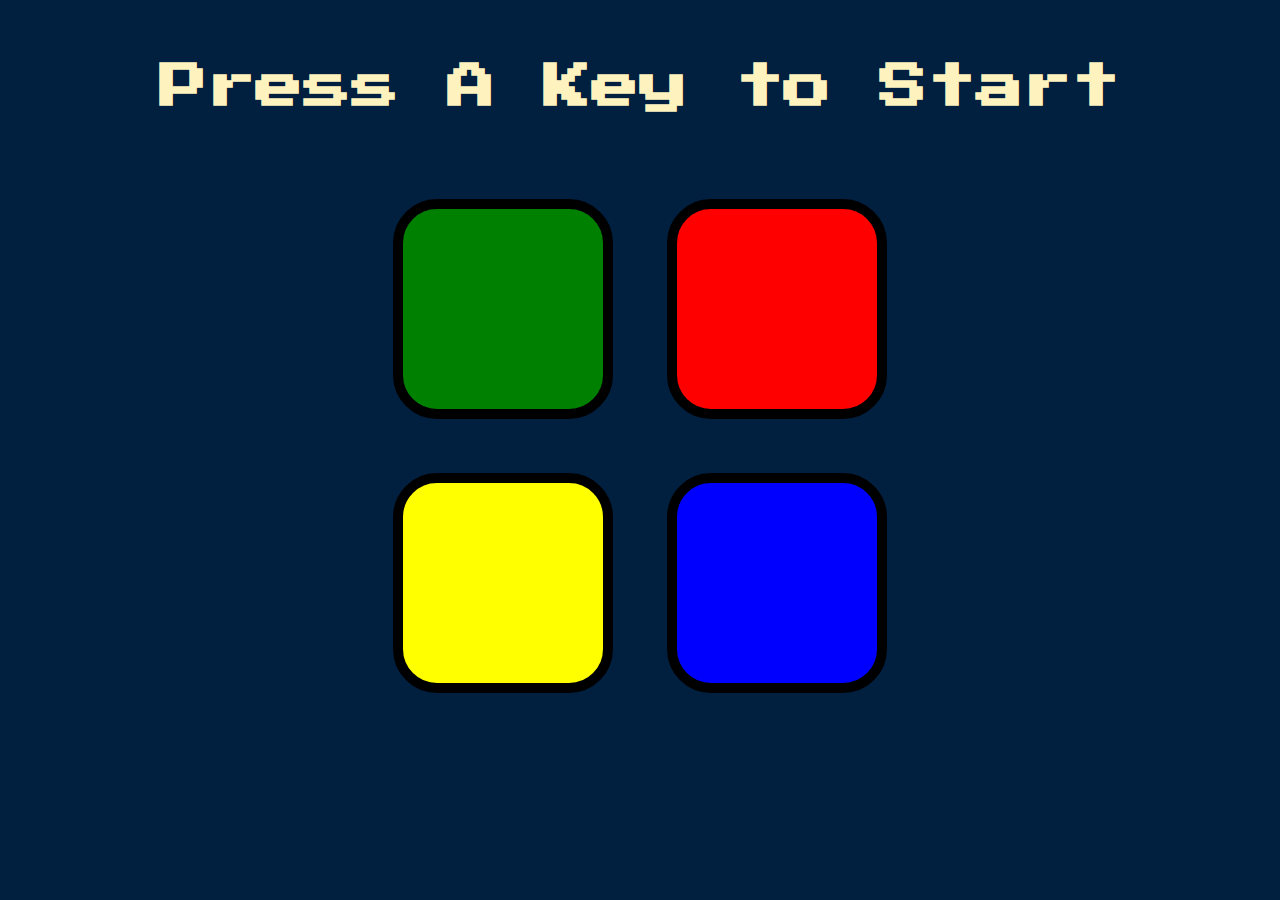
<file: Simon Game/index.html>
<!DOCTYPE html>
<html lang="en" dir="ltr">

<head>
  <meta charset="utf-8">
  <title>Simon</title>
  <link rel="stylesheet" href="styles.css">
  <link href="https://fonts.googleapis.com/css?family=Press+Start+2P" rel="stylesheet">
</head>

<body>
  <h1 id="level-title">Press A Key to Start</h1>
  <div class="container">
    <div class="row">

      <div type="button" id="green" class="btn green">

      </div>

      <div type="button" id="red" class="btn red">

      </div>
    </div>

    <div class="row">

      <div type="button" id="yellow" class="btn yellow">

      </div>
      <div type="button" id="blue" class="btn blue">

      </div>

    </div>

  </div>



<script src="https://ajax.googleapis.com/ajax/libs/jquery/3.4.1/jquery.min.js"></script>
<script src="game.js"></script>
</body>

</html>
</file>
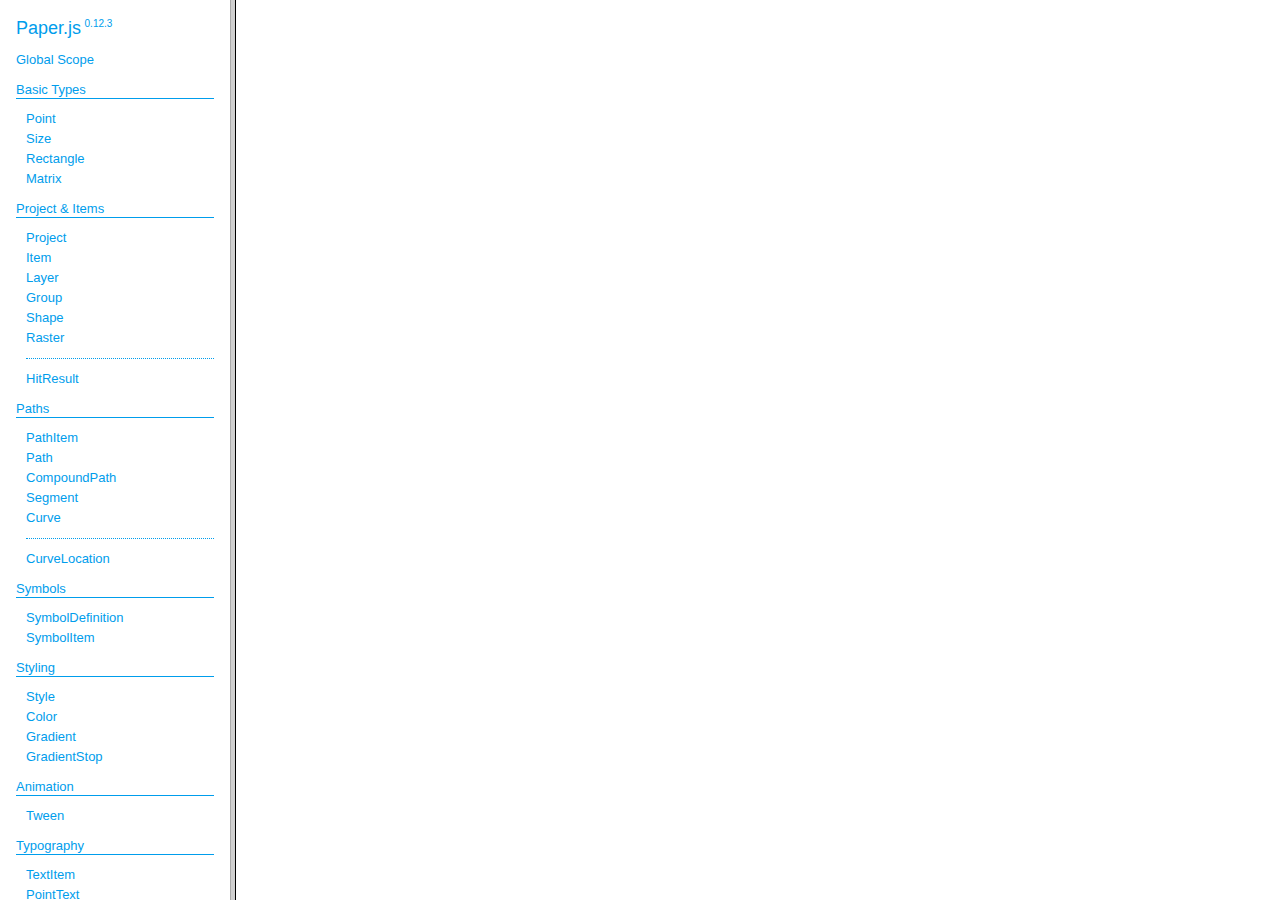
<file: patatap/paperjs-v0.12.3/docs/index.html>
<!DOCTYPE html>
<html>
<head>
<meta charset="UTF-8">
<title>Paper.js v0.12.3</title>
</head>
<frameset cols="230,*">
<frame src="classes/index.html" name="packageListFrame" title="All Packages">
<frame src="about:blank" name="class-frame" title="Class and interface descriptions">
</frameset>
</html>
</file>
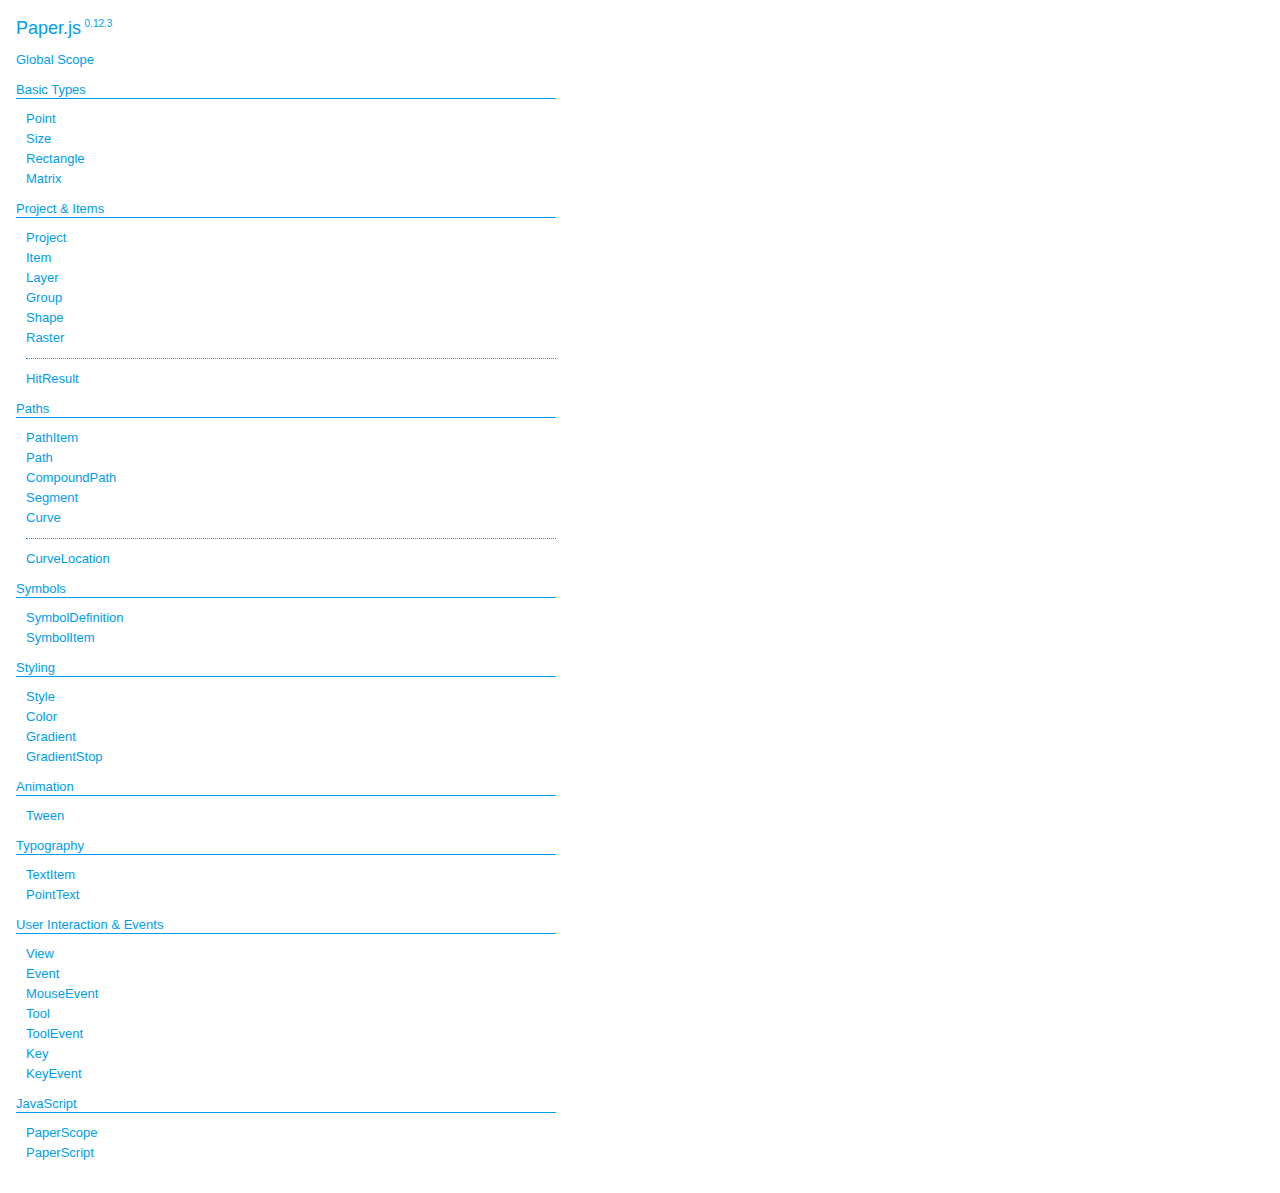
<file: patatap/paperjs-v0.12.3/docs/classes/index.html>
<!DOCTYPE html>
<html>
<head>
<meta charset="UTF-8">
<title>Paper.js v0.12.3</title>
<base target="class-frame">
<link href="../assets/css/docs.css" rel="stylesheet" type="text/css">
</head>
<body class="reference">
<div class="reference-index">
<h1>Paper.js<span class="version">0.12.3</span></h1>
<ul class="reference-classes"><li><a href="../classes/global.html">Global Scope</a></li>
<li>
<h2>Basic Types</h2>
<ul>
<li><a href="../classes/Point.html">Point</a></li>
<li><a href="../classes/Size.html">Size</a></li>
<li><a href="../classes/Rectangle.html">Rectangle</a></li>
<li><a href="../classes/Matrix.html">Matrix</a></li>
</ul>
<li>
<h2>Project & Items</h2>
<ul>
<li><a href="../classes/Project.html">Project</a></li>
<li><a href="../classes/Item.html">Item</a></li>
<li><a href="../classes/Layer.html">Layer</a></li>
<li><a href="../classes/Group.html">Group</a></li>
<li><a href="../classes/Shape.html">Shape</a></li>
<li><a href="../classes/Raster.html">Raster</a></li>
<li><hr /></li>
<li><a href="../classes/HitResult.html">HitResult</a></li>
</ul>
<li>
<h2>Paths</h2>
<ul>
<li><a href="../classes/PathItem.html">PathItem</a></li>
<li><a href="../classes/Path.html">Path</a></li>
<li><a href="../classes/CompoundPath.html">CompoundPath</a></li>
<li><a href="../classes/Segment.html">Segment</a></li>
<li><a href="../classes/Curve.html">Curve</a></li>
<li><hr /></li>
<li><a href="../classes/CurveLocation.html">CurveLocation</a></li>
</ul>
<li>
<h2>Symbols</h2>
<ul>
<li><a href="../classes/SymbolDefinition.html">SymbolDefinition</a></li>
<li><a href="../classes/SymbolItem.html">SymbolItem</a></li>
</ul>
<li>
<h2>Styling</h2>
<ul>
<li><a href="../classes/Style.html">Style</a></li>
<li><a href="../classes/Color.html">Color</a></li>
<li><a href="../classes/Gradient.html">Gradient</a></li>
<li><a href="../classes/GradientStop.html">GradientStop</a></li>
</ul>
<li>
<h2>Animation</h2>
<ul>
<li><a href="../classes/Tween.html">Tween</a></li>
</ul>
<li>
<h2>Typography</h2>
<ul>
<li><a href="../classes/TextItem.html">TextItem</a></li>
<li><a href="../classes/PointText.html">PointText</a></li>
</ul>
<li>
<h2>User Interaction & Events</h2>
<ul>
<li><a href="../classes/View.html">View</a></li>
<li><a href="../classes/Event.html">Event</a></li>
<li><a href="../classes/MouseEvent.html">MouseEvent</a></li>
<li><a href="../classes/Tool.html">Tool</a></li>
<li><a href="../classes/ToolEvent.html">ToolEvent</a></li>
<li><a href="../classes/Key.html">Key</a></li>
<li><a href="../classes/KeyEvent.html">KeyEvent</a></li>
</ul>
<li>
<h2>JavaScript</h2>
<ul>
<li><a href="../classes/PaperScope.html">PaperScope</a></li>
<li><a href="../classes/PaperScript.html">PaperScript</a></li>
</ul>
</ul>
</body>
</html>
</file>
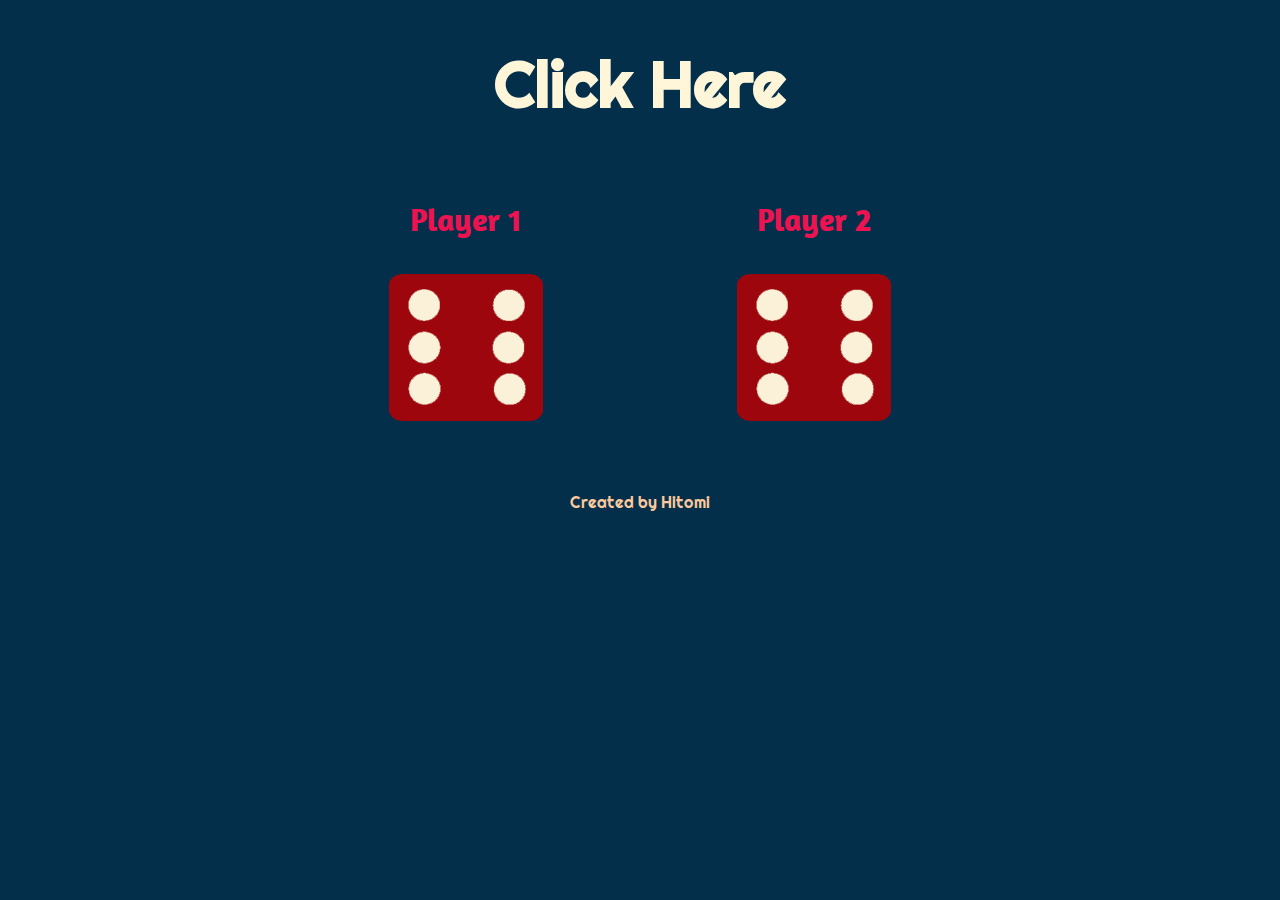
<file: Dice Game/diceGame.html>
<!DOCTYPE html>
<html>
<head>
	<meta charset="utf-8">
	<title>Dice Game</title>

	<link rel="stylesheet" type="text/css" href="style.css">
	<link href="https://fonts.googleapis.com/css?family=Amaranth|Righteous&display=swap" rel="stylesheet">
</head>
<body>
	<div class="container">
		<h1>Click Here</h1>
		<h2></h2>
		<div class="dice">
			<p class="dice1">Player 1</p>
			<img src="images/dice6.png" alt="" class="img1">
		</div>
		<div class="dice">
			<p class="dice2">Player 2</p>
			<img src="images/dice6.png" alt="" class="img2">
		</div>
	</div>

	<footer>
		Created by Hitomi
	</footer>


<script src="index.js"></script>
</body>
</html>
</file>
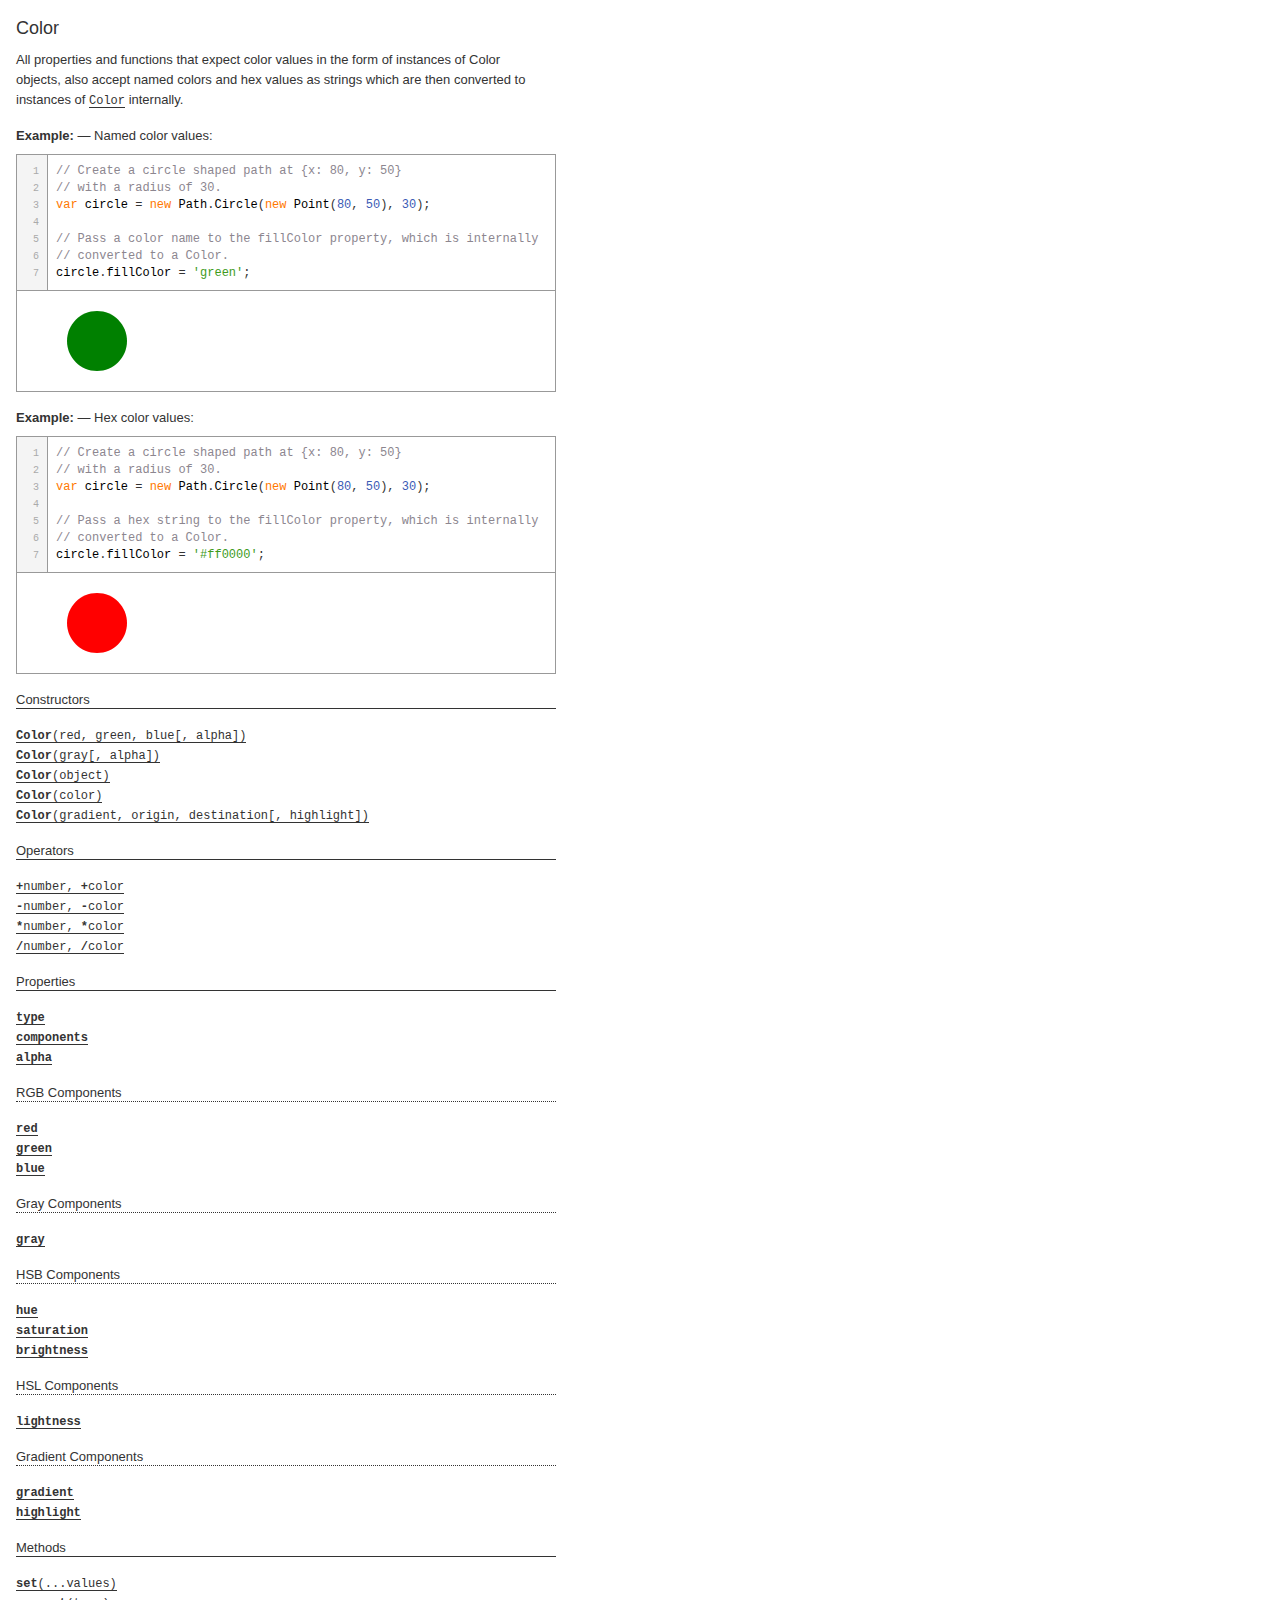
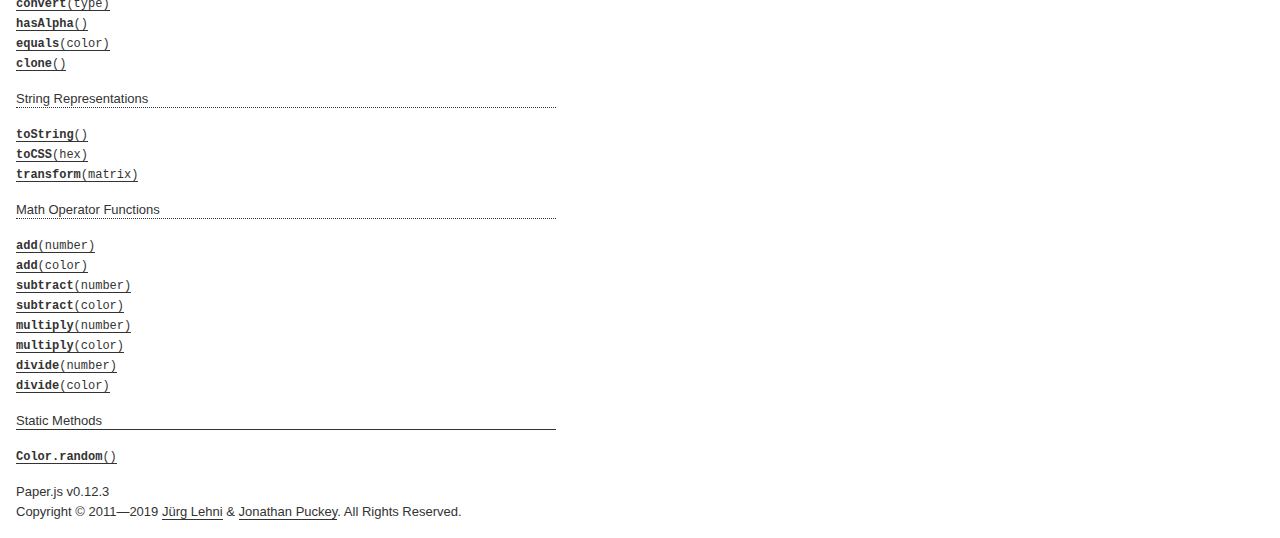
<file: patatap/paperjs-v0.12.3/docs/classes/Color.html>
<!DOCTYPE html>
<html>
<head>
<meta charset="UTF-8">
<title>Color</title>
<base target="class-frame">
<link href="../assets/css/docs.css" rel="stylesheet" type="text/css">
<script src="../assets/js/paper.js"></script>
<script src="../assets/js/jquery.js"></script>
<script src="../assets/js/codemirror.js"></script>
<script src="../assets/js/docs.js"></script>
</head>
<body>
<article class="reference"> 
<div class="reference-class">
<h1>Color</h1>

<p>All properties and functions that expect color values in the form of instances of Color objects, also accept named colors and hex values as strings which are then converted to instances of <a href="../classes/Color.html"><tt>Color</tt></a> internally.</p>
<h4>Example:<span class="description">Named color values:</span></h4>

<div class="paperscript split">

<div class="buttons">
<div class="button run">Run</div>
</div>

<script type="text/paperscript" canvas="canvas-0">
// Create a circle shaped path at {x: 80, y: 50}
// with a radius of 30.
var circle = new Path.Circle(new Point(80, 50), 30);

// Pass a color name to the fillColor property, which is internally
// converted to a Color.
circle.fillColor = 'green';
</script>
<div class="canvas"><canvas width="516" height="100" id="canvas-0"></canvas></div>
</div>


<h4>Example:<span class="description">Hex color values:</span></h4>

<div class="paperscript split">

<div class="buttons">
<div class="button run">Run</div>
</div>

<script type="text/paperscript" canvas="canvas-1">
// Create a circle shaped path at {x: 80, y: 50}
// with a radius of 30.
var circle = new Path.Circle(new Point(80, 50), 30);

// Pass a hex string to the fillColor property, which is internally
// converted to a Color.
circle.fillColor = '#ff0000';
</script>
<div class="canvas"><canvas width="516" height="100" id="canvas-1"></canvas></div>
</div>


</div>

<!-- =============================== constructors ========================== -->
<div class="reference-members">
	<h2>Constructors</h2>
	
		
<div id="color-red-green-blue" class="member">
<div class="member-link">
<a name="color-red-green-blue" href="#color-red-green-blue"><tt><b>Color</b>(red, green, blue[, alpha])</tt></a>
</div>
<div class="member-description hidden">
<div class="member-text">
    <p>Creates a RGB Color object.</p>
    
    
<ul class="member-list">
	<h4>Parameters:</h4>
	
	<li>
<tt>red:</tt> 
<tt>Number</tt>
&mdash;&nbsp;the amount of red in the color as a value between  <code>0</code> and <code>1</code>

</li>
	
	<li>
<tt>green:</tt> 
<tt>Number</tt>
&mdash;&nbsp;the amount of green in the color as a value  between <code>0</code> and <code>1</code>

</li>
	
	<li>
<tt>blue:</tt> 
<tt>Number</tt>
&mdash;&nbsp;the amount of blue in the color as a value  between <code>0</code> and <code>1</code>

</li>
	
	<li>
<tt>alpha:</tt> 
<tt>Number</tt>
&mdash;&nbsp;the alpha of the color as a value between <code>0</code>  and <code>1</code>
&mdash;&nbsp;optional
</li>
	
</ul>

    
	<ul class="member-list">
		<h4>Returns:</h4>
		
			<li>
<tt><a href="../classes/Color.html"><tt>Color</tt></a></tt>
</li>

		
	</ul>



    
    <h4>Example:<span class="description">Creating a RGB Color:</span></h4>

<div class="paperscript split">

<div class="buttons">
<div class="button run">Run</div>
</div>

<script type="text/paperscript" canvas="canvas-2">
// Create a circle shaped path at {x: 80, y: 50}
// with a radius of 30:
var circle = new Path.Circle(new Point(80, 50), 30);

// 100% red, 0% blue, 50% blue:
circle.fillColor = new Color(1, 0, 0.5);
</script>
<div class="canvas"><canvas width="516" height="100" id="canvas-2"></canvas></div>
</div>


</div>
</div>
</div>
	
		
<div id="color-gray" class="member">
<div class="member-link">
<a name="color-gray" href="#color-gray"><tt><b>Color</b>(gray[, alpha])</tt></a>
</div>
<div class="member-description hidden">
<div class="member-text">
    <p>Creates a gray Color object.</p>
    
    
<ul class="member-list">
	<h4>Parameters:</h4>
	
	<li>
<tt>gray:</tt> 
<tt>Number</tt>
&mdash;&nbsp;the amount of gray in the color as a value  between <code>0</code> and <code>1</code>

</li>
	
	<li>
<tt>alpha:</tt> 
<tt>Number</tt>
&mdash;&nbsp;the alpha of the color as a value between <code>0</code>  and <code>1</code>
&mdash;&nbsp;optional
</li>
	
</ul>

    
	<ul class="member-list">
		<h4>Returns:</h4>
		
			<li>
<tt><a href="../classes/Color.html"><tt>Color</tt></a></tt>
</li>

		
	</ul>



    
    <h4>Example:<span class="description">Creating a gray Color:</span></h4>

<div class="paperscript split">

<div class="buttons">
<div class="button run">Run</div>
</div>

<script type="text/paperscript" canvas="canvas-3">
// Create a circle shaped path at {x: 80, y: 50}
// with a radius of 30:
var circle = new Path.Circle(new Point(80, 50), 30);

// Create a GrayColor with 50% gray:
circle.fillColor = new Color(0.5);
</script>
<div class="canvas"><canvas width="516" height="100" id="canvas-3"></canvas></div>
</div>


</div>
</div>
</div>
	
		
<div id="color-object" class="member">
<div class="member-link">
<a name="color-object" href="#color-object"><tt><b>Color</b>(object)</tt></a>
</div>
<div class="member-description hidden">
<div class="member-text">
    <p>Creates a HSB, HSL or gradient Color object from the properties of the provided object:</p>
    <ul class="member-list">
<h4>Options:</h4>
<li><tt>hsb.hue: <tt>Number</tt></tt> &mdash; the hue of the color as a value in degrees  between <code>0</code> and <code>360</code></li>
<li><tt>hsb.saturation: <tt>Number</tt></tt> &mdash; the saturation of the color as a  value between <code>0</code> and <code>1</code></li>
<li><tt>hsb.brightness: <tt>Number</tt></tt> &mdash; the brightness of the color as a  value between <code>0</code> and <code>1</code></li>
<li><tt>hsb.alpha: <tt>Number</tt></tt> &mdash; the alpha of the color as a value between  <code>0</code> and <code>1</code></li>
<li><tt>hsl.hue: <tt>Number</tt></tt> &mdash; the hue of the color as a value in degrees  between <code>0</code> and <code>360</code></li>
<li><tt>hsl.saturation: <tt>Number</tt></tt> &mdash; the saturation of the color as a  value between <code>0</code> and <code>1</code></li>
<li><tt>hsl.lightness: <tt>Number</tt></tt> &mdash; the lightness of the color as a value  between <code>0</code> and <code>1</code><br></li>
<li><tt>hsl.alpha: <tt>Number</tt></tt> &mdash; the alpha of the color as a value between  <code>0</code> and <code>1</code></li>
<li><tt>gradient.gradient: <a href="../classes/Gradient.html"><tt>Gradient</tt></a></tt> &mdash; the gradient object that  describes the color stops and type of gradient to be used</li>
<li><tt>gradient.origin: <a href="../classes/Point.html"><tt>Point</tt></a></tt> &mdash; the origin point of the gradient</li>
<li><tt>gradient.destination: <a href="../classes/Point.html"><tt>Point</tt></a></tt> &mdash; the destination point of the  gradient</li>
<li><tt>gradient.stops: Array of <a href="../classes/GradientStop.html"><tt>GradientStop</tt></a> objects</tt> &mdash; the gradient stops describing  the gradient, as an alternative to providing a gradient object</li>
<li><tt>gradient.radial: <tt>Boolean</tt></tt> &mdash; controls whether the gradient is  radial, as an alternative to providing a gradient object</li>
</ul>
    
<ul class="member-list">
	<h4>Parameters:</h4>
	
	<li>
<tt>object:</tt> 
<tt>Object</tt>
&mdash;&nbsp;an object describing the components and properties of the color

</li>
	
</ul>

    
	<ul class="member-list">
		<h4>Returns:</h4>
		
			<li>
<tt><a href="../classes/Color.html"><tt>Color</tt></a></tt>
</li>

		
	</ul>



    
    <h4>Example:<span class="description">Creating a HSB Color:</span></h4>

<div class="paperscript split">

<div class="buttons">
<div class="button run">Run</div>
</div>

<script type="text/paperscript" canvas="canvas-4">
// Create a circle shaped path at {x: 80, y: 50}
// with a radius of 30:
var circle = new Path.Circle(new Point(80, 50), 30);

// Create an HSB Color with a hue of 90 degrees, a saturation
// 100% and a brightness of 100%:
circle.fillColor = { hue: 90, saturation: 1, brightness: 1 };
</script>
<div class="canvas"><canvas width="516" height="100" id="canvas-4"></canvas></div>
</div>


<h4>Example:<span class="description">Creating a HSL Color:</span></h4>

<div class="paperscript split">

<div class="buttons">
<div class="button run">Run</div>
</div>

<script type="text/paperscript" canvas="canvas-5">
// Create a circle shaped path at {x: 80, y: 50}
// with a radius of 30:
var circle = new Path.Circle(new Point(80, 50), 30);

// Create an HSL Color with a hue of 90 degrees, a saturation
// 100% and a lightness of 50%:
circle.fillColor = { hue: 90, saturation: 1, lightness: 0.5 };
</script>
<div class="canvas"><canvas width="516" height="100" id="canvas-5"></canvas></div>
</div>


<h4>Example:<span class="description">Creating a gradient color from an object literal:</span></h4>

<div class="paperscript split">

<div class="buttons">
<div class="button run">Run</div>
</div>

<script type="text/paperscript" canvas="canvas-6">
// Define two points which we will be using to construct
// the path and to position the gradient color:
var topLeft = view.center - [80, 80];
var bottomRight = view.center + [80, 80];

var path = new Path.Rectangle({
 topLeft: topLeft,
 bottomRight: bottomRight,
 // Fill the path with a gradient of three color stops
 // that runs between the two points we defined earlier:
 fillColor: {
     stops: ['yellow', 'red', 'blue'],
     origin: topLeft,
     destination: bottomRight
 }
});
</script>
<div class="canvas"><canvas width="516" height="200" id="canvas-6"></canvas></div>
</div>


</div>
</div>
</div>
	
		
<div id="color-color" class="member">
<div class="member-link">
<a name="color-color" href="#color-color"><tt><b>Color</b>(color)</tt></a>
</div>
<div class="member-description hidden">
<div class="member-text">
    <p>Creates a Color object from a CSS string. All common CSS color string formats are supported: - Named colors (e.g. <code>&#39;red&#39;</code>, <code>&#39;fuchsia&#39;</code>, …) - Hex strings (<code>&#39;#ffff00&#39;</code>, <code>&#39;#ff0&#39;</code>, …) - RGB strings (<code>&#39;rgb(255, 128, 0)&#39;</code>, <code>&#39;rgba(255, 128, 0, 0.5)&#39;</code>, …) - HSL strings (<code>&#39;hsl(180deg, 20%, 50%)&#39;</code>,  <code>&#39;hsla(3.14rad, 20%, 50%, 0.5)&#39;</code>, …)</p>
    
    
<ul class="member-list">
	<h4>Parameters:</h4>
	
	<li>
<tt>color:</tt> 
<tt>String</tt>
&mdash;&nbsp;the color&rsquo;s CSS string representation

</li>
	
</ul>

    
	<ul class="member-list">
		<h4>Returns:</h4>
		
			<li>
<tt><a href="../classes/Color.html"><tt>Color</tt></a></tt>
</li>

		
	</ul>



    
    <h4>Example:</h4>

<div class="paperscript split">

<div class="buttons">
<div class="button run">Run</div>
</div>

<script type="text/paperscript" canvas="canvas-7">
var circle = new Path.Circle({
    center: [80, 50],
    radius: 30,
    fillColor: new Color('rgba(255, 255, 0, 0.5)')
});
</script>
<div class="canvas"><canvas width="516" height="100" id="canvas-7"></canvas></div>
</div>


</div>
</div>
</div>
	
		
<div id="color-gradient-origin-destination" class="member">
<div class="member-link">
<a name="color-gradient-origin-destination" href="#color-gradient-origin-destination"><tt><b>Color</b>(gradient, origin, destination[, highlight])</tt></a>
</div>
<div class="member-description hidden">
<div class="member-text">
    <p>Creates a gradient Color object.</p>
    
    
<ul class="member-list">
	<h4>Parameters:</h4>
	
	<li>
<tt>gradient:</tt> 
<a href="../classes/Gradient.html"><tt>Gradient</tt></a>


</li>
	
	<li>
<tt>origin:</tt> 
<a href="../classes/Point.html"><tt>Point</tt></a>


</li>
	
	<li>
<tt>destination:</tt> 
<a href="../classes/Point.html"><tt>Point</tt></a>


</li>
	
	<li>
<tt>highlight:</tt> 
<a href="../classes/Point.html"><tt>Point</tt></a>

&mdash;&nbsp;optional
</li>
	
</ul>

    
	<ul class="member-list">
		<h4>Returns:</h4>
		
			<li>
<tt><a href="../classes/Color.html"><tt>Color</tt></a></tt>
</li>

		
	</ul>



    
    <h4>Example:<span class="description">Applying a linear gradient color containing evenly distributed color stops:</span></h4>

<div class="paperscript split">

<div class="buttons">
<div class="button run">Run</div>
</div>

<script type="text/paperscript" canvas="canvas-8">
// Define two points which we will be using to construct
// the path and to position the gradient color:
var topLeft = view.center - [80, 80];
var bottomRight = view.center + [80, 80];

// Create a rectangle shaped path between
// the topLeft and bottomRight points:
var path = new Path.Rectangle(topLeft, bottomRight);

// Create the gradient, passing it an array of colors to be converted
// to evenly distributed color stops:
var gradient = new Gradient(['yellow', 'red', 'blue']);

// Have the gradient color run between the topLeft and
// bottomRight points we defined earlier:
var gradientColor = new Color(gradient, topLeft, bottomRight);

// Set the fill color of the path to the gradient color:
path.fillColor = gradientColor;
</script>
<div class="canvas"><canvas width="516" height="200" id="canvas-8"></canvas></div>
</div>


<h4>Example:<span class="description">Applying a radial gradient color containing unevenly distributed color stops:</span></h4>

<div class="paperscript split">

<div class="buttons">
<div class="button run">Run</div>
</div>

<script type="text/paperscript" canvas="canvas-9">
// Create a circle shaped path at the center of the view
// with a radius of 80:
var path = new Path.Circle({
    center: view.center,
    radius: 80
});

// The stops array: yellow mixes with red between 0 and 15%,
// 15% to 30% is pure red, red mixes with black between 30% to 100%:
var stops = [
    ['yellow', 0],
    ['red', 0.15],
    ['red', 0.3],
    ['black', 0.9]
];

// Create a radial gradient using the color stops array:
var gradient = new Gradient(stops, true);

// We will use the center point of the circle shaped path as
// the origin point for our gradient color
var from = path.position;

// The destination point of the gradient color will be the
// center point of the path + 80pt in horizontal direction:
var to = path.position + [80, 0];

// Create the gradient color:
var gradientColor = new Color(gradient, from, to);

// Set the fill color of the path to the gradient color:
path.fillColor = gradientColor;
</script>
<div class="canvas"><canvas width="516" height="200" id="canvas-9"></canvas></div>
</div>


</div>
</div>
</div>
	
</div>



<!-- ================================ operators ============================ -->
	<div class="reference-members">
		<h2>Operators</h2>
		
			<div id="add" class="member">
<div class="member-link">
<a name="add" href="#add"><tt><tt><b>+</b>number</tt>, <tt><b>+</b>color</tt></tt></a>
</div>
<div class="member-description hidden">


	<div class="member-text">
		<p>Returns the addition of the supplied value to both coordinates of the color as a new color. The object itself is not modified!</p>
		
<ul class="member-list">
	<h4>Parameters:</h4>
	
	<li>
<tt>number:</tt> 
<tt>Number</tt>
&mdash;&nbsp;the number to add

</li>
	
</ul>

		
	<ul class="member-list">
		<h4>Returns:</h4>
		
			<li>
<tt><a href="../classes/Color.html"><tt>Color</tt></a></tt>&nbsp;&mdash;&nbsp;the addition of the color and the value as a new color
</li>

		
	</ul>



		
		<h4>Example:</h4>


<pre><code>var color = new Color(0.5, 1, 1);
var result = color + 1;
console.log(result); // { red: 1, blue: 1, green: 1 }</code></pre>

	</div>



	<div class="member-text">
		<p>Returns the addition of the supplied color to the color as a new color. The object itself is not modified!</p>
		
<ul class="member-list">
	<h4>Parameters:</h4>
	
	<li>
<tt>color:</tt> 
<a href="../classes/Color.html"><tt>Color</tt></a>
&mdash;&nbsp;the color to add

</li>
	
</ul>

		
	<ul class="member-list">
		<h4>Returns:</h4>
		
			<li>
<tt><a href="../classes/Color.html"><tt>Color</tt></a></tt>&nbsp;&mdash;&nbsp;the addition of the two colors as a new color
</li>

		
	</ul>



		
		<h4>Example:</h4>


<pre><code>var color1 = new Color(0, 1, 1);
var color2 = new Color(1, 0, 0);
var result = color1 + color2;
console.log(result); // { red: 1, blue: 1, green: 1 }</code></pre>

	</div>


</div>
</div>

		
			<div id="subtract" class="member">
<div class="member-link">
<a name="subtract" href="#subtract"><tt><tt><b>-</b>number</tt>, <tt><b>-</b>color</tt></tt></a>
</div>
<div class="member-description hidden">


	<div class="member-text">
		<p>Returns the subtraction of the supplied value to both coordinates of the color as a new color. The object itself is not modified!</p>
		
<ul class="member-list">
	<h4>Parameters:</h4>
	
	<li>
<tt>number:</tt> 
<tt>Number</tt>
&mdash;&nbsp;the number to subtract

</li>
	
</ul>

		
	<ul class="member-list">
		<h4>Returns:</h4>
		
			<li>
<tt><a href="../classes/Color.html"><tt>Color</tt></a></tt>&nbsp;&mdash;&nbsp;the subtraction of the color and the value as a new color
</li>

		
	</ul>



		
		<h4>Example:</h4>


<pre><code>var color = new Color(0.5, 1, 1);
var result = color - 1;
console.log(result); // { red: 0, blue: 0, green: 0 }</code></pre>

	</div>



	<div class="member-text">
		<p>Returns the subtraction of the supplied color to the color as a new color. The object itself is not modified!</p>
		
<ul class="member-list">
	<h4>Parameters:</h4>
	
	<li>
<tt>color:</tt> 
<a href="../classes/Color.html"><tt>Color</tt></a>
&mdash;&nbsp;the color to subtract

</li>
	
</ul>

		
	<ul class="member-list">
		<h4>Returns:</h4>
		
			<li>
<tt><a href="../classes/Color.html"><tt>Color</tt></a></tt>&nbsp;&mdash;&nbsp;the subtraction of the two colors as a new color
</li>

		
	</ul>



		
		<h4>Example:</h4>


<pre><code>var color1 = new Color(0, 1, 1);
var color2 = new Color(1, 0, 0);
var result = color1 - color2;
console.log(result); // { red: 0, blue: 1, green: 1 }</code></pre>

	</div>


</div>
</div>

		
			<div id="multiply" class="member">
<div class="member-link">
<a name="multiply" href="#multiply"><tt><tt><b>*</b>number</tt>, <tt><b>*</b>color</tt></tt></a>
</div>
<div class="member-description hidden">


	<div class="member-text">
		<p>Returns the multiplication of the supplied value to both coordinates of the color as a new color. The object itself is not modified!</p>
		
<ul class="member-list">
	<h4>Parameters:</h4>
	
	<li>
<tt>number:</tt> 
<tt>Number</tt>
&mdash;&nbsp;the number to multiply

</li>
	
</ul>

		
	<ul class="member-list">
		<h4>Returns:</h4>
		
			<li>
<tt><a href="../classes/Color.html"><tt>Color</tt></a></tt>&nbsp;&mdash;&nbsp;the multiplication of the color and the value as a new color
</li>

		
	</ul>



		
		<h4>Example:</h4>


<pre><code>var color = new Color(0.5, 1, 1);
var result = color * 0.5;
console.log(result); // { red: 0.25, blue: 0.5, green: 0.5 }</code></pre>

	</div>



	<div class="member-text">
		<p>Returns the multiplication of the supplied color to the color as a new color. The object itself is not modified!</p>
		
<ul class="member-list">
	<h4>Parameters:</h4>
	
	<li>
<tt>color:</tt> 
<a href="../classes/Color.html"><tt>Color</tt></a>
&mdash;&nbsp;the color to multiply

</li>
	
</ul>

		
	<ul class="member-list">
		<h4>Returns:</h4>
		
			<li>
<tt><a href="../classes/Color.html"><tt>Color</tt></a></tt>&nbsp;&mdash;&nbsp;the multiplication of the two colors as a new color
</li>

		
	</ul>



		
		<h4>Example:</h4>


<pre><code>var color1 = new Color(0, 1, 1);
var color2 = new Color(0.5, 0, 0.5);
var result = color1 * color2;
console.log(result); // { red: 0, blue: 0, green: 0.5 }</code></pre>

	</div>


</div>
</div>

		
			<div id="divide" class="member">
<div class="member-link">
<a name="divide" href="#divide"><tt><tt><b>/</b>number</tt>, <tt><b>/</b>color</tt></tt></a>
</div>
<div class="member-description hidden">


	<div class="member-text">
		<p>Returns the division of the supplied value to both coordinates of the color as a new color. The object itself is not modified!</p>
		
<ul class="member-list">
	<h4>Parameters:</h4>
	
	<li>
<tt>number:</tt> 
<tt>Number</tt>
&mdash;&nbsp;the number to divide

</li>
	
</ul>

		
	<ul class="member-list">
		<h4>Returns:</h4>
		
			<li>
<tt><a href="../classes/Color.html"><tt>Color</tt></a></tt>&nbsp;&mdash;&nbsp;the division of the color and the value as a new color
</li>

		
	</ul>



		
		<h4>Example:</h4>


<pre><code>var color = new Color(0.5, 1, 1);
var result = color / 2;
console.log(result); // { red: 0.25, blue: 0.5, green: 0.5 }</code></pre>

	</div>



	<div class="member-text">
		<p>Returns the division of the supplied color to the color as a new color. The object itself is not modified!</p>
		
<ul class="member-list">
	<h4>Parameters:</h4>
	
	<li>
<tt>color:</tt> 
<a href="../classes/Color.html"><tt>Color</tt></a>
&mdash;&nbsp;the color to divide

</li>
	
</ul>

		
	<ul class="member-list">
		<h4>Returns:</h4>
		
			<li>
<tt><a href="../classes/Color.html"><tt>Color</tt></a></tt>&nbsp;&mdash;&nbsp;the division of the two colors as a new color
</li>

		
	</ul>



		
		<h4>Example:</h4>


<pre><code>var color1 = new Color(0, 1, 1);
var color2 = new Color(0.5, 0, 0.5);
var result = color1 / color2;
console.log(result); // { red: 0, blue: 0, green: 1 }</code></pre>

	</div>


</div>
</div>

		
	</div>



<!-- ================================ properties =========================== -->
	<div class="reference-members">
		<h2>Properties</h2>
		
			
<div id="type" class="member">
<div class="member-link">
<a name="type" href="#type"><tt><b>type</b></tt></a>
</div>
<div class="member-description hidden">

<div class="member-text">
	<p>The type of the color as a string.</p>
	
	
	
	<ul class="member-list">
		<h4>Type:</h4>
		<li>
			<tt>String</tt>
		</li>
	</ul>
    
	
	<h4>Example:</h4>


<pre><code>var color = new Color(1, 0, 0);
console.log(color.type); // 'rgb'</code></pre>

</div>

</div>
</div>
		
			
<div id="components" class="member">
<div class="member-link">
<a name="components" href="#components"><tt><b>components</b></tt></a>
</div>
<div class="member-description hidden">

<div class="member-text">
	<p>The color components that define the color, including the alpha value if defined.</p>
	
		<p>Read only.</p>
	
	
	
	<ul class="member-list">
		<h4>Type:</h4>
		<li>
			Array of <tt>Numbers</tt>
		</li>
	</ul>
    
	
	
</div>

</div>
</div>
		
			
<div id="alpha" class="member">
<div class="member-link">
<a name="alpha" href="#alpha"><tt><b>alpha</b></tt></a>
</div>
<div class="member-description hidden">

<div class="member-text">
	<p>The color&rsquo;s alpha value as a number between <code>0</code> and <code>1</code>. All colors of the different subclasses support alpha values.</p>
	
	
	
		<ul class="member-list">
			<h4>Default:</h4>
			<li><tt>1</tt></li>
		</ul>
	
	<ul class="member-list">
		<h4>Type:</h4>
		<li>
			<tt>Number</tt>
		</li>
	</ul>
    
	
	<h4>Example:<span class="description">A filled path with a half transparent stroke:</span></h4>

<div class="paperscript split">

<div class="buttons">
<div class="button run">Run</div>
</div>

<script type="text/paperscript" canvas="canvas-10">
var circle = new Path.Circle(new Point(80, 50), 30);

// Fill the circle with red and give it a 20pt green stroke:
circle.style = {
 fillColor: 'red',
 strokeColor: 'green',
 strokeWidth: 20
};

// Make the stroke half transparent:
circle.strokeColor.alpha = 0.5;
</script>
<div class="canvas"><canvas width="516" height="100" id="canvas-10"></canvas></div>
</div>


</div>

</div>
</div>
		
			
	<h3>RGB Components</h3>

<div id="red" class="member">
<div class="member-link">
<a name="red" href="#red"><tt><b>red</b></tt></a>
</div>
<div class="member-description hidden">

<div class="member-text">
	<p>The amount of red in the color as a value between <code>0</code> and <code>1</code>.</p>
	
	
	
	<ul class="member-list">
		<h4>Type:</h4>
		<li>
			<tt>Number</tt>
		</li>
	</ul>
    
	
	<h4>Example:<span class="description">Changing the amount of red in a color:</span></h4>

<div class="paperscript split">

<div class="buttons">
<div class="button run">Run</div>
</div>

<script type="text/paperscript" canvas="canvas-11">
var circle = new Path.Circle(new Point(80, 50), 30);
circle.fillColor = 'blue';

// Blue + red = purple:
circle.fillColor.red = 1;
</script>
<div class="canvas"><canvas width="516" height="100" id="canvas-11"></canvas></div>
</div>


</div>

</div>
</div>
		
			
<div id="green" class="member">
<div class="member-link">
<a name="green" href="#green"><tt><b>green</b></tt></a>
</div>
<div class="member-description hidden">

<div class="member-text">
	<p>The amount of green in the color as a value between <code>0</code> and <code>1</code>.</p>
	
	
	
	<ul class="member-list">
		<h4>Type:</h4>
		<li>
			<tt>Number</tt>
		</li>
	</ul>
    
	
	<h4>Example:<span class="description">Changing the amount of green in a color:</span></h4>

<div class="paperscript split">

<div class="buttons">
<div class="button run">Run</div>
</div>

<script type="text/paperscript" canvas="canvas-12">
var circle = new Path.Circle(new Point(80, 50), 30);

// First we set the fill color to red:
circle.fillColor = 'red';

// Red + green = yellow:
circle.fillColor.green = 1;
</script>
<div class="canvas"><canvas width="516" height="100" id="canvas-12"></canvas></div>
</div>


</div>

</div>
</div>
		
			
<div id="blue" class="member">
<div class="member-link">
<a name="blue" href="#blue"><tt><b>blue</b></tt></a>
</div>
<div class="member-description hidden">

<div class="member-text">
	<p>The amount of blue in the color as a value between <code>0</code> and <code>1</code>.</p>
	
	
	
	<ul class="member-list">
		<h4>Type:</h4>
		<li>
			<tt>Number</tt>
		</li>
	</ul>
    
	
	<h4>Example:<span class="description">Changing the amount of blue in a color:</span></h4>

<div class="paperscript split">

<div class="buttons">
<div class="button run">Run</div>
</div>

<script type="text/paperscript" canvas="canvas-13">
var circle = new Path.Circle(new Point(80, 50), 30);

// First we set the fill color to red:
circle.fillColor = 'red';

// Red + blue = purple:
circle.fillColor.blue = 1;
</script>
<div class="canvas"><canvas width="516" height="100" id="canvas-13"></canvas></div>
</div>


</div>

</div>
</div>
		
			
	<h3>Gray Components</h3>

<div id="gray" class="member">
<div class="member-link">
<a name="gray" href="#gray"><tt><b>gray</b></tt></a>
</div>
<div class="member-description hidden">

<div class="member-text">
	<p>The amount of gray in the color as a value between <code>0</code> and <code>1</code>.</p>
	
	
	
	<ul class="member-list">
		<h4>Type:</h4>
		<li>
			<tt>Number</tt>
		</li>
	</ul>
    
	
	
</div>

</div>
</div>
		
			
	<h3>HSB Components</h3>

<div id="hue" class="member">
<div class="member-link">
<a name="hue" href="#hue"><tt><b>hue</b></tt></a>
</div>
<div class="member-description hidden">

<div class="member-text">
	<p>The hue of the color as a value in degrees between <code>0</code> and <code>360</code>.</p>
	
	
	
	<ul class="member-list">
		<h4>Type:</h4>
		<li>
			<tt>Number</tt>
		</li>
	</ul>
    
	
	<h4>Example:<span class="description">Changing the hue of a color:</span></h4>

<div class="paperscript split">

<div class="buttons">
<div class="button run">Run</div>
</div>

<script type="text/paperscript" canvas="canvas-14">
var circle = new Path.Circle(new Point(80, 50), 30);
circle.fillColor = 'red';
circle.fillColor.hue += 30;
</script>
<div class="canvas"><canvas width="516" height="100" id="canvas-14"></canvas></div>
</div>


<h4>Example:<span class="description">Hue cycling:</span></h4>

<div class="paperscript split">

<div class="buttons">
<div class="button run">Run</div>
</div>

<script type="text/paperscript" canvas="canvas-15">
// Create a rectangle shaped path, using the dimensions
// of the view:
var path = new Path.Rectangle(view.bounds);
path.fillColor = 'red';

function onFrame(event) {
 path.fillColor.hue += 0.5;
}
</script>
<div class="canvas"><canvas width="516" height="100" id="canvas-15"></canvas></div>
</div>


</div>

</div>
</div>
		
			
<div id="saturation" class="member">
<div class="member-link">
<a name="saturation" href="#saturation"><tt><b>saturation</b></tt></a>
</div>
<div class="member-description hidden">

<div class="member-text">
	<p>The saturation of the color as a value between <code>0</code> and <code>1</code>.</p>
	
	
	
	<ul class="member-list">
		<h4>Type:</h4>
		<li>
			<tt>Number</tt>
		</li>
	</ul>
    
	
	
</div>

</div>
</div>
		
			
<div id="brightness" class="member">
<div class="member-link">
<a name="brightness" href="#brightness"><tt><b>brightness</b></tt></a>
</div>
<div class="member-description hidden">

<div class="member-text">
	<p>The brightness of the color as a value between <code>0</code> and <code>1</code>.</p>
	
	
	
	<ul class="member-list">
		<h4>Type:</h4>
		<li>
			<tt>Number</tt>
		</li>
	</ul>
    
	
	
</div>

</div>
</div>
		
			
	<h3>HSL Components</h3>

<div id="lightness" class="member">
<div class="member-link">
<a name="lightness" href="#lightness"><tt><b>lightness</b></tt></a>
</div>
<div class="member-description hidden">

<div class="member-text">
	<p>The lightness of the color as a value between <code>0</code> and <code>1</code>.</p>
<p>Note that all other components are shared with HSB.</p>
	
	
	
	<ul class="member-list">
		<h4>Type:</h4>
		<li>
			<tt>Number</tt>
		</li>
	</ul>
    
	
	
</div>

</div>
</div>
		
			
	<h3>Gradient Components</h3>

<div id="gradient" class="member">
<div class="member-link">
<a name="gradient" href="#gradient"><tt><b>gradient</b></tt></a>
</div>
<div class="member-description hidden">

<div class="member-text">
	<p>The gradient object describing the type of gradient and the stops.</p>
	
	
	
	<ul class="member-list">
		<h4>Type:</h4>
		<li>
			<a href="../classes/Gradient.html"><tt>Gradient</tt></a>
		</li>
	</ul>
    
	
	
</div>

</div>
</div>
		
			
<div id="highlight" class="member">
<div class="member-link">
<a name="highlight" href="#highlight"><tt><b>highlight</b></tt></a>
</div>
<div class="member-description hidden">

<div class="member-text">
	<p>The highlight point of the gradient.</p>
	
	
	
	<ul class="member-list">
		<h4>Type:</h4>
		<li>
			<a href="../classes/Point.html"><tt>Point</tt></a>
		</li>
	</ul>
    
	
	<h4>Example:<span class="description">Create a circle shaped path at the center of the view, using 40% of the height of the view as its radius and fill it with a radial gradient color:</span></h4>

<div class="paperscript split">

<div class="buttons">
<div class="button run">Run</div>
</div>

<script type="text/paperscript" canvas="canvas-16">
var path = new Path.Circle({
 center: view.center,
 radius: view.bounds.height * 0.4
});

path.fillColor = {
 gradient: {
     stops: ['yellow', 'red', 'black'],
     radial: true
 },
 origin: path.position,
 destination: path.bounds.rightCenter
};

function onMouseMove(event) {
 // Set the origin highlight of the path's gradient color
 // to the position of the mouse:
 path.fillColor.highlight = event.point;
}
</script>
<div class="canvas"><canvas width="516" height="300" id="canvas-16"></canvas></div>
</div>


</div>

</div>
</div>
		
	</div>





<!-- ============================== methods ================================ -->
	<div class="reference-members">
		<h2>Methods</h2>
		
	
<div id="set-values" class="member">
<div class="member-link">
<a name="set-values" href="#set-values"><tt><b>set</b>(...values)</tt></a>
</div>
<div class="member-description hidden">
<div class="member-text">
	<p>Sets the color to the passed values. Note that any sequence of parameters that is supported by the various <a href="../classes/Color.html"><tt>Color</tt></a>() constructors also work for calls of <code>set()</code>.</p>
    
	
<ul class="member-list">
	<h4>Parameters:</h4>
	
	<li>
<tt>values:</tt> 
<tt>any value</tt>


</li>
	
</ul>

	
	<ul class="member-list">
		<h4>Returns:</h4>
		
			<li>
<tt><a href="../classes/Color.html"><tt>Color</tt></a></tt>
</li>

		
	</ul>



	
	
</div>
</div>
</div>

	
<div id="convert-type" class="member">
<div class="member-link">
<a name="convert-type" href="#convert-type"><tt><b>convert</b>(type)</tt></a>
</div>
<div class="member-description hidden">
<div class="member-text">
	<p>Converts the color to another type.</p>
    
	
<ul class="member-list">
	<h4>Parameters:</h4>
	
	<li>
<tt>type:</tt> 
<tt>String</tt>
&mdash;&nbsp;the color type to convert to. Possible values: <tt>&lsquo;rgb&rsquo;</tt>, <tt>&lsquo;gray&rsquo;</tt>, <tt>&lsquo;hsb&rsquo;</tt>, <tt>&lsquo;hsl&rsquo;</tt>

</li>
	
</ul>

	
	<ul class="member-list">
		<h4>Returns:</h4>
		
			<li>
<tt><a href="../classes/Color.html"><tt>Color</tt></a></tt>&nbsp;&mdash;&nbsp;the converted color as a new instance
</li>

		
	</ul>



	
	
</div>
</div>
</div>

	
<div id="hasalpha" class="member">
<div class="member-link">
<a name="hasalpha" href="#hasalpha"><tt><b>hasAlpha</b>()</tt></a>
</div>
<div class="member-description hidden">
<div class="member-text">
	<p>Checks if the color has an alpha value.</p>
    
	
	
	<ul class="member-list">
		<h4>Returns:</h4>
		
			<li>
<tt><tt>Boolean</tt></tt>&nbsp;&mdash;&nbsp;<tt>true</tt> if the color has an alpha value, <tt>false</tt> otherwise
</li>

		
	</ul>



	
	
</div>
</div>
</div>

	
<div id="equals-color" class="member">
<div class="member-link">
<a name="equals-color" href="#equals-color"><tt><b>equals</b>(color)</tt></a>
</div>
<div class="member-description hidden">
<div class="member-text">
	<p>Checks if the component color values of the color are the same as those of the supplied one.</p>
    
	
<ul class="member-list">
	<h4>Parameters:</h4>
	
	<li>
<tt>color:</tt> 
<a href="../classes/Color.html"><tt>Color</tt></a>
&mdash;&nbsp;the color to compare with

</li>
	
</ul>

	
	<ul class="member-list">
		<h4>Returns:</h4>
		
			<li>
<tt><tt>Boolean</tt></tt>&nbsp;&mdash;&nbsp;<tt>true</tt> if the colors are the same, <tt>false</tt> otherwise
</li>

		
	</ul>



	
	
</div>
</div>
</div>

	
<div id="clone" class="member">
<div class="member-link">
<a name="clone" href="#clone"><tt><b>clone</b>()</tt></a>
</div>
<div class="member-description hidden">
<div class="member-text">
	
    
	
	
	<ul class="member-list">
		<h4>Returns:</h4>
		
			<li>
<tt><a href="../classes/Color.html"><tt>Color</tt></a></tt>&nbsp;&mdash;&nbsp;a copy of the color object
</li>

		
	</ul>



	
	
</div>
</div>
</div>

	
<h3>String Representations</h3>

<div id="tostring" class="member">
<div class="member-link">
<a name="tostring" href="#tostring"><tt><b>toString</b>()</tt></a>
</div>
<div class="member-description hidden">
<div class="member-text">
	
    
	
	
	<ul class="member-list">
		<h4>Returns:</h4>
		
			<li>
<tt><tt>String</tt></tt>&nbsp;&mdash;&nbsp;a string representation of the color
</li>

		
	</ul>



	
	
</div>
</div>
</div>

	
<div id="tocss-hex" class="member">
<div class="member-link">
<a name="tocss-hex" href="#tocss-hex"><tt><b>toCSS</b>(hex)</tt></a>
</div>
<div class="member-description hidden">
<div class="member-text">
	<p>Returns the color as a CSS string.</p>
    
	
<ul class="member-list">
	<h4>Parameters:</h4>
	
	<li>
<tt>hex:</tt> 
<tt>Boolean</tt>
&mdash;&nbsp;whether to return the color in hexadecimal representation or as a CSS RGB / RGBA string.

</li>
	
</ul>

	
	<ul class="member-list">
		<h4>Returns:</h4>
		
			<li>
<tt><tt>String</tt></tt>&nbsp;&mdash;&nbsp;a CSS string representation of the color
</li>

		
	</ul>



	
	
</div>
</div>
</div>

	
<div id="transform-matrix" class="member">
<div class="member-link">
<a name="transform-matrix" href="#transform-matrix"><tt><b>transform</b>(matrix)</tt></a>
</div>
<div class="member-description hidden">
<div class="member-text">
	<p>Transform the gradient color by the specified matrix.</p>
    
	
<ul class="member-list">
	<h4>Parameters:</h4>
	
	<li>
<tt>matrix:</tt> 
<a href="../classes/Matrix.html"><tt>Matrix</tt></a>
&mdash;&nbsp;the matrix to transform the gradient color by

</li>
	
</ul>

	


	
	
</div>
</div>
</div>


		
			<h3>Math Operator Functions</h3>
			
				
	
<div id="add-number" class="member">
<div class="member-link">
<a name="add-number" href="#add-number"><tt><b>add</b>(number)</tt></a>
</div>
<div class="member-description hidden">
<div class="member-text">
	<p>Returns the addition of the supplied value to both coordinates of the color as a new color. The object itself is not modified!</p>
    
	
<ul class="member-list">
	<h4>Parameters:</h4>
	
	<li>
<tt>number:</tt> 
<tt>Number</tt>
&mdash;&nbsp;the number to add

</li>
	
</ul>

	
	<ul class="member-list">
		<h4>Returns:</h4>
		
			<li>
<tt><a href="../classes/Color.html"><tt>Color</tt></a></tt>&nbsp;&mdash;&nbsp;the addition of the color and the value as a new color
</li>

		
	</ul>



	
	<h4>Example:</h4>


<pre><code>var color = new Color(0.5, 1, 1);
var result = color + 1;
console.log(result); // { red: 1, blue: 1, green: 1 }</code></pre>

</div>
</div>
</div>

	
<div id="add-color" class="member">
<div class="member-link">
<a name="add-color" href="#add-color"><tt><b>add</b>(color)</tt></a>
</div>
<div class="member-description hidden">
<div class="member-text">
	<p>Returns the addition of the supplied color to the color as a new color. The object itself is not modified!</p>
    
	
<ul class="member-list">
	<h4>Parameters:</h4>
	
	<li>
<tt>color:</tt> 
<a href="../classes/Color.html"><tt>Color</tt></a>
&mdash;&nbsp;the color to add

</li>
	
</ul>

	
	<ul class="member-list">
		<h4>Returns:</h4>
		
			<li>
<tt><a href="../classes/Color.html"><tt>Color</tt></a></tt>&nbsp;&mdash;&nbsp;the addition of the two colors as a new color
</li>

		
	</ul>



	
	<h4>Example:</h4>


<pre><code>var color1 = new Color(0, 1, 1);
var color2 = new Color(1, 0, 0);
var result = color1 + color2;
console.log(result); // { red: 1, blue: 1, green: 1 }</code></pre>

</div>
</div>
</div>


			
				
	
<div id="subtract-number" class="member">
<div class="member-link">
<a name="subtract-number" href="#subtract-number"><tt><b>subtract</b>(number)</tt></a>
</div>
<div class="member-description hidden">
<div class="member-text">
	<p>Returns the subtraction of the supplied value to both coordinates of the color as a new color. The object itself is not modified!</p>
    
	
<ul class="member-list">
	<h4>Parameters:</h4>
	
	<li>
<tt>number:</tt> 
<tt>Number</tt>
&mdash;&nbsp;the number to subtract

</li>
	
</ul>

	
	<ul class="member-list">
		<h4>Returns:</h4>
		
			<li>
<tt><a href="../classes/Color.html"><tt>Color</tt></a></tt>&nbsp;&mdash;&nbsp;the subtraction of the color and the value as a new color
</li>

		
	</ul>



	
	<h4>Example:</h4>


<pre><code>var color = new Color(0.5, 1, 1);
var result = color - 1;
console.log(result); // { red: 0, blue: 0, green: 0 }</code></pre>

</div>
</div>
</div>

	
<div id="subtract-color" class="member">
<div class="member-link">
<a name="subtract-color" href="#subtract-color"><tt><b>subtract</b>(color)</tt></a>
</div>
<div class="member-description hidden">
<div class="member-text">
	<p>Returns the subtraction of the supplied color to the color as a new color. The object itself is not modified!</p>
    
	
<ul class="member-list">
	<h4>Parameters:</h4>
	
	<li>
<tt>color:</tt> 
<a href="../classes/Color.html"><tt>Color</tt></a>
&mdash;&nbsp;the color to subtract

</li>
	
</ul>

	
	<ul class="member-list">
		<h4>Returns:</h4>
		
			<li>
<tt><a href="../classes/Color.html"><tt>Color</tt></a></tt>&nbsp;&mdash;&nbsp;the subtraction of the two colors as a new color
</li>

		
	</ul>



	
	<h4>Example:</h4>


<pre><code>var color1 = new Color(0, 1, 1);
var color2 = new Color(1, 0, 0);
var result = color1 - color2;
console.log(result); // { red: 0, blue: 1, green: 1 }</code></pre>

</div>
</div>
</div>


			
				
	
<div id="multiply-number" class="member">
<div class="member-link">
<a name="multiply-number" href="#multiply-number"><tt><b>multiply</b>(number)</tt></a>
</div>
<div class="member-description hidden">
<div class="member-text">
	<p>Returns the multiplication of the supplied value to both coordinates of the color as a new color. The object itself is not modified!</p>
    
	
<ul class="member-list">
	<h4>Parameters:</h4>
	
	<li>
<tt>number:</tt> 
<tt>Number</tt>
&mdash;&nbsp;the number to multiply

</li>
	
</ul>

	
	<ul class="member-list">
		<h4>Returns:</h4>
		
			<li>
<tt><a href="../classes/Color.html"><tt>Color</tt></a></tt>&nbsp;&mdash;&nbsp;the multiplication of the color and the value as a new color
</li>

		
	</ul>



	
	<h4>Example:</h4>


<pre><code>var color = new Color(0.5, 1, 1);
var result = color * 0.5;
console.log(result); // { red: 0.25, blue: 0.5, green: 0.5 }</code></pre>

</div>
</div>
</div>

	
<div id="multiply-color" class="member">
<div class="member-link">
<a name="multiply-color" href="#multiply-color"><tt><b>multiply</b>(color)</tt></a>
</div>
<div class="member-description hidden">
<div class="member-text">
	<p>Returns the multiplication of the supplied color to the color as a new color. The object itself is not modified!</p>
    
	
<ul class="member-list">
	<h4>Parameters:</h4>
	
	<li>
<tt>color:</tt> 
<a href="../classes/Color.html"><tt>Color</tt></a>
&mdash;&nbsp;the color to multiply

</li>
	
</ul>

	
	<ul class="member-list">
		<h4>Returns:</h4>
		
			<li>
<tt><a href="../classes/Color.html"><tt>Color</tt></a></tt>&nbsp;&mdash;&nbsp;the multiplication of the two colors as a new color
</li>

		
	</ul>



	
	<h4>Example:</h4>


<pre><code>var color1 = new Color(0, 1, 1);
var color2 = new Color(0.5, 0, 0.5);
var result = color1 * color2;
console.log(result); // { red: 0, blue: 0, green: 0.5 }</code></pre>

</div>
</div>
</div>


			
				
	
<div id="divide-number" class="member">
<div class="member-link">
<a name="divide-number" href="#divide-number"><tt><b>divide</b>(number)</tt></a>
</div>
<div class="member-description hidden">
<div class="member-text">
	<p>Returns the division of the supplied value to both coordinates of the color as a new color. The object itself is not modified!</p>
    
	
<ul class="member-list">
	<h4>Parameters:</h4>
	
	<li>
<tt>number:</tt> 
<tt>Number</tt>
&mdash;&nbsp;the number to divide

</li>
	
</ul>

	
	<ul class="member-list">
		<h4>Returns:</h4>
		
			<li>
<tt><a href="../classes/Color.html"><tt>Color</tt></a></tt>&nbsp;&mdash;&nbsp;the division of the color and the value as a new color
</li>

		
	</ul>



	
	<h4>Example:</h4>


<pre><code>var color = new Color(0.5, 1, 1);
var result = color / 2;
console.log(result); // { red: 0.25, blue: 0.5, green: 0.5 }</code></pre>

</div>
</div>
</div>

	
<div id="divide-color" class="member">
<div class="member-link">
<a name="divide-color" href="#divide-color"><tt><b>divide</b>(color)</tt></a>
</div>
<div class="member-description hidden">
<div class="member-text">
	<p>Returns the division of the supplied color to the color as a new color. The object itself is not modified!</p>
    
	
<ul class="member-list">
	<h4>Parameters:</h4>
	
	<li>
<tt>color:</tt> 
<a href="../classes/Color.html"><tt>Color</tt></a>
&mdash;&nbsp;the color to divide

</li>
	
</ul>

	
	<ul class="member-list">
		<h4>Returns:</h4>
		
			<li>
<tt><a href="../classes/Color.html"><tt>Color</tt></a></tt>&nbsp;&mdash;&nbsp;the division of the two colors as a new color
</li>

		
	</ul>



	
	<h4>Example:</h4>


<pre><code>var color1 = new Color(0, 1, 1);
var color2 = new Color(0.5, 0, 0.5);
var result = color1 / color2;
console.log(result); // { red: 0, blue: 0, green: 1 }</code></pre>

</div>
</div>
</div>


			
		
	</div>


	<div class="reference-members">
		<h2>Static Methods</h2>
		
			
<div id="random" class="member">
<div class="member-link">
<a name="random" href="#random"><tt><b>Color.random</b>()</tt></a>
</div>
<div class="member-description hidden">
<div class="member-text">
	<p>Returns a color object with random <a href="../classes/Color.html#red"><tt>red</tt></a>, <a href="../classes/Color.html#green"><tt>green</tt></a> and <a href="../classes/Color.html#blue"><tt>blue</tt></a> values between <code>0</code> and <code>1</code>.</p>
    
	
	
	<ul class="member-list">
		<h4>Returns:</h4>
		
			<li>
<tt><a href="../classes/Color.html"><tt>Color</tt></a></tt>&nbsp;&mdash;&nbsp;the newly created color object
</li>

		
	</ul>



	
	<h4>Example:</h4>

<div class="paperscript split">

<div class="buttons">
<div class="button run">Run</div>
</div>

<script type="text/paperscript" canvas="canvas-17">
var circle = new Path.Circle(view.center, 50);
// Set a random color as circle fill color.
circle.fillColor = Color.random();
</script>
<div class="canvas"><canvas width="516" height="100" id="canvas-17"></canvas></div>
</div>


</div>
</div>
</div>
		
	</div>



<!-- =========================== copyright notice ========================== -->
<p class="footer">
Paper.js v0.12.3<br>
Copyright &#169; 2011—2019 <a href="http://www.lehni.org" target="_blank">J&uuml;rg Lehni</a> &amp; <a href="http://www.jonathanpuckey.com" target="_blank">Jonathan Puckey</a>. All Rights Reserved.</p>
<div class="content-end"></div>


</article>
</body>
</file>
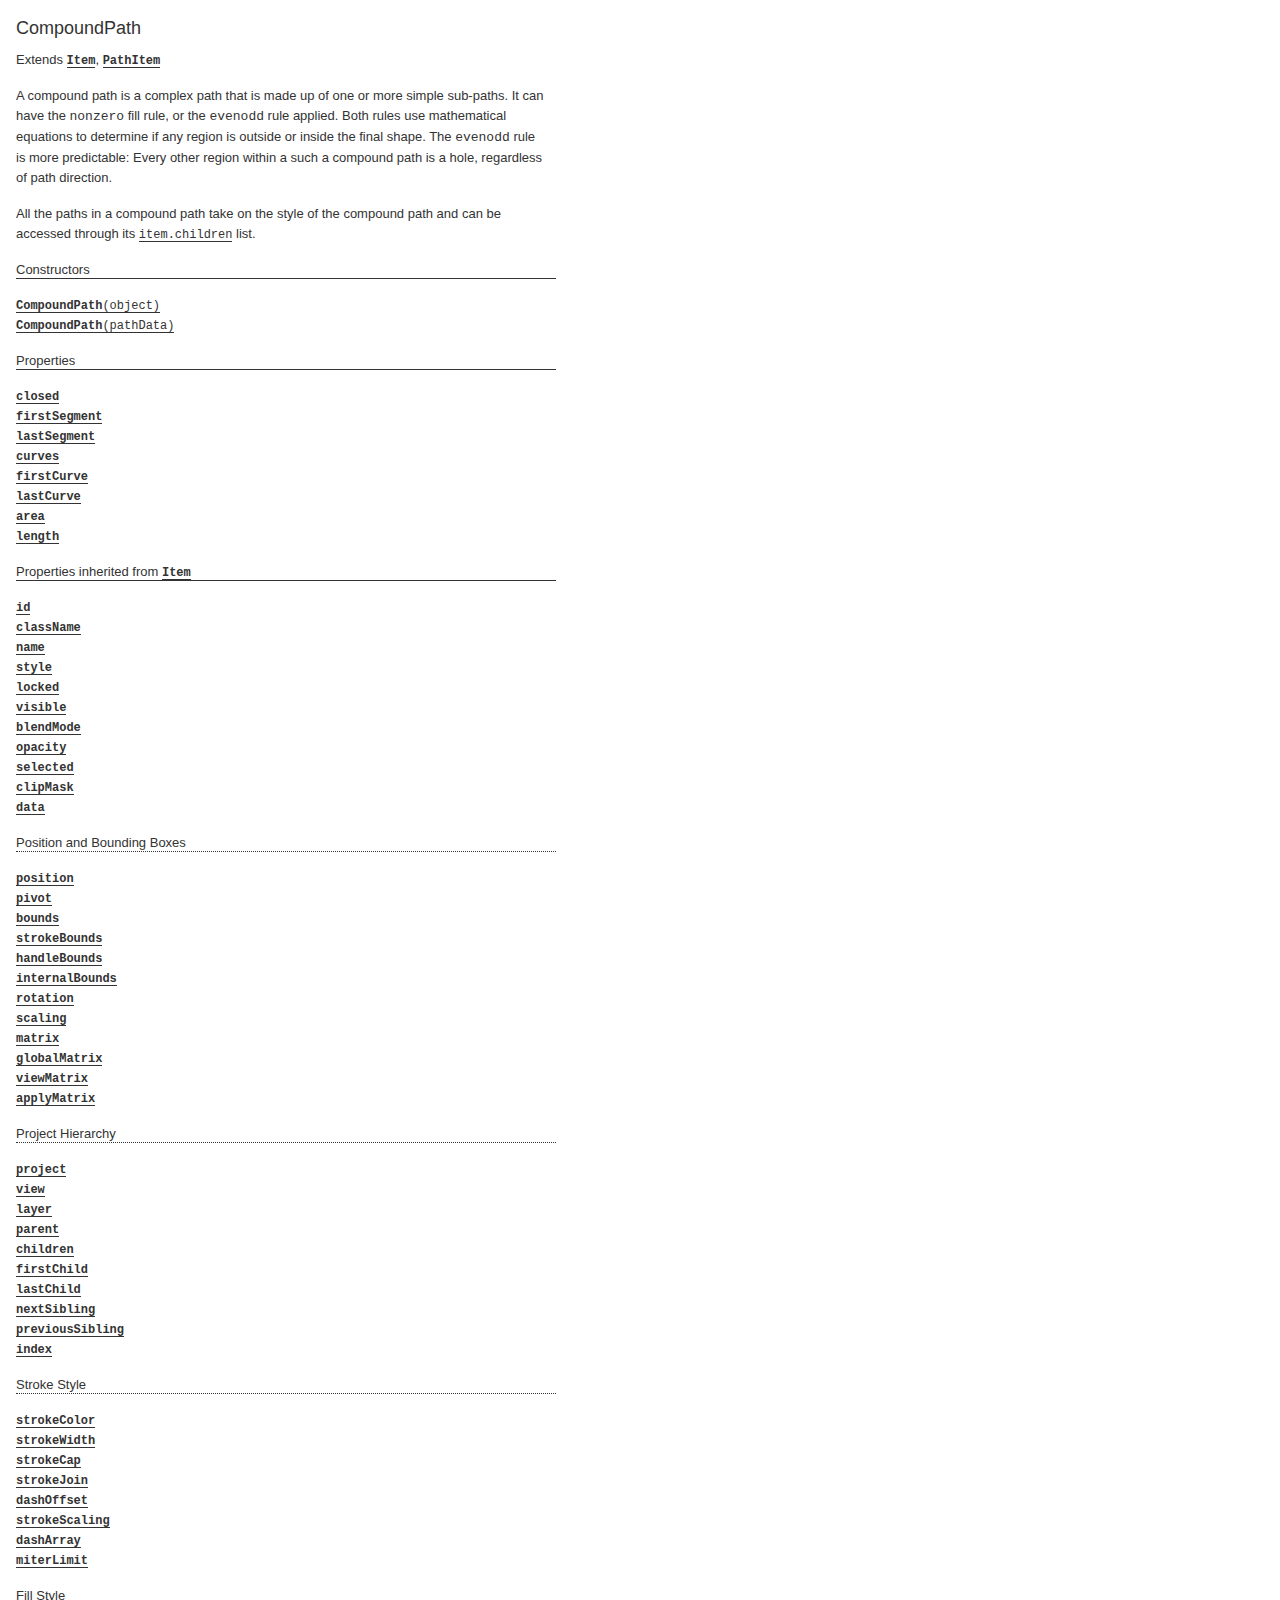
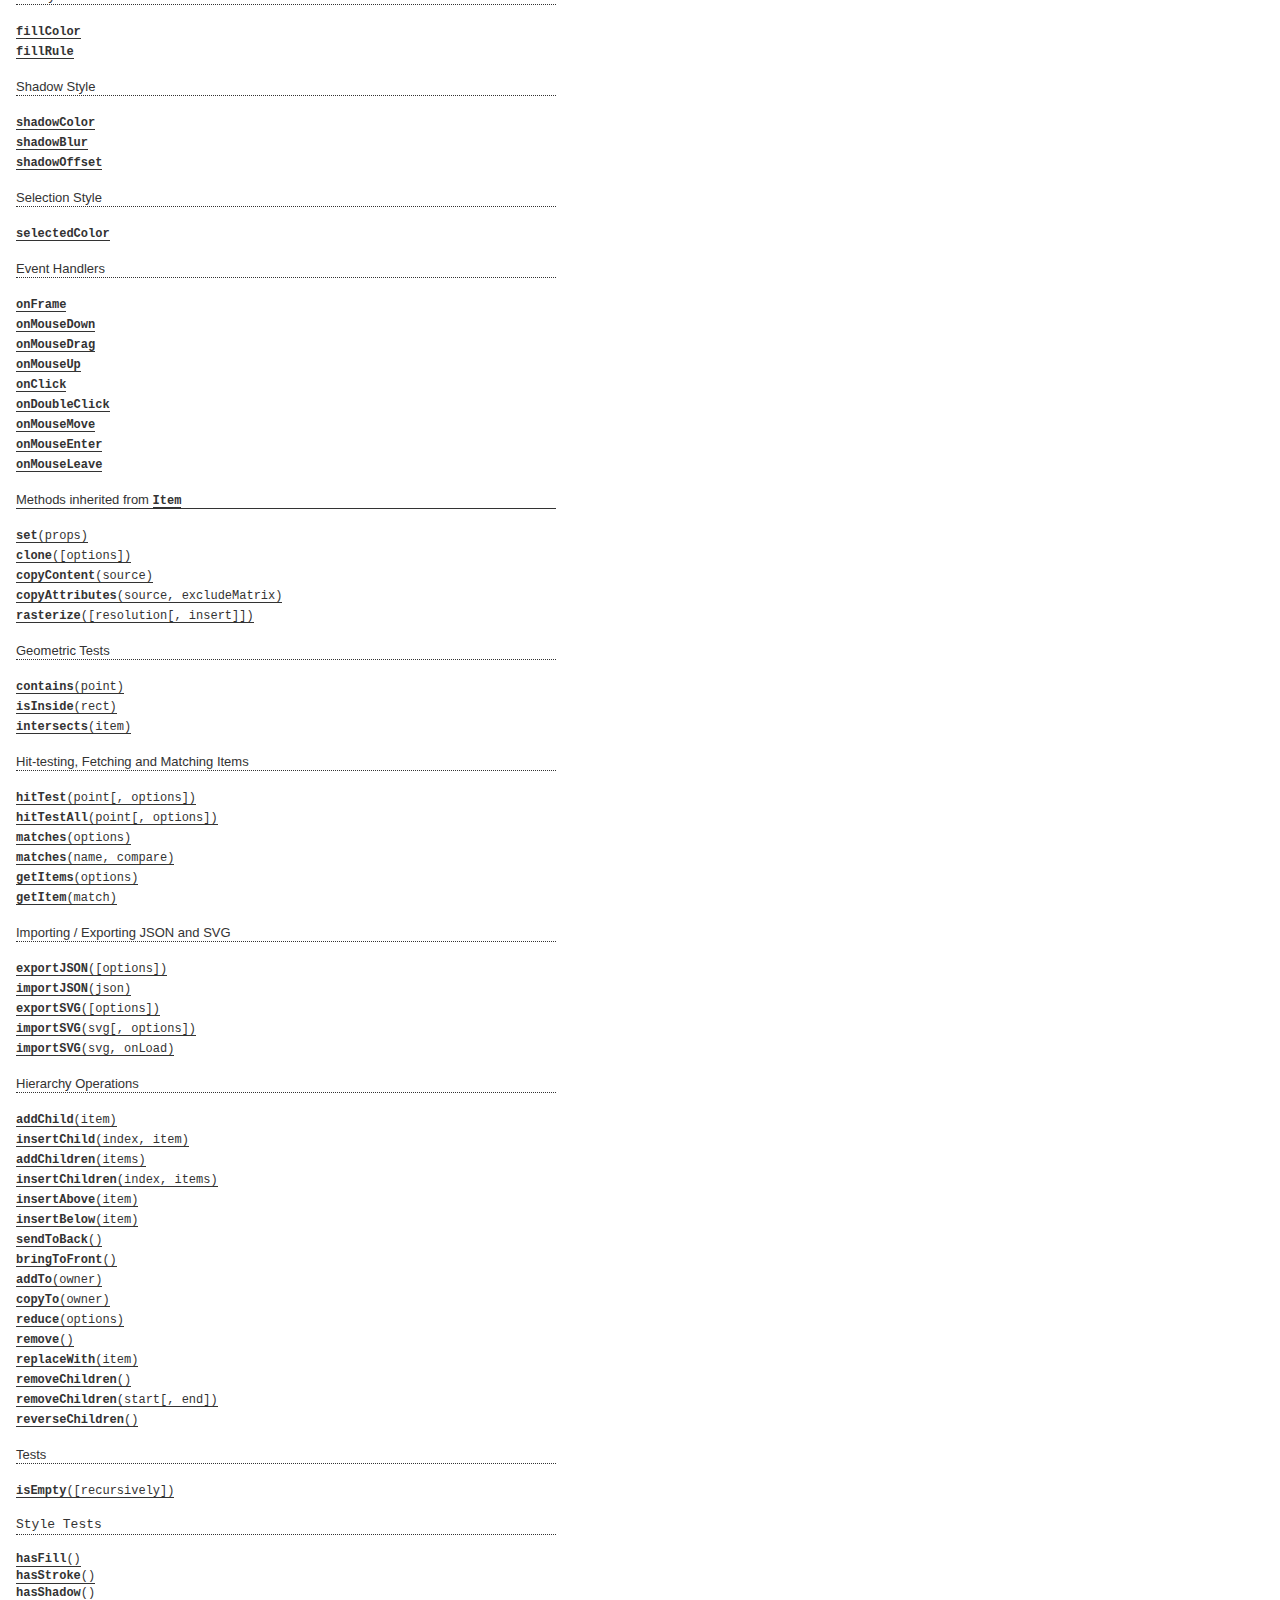
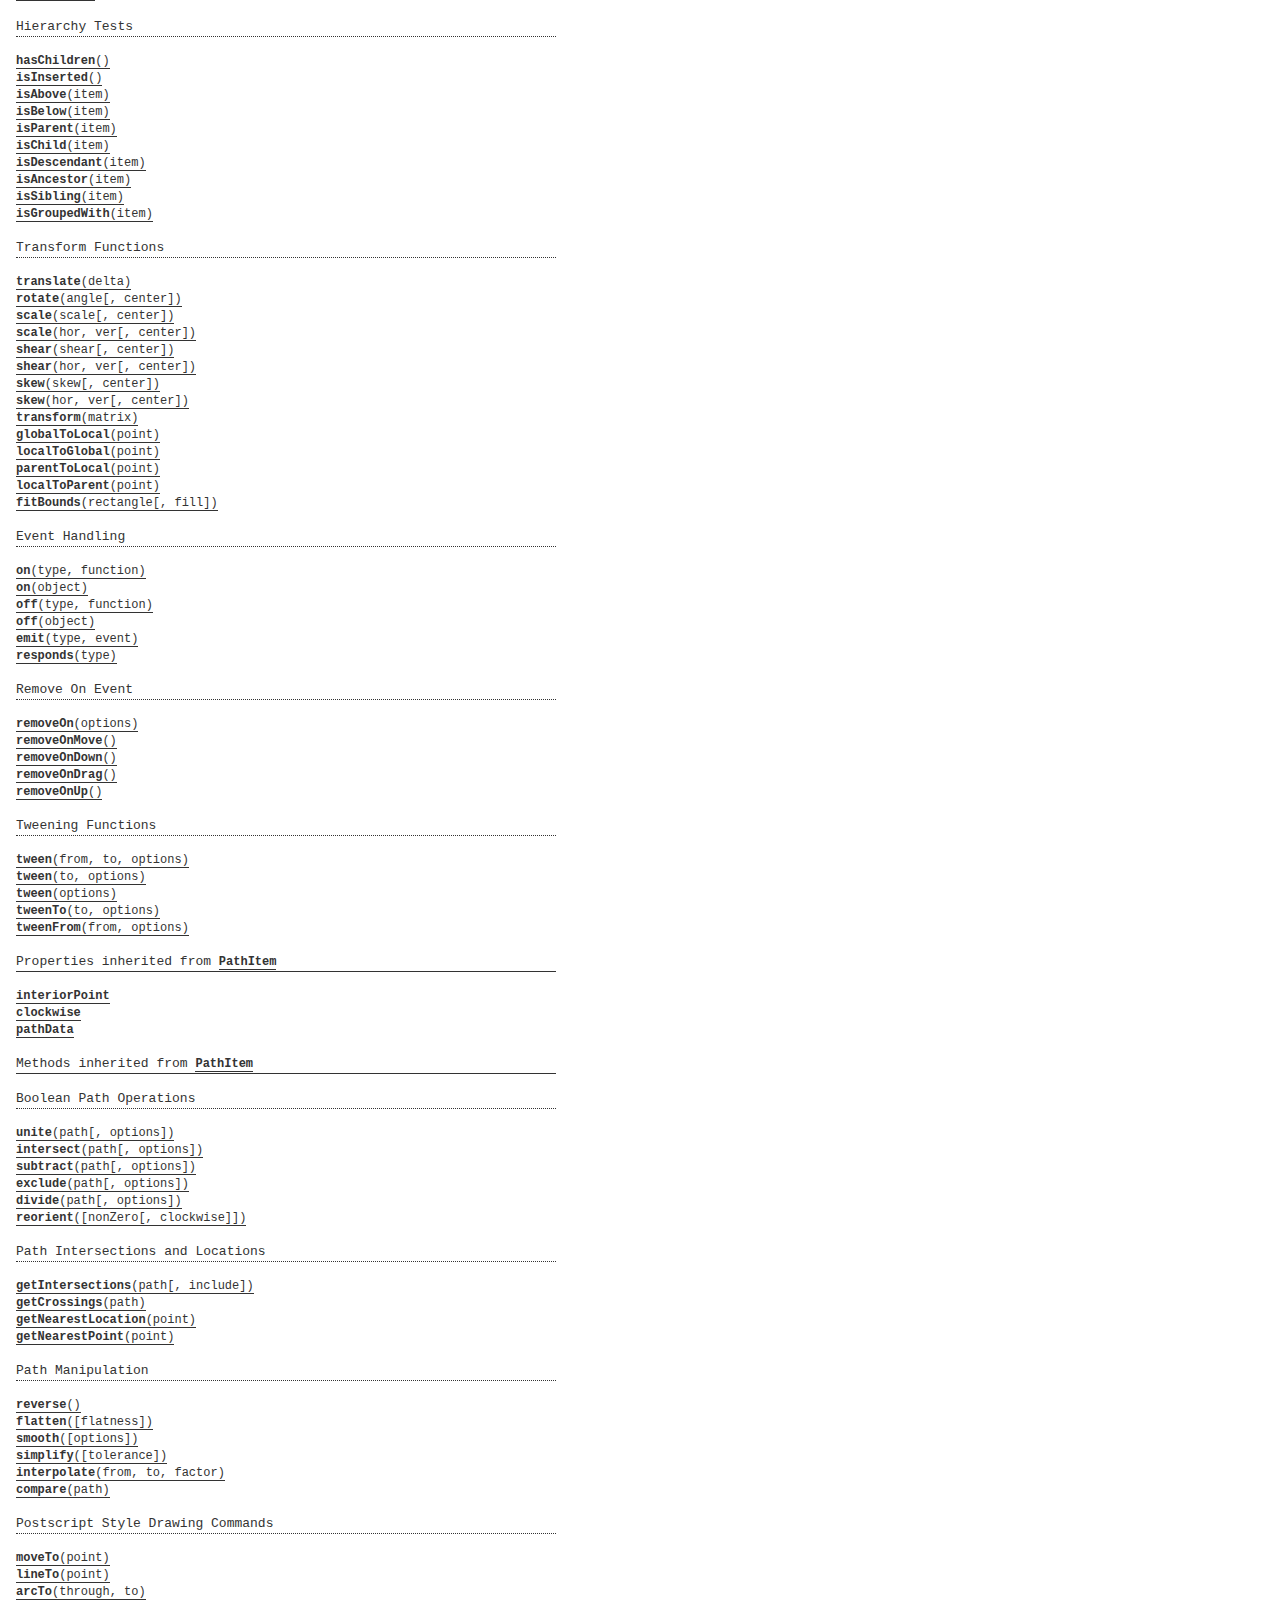
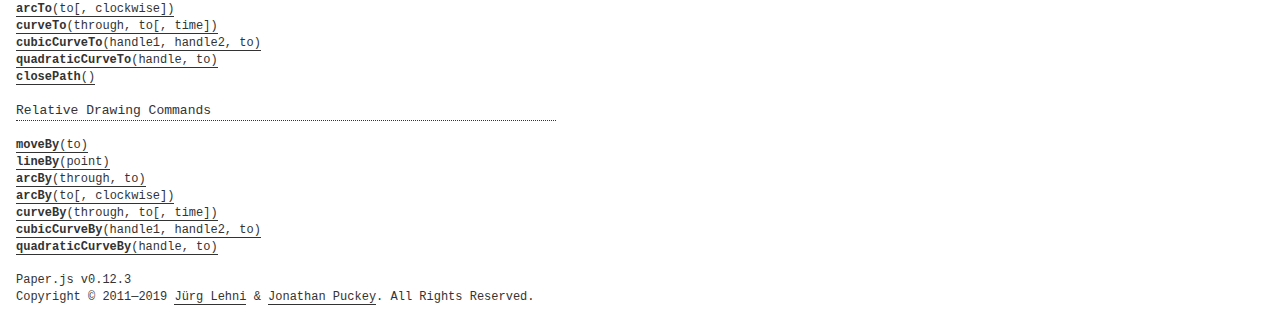
<file: patatap/paperjs-v0.12.3/docs/classes/CompoundPath.html>
<!DOCTYPE html>
<html>
<head>
<meta charset="UTF-8">
<title>CompoundPath</title>
<base target="class-frame">
<link href="../assets/css/docs.css" rel="stylesheet" type="text/css">
<script src="../assets/js/paper.js"></script>
<script src="../assets/js/jquery.js"></script>
<script src="../assets/js/codemirror.js"></script>
<script src="../assets/js/docs.js"></script>
</head>
<body>
<article class="reference"> 
<div class="reference-class">
<h1>CompoundPath</h1>

<p> Extends <b><a href="../classes/Item.html"><tt>Item</tt></a></b>, <b><a href="../classes/PathItem.html"><tt>PathItem</tt></a></b></p>

<p>A compound path is a complex path that is made up of one or more simple sub-paths. It can have the <code>nonzero</code> fill rule, or the <code>evenodd</code> rule applied. Both rules use mathematical equations to determine if any region is outside or inside the final shape. The <code>evenodd</code> rule is more predictable: Every other region within a such a compound path is a hole, regardless of path direction.</p>
<p>All the paths in a compound path take on the style of the compound path and can be accessed through its <a href="../classes/Item.html#children"><tt>item.children</tt></a> list.</p>

</div>

<!-- =============================== constructors ========================== -->
<div class="reference-members">
	<h2>Constructors</h2>
	
		
<div id="compoundpath-object" class="member">
<div class="member-link">
<a name="compoundpath-object" href="#compoundpath-object"><tt><b>CompoundPath</b>(object)</tt></a>
</div>
<div class="member-description hidden">
<div class="member-text">
    <p>Creates a new compound path item from an object description and places it at the top of the active layer.</p>
    
    
<ul class="member-list">
	<h4>Parameters:</h4>
	
	<li>
<tt>object:</tt> 
<tt>Object</tt>
&mdash;&nbsp;an object containing properties to be set on the  path

</li>
	
</ul>

    
	<ul class="member-list">
		<h4>Returns:</h4>
		
			<li>
<tt><a href="../classes/CompoundPath.html"><tt>CompoundPath</tt></a></tt>&nbsp;&mdash;&nbsp;the newly created path
</li>

		
	</ul>



    
    <h4>Example:</h4>

<div class="paperscript split">

<div class="buttons">
<div class="button run">Run</div>
</div>

<script type="text/paperscript" canvas="canvas-0">
var path = new CompoundPath({
    children: [
        new Path.Circle({
            center: new Point(50, 50),
            radius: 30
        }),
        new Path.Circle({
            center: new Point(50, 50),
            radius: 10
        })
    ],
    fillColor: 'black',
    selected: true
});
</script>
<div class="canvas"><canvas width="516" height="100" id="canvas-0"></canvas></div>
</div>


</div>
</div>
</div>
	
		
<div id="compoundpath-pathData" class="member">
<div class="member-link">
<a name="compoundpath-pathData" href="#compoundpath-pathData"><tt><b>CompoundPath</b>(pathData)</tt></a>
</div>
<div class="member-description hidden">
<div class="member-text">
    <p>Creates a new compound path item from SVG path-data and places it at the top of the active layer.</p>
    
    
<ul class="member-list">
	<h4>Parameters:</h4>
	
	<li>
<tt>pathData:</tt> 
<tt>String</tt>
&mdash;&nbsp;the SVG path-data that describes the geometry of this path

</li>
	
</ul>

    
	<ul class="member-list">
		<h4>Returns:</h4>
		
			<li>
<tt><a href="../classes/CompoundPath.html"><tt>CompoundPath</tt></a></tt>&nbsp;&mdash;&nbsp;the newly created path
</li>

		
	</ul>



    
    <h4>Example:</h4>

<div class="paperscript split">

<div class="buttons">
<div class="button run">Run</div>
</div>

<script type="text/paperscript" canvas="canvas-1">
var pathData = 'M20,50c0,-16.56854 13.43146,-30 30,-30c16.56854,0 30,13.43146 30,30c0,16.56854 -13.43146,30 -30,30c-16.56854,0 -30,-13.43146 -30,-30z M50,60c5.52285,0 10,-4.47715 10,-10c0,-5.52285 -4.47715,-10 -10,-10c-5.52285,0 -10,4.47715 -10,10c0,5.52285 4.47715,10 10,10z';
var path = new CompoundPath(pathData);
path.fillColor = 'black';
</script>
<div class="canvas"><canvas width="516" height="100" id="canvas-1"></canvas></div>
</div>


</div>
</div>
</div>
	
</div>





<!-- ================================ properties =========================== -->
	<div class="reference-members">
		<h2>Properties</h2>
		
			
<div id="closed" class="member">
<div class="member-link">
<a name="closed" href="#closed"><tt><b>closed</b></tt></a>
</div>
<div class="member-description hidden">

<div class="member-text">
	<p>Specifies whether the compound-path is fully closed, meaning all its contained sub-paths are closed path.</p>
	
	
	
	<ul class="member-list">
		<h4>Type:</h4>
		<li>
			<tt>Boolean</tt>
		</li>
	</ul>
    
	
	<ul class="member-list">
		<h4>See also:</h4>
		
			<li><tt><a href="../classes/Path.html#closed"><tt>path.closed</tt></a></tt></li>
		
	</ul>

	
</div>

</div>
</div>
		
			
<div id="firstsegment" class="member">
<div class="member-link">
<a name="firstsegment" href="#firstsegment"><tt><b>firstSegment</b></tt></a>
</div>
<div class="member-description hidden">

<div class="member-text">
	<p>The first Segment contained within the compound-path, a short-cut to calling <a href="../classes/Path.html#firstsegment"><tt>path.firstSegment</tt></a> on <a href="../classes/Item.html#firstchild"><tt>item.firstChild</tt></a>.</p>
	
		<p>Read only.</p>
	
	
	
	<ul class="member-list">
		<h4>Type:</h4>
		<li>
			<a href="../classes/Segment.html"><tt>Segment</tt></a>
		</li>
	</ul>
    
	
	
</div>

</div>
</div>
		
			
<div id="lastsegment" class="member">
<div class="member-link">
<a name="lastsegment" href="#lastsegment"><tt><b>lastSegment</b></tt></a>
</div>
<div class="member-description hidden">

<div class="member-text">
	<p>The last Segment contained within the compound-path, a short-cut to calling <a href="../classes/Path.html#lastsegment"><tt>path.lastSegment</tt></a> on <a href="../classes/Item.html#lastchild"><tt>item.lastChild</tt></a>.</p>
	
		<p>Read only.</p>
	
	
	
	<ul class="member-list">
		<h4>Type:</h4>
		<li>
			<a href="../classes/Segment.html"><tt>Segment</tt></a>
		</li>
	</ul>
    
	
	
</div>

</div>
</div>
		
			
<div id="curves" class="member">
<div class="member-link">
<a name="curves" href="#curves"><tt><b>curves</b></tt></a>
</div>
<div class="member-description hidden">

<div class="member-text">
	<p>All the curves contained within the compound-path, from all its child <a href="../classes/Path.html"><tt>Path</tt></a> items.</p>
	
		<p>Read only.</p>
	
	
	
	<ul class="member-list">
		<h4>Type:</h4>
		<li>
			Array of <a href="../classes/Curve.html"><tt>Curve</tt></a> objects
		</li>
	</ul>
    
	
	
</div>

</div>
</div>
		
			
<div id="firstcurve" class="member">
<div class="member-link">
<a name="firstcurve" href="#firstcurve"><tt><b>firstCurve</b></tt></a>
</div>
<div class="member-description hidden">

<div class="member-text">
	<p>The first Curve contained within the compound-path, a short-cut to calling <a href="../classes/Path.html#firstcurve"><tt>path.firstCurve</tt></a> on <a href="../classes/Item.html#firstchild"><tt>item.firstChild</tt></a>.</p>
	
		<p>Read only.</p>
	
	
	
	<ul class="member-list">
		<h4>Type:</h4>
		<li>
			<a href="../classes/Curve.html"><tt>Curve</tt></a>
		</li>
	</ul>
    
	
	
</div>

</div>
</div>
		
			
<div id="lastcurve" class="member">
<div class="member-link">
<a name="lastcurve" href="#lastcurve"><tt><b>lastCurve</b></tt></a>
</div>
<div class="member-description hidden">

<div class="member-text">
	<p>The last Curve contained within the compound-path, a short-cut to calling <a href="../classes/Path.html#lastcurve"><tt>path.lastCurve</tt></a> on <a href="../classes/Item.html#lastchild"><tt>item.lastChild</tt></a>.</p>
	
		<p>Read only.</p>
	
	
	
	<ul class="member-list">
		<h4>Type:</h4>
		<li>
			<a href="../classes/Curve.html"><tt>Curve</tt></a>
		</li>
	</ul>
    
	
	
</div>

</div>
</div>
		
			
<div id="area" class="member">
<div class="member-link">
<a name="area" href="#area"><tt><b>area</b></tt></a>
</div>
<div class="member-description hidden">

<div class="member-text">
	<p>The area that the compound-path&rsquo;s geometry is covering, calculated by getting the <a href="../classes/Path.html#area"><tt>path.area</tt></a> of each sub-path and it adding up. Note that self-intersecting paths and sub-paths of different orientation can result in areas that cancel each other out.</p>
	
		<p>Read only.</p>
	
	
	
	<ul class="member-list">
		<h4>Type:</h4>
		<li>
			<tt>Number</tt>
		</li>
	</ul>
    
	
	
</div>

</div>
</div>
		
			
<div id="length" class="member">
<div class="member-link">
<a name="length" href="#length"><tt><b>length</b></tt></a>
</div>
<div class="member-description hidden">

<div class="member-text">
	<p>The total length of all sub-paths in this compound-path, calculated by getting the <a href="../classes/Path.html#length"><tt>path.length</tt></a> of each sub-path and it adding up.</p>
	
		<p>Read only.</p>
	
	
	
	<ul class="member-list">
		<h4>Type:</h4>
		<li>
			<tt>Number</tt>
		</li>
	</ul>
    
	
	
</div>

</div>
</div>
		
	</div>








<!-- =========================== inherited properties ====================== -->
<div class="reference-members"><h2>Properties inherited from <a href="../classes/Item.html"><tt>Item</tt></a></h2>

	
<div id="id" class="member">
<div class="member-link">
<a name="id" href="#id"><tt><b>id</b></tt></a>
</div>
<div class="member-description hidden">

<div class="member-text">
	<p>The unique id of the item.</p>
	
		<p>Read only.</p>
	
	
	
	<ul class="member-list">
		<h4>Type:</h4>
		<li>
			<tt>Number</tt>
		</li>
	</ul>
    
	
	
</div>

</div>
</div>

	
<div id="classname" class="member">
<div class="member-link">
<a name="classname" href="#classname"><tt><b>className</b></tt></a>
</div>
<div class="member-description hidden">

<div class="member-text">
	<p>The class name of the item as a string.</p>
	
	
		<ul class="member-list">
			<h4>Values:</h4>
			<li><tt>'Group'</tt>, <tt>'Layer'</tt>, <tt>'Path'</tt>, <tt>'CompoundPath'</tt>, <tt>'Shape'</tt>, <tt>'Raster'</tt>, <tt>'SymbolItem'</tt>, <tt>'PointText'</tt></li>
		</ul>
	
	
	<ul class="member-list">
		<h4>Type:</h4>
		<li>
			<tt>String</tt>
		</li>
	</ul>
    
	
	
</div>

</div>
</div>

	
<div id="name" class="member">
<div class="member-link">
<a name="name" href="#name"><tt><b>name</b></tt></a>
</div>
<div class="member-description hidden">

<div class="member-text">
	<p>The name of the item. If the item has a name, it can be accessed by name through its parent&rsquo;s children list.</p>
	
	
	
	<ul class="member-list">
		<h4>Type:</h4>
		<li>
			<tt>String</tt>
		</li>
	</ul>
    
	
	<h4>Example:</h4>

<div class="paperscript split">

<div class="buttons">
<div class="button run">Run</div>
</div>

<script type="text/paperscript" canvas="canvas-2">
var path = new Path.Circle({
    center: [80, 50],
    radius: 35
});
// Set the name of the path:
path.name = 'example';

// Create a group and add path to it as a child:
var group = new Group();
group.addChild(path);

// The path can be accessed by name:
group.children['example'].fillColor = 'red';
</script>
<div class="canvas"><canvas width="516" height="100" id="canvas-2"></canvas></div>
</div>


</div>

</div>
</div>

	
<div id="style" class="member">
<div class="member-link">
<a name="style" href="#style"><tt><b>style</b></tt></a>
</div>
<div class="member-description hidden">

<div class="member-text">
	<p>The path style of the item.</p>
	
	
	
	<ul class="member-list">
		<h4>Type:</h4>
		<li>
			<a href="../classes/Style.html"><tt>Style</tt></a>
		</li>
	</ul>
    
	
	<h4>Example:<span class="description">Applying several styles to an item in one go, by passing an object to its style property:</span></h4>

<div class="paperscript split">

<div class="buttons">
<div class="button run">Run</div>
</div>

<script type="text/paperscript" canvas="canvas-3">
var circle = new Path.Circle({
    center: [80, 50],
    radius: 30
});
circle.style = {
    fillColor: 'blue',
    strokeColor: 'red',
    strokeWidth: 5
};
</script>
<div class="canvas"><canvas width="516" height="100" id="canvas-3"></canvas></div>
</div>


<h4>Example:<span class="description">Copying the style of another item:</span></h4>

<div class="paperscript split">

<div class="buttons">
<div class="button run">Run</div>
</div>

<script type="text/paperscript" canvas="canvas-4">
var path = new Path.Circle({
    center: [50, 50],
    radius: 30,
    fillColor: 'red'
});

var path2 = new Path.Circle({
    center: new Point(180, 50),
    radius: 20
});

// Copy the path style of path:
path2.style = path.style;
</script>
<div class="canvas"><canvas width="516" height="100" id="canvas-4"></canvas></div>
</div>


<h4>Example:<span class="description">Applying the same style object to multiple items:</span></h4>

<div class="paperscript split">

<div class="buttons">
<div class="button run">Run</div>
</div>

<script type="text/paperscript" canvas="canvas-5">
var myStyle = {
    fillColor: 'red',
    strokeColor: 'blue',
    strokeWidth: 4
};

var path = new Path.Circle({
    center: [50, 50],
    radius: 30
});
path.style = myStyle;

var path2 = new Path.Circle({
    center: new Point(150, 50),
    radius: 20
});
path2.style = myStyle;
</script>
<div class="canvas"><canvas width="516" height="100" id="canvas-5"></canvas></div>
</div>


</div>

</div>
</div>

	
<div id="locked" class="member">
<div class="member-link">
<a name="locked" href="#locked"><tt><b>locked</b></tt></a>
</div>
<div class="member-description hidden">

<div class="member-text">
	<p>Specifies whether the item is locked. When set to <code>true</code>, item interactions with the mouse are disabled.</p>
	
	
	
		<ul class="member-list">
			<h4>Default:</h4>
			<li><tt>false</tt></li>
		</ul>
	
	<ul class="member-list">
		<h4>Type:</h4>
		<li>
			<tt>Boolean</tt>
		</li>
	</ul>
    
	
	<h4>Example:</h4>

<div class="paperscript split">

<div class="buttons">
<div class="button run">Run</div>
</div>

<script type="text/paperscript" canvas="canvas-6">
var unlockedItem = new Path.Circle({
    center: view.center - [35, 0],
    radius: 30,
    fillColor: 'springgreen',
    onMouseDown: function() {
        this.fillColor = Color.random();
    }
});

var lockedItem = new Path.Circle({
    center: view.center + [35, 0],
    radius: 30,
    fillColor: 'crimson',
    locked: true,
    // This event won't be triggered because the item is locked.
    onMouseDown: function() {
        this.fillColor = Color.random();
    }
});

new PointText({
    content: 'Click on both circles to see which one is locked.',
    point: view.center - [0, 35],
    justification: 'center'
});
</script>
<div class="canvas"><canvas width="516" height="100" id="canvas-6"></canvas></div>
</div>


</div>

</div>
</div>

	
<div id="visible" class="member">
<div class="member-link">
<a name="visible" href="#visible"><tt><b>visible</b></tt></a>
</div>
<div class="member-description hidden">

<div class="member-text">
	<p>Specifies whether the item is visible. When set to <code>false</code>, the item won&rsquo;t be drawn.</p>
	
	
	
		<ul class="member-list">
			<h4>Default:</h4>
			<li><tt>true</tt></li>
		</ul>
	
	<ul class="member-list">
		<h4>Type:</h4>
		<li>
			<tt>Boolean</tt>
		</li>
	</ul>
    
	
	<h4>Example:<span class="description">Hiding an item:</span></h4>

<div class="paperscript split">

<div class="buttons">
<div class="button run">Run</div>
</div>

<script type="text/paperscript" canvas="canvas-7">
var path = new Path.Circle({
    center: [50, 50],
    radius: 20,
    fillColor: 'red'
});

// Hide the path:
path.visible = false;
</script>
<div class="canvas"><canvas width="516" height="100" id="canvas-7"></canvas></div>
</div>


</div>

</div>
</div>

	
<div id="blendmode" class="member">
<div class="member-link">
<a name="blendmode" href="#blendmode"><tt><b>blendMode</b></tt></a>
</div>
<div class="member-description hidden">

<div class="member-text">
	<p>The blend mode with which the item is composited onto the canvas. Both the standard canvas compositing modes, as well as the new CSS blend modes are supported. If blend-modes cannot be rendered natively, they are emulated. Be aware that emulation can have an impact on performance.</p>
	
	
		<ul class="member-list">
			<h4>Values:</h4>
			<li><tt>'normal'</tt>, <tt>'multiply'</tt>, <tt>'screen'</tt>, <tt>'overlay'</tt>, <tt>'soft-light'</tt>, <tt>'hard-
    light'</tt>, <tt>'color-dodge'</tt>, <tt>'color-burn'</tt>, <tt>'darken'</tt>, <tt>'lighten'</tt>, <tt>'difference'</tt>, <tt>'exclusion'</tt>, <tt>'hue'</tt>, <tt>'saturation'</tt>, <tt>'luminosity'</tt>, <tt>'color'</tt>, <tt>'add'</tt>, <tt>'subtract'</tt>, <tt>'average'</tt>, <tt>'pin-light'</tt>, <tt>'negation'</tt>, <tt>'source-over'</tt>, <tt>'source-in'</tt>, <tt>'source-out'</tt>, <tt>'source-atop'</tt>, <tt>'destination-over'</tt>, <tt>'destination-in'</tt>, <tt>'destination-out'</tt>, <tt>'destination-atop'</tt>, <tt>'lighter'</tt>, <tt>'darker'</tt>, <tt>'copy'</tt>, <tt>'xor'</tt></li>
		</ul>
	
	
		<ul class="member-list">
			<h4>Default:</h4>
			<li><tt>'normal'</tt></li>
		</ul>
	
	<ul class="member-list">
		<h4>Type:</h4>
		<li>
			<tt>String</tt>
		</li>
	</ul>
    
	
	<h4>Example:<span class="description">Setting an item's blend mode:</span></h4>

<div class="paperscript split">

<div class="buttons">
<div class="button run">Run</div>
</div>

<script type="text/paperscript" canvas="canvas-8">
// Create a white rectangle in the background
// with the same dimensions as the view:
var background = new Path.Rectangle(view.bounds);
background.fillColor = 'white';

var circle = new Path.Circle({
    center: [80, 50],
    radius: 35,
    fillColor: 'red'
});

var circle2 = new Path.Circle({
    center: new Point(120, 50),
    radius: 35,
    fillColor: 'blue'
});

// Set the blend mode of circle2:
circle2.blendMode = 'multiply';
</script>
<div class="canvas"><canvas width="516" height="100" id="canvas-8"></canvas></div>
</div>


</div>

</div>
</div>

	
<div id="opacity" class="member">
<div class="member-link">
<a name="opacity" href="#opacity"><tt><b>opacity</b></tt></a>
</div>
<div class="member-description hidden">

<div class="member-text">
	<p>The opacity of the item as a value between <code>0</code> and <code>1</code>.</p>
	
	
	
		<ul class="member-list">
			<h4>Default:</h4>
			<li><tt>1</tt></li>
		</ul>
	
	<ul class="member-list">
		<h4>Type:</h4>
		<li>
			<tt>Number</tt>
		</li>
	</ul>
    
	
	<h4>Example:<span class="description">Making an item 50% transparent:</span></h4>

<div class="paperscript split">

<div class="buttons">
<div class="button run">Run</div>
</div>

<script type="text/paperscript" canvas="canvas-9">
var circle = new Path.Circle({
    center: [80, 50],
    radius: 35,
    fillColor: 'red'
});

var circle2 = new Path.Circle({
    center: new Point(120, 50),
    radius: 35,
    fillColor: 'blue',
    strokeColor: 'green',
    strokeWidth: 10
});

// Make circle2 50% transparent:
circle2.opacity = 0.5;
</script>
<div class="canvas"><canvas width="516" height="100" id="canvas-9"></canvas></div>
</div>


</div>

</div>
</div>

	
<div id="selected" class="member">
<div class="member-link">
<a name="selected" href="#selected"><tt><b>selected</b></tt></a>
</div>
<div class="member-description hidden">

<div class="member-text">
	<p>Specifies whether the item is selected. This will also return <code>true</code> for <a href="../classes/Group.html"><tt>Group</tt></a> items if they are partially selected, e.g. groups containing selected or partially selected paths.</p>
<p>Paper.js draws the visual outlines of selected items on top of your project. This can be useful for debugging, as it allows you to see the construction of paths, position of path curves, individual segment points and bounding boxes of symbol and raster items.</p>
	
	
	
		<ul class="member-list">
			<h4>Default:</h4>
			<li><tt>false</tt></li>
		</ul>
	
	<ul class="member-list">
		<h4>Type:</h4>
		<li>
			<tt>Boolean</tt>
		</li>
	</ul>
    
	
	<ul class="member-list">
		<h4>See also:</h4>
		
			<li><tt><a href="../classes/Project.html#selecteditems"><tt>project.selectedItems</tt></a></tt></li>
		
			<li><tt><a href="../classes/Segment.html#selected"><tt>segment.selected</tt></a></tt></li>
		
			<li><tt><a href="../classes/Curve.html#selected"><tt>curve.selected</tt></a></tt></li>
		
			<li><tt><a href="../classes/Point.html#selected"><tt>point.selected</tt></a></tt></li>
		
	</ul>

	<h4>Example:<span class="description">Selecting an item:</span></h4>

<div class="paperscript split">

<div class="buttons">
<div class="button run">Run</div>
</div>

<script type="text/paperscript" canvas="canvas-10">
var path = new Path.Circle({
    center: [80, 50],
    radius: 35
});
path.selected = true; // Select the path
</script>
<div class="canvas"><canvas width="516" height="100" id="canvas-10"></canvas></div>
</div>


</div>

</div>
</div>

	
<div id="clipmask" class="member">
<div class="member-link">
<a name="clipmask" href="#clipmask"><tt><b>clipMask</b></tt></a>
</div>
<div class="member-description hidden">

<div class="member-text">
	<p>Specifies whether the item defines a clip mask. This can only be set on paths and compound paths, and only if the item is already contained within a clipping group.</p>
	
	
	
		<ul class="member-list">
			<h4>Default:</h4>
			<li><tt>false</tt></li>
		</ul>
	
	<ul class="member-list">
		<h4>Type:</h4>
		<li>
			<tt>Boolean</tt>
		</li>
	</ul>
    
	
	
</div>

</div>
</div>

	
<div id="data" class="member">
<div class="member-link">
<a name="data" href="#data"><tt><b>data</b></tt></a>
</div>
<div class="member-description hidden">

<div class="member-text">
	<p>A plain javascript object which can be used to store arbitrary data on the item.</p>
	
	
	
	<ul class="member-list">
		<h4>Type:</h4>
		<li>
			<tt>Object</tt>
		</li>
	</ul>
    
	
	<h4>Example:</h4>


<pre><code>var path = new Path();
path.data.remember = 'milk';</code></pre>

<h4>Example:</h4>


<pre><code>var path = new Path();
path.data.malcolm = new Point(20, 30);
console.log(path.data.malcolm.x); // 20</code></pre>

<h4>Example:</h4>


<pre><code>var path = new Path();
path.data = {
    home: 'Omicron Theta',
    found: 2338,
    pets: ['Spot']
};
console.log(path.data.pets.length); // 1</code></pre>

<h4>Example:</h4>


<pre><code>var path = new Path({
    data: {
        home: 'Omicron Theta',
        found: 2338,
        pets: ['Spot']
    }
});
console.log(path.data.pets.length); // 1</code></pre>

</div>

</div>
</div>

	
	<h3>Position and Bounding Boxes</h3>

<div id="position" class="member">
<div class="member-link">
<a name="position" href="#position"><tt><b>position</b></tt></a>
</div>
<div class="member-description hidden">

<div class="member-text">
	<p>The item&rsquo;s position within the parent item&rsquo;s coordinate system. By default, this is the <a href="../classes/Rectangle.html#center"><tt>rectangle.center</tt></a> of the item&rsquo;s <a href="../classes/Item.html#bounds"><tt>bounds</tt></a> rectangle.</p>
	
	
	
	<ul class="member-list">
		<h4>Type:</h4>
		<li>
			<a href="../classes/Point.html"><tt>Point</tt></a>
		</li>
	</ul>
    
	
	<h4>Example:<span class="description">Changing the position of a path:</span></h4>

<div class="paperscript split">

<div class="buttons">
<div class="button run">Run</div>
</div>

<script type="text/paperscript" canvas="canvas-11">
// Create a circle at position { x: 10, y: 10 }
var circle = new Path.Circle({
    center: new Point(10, 10),
    radius: 10,
    fillColor: 'red'
});

// Move the circle to { x: 20, y: 20 }
circle.position = new Point(20, 20);

// Move the circle 100 points to the right and 50 points down
circle.position += new Point(100, 50);
</script>
<div class="canvas"><canvas width="516" height="100" id="canvas-11"></canvas></div>
</div>


<h4>Example:<span class="description">Changing the x coordinate of an item's position:</span></h4>

<div class="paperscript split">

<div class="buttons">
<div class="button run">Run</div>
</div>

<script type="text/paperscript" canvas="canvas-12">
// Create a circle at position { x: 20, y: 20 }
var circle = new Path.Circle({
    center: new Point(20, 20),
    radius: 10,
    fillColor: 'red'
});

// Move the circle 100 points to the right
circle.position.x += 100;
</script>
<div class="canvas"><canvas width="516" height="100" id="canvas-12"></canvas></div>
</div>


</div>

</div>
</div>

	
<div id="pivot" class="member">
<div class="member-link">
<a name="pivot" href="#pivot"><tt><b>pivot</b></tt></a>
</div>
<div class="member-description hidden">

<div class="member-text">
	<p>The item&rsquo;s pivot point specified in the item coordinate system, defining the point around which all transformations are hinging. This is also the reference point for <a href="../classes/Item.html#position"><tt>position</tt></a>. By default, it is set to <code>null</code>, meaning the <a href="../classes/Rectangle.html#center"><tt>rectangle.center</tt></a> of the item&rsquo;s <a href="../classes/Item.html#bounds"><tt>bounds</tt></a> rectangle is used as pivot.</p>
	
	
	
		<ul class="member-list">
			<h4>Default:</h4>
			<li><tt>null</tt></li>
		</ul>
	
	<ul class="member-list">
		<h4>Type:</h4>
		<li>
			<a href="../classes/Point.html"><tt>Point</tt></a>
		</li>
	</ul>
    
	
	
</div>

</div>
</div>

	
<div id="bounds" class="member">
<div class="member-link">
<a name="bounds" href="#bounds"><tt><b>bounds</b></tt></a>
</div>
<div class="member-description hidden">

<div class="member-text">
	<p>The bounding rectangle of the item excluding stroke width.</p>
	
	
	
	<ul class="member-list">
		<h4>Type:</h4>
		<li>
			<a href="../classes/Rectangle.html"><tt>Rectangle</tt></a>
		</li>
	</ul>
    
	
	
</div>

</div>
</div>

	
<div id="strokebounds" class="member">
<div class="member-link">
<a name="strokebounds" href="#strokebounds"><tt><b>strokeBounds</b></tt></a>
</div>
<div class="member-description hidden">

<div class="member-text">
	<p>The bounding rectangle of the item including stroke width.</p>
	
	
	
	<ul class="member-list">
		<h4>Type:</h4>
		<li>
			<a href="../classes/Rectangle.html"><tt>Rectangle</tt></a>
		</li>
	</ul>
    
	
	
</div>

</div>
</div>

	
<div id="handlebounds" class="member">
<div class="member-link">
<a name="handlebounds" href="#handlebounds"><tt><b>handleBounds</b></tt></a>
</div>
<div class="member-description hidden">

<div class="member-text">
	<p>The bounding rectangle of the item including handles.</p>
	
	
	
	<ul class="member-list">
		<h4>Type:</h4>
		<li>
			<a href="../classes/Rectangle.html"><tt>Rectangle</tt></a>
		</li>
	</ul>
    
	
	
</div>

</div>
</div>

	
<div id="internalbounds" class="member">
<div class="member-link">
<a name="internalbounds" href="#internalbounds"><tt><b>internalBounds</b></tt></a>
</div>
<div class="member-description hidden">

<div class="member-text">
	<p>The bounding rectangle of the item without any matrix transformations.</p>
<p>Typical use case would be drawing a frame around the object where you want to draw something of the same size, position, rotation, and scaling, like a selection frame.</p>
	
	
	
	<ul class="member-list">
		<h4>Type:</h4>
		<li>
			<a href="../classes/Rectangle.html"><tt>Rectangle</tt></a>
		</li>
	</ul>
    
	
	
</div>

</div>
</div>

	
<div id="rotation" class="member">
<div class="member-link">
<a name="rotation" href="#rotation"><tt><b>rotation</b></tt></a>
</div>
<div class="member-description hidden">

<div class="member-text">
	<p>The current rotation angle of the item, as described by its <a href="../classes/Item.html#matrix"><tt>matrix</tt></a>. Please note that this only returns meaningful values for items with <a href="../classes/Item.html#applymatrix"><tt>applyMatrix</tt></a> set to <code>false</code>, meaning they do not directly bake transformations into their content.</p>
	
	
	
	<ul class="member-list">
		<h4>Type:</h4>
		<li>
			<tt>Number</tt>
		</li>
	</ul>
    
	
	
</div>

</div>
</div>

	
<div id="scaling" class="member">
<div class="member-link">
<a name="scaling" href="#scaling"><tt><b>scaling</b></tt></a>
</div>
<div class="member-description hidden">

<div class="member-text">
	<p>The current scale factor of the item, as described by its <a href="../classes/Item.html#matrix"><tt>matrix</tt></a>. Please note that this only returns meaningful values for items with <a href="../classes/Item.html#applymatrix"><tt>applyMatrix</tt></a> set to <code>false</code>, meaning they do not directly bake transformations into their content.</p>
	
	
	
	<ul class="member-list">
		<h4>Type:</h4>
		<li>
			<a href="../classes/Point.html"><tt>Point</tt></a>
		</li>
	</ul>
    
	
	
</div>

</div>
</div>

	
<div id="matrix" class="member">
<div class="member-link">
<a name="matrix" href="#matrix"><tt><b>matrix</b></tt></a>
</div>
<div class="member-description hidden">

<div class="member-text">
	<p>The item&rsquo;s transformation matrix, defining position and dimensions in relation to its parent item in which it is contained.</p>
	
	
	
	<ul class="member-list">
		<h4>Type:</h4>
		<li>
			<a href="../classes/Matrix.html"><tt>Matrix</tt></a>
		</li>
	</ul>
    
	
	
</div>

</div>
</div>

	
<div id="globalmatrix" class="member">
<div class="member-link">
<a name="globalmatrix" href="#globalmatrix"><tt><b>globalMatrix</b></tt></a>
</div>
<div class="member-description hidden">

<div class="member-text">
	<p>The item&rsquo;s global transformation matrix in relation to the global project coordinate space. Note that the view&rsquo;s transformations resulting from zooming and panning are not factored in.</p>
	
		<p>Read only.</p>
	
	
	
	<ul class="member-list">
		<h4>Type:</h4>
		<li>
			<a href="../classes/Matrix.html"><tt>Matrix</tt></a>
		</li>
	</ul>
    
	
	
</div>

</div>
</div>

	
<div id="viewmatrix" class="member">
<div class="member-link">
<a name="viewmatrix" href="#viewmatrix"><tt><b>viewMatrix</b></tt></a>
</div>
<div class="member-description hidden">

<div class="member-text">
	<p>The item&rsquo;s global matrix in relation to the view coordinate space. This means that the view&rsquo;s transformations resulting from zooming and panning are factored in.</p>
	
		<p>Read only.</p>
	
	
	
	<ul class="member-list">
		<h4>Type:</h4>
		<li>
			<a href="../classes/Matrix.html"><tt>Matrix</tt></a>
		</li>
	</ul>
    
	
	
</div>

</div>
</div>

	
<div id="applymatrix" class="member">
<div class="member-link">
<a name="applymatrix" href="#applymatrix"><tt><b>applyMatrix</b></tt></a>
</div>
<div class="member-description hidden">

<div class="member-text">
	<p>Controls whether the transformations applied to the item (e.g. through <a href="../classes/Item.html#transform-matrix"><tt>transform(matrix)</tt></a>, <a href="../classes/Item.html#rotate-angle"><tt>rotate(angle)</tt></a>, <a href="../classes/Item.html#scale-scale"><tt>scale(scale)</tt></a>, etc.) are stored in its <a href="../classes/Item.html#matrix"><tt>matrix</tt></a> property, or whether they are directly applied to its contents or children (passed on to the segments in <a href="../classes/Path.html"><tt>Path</tt></a> items, the children of <a href="../classes/Group.html"><tt>Group</tt></a> items, etc.).</p>
	
	
	
		<ul class="member-list">
			<h4>Default:</h4>
			<li><tt>true</tt></li>
		</ul>
	
	<ul class="member-list">
		<h4>Type:</h4>
		<li>
			<tt>Boolean</tt>
		</li>
	</ul>
    
	
	
</div>

</div>
</div>

	
	<h3>Project Hierarchy</h3>

<div id="project" class="member">
<div class="member-link">
<a name="project" href="#project"><tt><b>project</b></tt></a>
</div>
<div class="member-description hidden">

<div class="member-text">
	<p>The project that this item belongs to.</p>
	
		<p>Read only.</p>
	
	
	
	<ul class="member-list">
		<h4>Type:</h4>
		<li>
			<a href="../classes/Project.html"><tt>Project</tt></a>
		</li>
	</ul>
    
	
	
</div>

</div>
</div>

	
<div id="view" class="member">
<div class="member-link">
<a name="view" href="#view"><tt><b>view</b></tt></a>
</div>
<div class="member-description hidden">

<div class="member-text">
	<p>The view that this item belongs to.</p>
	
		<p>Read only.</p>
	
	
	
	<ul class="member-list">
		<h4>Type:</h4>
		<li>
			<a href="../classes/View.html"><tt>View</tt></a>
		</li>
	</ul>
    
	
	
</div>

</div>
</div>

	
<div id="layer" class="member">
<div class="member-link">
<a name="layer" href="#layer"><tt><b>layer</b></tt></a>
</div>
<div class="member-description hidden">

<div class="member-text">
	<p>The layer that this item is contained within.</p>
	
		<p>Read only.</p>
	
	
	
	<ul class="member-list">
		<h4>Type:</h4>
		<li>
			<a href="../classes/Layer.html"><tt>Layer</tt></a>
		</li>
	</ul>
    
	
	
</div>

</div>
</div>

	
<div id="parent" class="member">
<div class="member-link">
<a name="parent" href="#parent"><tt><b>parent</b></tt></a>
</div>
<div class="member-description hidden">

<div class="member-text">
	<p>The item that this item is contained within.</p>
	
	
	
	<ul class="member-list">
		<h4>Type:</h4>
		<li>
			<a href="../classes/Item.html"><tt>Item</tt></a>
		</li>
	</ul>
    
	
	<h4>Example:</h4>


<pre><code>var path = new Path();

// New items are placed in the active layer:
console.log(path.parent == project.activeLayer); // true

var group = new Group();
group.addChild(path);

// Now the parent of the path has become the group:
console.log(path.parent == group); // true</code></pre>

<h4>Example:<span class="description">Setting the parent of the item to another item</span></h4>


<pre><code>var path = new Path();

// New items are placed in the active layer:
console.log(path.parent == project.activeLayer); // true

var group = new Group();
path.parent = group;

// Now the parent of the path has become the group:
console.log(path.parent == group); // true

// The path is now contained in the children list of group:
console.log(group.children[0] == path); // true</code></pre>

<h4>Example:<span class="description">Setting the parent of an item in the constructor</span></h4>


<pre><code>var group = new Group();

var path = new Path({
    parent: group
});

// The parent of the path is the group:
console.log(path.parent == group); // true

// The path is contained in the children list of group:
console.log(group.children[0] == path); // true</code></pre>

</div>

</div>
</div>

	
<div id="children" class="member">
<div class="member-link">
<a name="children" href="#children"><tt><b>children</b></tt></a>
</div>
<div class="member-description hidden">

<div class="member-text">
	<p>The children items contained within this item. Items that define a <a href="../classes/Item.html#name"><tt>name</tt></a> can also be accessed by name.</p>
<p><b>Please note:</b> The children array should not be modified directly using array functions. To remove single items from the children list, use <a href="../classes/Item.html#remove"><tt>item.remove</tt></a>(), to remove all items from the children list, use <a href="../classes/Item.html#removechildren"><tt>item.removeChildren</tt></a>(). To add items to the children list, use <a href="../classes/Item.html#addchild-item"><tt>item.addChild(item)</tt></a> or <a href="../classes/Item.html#insertchild-index-item"><tt>item.insertChild(index, item)</tt></a>.</p>
	
	
	
	<ul class="member-list">
		<h4>Type:</h4>
		<li>
			Array of <a href="../classes/Item.html"><tt>Item</tt></a> objects
		</li>
	</ul>
    
	
	<h4>Example:<span class="description">Accessing items in the children array:</span></h4>

<div class="paperscript split">

<div class="buttons">
<div class="button run">Run</div>
</div>

<script type="text/paperscript" canvas="canvas-13">
var path = new Path.Circle({
    center: [80, 50],
    radius: 35
});

// Create a group and move the path into it:
var group = new Group();
group.addChild(path);

// Access the path through the group's children array:
group.children[0].fillColor = 'red';
</script>
<div class="canvas"><canvas width="516" height="100" id="canvas-13"></canvas></div>
</div>


<h4>Example:<span class="description">Accessing children by name:</span></h4>

<div class="paperscript split">

<div class="buttons">
<div class="button run">Run</div>
</div>

<script type="text/paperscript" canvas="canvas-14">
var path = new Path.Circle({
    center: [80, 50],
    radius: 35
});
// Set the name of the path:
path.name = 'example';

// Create a group and move the path into it:
var group = new Group();
group.addChild(path);

// The path can be accessed by name:
group.children['example'].fillColor = 'orange';
</script>
<div class="canvas"><canvas width="516" height="100" id="canvas-14"></canvas></div>
</div>


<h4>Example:<span class="description">Passing an array of items to item.children:</span></h4>

<div class="paperscript split">

<div class="buttons">
<div class="button run">Run</div>
</div>

<script type="text/paperscript" canvas="canvas-15">
var path = new Path.Circle({
    center: [80, 50],
    radius: 35
});

var group = new Group();
group.children = [path];

// The path is the first child of the group:
group.firstChild.fillColor = 'green';
</script>
<div class="canvas"><canvas width="516" height="100" id="canvas-15"></canvas></div>
</div>


</div>

</div>
</div>

	
<div id="firstchild" class="member">
<div class="member-link">
<a name="firstchild" href="#firstchild"><tt><b>firstChild</b></tt></a>
</div>
<div class="member-description hidden">

<div class="member-text">
	<p>The first item contained within this item. This is a shortcut for accessing <code>item.children[0]</code>.</p>
	
		<p>Read only.</p>
	
	
	
	<ul class="member-list">
		<h4>Type:</h4>
		<li>
			<a href="../classes/Item.html"><tt>Item</tt></a>
		</li>
	</ul>
    
	
	
</div>

</div>
</div>

	
<div id="lastchild" class="member">
<div class="member-link">
<a name="lastchild" href="#lastchild"><tt><b>lastChild</b></tt></a>
</div>
<div class="member-description hidden">

<div class="member-text">
	<p>The last item contained within this item.This is a shortcut for accessing <code>item.children[item.children.length - 1]</code>.</p>
	
		<p>Read only.</p>
	
	
	
	<ul class="member-list">
		<h4>Type:</h4>
		<li>
			<a href="../classes/Item.html"><tt>Item</tt></a>
		</li>
	</ul>
    
	
	
</div>

</div>
</div>

	
<div id="nextsibling" class="member">
<div class="member-link">
<a name="nextsibling" href="#nextsibling"><tt><b>nextSibling</b></tt></a>
</div>
<div class="member-description hidden">

<div class="member-text">
	<p>The next item on the same level as this item.</p>
	
		<p>Read only.</p>
	
	
	
	<ul class="member-list">
		<h4>Type:</h4>
		<li>
			<a href="../classes/Item.html"><tt>Item</tt></a>
		</li>
	</ul>
    
	
	
</div>

</div>
</div>

	
<div id="previoussibling" class="member">
<div class="member-link">
<a name="previoussibling" href="#previoussibling"><tt><b>previousSibling</b></tt></a>
</div>
<div class="member-description hidden">

<div class="member-text">
	<p>The previous item on the same level as this item.</p>
	
		<p>Read only.</p>
	
	
	
	<ul class="member-list">
		<h4>Type:</h4>
		<li>
			<a href="../classes/Item.html"><tt>Item</tt></a>
		</li>
	</ul>
    
	
	
</div>

</div>
</div>

	
<div id="index" class="member">
<div class="member-link">
<a name="index" href="#index"><tt><b>index</b></tt></a>
</div>
<div class="member-description hidden">

<div class="member-text">
	<p>The index of this item within the list of its parent&rsquo;s children.</p>
	
		<p>Read only.</p>
	
	
	
	<ul class="member-list">
		<h4>Type:</h4>
		<li>
			<tt>Number</tt>
		</li>
	</ul>
    
	
	
</div>

</div>
</div>

	
	<h3>Stroke Style</h3>

<div id="strokecolor" class="member">
<div class="member-link">
<a name="strokecolor" href="#strokecolor"><tt><b>strokeColor</b></tt></a>
</div>
<div class="member-description hidden">

<div class="member-text">
	<p>The color of the stroke.</p>
	
	
	
	<ul class="member-list">
		<h4>Type:</h4>
		<li>
			<a href="../classes/Color.html"><tt>Color</tt></a>
		</li>
	</ul>
    
	
	<h4>Example:<span class="description">Setting the stroke color of a path:</span></h4>

<div class="paperscript split">

<div class="buttons">
<div class="button run">Run</div>
</div>

<script type="text/paperscript" canvas="canvas-16">
// Create a circle shaped path at { x: 80, y: 50 }
// with a radius of 35:
var circle = new Path.Circle({
    center: [80, 50],
    radius: 35
});

// Set its stroke color to RGB red:
circle.strokeColor = new Color(1, 0, 0);
</script>
<div class="canvas"><canvas width="516" height="100" id="canvas-16"></canvas></div>
</div>


</div>

</div>
</div>

	
<div id="strokewidth" class="member">
<div class="member-link">
<a name="strokewidth" href="#strokewidth"><tt><b>strokeWidth</b></tt></a>
</div>
<div class="member-description hidden">

<div class="member-text">
	<p>The width of the stroke.</p>
	
	
	
	<ul class="member-list">
		<h4>Type:</h4>
		<li>
			<tt>Number</tt>
		</li>
	</ul>
    
	
	<h4>Example:<span class="description">Setting an item's stroke width:</span></h4>

<div class="paperscript split">

<div class="buttons">
<div class="button run">Run</div>
</div>

<script type="text/paperscript" canvas="canvas-17">
// Create a circle shaped path at { x: 80, y: 50 }
// with a radius of 35:
var circle = new Path.Circle({
    center: [80, 50],
    radius: 35,
    strokeColor: 'red'
});

// Set its stroke width to 10:
circle.strokeWidth = 10;
</script>
<div class="canvas"><canvas width="516" height="100" id="canvas-17"></canvas></div>
</div>


</div>

</div>
</div>

	
<div id="strokecap" class="member">
<div class="member-link">
<a name="strokecap" href="#strokecap"><tt><b>strokeCap</b></tt></a>
</div>
<div class="member-description hidden">

<div class="member-text">
	<p>The shape to be used at the beginning and end of open <a href="../classes/Path.html"><tt>Path</tt></a> items, when they have a stroke.</p>
	
	
		<ul class="member-list">
			<h4>Values:</h4>
			<li><tt>'round'</tt>, <tt>'square'</tt>, <tt>'butt'</tt></li>
		</ul>
	
	
		<ul class="member-list">
			<h4>Default:</h4>
			<li><tt>'butt'</tt></li>
		</ul>
	
	<ul class="member-list">
		<h4>Type:</h4>
		<li>
			<tt>String</tt>
		</li>
	</ul>
    
	
	<h4>Example:<span class="description">A look at the different stroke caps:</span></h4>

<div class="paperscript split">

<div class="buttons">
<div class="button run">Run</div>
</div>

<script type="text/paperscript" canvas="canvas-18">
var line = new Path({
    segments: [[80, 50], [420, 50]],
    strokeColor: 'black',
    strokeWidth: 20,
    selected: true
});

// Set the stroke cap of the line to be round:
line.strokeCap = 'round';

// Copy the path and set its stroke cap to be square:
var line2 = line.clone();
line2.position.y += 50;
line2.strokeCap = 'square';

// Make another copy and set its stroke cap to be butt:
var line2 = line.clone();
line2.position.y += 100;
line2.strokeCap = 'butt';
</script>
<div class="canvas"><canvas width="516" height="200" id="canvas-18"></canvas></div>
</div>


</div>

</div>
</div>

	
<div id="strokejoin" class="member">
<div class="member-link">
<a name="strokejoin" href="#strokejoin"><tt><b>strokeJoin</b></tt></a>
</div>
<div class="member-description hidden">

<div class="member-text">
	<p>The shape to be used at the segments and corners of <a href="../classes/Path.html"><tt>Path</tt></a> items when they have a stroke.</p>
	
	
		<ul class="member-list">
			<h4>Values:</h4>
			<li><tt>'miter'</tt>, <tt>'round'</tt>, <tt>'bevel'</tt></li>
		</ul>
	
	
		<ul class="member-list">
			<h4>Default:</h4>
			<li><tt>'miter'</tt></li>
		</ul>
	
	<ul class="member-list">
		<h4>Type:</h4>
		<li>
			<tt>String</tt>
		</li>
	</ul>
    
	
	<h4>Example:<span class="description">A look at the different stroke joins:</span></h4>

<div class="paperscript split">

<div class="buttons">
<div class="button run">Run</div>
</div>

<script type="text/paperscript" canvas="canvas-19">
var path = new Path({
    segments: [[80, 100], [120, 40], [160, 100]],
    strokeColor: 'black',
    strokeWidth: 20,
    // Select the path, in order to see where the stroke is formed:
    selected: true
});

var path2 = path.clone();
path2.position.x += path2.bounds.width * 1.5;
path2.strokeJoin = 'round';

var path3 = path2.clone();
path3.position.x += path3.bounds.width * 1.5;
path3.strokeJoin = 'bevel';
</script>
<div class="canvas"><canvas width="516" height="120" id="canvas-19"></canvas></div>
</div>


</div>

</div>
</div>

	
<div id="dashoffset" class="member">
<div class="member-link">
<a name="dashoffset" href="#dashoffset"><tt><b>dashOffset</b></tt></a>
</div>
<div class="member-description hidden">

<div class="member-text">
	<p>The dash offset of the stroke.</p>
	
	
	
		<ul class="member-list">
			<h4>Default:</h4>
			<li><tt>0</tt></li>
		</ul>
	
	<ul class="member-list">
		<h4>Type:</h4>
		<li>
			<tt>Number</tt>
		</li>
	</ul>
    
	
	
</div>

</div>
</div>

	
<div id="strokescaling" class="member">
<div class="member-link">
<a name="strokescaling" href="#strokescaling"><tt><b>strokeScaling</b></tt></a>
</div>
<div class="member-description hidden">

<div class="member-text">
	<p>Specifies whether the stroke is to be drawn taking the current affine transformation into account (the default behavior), or whether it should appear as a non-scaling stroke.</p>
	
	
	
		<ul class="member-list">
			<h4>Default:</h4>
			<li><tt>true</tt></li>
		</ul>
	
	<ul class="member-list">
		<h4>Type:</h4>
		<li>
			<tt>Boolean</tt>
		</li>
	</ul>
    
	
	
</div>

</div>
</div>

	
<div id="dasharray" class="member">
<div class="member-link">
<a name="dasharray" href="#dasharray"><tt><b>dashArray</b></tt></a>
</div>
<div class="member-description hidden">

<div class="member-text">
	<p>Specifies an array containing the dash and gap lengths of the stroke.</p>
	
	
	
		<ul class="member-list">
			<h4>Default:</h4>
			<li><tt>[]</tt></li>
		</ul>
	
	<ul class="member-list">
		<h4>Type:</h4>
		<li>
			Array of <tt>Numbers</tt>
		</li>
	</ul>
    
	
	<h4>Example:</h4>

<div class="paperscript split">

<div class="buttons">
<div class="button run">Run</div>
</div>

<script type="text/paperscript" canvas="canvas-20">
var path = new Path.Circle({
    center: [80, 50],
    radius: 40,
    strokeWidth: 2,
    strokeColor: 'black'
});

// Set the dashed stroke to [10pt dash, 4pt gap]:
path.dashArray = [10, 4];
</script>
<div class="canvas"><canvas width="516" height="100" id="canvas-20"></canvas></div>
</div>


</div>

</div>
</div>

	
<div id="miterlimit" class="member">
<div class="member-link">
<a name="miterlimit" href="#miterlimit"><tt><b>miterLimit</b></tt></a>
</div>
<div class="member-description hidden">

<div class="member-text">
	<p>The miter limit of the stroke. When two line segments meet at a sharp angle and miter joins have been specified for <a href="../classes/Item.html#strokejoin"><tt>item.strokeJoin</tt></a>, it is possible for the miter to extend far beyond the <a href="../classes/Item.html#strokewidth"><tt>item.strokeWidth</tt></a> of the path. The miterLimit imposes a limit on the ratio of the miter length to the <a href="../classes/Item.html#strokewidth"><tt>item.strokeWidth</tt></a>.</p>
	
	
	
		<ul class="member-list">
			<h4>Default:</h4>
			<li><tt>10</tt></li>
		</ul>
	
	<ul class="member-list">
		<h4>Type:</h4>
		<li>
			<tt>Number</tt>
		</li>
	</ul>
    
	
	
</div>

</div>
</div>

	
	<h3>Fill Style</h3>

<div id="fillcolor" class="member">
<div class="member-link">
<a name="fillcolor" href="#fillcolor"><tt><b>fillColor</b></tt></a>
</div>
<div class="member-description hidden">

<div class="member-text">
	<p>The fill color of the item.</p>
	
	
	
	<ul class="member-list">
		<h4>Type:</h4>
		<li>
			<a href="../classes/Color.html"><tt>Color</tt></a>
		</li>
	</ul>
    
	
	<h4>Example:<span class="description">Setting the fill color of a path to red:</span></h4>

<div class="paperscript split">

<div class="buttons">
<div class="button run">Run</div>
</div>

<script type="text/paperscript" canvas="canvas-21">
// Create a circle shaped path at { x: 80, y: 50 }
// with a radius of 35:
var circle = new Path.Circle({
    center: [80, 50],
    radius: 35
});

// Set the fill color of the circle to RGB red:
circle.fillColor = new Color(1, 0, 0);
</script>
<div class="canvas"><canvas width="516" height="100" id="canvas-21"></canvas></div>
</div>


</div>

</div>
</div>

	
<div id="fillrule" class="member">
<div class="member-link">
<a name="fillrule" href="#fillrule"><tt><b>fillRule</b></tt></a>
</div>
<div class="member-description hidden">

<div class="member-text">
	<p>The fill-rule with which the shape gets filled. Please note that only modern browsers support fill-rules other than <code>&#39;nonzero&#39;</code>.</p>
	
	
		<ul class="member-list">
			<h4>Values:</h4>
			<li><tt>'nonzero'</tt>, <tt>'evenodd'</tt></li>
		</ul>
	
	
		<ul class="member-list">
			<h4>Default:</h4>
			<li><tt>'nonzero'</tt></li>
		</ul>
	
	<ul class="member-list">
		<h4>Type:</h4>
		<li>
			<tt>String</tt>
		</li>
	</ul>
    
	
	
</div>

</div>
</div>

	
	<h3>Shadow Style</h3>

<div id="shadowcolor" class="member">
<div class="member-link">
<a name="shadowcolor" href="#shadowcolor"><tt><b>shadowColor</b></tt></a>
</div>
<div class="member-description hidden">

<div class="member-text">
	<p>The shadow color.</p>
	
	
	
	<ul class="member-list">
		<h4>Type:</h4>
		<li>
			<a href="../classes/Color.html"><tt>Color</tt></a>
		</li>
	</ul>
    
	
	<h4>Example:<span class="description">Creating a circle with a black shadow:</span></h4>

<div class="paperscript split">

<div class="buttons">
<div class="button run">Run</div>
</div>

<script type="text/paperscript" canvas="canvas-22">
var circle = new Path.Circle({
    center: [80, 50],
    radius: 35,
    fillColor: 'white',
    // Set the shadow color of the circle to RGB black:
    shadowColor: new Color(0, 0, 0),
    // Set the shadow blur radius to 12:
    shadowBlur: 12,
    // Offset the shadow by { x: 5, y: 5 }
    shadowOffset: new Point(5, 5)
});
</script>
<div class="canvas"><canvas width="516" height="100" id="canvas-22"></canvas></div>
</div>


</div>

</div>
</div>

	
<div id="shadowblur" class="member">
<div class="member-link">
<a name="shadowblur" href="#shadowblur"><tt><b>shadowBlur</b></tt></a>
</div>
<div class="member-description hidden">

<div class="member-text">
	<p>The shadow&rsquo;s blur radius.</p>
	
	
	
		<ul class="member-list">
			<h4>Default:</h4>
			<li><tt>0</tt></li>
		</ul>
	
	<ul class="member-list">
		<h4>Type:</h4>
		<li>
			<tt>Number</tt>
		</li>
	</ul>
    
	
	
</div>

</div>
</div>

	
<div id="shadowoffset" class="member">
<div class="member-link">
<a name="shadowoffset" href="#shadowoffset"><tt><b>shadowOffset</b></tt></a>
</div>
<div class="member-description hidden">

<div class="member-text">
	<p>The shadow&rsquo;s offset.</p>
	
	
	
		<ul class="member-list">
			<h4>Default:</h4>
			<li><tt>0</tt></li>
		</ul>
	
	<ul class="member-list">
		<h4>Type:</h4>
		<li>
			<a href="../classes/Point.html"><tt>Point</tt></a>
		</li>
	</ul>
    
	
	
</div>

</div>
</div>

	
	<h3>Selection Style</h3>

<div id="selectedcolor" class="member">
<div class="member-link">
<a name="selectedcolor" href="#selectedcolor"><tt><b>selectedColor</b></tt></a>
</div>
<div class="member-description hidden">

<div class="member-text">
	<p>The color the item is highlighted with when selected. If the item does not specify its own color, the color defined by its layer is used instead.</p>
	
	
	
	<ul class="member-list">
		<h4>Type:</h4>
		<li>
			<a href="../classes/Color.html"><tt>Color</tt></a>
		</li>
	</ul>
    
	
	
</div>

</div>
</div>

	
	<h3>Event Handlers</h3>

<div id="onframe" class="member">
<div class="member-link">
<a name="onframe" href="#onframe"><tt><b>onFrame</b></tt></a>
</div>
<div class="member-description hidden">

<div class="member-text">
	<p>Item level handler function to be called on each frame of an animation. The function receives an event object which contains information about the frame event:</p>
	
	
	
	<ul class="member-list">
		<h4>Type:</h4>
		<li>
			<tt>Function</tt>
		</li>
	</ul>
    <ul class="member-list">
<h4>Options:</h4>
<li><tt>event.count: <tt>Number</tt></tt> &mdash; the number of times the frame event was  fired</li>
<li><tt>event.time: <tt>Number</tt></tt> &mdash; the total amount of time passed since the  first frame event in seconds</li>
<li><tt>event.delta: <tt>Number</tt></tt> &mdash; the time passed in seconds since the last  frame event</li>
</ul>
	
	<ul class="member-list">
		<h4>See also:</h4>
		
			<li><tt><a href="../classes/View.html#onframe"><tt>view.onFrame</tt></a></tt></li>
		
	</ul>

	<h4>Example:<span class="description">Creating an animation:</span></h4>

<div class="paperscript split">

<div class="buttons">
<div class="button run">Run</div>
</div>

<script type="text/paperscript" canvas="canvas-23">
// Create a rectangle shaped path with its top left point at:
// {x: 50, y: 25} and a size of {width: 50, height: 50}
var path = new Path.Rectangle(new Point(50, 25), new Size(50, 50));
path.fillColor = 'black';

path.onFrame = function(event) {
    // Every frame, rotate the path by 3 degrees:
    this.rotate(3);
}
</script>
<div class="canvas"><canvas width="516" height="100" id="canvas-23"></canvas></div>
</div>


</div>

</div>
</div>

	
<div id="onmousedown" class="member">
<div class="member-link">
<a name="onmousedown" href="#onmousedown"><tt><b>onMouseDown</b></tt></a>
</div>
<div class="member-description hidden">

<div class="member-text">
	<p>The function to be called when the mouse button is pushed down on the item. The function receives a <a href="../classes/MouseEvent.html"><tt>MouseEvent</tt></a> object which contains information about the mouse event. Note that such mouse events bubble up the scene graph hierarchy and will reach the view, unless they are stopped with <a href="../classes/Event.html#stoppropagation"><tt>event.stopPropagation</tt></a>() or by returning <code>false</code> from the handler.</p>
	
	
	
	<ul class="member-list">
		<h4>Type:</h4>
		<li>
			<tt>Function</tt>
		</li>
	</ul>
    
	
	<ul class="member-list">
		<h4>See also:</h4>
		
			<li><tt><a href="../classes/View.html#onmousedown"><tt>view.onMouseDown</tt></a></tt></li>
		
	</ul>

	<h4>Example:<span class="description">Press the mouse button down on the circle shaped path, to make it red:</span></h4>

<div class="paperscript split">

<div class="buttons">
<div class="button run">Run</div>
</div>

<script type="text/paperscript" canvas="canvas-24">
// Create a circle shaped path at the center of the view:
var path = new Path.Circle({
    center: view.center,
    radius: 25,
    fillColor: 'black'
});

// When the mouse is pressed on the item,
// set its fill color to red:
path.onMouseDown = function(event) {
    this.fillColor = 'red';
}
</script>
<div class="canvas"><canvas width="516" height="100" id="canvas-24"></canvas></div>
</div>


<h4>Example:<span class="description">Press the mouse on the circle shaped paths to remove them:</span></h4>

<div class="paperscript split">

<div class="buttons">
<div class="button run">Run</div>
</div>

<script type="text/paperscript" canvas="canvas-25">
// Loop 30 times:
for (var i = 0; i < 30; i++) {
    // Create a circle shaped path at a random position
    // in the view:
    var path = new Path.Circle({
        center: Point.random() * view.size,
        radius: 25,
        fillColor: 'black',
        strokeColor: 'white'
    });

    // When the mouse is pressed on the item, remove it:
    path.onMouseDown = function(event) {
        this.remove();
    }
}
</script>
<div class="canvas"><canvas width="516" height="100" id="canvas-25"></canvas></div>
</div>


</div>

</div>
</div>

	
<div id="onmousedrag" class="member">
<div class="member-link">
<a name="onmousedrag" href="#onmousedrag"><tt><b>onMouseDrag</b></tt></a>
</div>
<div class="member-description hidden">

<div class="member-text">
	<p>The function to be called when the mouse position changes while the mouse is being dragged over the item. The function receives a <a href="../classes/MouseEvent.html"><tt>MouseEvent</tt></a> object which contains information about the mouse event. Note that such mouse events bubble up the scene graph hierarchy and will reach the view, unless they are stopped with <a href="../classes/Event.html#stoppropagation"><tt>event.stopPropagation</tt></a>() or by returning <code>false</code> from the handler.</p>
	
	
	
	<ul class="member-list">
		<h4>Type:</h4>
		<li>
			<tt>Function</tt>
		</li>
	</ul>
    
	
	<ul class="member-list">
		<h4>See also:</h4>
		
			<li><tt><a href="../classes/View.html#onmousedrag"><tt>view.onMouseDrag</tt></a></tt></li>
		
	</ul>

	<h4>Example:<span class="description">Press and drag the mouse on the blue circle to move it:</span></h4>

<div class="paperscript split">

<div class="buttons">
<div class="button run">Run</div>
</div>

<script type="text/paperscript" canvas="canvas-26">
// Create a circle shaped path at the center of the view:
var path = new Path.Circle({
    center: view.center,
    radius: 50,
    fillColor: 'blue'
});

// Install a drag event handler that moves the path along.
path.onMouseDrag = function(event) {
    path.position += event.delta;
}
</script>
<div class="canvas"><canvas width="516" height="240" id="canvas-26"></canvas></div>
</div>


</div>

</div>
</div>

	
<div id="onmouseup" class="member">
<div class="member-link">
<a name="onmouseup" href="#onmouseup"><tt><b>onMouseUp</b></tt></a>
</div>
<div class="member-description hidden">

<div class="member-text">
	<p>The function to be called when the mouse button is released over the item. The function receives a <a href="../classes/MouseEvent.html"><tt>MouseEvent</tt></a> object which contains information about the mouse event. Note that such mouse events bubble up the scene graph hierarchy and will reach the view, unless they are stopped with <a href="../classes/Event.html#stoppropagation"><tt>event.stopPropagation</tt></a>() or by returning <code>false</code> from the handler.</p>
	
	
	
	<ul class="member-list">
		<h4>Type:</h4>
		<li>
			<tt>Function</tt>
		</li>
	</ul>
    
	
	<ul class="member-list">
		<h4>See also:</h4>
		
			<li><tt><a href="../classes/View.html#onmouseup"><tt>view.onMouseUp</tt></a></tt></li>
		
	</ul>

	<h4>Example:<span class="description">Release the mouse button over the circle shaped path, to make it red:</span></h4>

<div class="paperscript split">

<div class="buttons">
<div class="button run">Run</div>
</div>

<script type="text/paperscript" canvas="canvas-27">
// Create a circle shaped path at the center of the view:
var path = new Path.Circle({
    center: view.center,
    radius: 25,
    fillColor: 'black'
});

// When the mouse is released over the item,
// set its fill color to red:
path.onMouseUp = function(event) {
    this.fillColor = 'red';
}
</script>
<div class="canvas"><canvas width="516" height="100" id="canvas-27"></canvas></div>
</div>


</div>

</div>
</div>

	
<div id="onclick" class="member">
<div class="member-link">
<a name="onclick" href="#onclick"><tt><b>onClick</b></tt></a>
</div>
<div class="member-description hidden">

<div class="member-text">
	<p>The function to be called when the mouse clicks on the item. The function receives a <a href="../classes/MouseEvent.html"><tt>MouseEvent</tt></a> object which contains information about the mouse event. Note that such mouse events bubble up the scene graph hierarchy and will reach the view, unless they are stopped with <a href="../classes/Event.html#stoppropagation"><tt>event.stopPropagation</tt></a>() or by returning <code>false</code> from the handler.</p>
	
	
	
	<ul class="member-list">
		<h4>Type:</h4>
		<li>
			<tt>Function</tt>
		</li>
	</ul>
    
	
	<ul class="member-list">
		<h4>See also:</h4>
		
			<li><tt><a href="../classes/View.html#onclick"><tt>view.onClick</tt></a></tt></li>
		
	</ul>

	<h4>Example:<span class="description">Click on the circle shaped path, to make it red:</span></h4>

<div class="paperscript split">

<div class="buttons">
<div class="button run">Run</div>
</div>

<script type="text/paperscript" canvas="canvas-28">
// Create a circle shaped path at the center of the view:
var path = new Path.Circle({
    center: view.center,
    radius: 25,
    fillColor: 'black'
});

// When the mouse is clicked on the item,
// set its fill color to red:
path.onClick = function(event) {
    this.fillColor = 'red';
}
</script>
<div class="canvas"><canvas width="516" height="100" id="canvas-28"></canvas></div>
</div>


<h4>Example:<span class="description">Click on the circle shaped paths to remove them:</span></h4>

<div class="paperscript split">

<div class="buttons">
<div class="button run">Run</div>
</div>

<script type="text/paperscript" canvas="canvas-29">
// Loop 30 times:
for (var i = 0; i < 30; i++) {
    // Create a circle shaped path at a random position
    // in the view:
    var path = new Path.Circle({
        center: Point.random() * view.size,
        radius: 25,
        fillColor: 'black',
        strokeColor: 'white'
    });

    // When the mouse clicks on the item, remove it:
    path.onClick = function(event) {
        this.remove();
    }
}
</script>
<div class="canvas"><canvas width="516" height="100" id="canvas-29"></canvas></div>
</div>


</div>

</div>
</div>

	
<div id="ondoubleclick" class="member">
<div class="member-link">
<a name="ondoubleclick" href="#ondoubleclick"><tt><b>onDoubleClick</b></tt></a>
</div>
<div class="member-description hidden">

<div class="member-text">
	<p>The function to be called when the mouse double clicks on the item. The function receives a <a href="../classes/MouseEvent.html"><tt>MouseEvent</tt></a> object which contains information about the mouse event. Note that such mouse events bubble up the scene graph hierarchy and will reach the view, unless they are stopped with <a href="../classes/Event.html#stoppropagation"><tt>event.stopPropagation</tt></a>() or by returning <code>false</code> from the handler.</p>
	
	
	
	<ul class="member-list">
		<h4>Type:</h4>
		<li>
			<tt>Function</tt>
		</li>
	</ul>
    
	
	<ul class="member-list">
		<h4>See also:</h4>
		
			<li><tt><a href="../classes/View.html#ondoubleclick"><tt>view.onDoubleClick</tt></a></tt></li>
		
	</ul>

	<h4>Example:<span class="description">Double click on the circle shaped path, to make it red:</span></h4>

<div class="paperscript split">

<div class="buttons">
<div class="button run">Run</div>
</div>

<script type="text/paperscript" canvas="canvas-30">
// Create a circle shaped path at the center of the view:
var path = new Path.Circle({
    center: view.center,
    radius: 25,
    fillColor: 'black'
});

// When the mouse is double clicked on the item,
// set its fill color to red:
path.onDoubleClick = function(event) {
    this.fillColor = 'red';
}
</script>
<div class="canvas"><canvas width="516" height="100" id="canvas-30"></canvas></div>
</div>


<h4>Example:<span class="description">Double click on the circle shaped paths to remove them:</span></h4>

<div class="paperscript split">

<div class="buttons">
<div class="button run">Run</div>
</div>

<script type="text/paperscript" canvas="canvas-31">
// Loop 30 times:
for (var i = 0; i < 30; i++) {
    // Create a circle shaped path at a random position
    // in the view:
    var path = new Path.Circle({
        center: Point.random() * view.size,
        radius: 25,
        fillColor: 'black',
        strokeColor: 'white'
    });

    // When the mouse is double clicked on the item, remove it:
    path.onDoubleClick = function(event) {
        this.remove();
    }
}
</script>
<div class="canvas"><canvas width="516" height="100" id="canvas-31"></canvas></div>
</div>


</div>

</div>
</div>

	
<div id="onmousemove" class="member">
<div class="member-link">
<a name="onmousemove" href="#onmousemove"><tt><b>onMouseMove</b></tt></a>
</div>
<div class="member-description hidden">

<div class="member-text">
	<p>The function to be called repeatedly while the mouse moves over the item. The function receives a <a href="../classes/MouseEvent.html"><tt>MouseEvent</tt></a> object which contains information about the mouse event. Note that such mouse events bubble up the scene graph hierarchy and will reach the view, unless they are stopped with <a href="../classes/Event.html#stoppropagation"><tt>event.stopPropagation</tt></a>() or by returning <code>false</code> from the handler.</p>
	
	
	
	<ul class="member-list">
		<h4>Type:</h4>
		<li>
			<tt>Function</tt>
		</li>
	</ul>
    
	
	<ul class="member-list">
		<h4>See also:</h4>
		
			<li><tt><a href="../classes/View.html#onmousemove"><tt>view.onMouseMove</tt></a></tt></li>
		
	</ul>

	<h4>Example:<span class="description">Move over the circle shaped path, to change its opacity:</span></h4>

<div class="paperscript split">

<div class="buttons">
<div class="button run">Run</div>
</div>

<script type="text/paperscript" canvas="canvas-32">
// Create a circle shaped path at the center of the view:
    var path = new Path.Circle({
    center: view.center,
    radius: 25,
    fillColor: 'black'
    });

// When the mouse moves on top of the item, set its opacity
// to a random value between 0 and 1:
path.onMouseMove = function(event) {
    this.opacity = Math.random();
}
</script>
<div class="canvas"><canvas width="516" height="100" id="canvas-32"></canvas></div>
</div>


</div>

</div>
</div>

	
<div id="onmouseenter" class="member">
<div class="member-link">
<a name="onmouseenter" href="#onmouseenter"><tt><b>onMouseEnter</b></tt></a>
</div>
<div class="member-description hidden">

<div class="member-text">
	<p>The function to be called when the mouse moves over the item. This function will only be called again, once the mouse moved outside of the item first. The function receives a <a href="../classes/MouseEvent.html"><tt>MouseEvent</tt></a> object which contains information about the mouse event. Note that such mouse events bubble up the scene graph hierarchy and will reach the view, unless they are stopped with <a href="../classes/Event.html#stoppropagation"><tt>event.stopPropagation</tt></a>() or by returning <code>false</code> from the handler.</p>
	
	
	
	<ul class="member-list">
		<h4>Type:</h4>
		<li>
			<tt>Function</tt>
		</li>
	</ul>
    
	
	<ul class="member-list">
		<h4>See also:</h4>
		
			<li><tt><a href="../classes/View.html#onmouseenter"><tt>view.onMouseEnter</tt></a></tt></li>
		
	</ul>

	<h4>Example:<span class="description">When you move the mouse over the item, its fill color is set to red. When you move the mouse outside again, its fill color is set back to black.</span></h4>

<div class="paperscript split">

<div class="buttons">
<div class="button run">Run</div>
</div>

<script type="text/paperscript" canvas="canvas-33">
// Create a circle shaped path at the center of the view:
var path = new Path.Circle({
    center: view.center,
    radius: 25,
    fillColor: 'black'
});

// When the mouse enters the item, set its fill color to red:
path.onMouseEnter = function(event) {
    this.fillColor = 'red';
}

// When the mouse leaves the item, set its fill color to black:
path.onMouseLeave = function(event) {
    this.fillColor = 'black';
}
</script>
<div class="canvas"><canvas width="516" height="100" id="canvas-33"></canvas></div>
</div>


<h4>Example:<span class="description">When you click the mouse, you create new circle shaped items. When you move the mouse over the item, its fill color is set to red. When you move the mouse outside again, its fill color is set back to black.</span></h4>

<div class="paperscript split">

<div class="buttons">
<div class="button run">Run</div>
</div>

<script type="text/paperscript" canvas="canvas-34">
function enter(event) {
    this.fillColor = 'red';
}

function leave(event) {
    this.fillColor = 'black';
}

// When the mouse is pressed:
function onMouseDown(event) {
    // Create a circle shaped path at the position of the mouse:
    var path = new Path.Circle(event.point, 25);
    path.fillColor = 'black';

    // When the mouse enters the item, set its fill color to red:
    path.onMouseEnter = enter;

    // When the mouse leaves the item, set its fill color to black:
    path.onMouseLeave = leave;
}
</script>
<div class="canvas"><canvas width="516" height="100" id="canvas-34"></canvas></div>
</div>


</div>

</div>
</div>

	
<div id="onmouseleave" class="member">
<div class="member-link">
<a name="onmouseleave" href="#onmouseleave"><tt><b>onMouseLeave</b></tt></a>
</div>
<div class="member-description hidden">

<div class="member-text">
	<p>The function to be called when the mouse moves out of the item. The function receives a <a href="../classes/MouseEvent.html"><tt>MouseEvent</tt></a> object which contains information about the mouse event. Note that such mouse events bubble up the scene graph hierarchy and will reach the view, unless they are stopped with <a href="../classes/Event.html#stoppropagation"><tt>event.stopPropagation</tt></a>() or by returning <code>false</code> from the handler.</p>
	
	
	
	<ul class="member-list">
		<h4>Type:</h4>
		<li>
			<tt>Function</tt>
		</li>
	</ul>
    
	
	<ul class="member-list">
		<h4>See also:</h4>
		
			<li><tt><a href="../classes/View.html#onmouseleave"><tt>view.onMouseLeave</tt></a></tt></li>
		
	</ul>

	<h4>Example:<span class="description">Move the mouse over the circle shaped path and then move it out of it again to set its fill color to red:</span></h4>

<div class="paperscript split">

<div class="buttons">
<div class="button run">Run</div>
</div>

<script type="text/paperscript" canvas="canvas-35">
// Create a circle shaped path at the center of the view:
var path = new Path.Circle({
    center: view.center,
    radius: 25,
    fillColor: 'black'
});

// When the mouse leaves the item, set its fill color to red:
path.onMouseLeave = function(event) {
    this.fillColor = 'red';
}
</script>
<div class="canvas"><canvas width="516" height="100" id="canvas-35"></canvas></div>
</div>


</div>

</div>
</div>

</div>


<!-- =========================== inherited methods ========================= -->
<div class="reference-members"><h2>Methods inherited from <a href="../classes/Item.html"><tt>Item</tt></a></h2>

	
<div id="set-props" class="member">
<div class="member-link">
<a name="set-props" href="#set-props"><tt><b>set</b>(props)</tt></a>
</div>
<div class="member-description hidden">
<div class="member-text">
	<p>Sets the properties of the passed object literal on this item to the values defined in the object literal, if the item has property of the given name (or a setter defined for it).</p>
    
	
<ul class="member-list">
	<h4>Parameters:</h4>
	
	<li>
<tt>props:</tt> 
<tt>Object</tt>


</li>
	
</ul>

	
	<ul class="member-list">
		<h4>Returns:</h4>
		
			<li>
<tt><a href="../classes/Item.html"><tt>Item</tt></a></tt>&nbsp;&mdash;&nbsp;the item itself
</li>

		
	</ul>



	
	<h4>Example:<span class="description">Setting properties through an object literal</span></h4>

<div class="paperscript split">

<div class="buttons">
<div class="button run">Run</div>
</div>

<script type="text/paperscript" canvas="canvas-36">
var circle = new Path.Circle({
    center: [80, 50],
    radius: 35
});

circle.set({
    strokeColor: 'red',
    strokeWidth: 10,
    fillColor: 'black',
    selected: true
});
</script>
<div class="canvas"><canvas width="516" height="100" id="canvas-36"></canvas></div>
</div>


</div>
</div>
</div>

	
<div id="clone" class="member">
<div class="member-link">
<a name="clone" href="#clone"><tt><b>clone</b>([options])</tt></a>
</div>
<div class="member-description hidden">
<div class="member-text">
	<p>Clones the item within the same project and places the copy above the item.</p>
    <ul class="member-list">
<h4>Options:</h4>
<li><tt>insert: undefined</tt> &mdash; specifies whether the copy should be  inserted into the scene graph. When set to <code>true</code>, it is inserted  above the original &mdash;&nbsp;default: <tt>true</tt></li>
<li><tt>deep: undefined</tt> &mdash; specifies whether the item&rsquo;s children should also be  cloned &mdash;&nbsp;default: <tt>true</tt></li>
</ul>
	
<ul class="member-list">
	<h4>Parameters:</h4>
	
	<li>
<tt>options:</tt> 
<tt>Object</tt>

&mdash;&nbsp;optional, default: <tt>{ insert: true, deep: true }</tt>
</li>
	
</ul>

	
	<ul class="member-list">
		<h4>Returns:</h4>
		
			<li>
<tt><a href="../classes/Item.html"><tt>Item</tt></a></tt>&nbsp;&mdash;&nbsp;the newly cloned item
</li>

		
	</ul>



	
	<h4>Example:<span class="description">Cloning items:</span></h4>

<div class="paperscript split">

<div class="buttons">
<div class="button run">Run</div>
</div>

<script type="text/paperscript" canvas="canvas-37">
var circle = new Path.Circle({
    center: [50, 50],
    radius: 10,
    fillColor: 'red'
});

// Make 20 copies of the circle:
for (var i = 0; i < 20; i++) {
    var copy = circle.clone();

    // Distribute the copies horizontally, so we can see them:
    copy.position.x += i * copy.bounds.width;
}
</script>
<div class="canvas"><canvas width="516" height="100" id="canvas-37"></canvas></div>
</div>


</div>
</div>
</div>

	
<div id="copycontent-source" class="member">
<div class="member-link">
<a name="copycontent-source" href="#copycontent-source"><tt><b>copyContent</b>(source)</tt></a>
</div>
<div class="member-description hidden">
<div class="member-text">
	<p>Copies the content of the specified item over to this item.</p>
    
	
<ul class="member-list">
	<h4>Parameters:</h4>
	
	<li>
<tt>source:</tt> 
<a href="../classes/Item.html"><tt>Item</tt></a>
&mdash;&nbsp;the item to copy the content from

</li>
	
</ul>

	


	
	
</div>
</div>
</div>

	
<div id="copyattributes-source-excludeMatrix" class="member">
<div class="member-link">
<a name="copyattributes-source-excludeMatrix" href="#copyattributes-source-excludeMatrix"><tt><b>copyAttributes</b>(source, excludeMatrix)</tt></a>
</div>
<div class="member-description hidden">
<div class="member-text">
	<p>Copies all attributes of the specified item over to this item. This includes its style, visibility, matrix, pivot, blend-mode, opacity, selection state, data, name, etc.</p>
    
	
<ul class="member-list">
	<h4>Parameters:</h4>
	
	<li>
<tt>source:</tt> 
<a href="../classes/Item.html"><tt>Item</tt></a>
&mdash;&nbsp;the item to copy the attributes from

</li>
	
	<li>
<tt>excludeMatrix:</tt> 
<tt>Boolean</tt>
&mdash;&nbsp;whether to exclude the transformation matrix when copying all attributes

</li>
	
</ul>

	


	
	
</div>
</div>
</div>

	
<div id="rasterize" class="member">
<div class="member-link">
<a name="rasterize" href="#rasterize"><tt><b>rasterize</b>([resolution[, insert]])</tt></a>
</div>
<div class="member-description hidden">
<div class="member-text">
	<p>Rasterizes the item into a newly created Raster object. The item itself is not removed after rasterization.</p>
    
	
<ul class="member-list">
	<h4>Parameters:</h4>
	
	<li>
<tt>resolution:</tt> 
<tt>Number</tt>
&mdash;&nbsp;the resolution of the raster  in pixels per inch (DPI). If not specified, the value of  <code>view.resolution</code> is used.
&mdash;&nbsp;optional, default: <tt>view.resolution</tt>
</li>
	
	<li>
<tt>insert:</tt> 
<tt>Boolean</tt>
&mdash;&nbsp;specifies whether the raster should be  inserted into the scene graph. When set to <code>true</code>, it is inserted  above the original
&mdash;&nbsp;optional, default: <tt>true</tt>
</li>
	
</ul>

	
	<ul class="member-list">
		<h4>Returns:</h4>
		
			<li>
<tt><a href="../classes/Raster.html"><tt>Raster</tt></a></tt>&nbsp;&mdash;&nbsp;the newly created raster item
</li>

		
	</ul>



	
	<h4>Example:<span class="description">Rasterizing an item:</span></h4>

<div class="paperscript split">

<div class="buttons">
<div class="button run">Run</div>
</div>

<script type="text/paperscript" canvas="canvas-38">
var circle = new Path.Circle({
    center: [50, 50],
    radius: 5,
    fillColor: 'red'
});

// Create a rasterized version of the path:
var raster = circle.rasterize();

// Move it 100pt to the right:
raster.position.x += 100;

// Scale the path and the raster by 300%, so we can compare them:
circle.scale(5);
raster.scale(5);
</script>
<div class="canvas"><canvas width="516" height="100" id="canvas-38"></canvas></div>
</div>


</div>
</div>
</div>

	
<h3>Geometric Tests</h3>

<div id="contains-point" class="member">
<div class="member-link">
<a name="contains-point" href="#contains-point"><tt><b>contains</b>(point)</tt></a>
</div>
<div class="member-description hidden">
<div class="member-text">
	<p>Checks whether the item&rsquo;s geometry contains the given point.</p>
    
	
<ul class="member-list">
	<h4>Parameters:</h4>
	
	<li>
<tt>point:</tt> 
<a href="../classes/Point.html"><tt>Point</tt></a>
&mdash;&nbsp;the point to check for

</li>
	
</ul>

	
	<ul class="member-list">
		<h4>Returns:</h4>
		
			<li>
<tt><tt>Boolean</tt></tt>
</li>

		
	</ul>



	
	<h4>Example:<span class="description">Click within and outside the star below Create a star shaped path:</span></h4>

<div class="paperscript split">

<div class="buttons">
<div class="button run">Run</div>
</div>

<script type="text/paperscript" canvas="canvas-39">
var path = new Path.Star({
    center: [50, 50],
    points: 12,
    radius1: 20,
    radius2: 40,
    fillColor: 'black'
});

// Whenever the user presses the mouse:
function onMouseDown(event) {
    // If the position of the mouse is within the path,
    // set its fill color to red, otherwise set it to
    // black:
    if (path.contains(event.point)) {
        path.fillColor = 'red';
    } else {
        path.fillColor = 'black';
    }
}
</script>
<div class="canvas"><canvas width="516" height="100" id="canvas-39"></canvas></div>
</div>


</div>
</div>
</div>

	
<div id="isinside-rect" class="member">
<div class="member-link">
<a name="isinside-rect" href="#isinside-rect"><tt><b>isInside</b>(rect)</tt></a>
</div>
<div class="member-description hidden">
<div class="member-text">
	
    
	
<ul class="member-list">
	<h4>Parameters:</h4>
	
	<li>
<tt>rect:</tt> 
<a href="../classes/Rectangle.html"><tt>Rectangle</tt></a>
&mdash;&nbsp;the rectangle to check against

</li>
	
</ul>

	
	<ul class="member-list">
		<h4>Returns:</h4>
		
			<li>
<tt><tt>Boolean</tt></tt>
</li>

		
	</ul>



	
	
</div>
</div>
</div>

	
<div id="intersects-item" class="member">
<div class="member-link">
<a name="intersects-item" href="#intersects-item"><tt><b>intersects</b>(item)</tt></a>
</div>
<div class="member-description hidden">
<div class="member-text">
	
    
	
<ul class="member-list">
	<h4>Parameters:</h4>
	
	<li>
<tt>item:</tt> 
<a href="../classes/Item.html"><tt>Item</tt></a>
&mdash;&nbsp;the item to check against

</li>
	
</ul>

	
	<ul class="member-list">
		<h4>Returns:</h4>
		
			<li>
<tt><tt>Boolean</tt></tt>
</li>

		
	</ul>



	
	
</div>
</div>
</div>

	
<h3>Hit-testing, Fetching and Matching Items</h3>

<div id="hittest-point" class="member">
<div class="member-link">
<a name="hittest-point" href="#hittest-point"><tt><b>hitTest</b>(point[, options])</tt></a>
</div>
<div class="member-description hidden">
<div class="member-text">
	<p>Performs a hit-test on the item and its children (if it is a <a href="../classes/Group.html"><tt>Group</tt></a> or <a href="../classes/Layer.html"><tt>Layer</tt></a>) at the location of the specified point, returning the first found hit.</p>
<p>The options object allows you to control the specifics of the hit- test and may contain a combination of the following values:</p>
    <ul class="member-list">
<h4>Options:</h4>
<li><tt>options.tolerance: <tt>Number</tt></tt> &mdash; the tolerance of the hit-test &mdash;&nbsp;default: <tt><a href="../classes/PaperScope.html#settings"><tt>paperScope.settings</tt></a>.hitTolerance</tt></li>
<li><tt>options.class: <tt>Function</tt></tt> &mdash; only hit-test against a specific item  class, or any of its sub-classes, by providing the constructor  function against which an <code>instanceof</code> check is performed:  <tt>Group</tt>, <tt>Layer</tt>, <tt>Path</tt>, <tt>CompoundPath</tt>, <tt>Shape</tt>, <tt>Raster</tt>, <tt>SymbolItem</tt>, <tt>PointText</tt>, &hellip;</li>
<li><tt>options.match: <tt>Function</tt></tt> &mdash; a match function to be called for each  found hit result: Return <code>true</code> to return the result, <code>false</code> to keep  searching</li>
<li><tt>options.fill: <tt>Boolean</tt></tt> &mdash; hit-test the fill of items &mdash;&nbsp;default: <tt>true</tt></li>
<li><tt>options.stroke: <tt>Boolean</tt></tt> &mdash; hit-test the stroke of path  items, taking into account the setting of stroke color and width &mdash;&nbsp;default: <tt>true</tt></li>
<li><tt>options.segments: <tt>Boolean</tt></tt> &mdash; hit-test for <a href="../classes/Segment.html#point"><tt>segment.point</tt></a> of <a href="../classes/Path.html"><tt>Path</tt></a> items &mdash;&nbsp;default: <tt>true</tt></li>
<li><tt>options.curves: <tt>Boolean</tt></tt> &mdash; hit-test the curves of path items,  without taking the stroke color or width into account</li>
<li><tt>options.handles: <tt>Boolean</tt></tt> &mdash; hit-test for the handles (<a href="../classes/Segment.html#handlein"><tt>segment.handleIn</tt></a> / <a href="../classes/Segment.html#handleout"><tt>segment.handleOut</tt></a>) of path segments.</li>
<li><tt>options.ends: <tt>Boolean</tt></tt> &mdash; only hit-test for the first or last  segment points of open path items</li>
<li><tt>options.position: <tt>Boolean</tt></tt> &mdash; hit-test the <a href="../classes/Item.html#position"><tt>item.position</tt></a> of  of items, which depends on the setting of <a href="../classes/Item.html#pivot"><tt>item.pivot</tt></a></li>
<li><tt>options.center: <tt>Boolean</tt></tt> &mdash; hit-test the <a href="../classes/Rectangle.html#center"><tt>rectangle.center</tt></a> of  the bounding rectangle of items (<a href="../classes/Item.html#bounds"><tt>item.bounds</tt></a>)</li>
<li><tt>options.bounds: <tt>Boolean</tt></tt> &mdash; hit-test the corners and side-centers of  the bounding rectangle of items (<a href="../classes/Item.html#bounds"><tt>item.bounds</tt></a>)</li>
<li><tt>options.guides: <tt>Boolean</tt></tt> &mdash; hit-test items that have <tt>Item#guide</tt> set to <code>true</code></li>
<li><tt>options.selected: <tt>Boolean</tt></tt> &mdash; only hit selected items</li>
</ul>
	
<ul class="member-list">
	<h4>Parameters:</h4>
	
	<li>
<tt>point:</tt> 
<a href="../classes/Point.html"><tt>Point</tt></a>
&mdash;&nbsp;the point where the hit-test should be performed  (in global coordinates system).

</li>
	
	<li>
<tt>options:</tt> 
<tt>Object</tt>

&mdash;&nbsp;optional, default: <tt>{ fill: true, stroke: true, segments: true,  tolerance: settings.hitTolerance }</tt>
</li>
	
</ul>

	
	<ul class="member-list">
		<h4>Returns:</h4>
		
			<li>
<tt><a href="../classes/HitResult.html"><tt>HitResult</tt></a></tt>&nbsp;&mdash;&nbsp;a hit result object describing what exactly was hit  or <code>null</code> if nothing was hit
</li>

		
	</ul>



	
	
</div>
</div>
</div>

	
<div id="hittestall-point" class="member">
<div class="member-link">
<a name="hittestall-point" href="#hittestall-point"><tt><b>hitTestAll</b>(point[, options])</tt></a>
</div>
<div class="member-description hidden">
<div class="member-text">
	<p>Performs a hit-test on the item and its children (if it is a <a href="../classes/Group.html"><tt>Group</tt></a> or <a href="../classes/Layer.html"><tt>Layer</tt></a>) at the location of the specified point, returning all found hits.</p>
<p>The options object allows you to control the specifics of the hit- test. See <a href="../classes/Item.html#hittest-point"><tt>hitTest(point[, options])</tt></a> for a list of all options.</p>
    
	
<ul class="member-list">
	<h4>Parameters:</h4>
	
	<li>
<tt>point:</tt> 
<a href="../classes/Point.html"><tt>Point</tt></a>
&mdash;&nbsp;the point where the hit-test should be performed  (in global coordinates system).

</li>
	
	<li>
<tt>options:</tt> 
<tt>Object</tt>

&mdash;&nbsp;optional, default: <tt>{ fill: true, stroke: true, segments: true,  tolerance: settings.hitTolerance }</tt>
</li>
	
</ul>

	
	<ul class="member-list">
		<h4>Returns:</h4>
		
			<li>
<tt>Array of <a href="../classes/HitResult.html"><tt>HitResult</tt></a> objects</tt>&nbsp;&mdash;&nbsp;hit result objects for all hits, describing what  exactly was hit or <code>null</code> if nothing was hit
</li>

		
	</ul>



	
	<ul class="member-list">
		<h4>See also:</h4>
		
			<li><tt><a href="../classes/Item.html#hittest-point"><tt>hitTest(point[, options])</tt></a>;</tt></li>
		
	</ul>

	
</div>
</div>
</div>

	
<div id="matches-options" class="member">
<div class="member-link">
<a name="matches-options" href="#matches-options"><tt><b>matches</b>(options)</tt></a>
</div>
<div class="member-description hidden">
<div class="member-text">
	<p>Checks whether the item matches the criteria described by the given object, by iterating over all of its properties and matching against their values through <a href="../classes/Item.html#matches-name-compare"><tt>matches(name, compare)</tt></a>.</p>
<p>See <a href="../classes/Project.html#getitems-options"><tt>project.getItems(options)</tt></a> for a selection of illustrated examples.</p>
    
	
<ul class="member-list">
	<h4>Parameters:</h4>
	
	<li>
<tt>options:</tt> 
<tt>Object</tt>⟋<tt>Function</tt>
&mdash;&nbsp;the criteria to match against

</li>
	
</ul>

	
	<ul class="member-list">
		<h4>Returns:</h4>
		
			<li>
<tt><tt>Boolean</tt></tt>&nbsp;&mdash;&nbsp;<tt>true</tt> if the item matches all the criteria, <tt>false</tt> otherwise
</li>

		
	</ul>



	
	<ul class="member-list">
		<h4>See also:</h4>
		
			<li><tt><a href="../classes/Item.html#getitems-options"><tt>getItems(options)</tt></a></tt></li>
		
	</ul>

	
</div>
</div>
</div>

	
<div id="matches-name-compare" class="member">
<div class="member-link">
<a name="matches-name-compare" href="#matches-name-compare"><tt><b>matches</b>(name, compare)</tt></a>
</div>
<div class="member-description hidden">
<div class="member-text">
	<p>Checks whether the item matches the given criteria. Extended matching is possible by providing a compare function or a regular expression. Matching points, colors only work as a comparison of the full object, not partial matching (e.g. only providing the x-coordinate to match all points with that x-value). Partial matching does work for <a href="../classes/Item.html#data"><tt>item.data</tt></a>.</p>
<p>See <a href="../classes/Project.html#getitems-options"><tt>project.getItems(options)</tt></a> for a selection of illustrated examples.</p>
    
	
<ul class="member-list">
	<h4>Parameters:</h4>
	
	<li>
<tt>name:</tt> 
<tt>String</tt>
&mdash;&nbsp;the name of the state to match against

</li>
	
	<li>
<tt>compare:</tt> 
<tt>Object</tt>
&mdash;&nbsp;the value, function or regular expression to compare against

</li>
	
</ul>

	
	<ul class="member-list">
		<h4>Returns:</h4>
		
			<li>
<tt><tt>Boolean</tt></tt>&nbsp;&mdash;&nbsp;<tt>true</tt> if the item matches the state, <tt>false</tt> otherwise
</li>

		
	</ul>



	
	<ul class="member-list">
		<h4>See also:</h4>
		
			<li><tt><a href="../classes/Item.html#getitems-options"><tt>getItems(options)</tt></a></tt></li>
		
	</ul>

	
</div>
</div>
</div>

	
<div id="getitems-options" class="member">
<div class="member-link">
<a name="getitems-options" href="#getitems-options"><tt><b>getItems</b>(options)</tt></a>
</div>
<div class="member-description hidden">
<div class="member-text">
	<p>Fetch the descendants (children or children of children) of this item that match the properties in the specified object. Extended matching is possible by providing a compare function or regular expression. Matching points, colors only work as a comparison of the full object, not partial matching (e.g. only providing the x- coordinate to match all points with that x-value). Partial matching does work for <a href="../classes/Item.html#data"><tt>item.data</tt></a>.</p>
<p>Matching items against a rectangular area is also possible, by setting either <code>options.inside</code> or <code>options.overlapping</code> to a rectangle describing the area in which the items either have to be fully or partly contained.</p>
<p>See <a href="../classes/Project.html#getitems-options"><tt>project.getItems(options)</tt></a> for a selection of illustrated examples.</p>
    <ul class="member-list">
<h4>Options:</h4>
<li><tt>options.recursive: <tt>Boolean</tt></tt> &mdash; whether to loop recursively  through all children, or stop at the current level &mdash;&nbsp;default: <tt>true</tt></li>
<li><tt>options.match: <tt>Function</tt></tt> &mdash; a match function to be called for each  item, allowing the definition of more flexible item checks that are  not bound to properties. If no other match properties are defined,  this function can also be passed instead of the <code>options</code> object</li>
<li><tt>options.class: <tt>Function</tt></tt> &mdash; the constructor function of the item type  to match against</li>
<li><tt>options.inside: <a href="../classes/Rectangle.html"><tt>Rectangle</tt></a></tt> &mdash; the rectangle in which the items need to  be fully contained</li>
<li><tt>options.overlapping: <a href="../classes/Rectangle.html"><tt>Rectangle</tt></a></tt> &mdash; the rectangle with which the items  need to at least partly overlap</li>
</ul>
	
<ul class="member-list">
	<h4>Parameters:</h4>
	
	<li>
<tt>options:</tt> 
<tt>Object</tt>⟋<tt>Function</tt>
&mdash;&nbsp;the criteria to match against

</li>
	
</ul>

	
	<ul class="member-list">
		<h4>Returns:</h4>
		
			<li>
<tt>Array of <a href="../classes/Item.html"><tt>Item</tt></a> objects</tt>&nbsp;&mdash;&nbsp;the list of matching descendant items
</li>

		
	</ul>



	
	<ul class="member-list">
		<h4>See also:</h4>
		
			<li><tt><a href="../classes/Item.html#matches-options"><tt>matches(options)</tt></a></tt></li>
		
	</ul>

	
</div>
</div>
</div>

	
<div id="getitem-match" class="member">
<div class="member-link">
<a name="getitem-match" href="#getitem-match"><tt><b>getItem</b>(match)</tt></a>
</div>
<div class="member-description hidden">
<div class="member-text">
	<p>Fetch the first descendant (child or child of child) of this item that matches the properties in the specified object. Extended matching is possible by providing a compare function or regular expression. Matching points, colors only work as a comparison of the full object, not partial matching (e.g. only providing the x- coordinate to match all points with that x-value). Partial matching does work for <a href="../classes/Item.html#data"><tt>item.data</tt></a>. See <a href="../classes/Project.html#getitems-match"><tt>project.getItems(match)</tt></a> for a selection of illustrated examples.</p>
    
	
<ul class="member-list">
	<h4>Parameters:</h4>
	
	<li>
<tt>match:</tt> 
<tt>Object</tt>⟋<tt>Function</tt>
&mdash;&nbsp;the criteria to match against

</li>
	
</ul>

	
	<ul class="member-list">
		<h4>Returns:</h4>
		
			<li>
<tt><a href="../classes/Item.html"><tt>Item</tt></a></tt>&nbsp;&mdash;&nbsp;the first descendant item matching the given criteria
</li>

		
	</ul>



	
	<ul class="member-list">
		<h4>See also:</h4>
		
			<li><tt><a href="../classes/Item.html#getitems-match"><tt>getItems(match)</tt></a></tt></li>
		
	</ul>

	
</div>
</div>
</div>

	
<h3>Importing / Exporting JSON and SVG</h3>

<div id="exportjson" class="member">
<div class="member-link">
<a name="exportjson" href="#exportjson"><tt><b>exportJSON</b>([options])</tt></a>
</div>
<div class="member-description hidden">
<div class="member-text">
	<p>Exports (serializes) the item with its content and child items to a JSON data string.</p>
    <ul class="member-list">
<h4>Options:</h4>
<li><tt>options.asString: <tt>Boolean</tt></tt> &mdash; whether the JSON is returned as  a <code>Object</code> or a <code>String</code> &mdash;&nbsp;default: <tt>true</tt></li>
<li><tt>options.precision: <tt>Number</tt></tt> &mdash; the amount of fractional digits in  numbers used in JSON data &mdash;&nbsp;default: <tt>5</tt></li>
</ul>
	
<ul class="member-list">
	<h4>Parameters:</h4>
	
	<li>
<tt>options:</tt> 
<tt>Object</tt>
&mdash;&nbsp;the serialization options
&mdash;&nbsp;optional
</li>
	
</ul>

	
	<ul class="member-list">
		<h4>Returns:</h4>
		
			<li>
<tt><tt>String</tt></tt>&nbsp;&mdash;&nbsp;the exported JSON data
</li>

		
	</ul>



	
	
</div>
</div>
</div>

	
<div id="importjson-json" class="member">
<div class="member-link">
<a name="importjson-json" href="#importjson-json"><tt><b>importJSON</b>(json)</tt></a>
</div>
<div class="member-description hidden">
<div class="member-text">
	<p>Imports (deserializes) the stored JSON data into this item. If the data describes an item of the same class or a parent class of the item, the data is imported into the item itself. If not, the imported item is added to this item&rsquo;s <a href="../classes/Item.html#children"><tt>item.children</tt></a> list. Note that not all type of items can have children.</p>
    
	
<ul class="member-list">
	<h4>Parameters:</h4>
	
	<li>
<tt>json:</tt> 
<tt>String</tt>
&mdash;&nbsp;the JSON data to import from

</li>
	
</ul>

	
	<ul class="member-list">
		<h4>Returns:</h4>
		
			<li>
<tt><a href="../classes/Item.html"><tt>Item</tt></a></tt>
</li>

		
	</ul>



	
	
</div>
</div>
</div>

	
<div id="exportsvg" class="member">
<div class="member-link">
<a name="exportsvg" href="#exportsvg"><tt><b>exportSVG</b>([options])</tt></a>
</div>
<div class="member-description hidden">
<div class="member-text">
	<p>Exports the item with its content and child items as an SVG DOM.</p>
    <ul class="member-list">
<h4>Options:</h4>
<li><tt>options.bounds: <tt>String</tt>⟋<a href="../classes/Rectangle.html"><tt>Rectangle</tt></a></tt> &mdash; the bounds of the area  to export, either as a string (<tt>&lsquo;view&rsquo;</tt>, <tt>content&rsquo;</tt>), or a  <a href="../classes/Rectangle.html"><tt>Rectangle</tt></a> object: <code>&#39;view&#39;</code> uses the view bounds,  <code>&#39;content&#39;</code> uses the stroke bounds of all content &mdash;&nbsp;default: <tt>&lsquo;view&rsquo;</tt></li>
<li><tt>options.matrix: <a href="../classes/Matrix.html"><tt>Matrix</tt></a></tt> &mdash; the matrix with which  to transform the exported content: If <code>options.bounds</code> is set to  <code>&#39;view&#39;</code>, <code>paper.view.matrix</code> is used, for all other settings of  <code>options.bounds</code> the identity matrix is used. &mdash;&nbsp;default: <tt>paper.view.matrix</tt></li>
<li><tt>options.asString: <tt>Boolean</tt></tt> &mdash; whether a SVG node or a  <code>String</code> is to be returned &mdash;&nbsp;default: <tt>false</tt></li>
<li><tt>options.precision: <tt>Number</tt></tt> &mdash; the amount of fractional digits in  numbers used in SVG data &mdash;&nbsp;default: <tt>5</tt></li>
<li><tt>options.matchShapes: <tt>Boolean</tt></tt> &mdash; whether path items should  tried to be converted to SVG shape items (rect, circle, ellipse,  line, polyline, polygon), if their geometries match &mdash;&nbsp;default: <tt>false</tt></li>
<li><tt>options.embedImages: <tt>Boolean</tt></tt> &mdash; whether raster images should  be embedded as base64 data inlined in the xlink:href attribute, or  kept as a link to their external URL. &mdash;&nbsp;default: <tt>true</tt></li>
</ul>
	
<ul class="member-list">
	<h4>Parameters:</h4>
	
	<li>
<tt>options:</tt> 
<tt>Object</tt>
&mdash;&nbsp;the export options
&mdash;&nbsp;optional
</li>
	
</ul>

	
	<ul class="member-list">
		<h4>Returns:</h4>
		
			<li>
<tt><tt>SVGElement</tt>⟋<tt>String</tt></tt>&nbsp;&mdash;&nbsp;the item converted to an SVG node or a <code>String</code> depending on <code>option.asString</code> value
</li>

		
	</ul>



	
	
</div>
</div>
</div>

	
<div id="importsvg-svg" class="member">
<div class="member-link">
<a name="importsvg-svg" href="#importsvg-svg"><tt><b>importSVG</b>(svg[, options])</tt></a>
</div>
<div class="member-description hidden">
<div class="member-text">
	<p>Converts the provided SVG content into Paper.js items and adds them to the this item&rsquo;s children list. Note that the item is not cleared first. You can call <a href="../classes/Item.html#removechildren"><tt>item.removeChildren</tt></a>() to do so.</p>
    <ul class="member-list">
<h4>Options:</h4>
<li><tt>options.expandShapes: <tt>Boolean</tt></tt> &mdash; whether imported shape  items should be expanded to path items &mdash;&nbsp;default: <tt>false</tt></li>
<li><tt>options.onLoad: <tt>Function</tt></tt> &mdash; the callback function to call once the  SVG content is loaded from the given URL receiving two arguments: the  converted <code>item</code> and the original <code>svg</code> data as a string. Only  required when loading from external resources.</li>
<li><tt>options.onError: <tt>Function</tt></tt> &mdash; the callback function to call if an  error occurs during loading. Only required when loading from external  resources.</li>
<li><tt>options.insert: <tt>Boolean</tt></tt> &mdash; whether the imported items should  be added to the item that <code>importSVG()</code> is called on &mdash;&nbsp;default: <tt>true</tt></li>
<li><tt>options.applyMatrix: <tt>Boolean</tt></tt> &mdash; whether the imported items should have their transformation  matrices applied to their contents or not &mdash;&nbsp;default: <tt><a href="../classes/PaperScope.html#settings"><tt>paperScope.settings</tt></a>.applyMatrix</tt></li>
</ul>
	
<ul class="member-list">
	<h4>Parameters:</h4>
	
	<li>
<tt>svg:</tt> 
<tt>SVGElement</tt>⟋<tt>String</tt>
&mdash;&nbsp;the SVG content to import, either as a SVG  DOM node, a string containing SVG content, or a string describing the  URL of the SVG file to fetch.

</li>
	
	<li>
<tt>options:</tt> 
<tt>Object</tt>
&mdash;&nbsp;the import options
&mdash;&nbsp;optional
</li>
	
</ul>

	
	<ul class="member-list">
		<h4>Returns:</h4>
		
			<li>
<tt><a href="../classes/Item.html"><tt>Item</tt></a></tt>&nbsp;&mdash;&nbsp;the newly created Paper.js item containing the converted  SVG content
</li>

		
	</ul>



	
	
</div>
</div>
</div>

	
<div id="importsvg-svg-onLoad" class="member">
<div class="member-link">
<a name="importsvg-svg-onLoad" href="#importsvg-svg-onLoad"><tt><b>importSVG</b>(svg, onLoad)</tt></a>
</div>
<div class="member-description hidden">
<div class="member-text">
	<p>Imports the provided external SVG file, converts it into Paper.js items and adds them to the this item&rsquo;s children list. Note that the item is not cleared first. You can call <a href="../classes/Item.html#removechildren"><tt>item.removeChildren</tt></a>() to do so.</p>
    
	
<ul class="member-list">
	<h4>Parameters:</h4>
	
	<li>
<tt>svg:</tt> 
<tt>SVGElement</tt>⟋<tt>String</tt>
&mdash;&nbsp;the URL of the SVG file to fetch.

</li>
	
	<li>
<tt>onLoad:</tt> 
<tt>Function</tt>
&mdash;&nbsp;the callback function to call once the SVG  content is loaded from the given URL receiving two arguments: the  converted <code>item</code> and the original <code>svg</code> data as a string. Only  required when loading from external files.

</li>
	
</ul>

	
	<ul class="member-list">
		<h4>Returns:</h4>
		
			<li>
<tt><a href="../classes/Item.html"><tt>Item</tt></a></tt>&nbsp;&mdash;&nbsp;the newly created Paper.js item containing the converted  SVG content
</li>

		
	</ul>



	
	
</div>
</div>
</div>

	
<h3>Hierarchy Operations</h3>

<div id="addchild-item" class="member">
<div class="member-link">
<a name="addchild-item" href="#addchild-item"><tt><b>addChild</b>(item)</tt></a>
</div>
<div class="member-description hidden">
<div class="member-text">
	<p>Adds the specified item as a child of this item at the end of the its <a href="../classes/Item.html#children"><tt>children</tt></a> list. You can use this function for groups, compound paths and layers.</p>
    
	
<ul class="member-list">
	<h4>Parameters:</h4>
	
	<li>
<tt>item:</tt> 
<a href="../classes/Item.html"><tt>Item</tt></a>
&mdash;&nbsp;the item to be added as a child

</li>
	
</ul>

	
	<ul class="member-list">
		<h4>Returns:</h4>
		
			<li>
<tt><a href="../classes/Item.html"><tt>Item</tt></a></tt>&nbsp;&mdash;&nbsp;the added item, or <code>null</code> if adding was not possible
</li>

		
	</ul>



	
	
</div>
</div>
</div>

	
<div id="insertchild-index-item" class="member">
<div class="member-link">
<a name="insertchild-index-item" href="#insertchild-index-item"><tt><b>insertChild</b>(index, item)</tt></a>
</div>
<div class="member-description hidden">
<div class="member-text">
	<p>Inserts the specified item as a child of this item at the specified index in its <a href="../classes/Item.html#children"><tt>children</tt></a> list. You can use this function for groups, compound paths and layers.</p>
    
	
<ul class="member-list">
	<h4>Parameters:</h4>
	
	<li>
<tt>index:</tt> 
<tt>Number</tt>
&mdash;&nbsp;the index at which to insert the item

</li>
	
	<li>
<tt>item:</tt> 
<a href="../classes/Item.html"><tt>Item</tt></a>
&mdash;&nbsp;the item to be inserted as a child

</li>
	
</ul>

	
	<ul class="member-list">
		<h4>Returns:</h4>
		
			<li>
<tt><a href="../classes/Item.html"><tt>Item</tt></a></tt>&nbsp;&mdash;&nbsp;the inserted item, or <code>null</code> if inserting was not possible
</li>

		
	</ul>



	
	
</div>
</div>
</div>

	
<div id="addchildren-items" class="member">
<div class="member-link">
<a name="addchildren-items" href="#addchildren-items"><tt><b>addChildren</b>(items)</tt></a>
</div>
<div class="member-description hidden">
<div class="member-text">
	<p>Adds the specified items as children of this item at the end of the its children list. You can use this function for groups, compound paths and layers.</p>
    
	
<ul class="member-list">
	<h4>Parameters:</h4>
	
	<li>
<tt>items:</tt> 
Array of <a href="../classes/Item.html"><tt>Item</tt></a> objects
&mdash;&nbsp;the items to be added as children

</li>
	
</ul>

	
	<ul class="member-list">
		<h4>Returns:</h4>
		
			<li>
<tt>Array of <a href="../classes/Item.html"><tt>Item</tt></a> objects</tt>&nbsp;&mdash;&nbsp;the added items, or <code>null</code> if adding was not possible
</li>

		
	</ul>



	
	
</div>
</div>
</div>

	
<div id="insertchildren-index-items" class="member">
<div class="member-link">
<a name="insertchildren-index-items" href="#insertchildren-index-items"><tt><b>insertChildren</b>(index, items)</tt></a>
</div>
<div class="member-description hidden">
<div class="member-text">
	<p>Inserts the specified items as children of this item at the specified index in its <a href="../classes/Item.html#children"><tt>children</tt></a> list. You can use this function for groups, compound paths and layers.</p>
    
	
<ul class="member-list">
	<h4>Parameters:</h4>
	
	<li>
<tt>index:</tt> 
<tt>Number</tt>


</li>
	
	<li>
<tt>items:</tt> 
Array of <a href="../classes/Item.html"><tt>Item</tt></a> objects
&mdash;&nbsp;the items to be appended as children

</li>
	
</ul>

	
	<ul class="member-list">
		<h4>Returns:</h4>
		
			<li>
<tt>Array of <a href="../classes/Item.html"><tt>Item</tt></a> objects</tt>&nbsp;&mdash;&nbsp;the inserted items, or <code>null</code> if inserted was not  possible
</li>

		
	</ul>



	
	
</div>
</div>
</div>

	
<div id="insertabove-item" class="member">
<div class="member-link">
<a name="insertabove-item" href="#insertabove-item"><tt><b>insertAbove</b>(item)</tt></a>
</div>
<div class="member-description hidden">
<div class="member-text">
	<p>Inserts this item above the specified item.</p>
    
	
<ul class="member-list">
	<h4>Parameters:</h4>
	
	<li>
<tt>item:</tt> 
<a href="../classes/Item.html"><tt>Item</tt></a>
&mdash;&nbsp;the item above which it should be inserted

</li>
	
</ul>

	
	<ul class="member-list">
		<h4>Returns:</h4>
		
			<li>
<tt><a href="../classes/Item.html"><tt>Item</tt></a></tt>&nbsp;&mdash;&nbsp;the inserted item, or <code>null</code> if inserting was not possible
</li>

		
	</ul>



	
	
</div>
</div>
</div>

	
<div id="insertbelow-item" class="member">
<div class="member-link">
<a name="insertbelow-item" href="#insertbelow-item"><tt><b>insertBelow</b>(item)</tt></a>
</div>
<div class="member-description hidden">
<div class="member-text">
	<p>Inserts this item below the specified item.</p>
    
	
<ul class="member-list">
	<h4>Parameters:</h4>
	
	<li>
<tt>item:</tt> 
<a href="../classes/Item.html"><tt>Item</tt></a>
&mdash;&nbsp;the item below which it should be inserted

</li>
	
</ul>

	
	<ul class="member-list">
		<h4>Returns:</h4>
		
			<li>
<tt><a href="../classes/Item.html"><tt>Item</tt></a></tt>&nbsp;&mdash;&nbsp;the inserted item, or <code>null</code> if inserting was not possible
</li>

		
	</ul>



	
	
</div>
</div>
</div>

	
<div id="sendtoback" class="member">
<div class="member-link">
<a name="sendtoback" href="#sendtoback"><tt><b>sendToBack</b>()</tt></a>
</div>
<div class="member-description hidden">
<div class="member-text">
	<p>Sends this item to the back of all other items within the same parent.</p>
    
	
	


	
	
</div>
</div>
</div>

	
<div id="bringtofront" class="member">
<div class="member-link">
<a name="bringtofront" href="#bringtofront"><tt><b>bringToFront</b>()</tt></a>
</div>
<div class="member-description hidden">
<div class="member-text">
	<p>Brings this item to the front of all other items within the same parent.</p>
    
	
	


	
	
</div>
</div>
</div>

	
<div id="addto-owner" class="member">
<div class="member-link">
<a name="addto-owner" href="#addto-owner"><tt><b>addTo</b>(owner)</tt></a>
</div>
<div class="member-description hidden">
<div class="member-text">
	<p>Adds it to the specified owner, which can be either a <a href="../classes/Item.html"><tt>Item</tt></a> or a <a href="../classes/Project.html"><tt>Project</tt></a>.</p>
    
	
<ul class="member-list">
	<h4>Parameters:</h4>
	
	<li>
<tt>owner:</tt> 
<a href="../classes/Project.html"><tt>Project</tt></a>⟋<a href="../classes/Layer.html"><tt>Layer</tt></a>⟋<a href="../classes/Group.html"><tt>Group</tt></a>⟋<a href="../classes/CompoundPath.html"><tt>CompoundPath</tt></a>
&mdash;&nbsp;the item or project to add the item to

</li>
	
</ul>

	
	<ul class="member-list">
		<h4>Returns:</h4>
		
			<li>
<tt><a href="../classes/Item.html"><tt>Item</tt></a></tt>&nbsp;&mdash;&nbsp;the item itself, if it was successfully added
</li>

		
	</ul>



	
	
</div>
</div>
</div>

	
<div id="copyto-owner" class="member">
<div class="member-link">
<a name="copyto-owner" href="#copyto-owner"><tt><b>copyTo</b>(owner)</tt></a>
</div>
<div class="member-description hidden">
<div class="member-text">
	<p>Clones the item and adds it to the specified owner, which can be either a <a href="../classes/Item.html"><tt>Item</tt></a> or a <a href="../classes/Project.html"><tt>Project</tt></a>.</p>
    
	
<ul class="member-list">
	<h4>Parameters:</h4>
	
	<li>
<tt>owner:</tt> 
<a href="../classes/Project.html"><tt>Project</tt></a>⟋<a href="../classes/Layer.html"><tt>Layer</tt></a>⟋<a href="../classes/Group.html"><tt>Group</tt></a>⟋<a href="../classes/CompoundPath.html"><tt>CompoundPath</tt></a>
&mdash;&nbsp;the item or project to copy the item to

</li>
	
</ul>

	
	<ul class="member-list">
		<h4>Returns:</h4>
		
			<li>
<tt><a href="../classes/Item.html"><tt>Item</tt></a></tt>&nbsp;&mdash;&nbsp;the new copy of the item, if it was successfully added
</li>

		
	</ul>



	
	
</div>
</div>
</div>

	
<div id="reduce-options" class="member">
<div class="member-link">
<a name="reduce-options" href="#reduce-options"><tt><b>reduce</b>(options)</tt></a>
</div>
<div class="member-description hidden">
<div class="member-text">
	<p>If this is a group, layer or compound-path with only one child-item, the child-item is moved outside and the parent is erased. Otherwise, the item itself is returned unmodified.</p>
    
	
<ul class="member-list">
	<h4>Parameters:</h4>
	
	<li>
<tt>options:</tt> 



</li>
	
</ul>

	
	<ul class="member-list">
		<h4>Returns:</h4>
		
			<li>
<tt><a href="../classes/Item.html"><tt>Item</tt></a></tt>&nbsp;&mdash;&nbsp;the reduced item
</li>

		
	</ul>



	
	
</div>
</div>
</div>

	
<div id="remove" class="member">
<div class="member-link">
<a name="remove" href="#remove"><tt><b>remove</b>()</tt></a>
</div>
<div class="member-description hidden">
<div class="member-text">
	<p>Removes the item and all its children from the project. The item is not destroyed and can be inserted again after removal.</p>
    
	
	
	<ul class="member-list">
		<h4>Returns:</h4>
		
			<li>
<tt><tt>Boolean</tt></tt>&nbsp;&mdash;&nbsp;<tt>true</tt> if the item was removed, <tt>false</tt> otherwise
</li>

		
	</ul>



	
	
</div>
</div>
</div>

	
<div id="replacewith-item" class="member">
<div class="member-link">
<a name="replacewith-item" href="#replacewith-item"><tt><b>replaceWith</b>(item)</tt></a>
</div>
<div class="member-description hidden">
<div class="member-text">
	<p>Replaces this item with the provided new item which will takes its place in the project hierarchy instead.</p>
    
	
<ul class="member-list">
	<h4>Parameters:</h4>
	
	<li>
<tt>item:</tt> 
<a href="../classes/Item.html"><tt>Item</tt></a>
&mdash;&nbsp;the item that will replace this item

</li>
	
</ul>

	
	<ul class="member-list">
		<h4>Returns:</h4>
		
			<li>
<tt><tt>Boolean</tt></tt>&nbsp;&mdash;&nbsp;<tt>true</tt> if the item was replaced, <tt>false</tt> otherwise
</li>

		
	</ul>



	
	
</div>
</div>
</div>

	
<div id="removechildren" class="member">
<div class="member-link">
<a name="removechildren" href="#removechildren"><tt><b>removeChildren</b>()</tt></a>
</div>
<div class="member-description hidden">
<div class="member-text">
	<p>Removes all of the item&rsquo;s <a href="../classes/Item.html#children"><tt>children</tt></a> (if any).</p>
    
	
	
	<ul class="member-list">
		<h4>Returns:</h4>
		
			<li>
<tt>Array of <a href="../classes/Item.html"><tt>Item</tt></a> objects</tt>&nbsp;&mdash;&nbsp;an array containing the removed items
</li>

		
	</ul>



	
	
</div>
</div>
</div>

	
<div id="removechildren-start" class="member">
<div class="member-link">
<a name="removechildren-start" href="#removechildren-start"><tt><b>removeChildren</b>(start[, end])</tt></a>
</div>
<div class="member-description hidden">
<div class="member-text">
	<p>Removes the children from the specified <code>start</code> index to and excluding the <code>end</code> index from the parent&rsquo;s <a href="../classes/Item.html#children"><tt>children</tt></a> array.</p>
    
	
<ul class="member-list">
	<h4>Parameters:</h4>
	
	<li>
<tt>start:</tt> 
<tt>Number</tt>
&mdash;&nbsp;the beginning index, inclusive

</li>
	
	<li>
<tt>end:</tt> 
<tt>Number</tt>
&mdash;&nbsp;the ending index, exclusive
&mdash;&nbsp;optional, default: <tt>children.length</tt>
</li>
	
</ul>

	
	<ul class="member-list">
		<h4>Returns:</h4>
		
			<li>
<tt>Array of <a href="../classes/Item.html"><tt>Item</tt></a> objects</tt>&nbsp;&mdash;&nbsp;an array containing the removed items
</li>

		
	</ul>



	
	
</div>
</div>
</div>

	
<div id="reversechildren" class="member">
<div class="member-link">
<a name="reversechildren" href="#reversechildren"><tt><b>reverseChildren</b>()</tt></a>
</div>
<div class="member-description hidden">
<div class="member-text">
	<p>Reverses the order of the item&rsquo;s children</p>
    
	
	


	
	
</div>
</div>
</div>

	
<h3>Tests</h3>

<div id="isempty" class="member">
<div class="member-link">
<a name="isempty" href="#isempty"><tt><b>isEmpty</b>([recursively])</tt></a>
</div>
<div class="member-description hidden">
<div class="member-text">
	<p>Specifies whether the item has any content or not. The meaning of what content is differs from type to type. For example, a <a href="../classes/Group.html"><tt>Group</tt></a> with no children, a <a href="../classes/TextItem.html"><tt>TextItem</tt></a> with no text content and a <a href="../classes/Path.html"><tt>Path</tt></a> with no segments all are considered empty.</p>
    
	
<ul class="member-list">
	<h4>Parameters:</h4>
	
	<li>
<tt>recursively:</tt> 
<tt>Boolean</tt>
&mdash;&nbsp;whether an item with children should be considered empty if all its descendants are empty
&mdash;&nbsp;optional, default: <tt>false</tt>
</li>
	
</ul>

	
	<ul class="member-list">
		<h4>Returns:</h4>
		
			<li>
<tt>Boolean
</li>

		
	</ul>



	
	
</div>
</div>
</div>

	
<h3>Style Tests</h3>

<div id="hasfill" class="member">
<div class="member-link">
<a name="hasfill" href="#hasfill"><tt><b>hasFill</b>()</tt></a>
</div>
<div class="member-description hidden">
<div class="member-text">
	<p>Checks whether the item has a fill.</p>
    
	
	
	<ul class="member-list">
		<h4>Returns:</h4>
		
			<li>
<tt><tt>Boolean</tt></tt>&nbsp;&mdash;&nbsp;<tt>true</tt> if the item has a fill, <tt>false</tt> otherwise
</li>

		
	</ul>



	
	
</div>
</div>
</div>

	
<div id="hasstroke" class="member">
<div class="member-link">
<a name="hasstroke" href="#hasstroke"><tt><b>hasStroke</b>()</tt></a>
</div>
<div class="member-description hidden">
<div class="member-text">
	<p>Checks whether the item has a stroke.</p>
    
	
	
	<ul class="member-list">
		<h4>Returns:</h4>
		
			<li>
<tt><tt>Boolean</tt></tt>&nbsp;&mdash;&nbsp;<tt>true</tt> if the item has a stroke, <tt>false</tt> otherwise
</li>

		
	</ul>



	
	
</div>
</div>
</div>

	
<div id="hasshadow" class="member">
<div class="member-link">
<a name="hasshadow" href="#hasshadow"><tt><b>hasShadow</b>()</tt></a>
</div>
<div class="member-description hidden">
<div class="member-text">
	<p>Checks whether the item has a shadow.</p>
    
	
	
	<ul class="member-list">
		<h4>Returns:</h4>
		
			<li>
<tt><tt>Boolean</tt></tt>&nbsp;&mdash;&nbsp;<tt>true</tt> if the item has a shadow, <tt>false</tt> otherwise
</li>

		
	</ul>



	
	
</div>
</div>
</div>

	
<h3>Hierarchy Tests</h3>

<div id="haschildren" class="member">
<div class="member-link">
<a name="haschildren" href="#haschildren"><tt><b>hasChildren</b>()</tt></a>
</div>
<div class="member-description hidden">
<div class="member-text">
	<p>Checks if the item contains any children items.</p>
    
	
	
	<ul class="member-list">
		<h4>Returns:</h4>
		
			<li>
<tt><tt>Boolean</tt></tt>&nbsp;&mdash;&nbsp;<tt>true</tt> it has one or more children, <tt>false</tt> otherwise
</li>

		
	</ul>



	
	
</div>
</div>
</div>

	
<div id="isinserted" class="member">
<div class="member-link">
<a name="isinserted" href="#isinserted"><tt><b>isInserted</b>()</tt></a>
</div>
<div class="member-description hidden">
<div class="member-text">
	<p>Checks whether the item and all its parents are inserted into scene graph or not.</p>
    
	
	
	<ul class="member-list">
		<h4>Returns:</h4>
		
			<li>
<tt><tt>Boolean</tt></tt>&nbsp;&mdash;&nbsp;<tt>true</tt> if the item is inserted into the scene graph, <tt>false</tt> otherwise
</li>

		
	</ul>



	
	
</div>
</div>
</div>

	
<div id="isabove-item" class="member">
<div class="member-link">
<a name="isabove-item" href="#isabove-item"><tt><b>isAbove</b>(item)</tt></a>
</div>
<div class="member-description hidden">
<div class="member-text">
	<p>Checks if this item is above the specified item in the stacking order of the project.</p>
    
	
<ul class="member-list">
	<h4>Parameters:</h4>
	
	<li>
<tt>item:</tt> 
<a href="../classes/Item.html"><tt>Item</tt></a>
&mdash;&nbsp;the item to check against

</li>
	
</ul>

	
	<ul class="member-list">
		<h4>Returns:</h4>
		
			<li>
<tt><tt>Boolean</tt></tt>&nbsp;&mdash;&nbsp;<tt>true</tt> if it is above the specified item, <tt>false</tt> otherwise
</li>

		
	</ul>



	
	
</div>
</div>
</div>

	
<div id="isbelow-item" class="member">
<div class="member-link">
<a name="isbelow-item" href="#isbelow-item"><tt><b>isBelow</b>(item)</tt></a>
</div>
<div class="member-description hidden">
<div class="member-text">
	<p>Checks if the item is below the specified item in the stacking order of the project.</p>
    
	
<ul class="member-list">
	<h4>Parameters:</h4>
	
	<li>
<tt>item:</tt> 
<a href="../classes/Item.html"><tt>Item</tt></a>
&mdash;&nbsp;the item to check against

</li>
	
</ul>

	
	<ul class="member-list">
		<h4>Returns:</h4>
		
			<li>
<tt><tt>Boolean</tt></tt>&nbsp;&mdash;&nbsp;<tt>true</tt> if it is below the specified item, <tt>false</tt> otherwise
</li>

		
	</ul>



	
	
</div>
</div>
</div>

	
<div id="isparent-item" class="member">
<div class="member-link">
<a name="isparent-item" href="#isparent-item"><tt><b>isParent</b>(item)</tt></a>
</div>
<div class="member-description hidden">
<div class="member-text">
	<p>Checks whether the specified item is the parent of the item.</p>
    
	
<ul class="member-list">
	<h4>Parameters:</h4>
	
	<li>
<tt>item:</tt> 
<a href="../classes/Item.html"><tt>Item</tt></a>
&mdash;&nbsp;the item to check against

</li>
	
</ul>

	
	<ul class="member-list">
		<h4>Returns:</h4>
		
			<li>
<tt><tt>Boolean</tt></tt>&nbsp;&mdash;&nbsp;<tt>true</tt> if it is the parent of the item, <tt>false</tt> otherwise
</li>

		
	</ul>



	
	
</div>
</div>
</div>

	
<div id="ischild-item" class="member">
<div class="member-link">
<a name="ischild-item" href="#ischild-item"><tt><b>isChild</b>(item)</tt></a>
</div>
<div class="member-description hidden">
<div class="member-text">
	<p>Checks whether the specified item is a child of the item.</p>
    
	
<ul class="member-list">
	<h4>Parameters:</h4>
	
	<li>
<tt>item:</tt> 
<a href="../classes/Item.html"><tt>Item</tt></a>
&mdash;&nbsp;the item to check against

</li>
	
</ul>

	
	<ul class="member-list">
		<h4>Returns:</h4>
		
			<li>
<tt><tt>Boolean</tt></tt>&nbsp;&mdash;&nbsp;<tt>true</tt> it is a child of the item, <tt>false</tt> otherwise
</li>

		
	</ul>



	
	
</div>
</div>
</div>

	
<div id="isdescendant-item" class="member">
<div class="member-link">
<a name="isdescendant-item" href="#isdescendant-item"><tt><b>isDescendant</b>(item)</tt></a>
</div>
<div class="member-description hidden">
<div class="member-text">
	<p>Checks if the item is contained within the specified item.</p>
    
	
<ul class="member-list">
	<h4>Parameters:</h4>
	
	<li>
<tt>item:</tt> 
<a href="../classes/Item.html"><tt>Item</tt></a>
&mdash;&nbsp;the item to check against

</li>
	
</ul>

	
	<ul class="member-list">
		<h4>Returns:</h4>
		
			<li>
<tt><tt>Boolean</tt></tt>&nbsp;&mdash;&nbsp;<tt>true</tt> if it is inside the specified item, <tt>false</tt> otherwise
</li>

		
	</ul>



	
	
</div>
</div>
</div>

	
<div id="isancestor-item" class="member">
<div class="member-link">
<a name="isancestor-item" href="#isancestor-item"><tt><b>isAncestor</b>(item)</tt></a>
</div>
<div class="member-description hidden">
<div class="member-text">
	<p>Checks if the item is an ancestor of the specified item.</p>
    
	
<ul class="member-list">
	<h4>Parameters:</h4>
	
	<li>
<tt>item:</tt> 
<a href="../classes/Item.html"><tt>Item</tt></a>
&mdash;&nbsp;the item to check against

</li>
	
</ul>

	
	<ul class="member-list">
		<h4>Returns:</h4>
		
			<li>
<tt><tt>Boolean</tt></tt>&nbsp;&mdash;&nbsp;<tt>true</tt> if the item is an ancestor of the specified item, <tt>false</tt> otherwise
</li>

		
	</ul>



	
	
</div>
</div>
</div>

	
<div id="issibling-item" class="member">
<div class="member-link">
<a name="issibling-item" href="#issibling-item"><tt><b>isSibling</b>(item)</tt></a>
</div>
<div class="member-description hidden">
<div class="member-text">
	<p>Checks if the item is an a sibling of the specified item.</p>
    
	
<ul class="member-list">
	<h4>Parameters:</h4>
	
	<li>
<tt>item:</tt> 
<a href="../classes/Item.html"><tt>Item</tt></a>
&mdash;&nbsp;the item to check against

</li>
	
</ul>

	
	<ul class="member-list">
		<h4>Returns:</h4>
		
			<li>
<tt><tt>Boolean</tt></tt>&nbsp;&mdash;&nbsp;<tt>true</tt> if the item is aa sibling of the specified item, <tt>false</tt> otherwise
</li>

		
	</ul>



	
	
</div>
</div>
</div>

	
<div id="isgroupedwith-item" class="member">
<div class="member-link">
<a name="isgroupedwith-item" href="#isgroupedwith-item"><tt><b>isGroupedWith</b>(item)</tt></a>
</div>
<div class="member-description hidden">
<div class="member-text">
	<p>Checks whether the item is grouped with the specified item.</p>
    
	
<ul class="member-list">
	<h4>Parameters:</h4>
	
	<li>
<tt>item:</tt> 
<a href="../classes/Item.html"><tt>Item</tt></a>


</li>
	
</ul>

	
	<ul class="member-list">
		<h4>Returns:</h4>
		
			<li>
<tt><tt>Boolean</tt></tt>&nbsp;&mdash;&nbsp;<tt>true</tt> if the items are grouped together, <tt>false</tt> otherwise
</li>

		
	</ul>



	
	
</div>
</div>
</div>

	
<h3>Transform Functions</h3>

<div id="translate-delta" class="member">
<div class="member-link">
<a name="translate-delta" href="#translate-delta"><tt><b>translate</b>(delta)</tt></a>
</div>
<div class="member-description hidden">
<div class="member-text">
	<p>Translates (moves) the item by the given offset views.</p>
    
	
<ul class="member-list">
	<h4>Parameters:</h4>
	
	<li>
<tt>delta:</tt> 
<a href="../classes/Point.html"><tt>Point</tt></a>
&mdash;&nbsp;the offset to translate the item by

</li>
	
</ul>

	


	
	
</div>
</div>
</div>

	
<div id="rotate-angle" class="member">
<div class="member-link">
<a name="rotate-angle" href="#rotate-angle"><tt><b>rotate</b>(angle[, center])</tt></a>
</div>
<div class="member-description hidden">
<div class="member-text">
	<p>Rotates the item by a given angle around the given center point.</p>
<p>Angles are oriented clockwise and measured in degrees.</p>
    
	
<ul class="member-list">
	<h4>Parameters:</h4>
	
	<li>
<tt>angle:</tt> 
<tt>Number</tt>
&mdash;&nbsp;the rotation angle

</li>
	
	<li>
<tt>center:</tt> 
<a href="../classes/Point.html"><tt>Point</tt></a>

&mdash;&nbsp;optional, default: <tt><a href="../classes/Item.html#position"><tt>item.position</tt></a></tt>
</li>
	
</ul>

	


	
	<ul class="member-list">
		<h4>See also:</h4>
		
			<li><tt><a href="../classes/Matrix.html#rotate-angle"><tt>matrix.rotate(angle[, center])</tt></a></tt></li>
		
	</ul>

	<h4>Example:<span class="description">Rotating an item:</span></h4>

<div class="paperscript split">

<div class="buttons">
<div class="button run">Run</div>
</div>

<script type="text/paperscript" canvas="canvas-40">
// Create a rectangle shaped path with its top left
// point at {x: 80, y: 25} and a size of {width: 50, height: 50}:
var path = new Path.Rectangle(new Point(80, 25), new Size(50, 50));
path.fillColor = 'black';

// Rotate the path by 30 degrees:
path.rotate(30);
</script>
<div class="canvas"><canvas width="516" height="100" id="canvas-40"></canvas></div>
</div>


<h4>Example:<span class="description">Rotating an item around a specific point:</span></h4>

<div class="paperscript split">

<div class="buttons">
<div class="button run">Run</div>
</div>

<script type="text/paperscript" canvas="canvas-41">
// Create a rectangle shaped path with its top left
// point at {x: 175, y: 50} and a size of {width: 100, height: 100}:
var topLeft = new Point(175, 50);
var size = new Size(100, 100);
var path = new Path.Rectangle(topLeft, size);
path.fillColor = 'black';

// Draw a circle shaped path in the center of the view,
// to show the rotation point:
var circle = new Path.Circle({
    center: view.center,
    radius: 5,
    fillColor: 'white'
});

// Each frame rotate the path 3 degrees around the center point
// of the view:
function onFrame(event) {
    path.rotate(3, view.center);
}
</script>
<div class="canvas"><canvas width="516" height="200" id="canvas-41"></canvas></div>
</div>


</div>
</div>
</div>

	
<div id="scale-scale" class="member">
<div class="member-link">
<a name="scale-scale" href="#scale-scale"><tt><b>scale</b>(scale[, center])</tt></a>
</div>
<div class="member-description hidden">
<div class="member-text">
	<p>Scales the item by the given value from its center point, or optionally from a supplied point.</p>
    
	
<ul class="member-list">
	<h4>Parameters:</h4>
	
	<li>
<tt>scale:</tt> 
<tt>Number</tt>
&mdash;&nbsp;the scale factor

</li>
	
	<li>
<tt>center:</tt> 
<a href="../classes/Point.html"><tt>Point</tt></a>

&mdash;&nbsp;optional, default: <tt><a href="../classes/Item.html#position"><tt>item.position</tt></a></tt>
</li>
	
</ul>

	


	
	<h4>Example:<span class="description">Scaling an item from its center point:</span></h4>

<div class="paperscript split">

<div class="buttons">
<div class="button run">Run</div>
</div>

<script type="text/paperscript" canvas="canvas-42">
// Create a circle shaped path at { x: 80, y: 50 }
// with a radius of 20:
var circle = new Path.Circle({
    center: [80, 50],
    radius: 20,
    fillColor: 'red'
});

// Scale the path by 150% from its center point
circle.scale(1.5);
</script>
<div class="canvas"><canvas width="516" height="100" id="canvas-42"></canvas></div>
</div>


<h4>Example:<span class="description">Scaling an item from a specific point:</span></h4>

<div class="paperscript split">

<div class="buttons">
<div class="button run">Run</div>
</div>

<script type="text/paperscript" canvas="canvas-43">
// Create a circle shaped path at { x: 80, y: 50 }
// with a radius of 20:
var circle = new Path.Circle({
    center: [80, 50],
    radius: 20,
    fillColor: 'red'
});

// Scale the path 150% from its bottom left corner
circle.scale(1.5, circle.bounds.bottomLeft);
</script>
<div class="canvas"><canvas width="516" height="100" id="canvas-43"></canvas></div>
</div>


</div>
</div>
</div>

	
<div id="scale-hor-ver" class="member">
<div class="member-link">
<a name="scale-hor-ver" href="#scale-hor-ver"><tt><b>scale</b>(hor, ver[, center])</tt></a>
</div>
<div class="member-description hidden">
<div class="member-text">
	<p>Scales the item by the given values from its center point, or optionally from a supplied point.</p>
    
	
<ul class="member-list">
	<h4>Parameters:</h4>
	
	<li>
<tt>hor:</tt> 
<tt>Number</tt>
&mdash;&nbsp;the horizontal scale factor

</li>
	
	<li>
<tt>ver:</tt> 
<tt>Number</tt>
&mdash;&nbsp;the vertical scale factor

</li>
	
	<li>
<tt>center:</tt> 
<a href="../classes/Point.html"><tt>Point</tt></a>

&mdash;&nbsp;optional, default: <tt><a href="../classes/Item.html#position"><tt>item.position</tt></a></tt>
</li>
	
</ul>

	


	
	<h4>Example:<span class="description">Scaling an item horizontally by 300%:</span></h4>

<div class="paperscript split">

<div class="buttons">
<div class="button run">Run</div>
</div>

<script type="text/paperscript" canvas="canvas-44">
// Create a circle shaped path at { x: 100, y: 50 }
// with a radius of 20:
var circle = new Path.Circle({
    center: [100, 50],
    radius: 20,
    fillColor: 'red'
});

// Scale the path horizontally by 300%
circle.scale(3, 1);
</script>
<div class="canvas"><canvas width="516" height="100" id="canvas-44"></canvas></div>
</div>


</div>
</div>
</div>

	
<div id="shear-shear" class="member">
<div class="member-link">
<a name="shear-shear" href="#shear-shear"><tt><b>shear</b>(shear[, center])</tt></a>
</div>
<div class="member-description hidden">
<div class="member-text">
	<p>Shears the item by the given value from its center point, or optionally by a supplied point.</p>
    
	
<ul class="member-list">
	<h4>Parameters:</h4>
	
	<li>
<tt>shear:</tt> 
<a href="../classes/Point.html"><tt>Point</tt></a>
&mdash;&nbsp;the horziontal and vertical shear factors as a point

</li>
	
	<li>
<tt>center:</tt> 
<a href="../classes/Point.html"><tt>Point</tt></a>

&mdash;&nbsp;optional, default: <tt><a href="../classes/Item.html#position"><tt>item.position</tt></a></tt>
</li>
	
</ul>

	


	
	<ul class="member-list">
		<h4>See also:</h4>
		
			<li><tt><a href="../classes/Matrix.html#shear-shear"><tt>matrix.shear(shear[, center])</tt></a></tt></li>
		
	</ul>

	
</div>
</div>
</div>

	
<div id="shear-hor-ver" class="member">
<div class="member-link">
<a name="shear-hor-ver" href="#shear-hor-ver"><tt><b>shear</b>(hor, ver[, center])</tt></a>
</div>
<div class="member-description hidden">
<div class="member-text">
	<p>Shears the item by the given values from its center point, or optionally by a supplied point.</p>
    
	
<ul class="member-list">
	<h4>Parameters:</h4>
	
	<li>
<tt>hor:</tt> 
<tt>Number</tt>
&mdash;&nbsp;the horizontal shear factor

</li>
	
	<li>
<tt>ver:</tt> 
<tt>Number</tt>
&mdash;&nbsp;the vertical shear factor

</li>
	
	<li>
<tt>center:</tt> 
<a href="../classes/Point.html"><tt>Point</tt></a>

&mdash;&nbsp;optional, default: <tt><a href="../classes/Item.html#position"><tt>item.position</tt></a></tt>
</li>
	
</ul>

	


	
	<ul class="member-list">
		<h4>See also:</h4>
		
			<li><tt><a href="../classes/Matrix.html#shear-hor-ver"><tt>matrix.shear(hor, ver[, center])</tt></a></tt></li>
		
	</ul>

	
</div>
</div>
</div>

	
<div id="skew-skew" class="member">
<div class="member-link">
<a name="skew-skew" href="#skew-skew"><tt><b>skew</b>(skew[, center])</tt></a>
</div>
<div class="member-description hidden">
<div class="member-text">
	<p>Skews the item by the given angles from its center point, or optionally by a supplied point.</p>
    
	
<ul class="member-list">
	<h4>Parameters:</h4>
	
	<li>
<tt>skew:</tt> 
<a href="../classes/Point.html"><tt>Point</tt></a>
&mdash;&nbsp;the horziontal and vertical skew angles in degrees

</li>
	
	<li>
<tt>center:</tt> 
<a href="../classes/Point.html"><tt>Point</tt></a>

&mdash;&nbsp;optional, default: <tt><a href="../classes/Item.html#position"><tt>item.position</tt></a></tt>
</li>
	
</ul>

	


	
	<ul class="member-list">
		<h4>See also:</h4>
		
			<li><tt><a href="../classes/Matrix.html#shear-skew"><tt>matrix.shear(skew[, center])</tt></a></tt></li>
		
	</ul>

	
</div>
</div>
</div>

	
<div id="skew-hor-ver" class="member">
<div class="member-link">
<a name="skew-hor-ver" href="#skew-hor-ver"><tt><b>skew</b>(hor, ver[, center])</tt></a>
</div>
<div class="member-description hidden">
<div class="member-text">
	<p>Skews the item by the given angles from its center point, or optionally by a supplied point.</p>
    
	
<ul class="member-list">
	<h4>Parameters:</h4>
	
	<li>
<tt>hor:</tt> 
<tt>Number</tt>
&mdash;&nbsp;the horizontal skew angle in degrees

</li>
	
	<li>
<tt>ver:</tt> 
<tt>Number</tt>
&mdash;&nbsp;the vertical sskew angle in degrees

</li>
	
	<li>
<tt>center:</tt> 
<a href="../classes/Point.html"><tt>Point</tt></a>

&mdash;&nbsp;optional, default: <tt><a href="../classes/Item.html#position"><tt>item.position</tt></a></tt>
</li>
	
</ul>

	


	
	<ul class="member-list">
		<h4>See also:</h4>
		
			<li><tt><a href="../classes/Matrix.html#shear-hor-ver"><tt>matrix.shear(hor, ver[, center])</tt></a></tt></li>
		
	</ul>

	
</div>
</div>
</div>

	
<div id="transform-matrix" class="member">
<div class="member-link">
<a name="transform-matrix" href="#transform-matrix"><tt><b>transform</b>(matrix)</tt></a>
</div>
<div class="member-description hidden">
<div class="member-text">
	<p>Transform the item.</p>
    
	
<ul class="member-list">
	<h4>Parameters:</h4>
	
	<li>
<tt>matrix:</tt> 
<a href="../classes/Matrix.html"><tt>Matrix</tt></a>
&mdash;&nbsp;the matrix by which the item shall be transformed

</li>
	
</ul>

	


	
	
</div>
</div>
</div>

	
<div id="globaltolocal-point" class="member">
<div class="member-link">
<a name="globaltolocal-point" href="#globaltolocal-point"><tt><b>globalToLocal</b>(point)</tt></a>
</div>
<div class="member-description hidden">
<div class="member-text">
	<p>Converts the specified point from global project coordinate space to the item&rsquo;s own local coordinate space.</p>
    
	
<ul class="member-list">
	<h4>Parameters:</h4>
	
	<li>
<tt>point:</tt> 
<a href="../classes/Point.html"><tt>Point</tt></a>
&mdash;&nbsp;the point to be transformed

</li>
	
</ul>

	
	<ul class="member-list">
		<h4>Returns:</h4>
		
			<li>
<tt><a href="../classes/Point.html"><tt>Point</tt></a></tt>&nbsp;&mdash;&nbsp;the transformed point as a new instance
</li>

		
	</ul>



	
	
</div>
</div>
</div>

	
<div id="localtoglobal-point" class="member">
<div class="member-link">
<a name="localtoglobal-point" href="#localtoglobal-point"><tt><b>localToGlobal</b>(point)</tt></a>
</div>
<div class="member-description hidden">
<div class="member-text">
	<p>Converts the specified point from the item&rsquo;s own local coordinate space to the global project coordinate space.</p>
    
	
<ul class="member-list">
	<h4>Parameters:</h4>
	
	<li>
<tt>point:</tt> 
<a href="../classes/Point.html"><tt>Point</tt></a>
&mdash;&nbsp;the point to be transformed

</li>
	
</ul>

	
	<ul class="member-list">
		<h4>Returns:</h4>
		
			<li>
<tt><a href="../classes/Point.html"><tt>Point</tt></a></tt>&nbsp;&mdash;&nbsp;the transformed point as a new instance
</li>

		
	</ul>



	
	
</div>
</div>
</div>

	
<div id="parenttolocal-point" class="member">
<div class="member-link">
<a name="parenttolocal-point" href="#parenttolocal-point"><tt><b>parentToLocal</b>(point)</tt></a>
</div>
<div class="member-description hidden">
<div class="member-text">
	<p>Converts the specified point from the parent&rsquo;s coordinate space to item&rsquo;s own local coordinate space.</p>
    
	
<ul class="member-list">
	<h4>Parameters:</h4>
	
	<li>
<tt>point:</tt> 
<a href="../classes/Point.html"><tt>Point</tt></a>
&mdash;&nbsp;the point to be transformed

</li>
	
</ul>

	
	<ul class="member-list">
		<h4>Returns:</h4>
		
			<li>
<tt><a href="../classes/Point.html"><tt>Point</tt></a></tt>&nbsp;&mdash;&nbsp;the transformed point as a new instance
</li>

		
	</ul>



	
	
</div>
</div>
</div>

	
<div id="localtoparent-point" class="member">
<div class="member-link">
<a name="localtoparent-point" href="#localtoparent-point"><tt><b>localToParent</b>(point)</tt></a>
</div>
<div class="member-description hidden">
<div class="member-text">
	<p>Converts the specified point from the item&rsquo;s own local coordinate space to the parent&rsquo;s coordinate space.</p>
    
	
<ul class="member-list">
	<h4>Parameters:</h4>
	
	<li>
<tt>point:</tt> 
<a href="../classes/Point.html"><tt>Point</tt></a>
&mdash;&nbsp;the point to be transformed

</li>
	
</ul>

	
	<ul class="member-list">
		<h4>Returns:</h4>
		
			<li>
<tt><a href="../classes/Point.html"><tt>Point</tt></a></tt>&nbsp;&mdash;&nbsp;the transformed point as a new instance
</li>

		
	</ul>



	
	
</div>
</div>
</div>

	
<div id="fitbounds-rectangle" class="member">
<div class="member-link">
<a name="fitbounds-rectangle" href="#fitbounds-rectangle"><tt><b>fitBounds</b>(rectangle[, fill])</tt></a>
</div>
<div class="member-description hidden">
<div class="member-text">
	<p>Transform the item so that its <a href="../classes/Item.html#bounds"><tt>bounds</tt></a> fit within the specified rectangle, without changing its aspect ratio.</p>
    
	
<ul class="member-list">
	<h4>Parameters:</h4>
	
	<li>
<tt>rectangle:</tt> 
<a href="../classes/Rectangle.html"><tt>Rectangle</tt></a>


</li>
	
	<li>
<tt>fill:</tt> 
<tt>Boolean</tt>

&mdash;&nbsp;optional, default: <tt>false</tt>
</li>
	
</ul>

	


	
	<h4>Example:<span class="description">Fitting an item to the bounding rectangle of another item's bounding rectangle:</span></h4>

<div class="paperscript split">

<div class="buttons">
<div class="button run">Run</div>
</div>

<script type="text/paperscript" canvas="canvas-45">
// Create a rectangle shaped path with its top left corner
// at {x: 80, y: 25} and a size of {width: 75, height: 50}:
var path = new Path.Rectangle({
    point: [80, 25],
    size: [75, 50],
    fillColor: 'black'
});

// Create a circle shaped path with its center at {x: 80, y: 50}
// and a radius of 30.
var circlePath = new Path.Circle({
    center: [80, 50],
    radius: 30,
    fillColor: 'red'
});

// Fit the circlePath to the bounding rectangle of
// the rectangular path:
circlePath.fitBounds(path.bounds);
</script>
<div class="canvas"><canvas width="516" height="100" id="canvas-45"></canvas></div>
</div>


<h4>Example:<span class="description">Fitting an item to the bounding rectangle of another item's bounding rectangle with the fill parameter set to true:</span></h4>

<div class="paperscript split">

<div class="buttons">
<div class="button run">Run</div>
</div>

<script type="text/paperscript" canvas="canvas-46">
// Create a rectangle shaped path with its top left corner
// at {x: 80, y: 25} and a size of {width: 75, height: 50}:
var path = new Path.Rectangle({
    point: [80, 25],
    size: [75, 50],
    fillColor: 'black'
});

// Create a circle shaped path with its center at {x: 80, y: 50}
// and a radius of 30.
var circlePath = new Path.Circle({
    center: [80, 50],
    radius: 30,
    fillColor: 'red'
});

// Fit the circlePath to the bounding rectangle of
// the rectangular path:
circlePath.fitBounds(path.bounds, true);
</script>
<div class="canvas"><canvas width="516" height="100" id="canvas-46"></canvas></div>
</div>


<h4>Example:<span class="description">Fitting an item to the bounding rectangle of the view</span></h4>

<div class="paperscript split">

<div class="buttons">
<div class="button run">Run</div>
</div>

<script type="text/paperscript" canvas="canvas-47">
var path = new Path.Circle({
    center: [80, 50],
    radius: 30,
    fillColor: 'red'
});

// Fit the path to the bounding rectangle of the view:
path.fitBounds(view.bounds);
</script>
<div class="canvas"><canvas width="516" height="200" id="canvas-47"></canvas></div>
</div>


</div>
</div>
</div>

	
<h3>Event Handling</h3>

<div id="on-type-function" class="member">
<div class="member-link">
<a name="on-type-function" href="#on-type-function"><tt><b>on</b>(type, function)</tt></a>
</div>
<div class="member-description hidden">
<div class="member-text">
	<p>Attaches an event handler to the item.</p>
    
	
<ul class="member-list">
	<h4>Parameters:</h4>
	
	<li>
<tt>type:</tt> 
<tt>String</tt>
&mdash;&nbsp;the type of event: <tt>&lsquo;frame&rsquo;</tt>, <tt>mousedown&rsquo;</tt>, <tt>&lsquo;mouseup&rsquo;</tt>, <tt>&lsquo;mousedrag&rsquo;</tt>, <tt>&lsquo;click&rsquo;</tt>, <tt>&lsquo;doubleclick&rsquo;</tt>, <tt>&lsquo;mousemove&rsquo;</tt>, <tt>&lsquo;mouseenter&rsquo;</tt>, <tt>&lsquo;mouseleave&rsquo;</tt>

</li>
	
	<li>
<tt>function:</tt> 
<tt>Function</tt>
&mdash;&nbsp;the function to be called when the event  occurs, receiving a <a href="../classes/MouseEvent.html"><tt>MouseEvent</tt></a> or <a href="../classes/Event.html"><tt>Event</tt></a> object as its  sole argument

</li>
	
</ul>

	
	<ul class="member-list">
		<h4>Returns:</h4>
		
			<li>
<tt><a href="../classes/Item.html"><tt>Item</tt></a></tt>&nbsp;&mdash;&nbsp;this item itself, so calls can be chained
</li>

		
	</ul>



	
	<h4>Example:<span class="description">Change the fill color of the path to red when the mouse enters its shape and back to black again, when it leaves its shape.</span></h4>

<div class="paperscript split">

<div class="buttons">
<div class="button run">Run</div>
</div>

<script type="text/paperscript" canvas="canvas-48">
// Create a circle shaped path at the center of the view:
var path = new Path.Circle({
    center: view.center,
    radius: 25,
    fillColor: 'black'
});

// When the mouse enters the item, set its fill color to red:
path.on('mouseenter', function() {
    this.fillColor = 'red';
});

// When the mouse leaves the item, set its fill color to black:
path.on('mouseleave', function() {
    this.fillColor = 'black';
});
</script>
<div class="canvas"><canvas width="516" height="100" id="canvas-48"></canvas></div>
</div>


</div>
</div>
</div>

	
<div id="on-object" class="member">
<div class="member-link">
<a name="on-object" href="#on-object"><tt><b>on</b>(object)</tt></a>
</div>
<div class="member-description hidden">
<div class="member-text">
	<p>Attaches one or more event handlers to the item.</p>
    
	
<ul class="member-list">
	<h4>Parameters:</h4>
	
	<li>
<tt>object:</tt> 
<tt>Object</tt>
&mdash;&nbsp;an object containing one or more of the following  properties: <tt>frame</tt>, <tt>mousedown</tt>, <tt>mouseup</tt>, <tt>mousedrag</tt>, <tt>click</tt>, <tt>doubleclick</tt>, <tt>mousemove</tt>, <tt>mouseenter</tt>, <tt>mouseleave</tt>

</li>
	
</ul>

	
	<ul class="member-list">
		<h4>Returns:</h4>
		
			<li>
<tt><a href="../classes/Item.html"><tt>Item</tt></a></tt>&nbsp;&mdash;&nbsp;this item itself, so calls can be chained
</li>

		
	</ul>



	
	<h4>Example:<span class="description">Change the fill color of the path to red when the mouse enters its shape and back to black again, when it leaves its shape.</span></h4>

<div class="paperscript split">

<div class="buttons">
<div class="button run">Run</div>
</div>

<script type="text/paperscript" canvas="canvas-49">
// Create a circle shaped path at the center of the view:
var path = new Path.Circle({
    center: view.center,
    radius: 25
});
path.fillColor = 'black';

// When the mouse enters the item, set its fill color to red:
path.on({
    mouseenter: function(event) {
        this.fillColor = 'red';
    },
    mouseleave: function(event) {
        this.fillColor = 'black';
    }
});
</script>
<div class="canvas"><canvas width="516" height="100" id="canvas-49"></canvas></div>
</div>


<h4>Example:<span class="description">When you click the mouse, you create new circle shaped items. When you move the mouse over the item, its fill color is set to red. When you move the mouse outside again, its fill color is set black.</span></h4>

<div class="paperscript split">

<div class="buttons">
<div class="button run">Run</div>
</div>

<script type="text/paperscript" canvas="canvas-50">
var pathHandlers = {
    mouseenter: function(event) {
        this.fillColor = 'red';
    },
    mouseleave: function(event) {
        this.fillColor = 'black';
    }
}

// When the mouse is pressed:
function onMouseDown(event) {
    // Create a circle shaped path at the position of the mouse:
    var path = new Path.Circle({
        center: event.point,
        radius: 25,
        fillColor: 'black'
    });

    // Attach the handers inside the object literal to the path:
    path.on(pathHandlers);
}
</script>
<div class="canvas"><canvas width="516" height="100" id="canvas-50"></canvas></div>
</div>


</div>
</div>
</div>

	
<div id="off-type-function" class="member">
<div class="member-link">
<a name="off-type-function" href="#off-type-function"><tt><b>off</b>(type, function)</tt></a>
</div>
<div class="member-description hidden">
<div class="member-text">
	<p>Detach an event handler from the item.</p>
    
	
<ul class="member-list">
	<h4>Parameters:</h4>
	
	<li>
<tt>type:</tt> 
<tt>String</tt>
&mdash;&nbsp;the type of event: <tt>&lsquo;frame&rsquo;</tt>, <tt>mousedown&rsquo;</tt>, <tt>&lsquo;mouseup&rsquo;</tt>, <tt>&lsquo;mousedrag&rsquo;</tt>, <tt>&lsquo;click&rsquo;</tt>, <tt>&lsquo;doubleclick&rsquo;</tt>, <tt>&lsquo;mousemove&rsquo;</tt>, <tt>&lsquo;mouseenter&rsquo;</tt>, <tt>&lsquo;mouseleave&rsquo;</tt>

</li>
	
	<li>
<tt>function:</tt> 
<tt>Function</tt>
&mdash;&nbsp;the function to be detached

</li>
	
</ul>

	
	<ul class="member-list">
		<h4>Returns:</h4>
		
			<li>
<tt><a href="../classes/Item.html"><tt>Item</tt></a></tt>&nbsp;&mdash;&nbsp;this item itself, so calls can be chained
</li>

		
	</ul>



	
	
</div>
</div>
</div>

	
<div id="off-object" class="member">
<div class="member-link">
<a name="off-object" href="#off-object"><tt><b>off</b>(object)</tt></a>
</div>
<div class="member-description hidden">
<div class="member-text">
	<p>Detach one or more event handlers to the item.</p>
    
	
<ul class="member-list">
	<h4>Parameters:</h4>
	
	<li>
<tt>object:</tt> 
<tt>Object</tt>
&mdash;&nbsp;an object containing one or more of the following  properties: <tt>frame</tt>, <tt>mousedown</tt>, <tt>mouseup</tt>, <tt>mousedrag</tt>, <tt>click</tt>, <tt>doubleclick</tt>, <tt>mousemove</tt>, <tt>mouseenter</tt>, <tt>mouseleave</tt>

</li>
	
</ul>

	
	<ul class="member-list">
		<h4>Returns:</h4>
		
			<li>
<tt><a href="../classes/Item.html"><tt>Item</tt></a></tt>&nbsp;&mdash;&nbsp;this item itself, so calls can be chained
</li>

		
	</ul>



	
	
</div>
</div>
</div>

	
<div id="emit-type-event" class="member">
<div class="member-link">
<a name="emit-type-event" href="#emit-type-event"><tt><b>emit</b>(type, event)</tt></a>
</div>
<div class="member-description hidden">
<div class="member-text">
	<p>Emit an event on the item.</p>
    
	
<ul class="member-list">
	<h4>Parameters:</h4>
	
	<li>
<tt>type:</tt> 
<tt>String</tt>
&mdash;&nbsp;the type of event: <tt>&lsquo;frame&rsquo;</tt>, <tt>mousedown&rsquo;</tt>, <tt>&lsquo;mouseup&rsquo;</tt>, <tt>&lsquo;mousedrag&rsquo;</tt>, <tt>&lsquo;click&rsquo;</tt>, <tt>&lsquo;doubleclick&rsquo;</tt>, <tt>&lsquo;mousemove&rsquo;</tt>, <tt>&lsquo;mouseenter&rsquo;</tt>, <tt>&lsquo;mouseleave&rsquo;</tt>

</li>
	
	<li>
<tt>event:</tt> 
<tt>Object</tt>
&mdash;&nbsp;an object literal containing properties describing the event

</li>
	
</ul>

	
	<ul class="member-list">
		<h4>Returns:</h4>
		
			<li>
<tt><tt>Boolean</tt></tt>&nbsp;&mdash;&nbsp;<tt>true</tt> if the event had listeners, <tt>false</tt> otherwise
</li>

		
	</ul>



	
	
</div>
</div>
</div>

	
<div id="responds-type" class="member">
<div class="member-link">
<a name="responds-type" href="#responds-type"><tt><b>responds</b>(type)</tt></a>
</div>
<div class="member-description hidden">
<div class="member-text">
	<p>Check if the item has one or more event handlers of the specified type.</p>
    
	
<ul class="member-list">
	<h4>Parameters:</h4>
	
	<li>
<tt>type:</tt> 
<tt>String</tt>
&mdash;&nbsp;the type of event: <tt>&lsquo;frame&rsquo;</tt>, <tt>mousedown&rsquo;</tt>, <tt>&lsquo;mouseup&rsquo;</tt>, <tt>&lsquo;mousedrag&rsquo;</tt>, <tt>&lsquo;click&rsquo;</tt>, <tt>&lsquo;doubleclick&rsquo;</tt>, <tt>&lsquo;mousemove&rsquo;</tt>, <tt>&lsquo;mouseenter&rsquo;</tt>, <tt>&lsquo;mouseleave&rsquo;</tt>

</li>
	
</ul>

	
	<ul class="member-list">
		<h4>Returns:</h4>
		
			<li>
<tt><tt>Boolean</tt></tt>&nbsp;&mdash;&nbsp;<tt>true</tt> if the item has one or more event handlers of the specified type, <tt>false</tt> otherwise
</li>

		
	</ul>



	
	
</div>
</div>
</div>

	
<h3>Remove On Event</h3>

<div id="removeon-options" class="member">
<div class="member-link">
<a name="removeon-options" href="#removeon-options"><tt><b>removeOn</b>(options)</tt></a>
</div>
<div class="member-description hidden">
<div class="member-text">
	<p>Removes the item when the events specified in the passed options object occur.</p>
    <ul class="member-list">
<h4>Options:</h4>
<li><tt>options.move: undefined</tt> &mdash; {Boolean) remove the item when the next <a href="../classes/Tool.html#onmousemove"><tt>tool.onMouseMove</tt></a> event is fired.</li>
<li><tt>options.drag: undefined</tt> &mdash; {Boolena) remove the item when the next <a href="../classes/Tool.html#onmousedrag"><tt>tool.onMouseDrag</tt></a> event is fired.</li>
<li><tt>options.down: undefined</tt> &mdash; {Boolean) remove the item when the next <a href="../classes/Tool.html#onmousedown"><tt>tool.onMouseDown</tt></a> event is fired.</li>
<li><tt>options.up: undefined</tt> &mdash; {Boolean) remove the item when the next <a href="../classes/Tool.html#onmouseup"><tt>tool.onMouseUp</tt></a> event is fired.</li>
</ul>
	
<ul class="member-list">
	<h4>Parameters:</h4>
	
	<li>
<tt>options:</tt> 
<tt>Object</tt>


</li>
	
</ul>

	


	
	<h4>Example:<span class="description">Click and drag below:</span></h4>

<div class="paperscript split">

<div class="buttons">
<div class="button run">Run</div>
</div>

<script type="text/paperscript" canvas="canvas-51">
function onMouseDrag(event) {
    // Create a circle shaped path at the mouse position,
    // with a radius of 10:
    var path = new Path.Circle({
        center: event.point,
        radius: 10,
        fillColor: 'black'
    });

    // Remove the path on the next onMouseDrag or onMouseDown event:
    path.removeOn({
        drag: true,
        down: true
    });
}
</script>
<div class="canvas"><canvas width="516" height="200" id="canvas-51"></canvas></div>
</div>


</div>
</div>
</div>

	
<div id="removeonmove" class="member">
<div class="member-link">
<a name="removeonmove" href="#removeonmove"><tt><b>removeOnMove</b>()</tt></a>
</div>
<div class="member-description hidden">
<div class="member-text">
	<p>Removes the item when the next <a href="../classes/Tool.html#onmousemove"><tt>tool.onMouseMove</tt></a> event is fired.</p>
    
	
	


	
	<h4>Example:<span class="description">Move your mouse below:</span></h4>

<div class="paperscript split">

<div class="buttons">
<div class="button run">Run</div>
</div>

<script type="text/paperscript" canvas="canvas-52">
function onMouseMove(event) {
    // Create a circle shaped path at the mouse position,
    // with a radius of 10:
    var path = new Path.Circle({
        center: event.point,
        radius: 10,
        fillColor: 'black'
    });

    // On the next move event, automatically remove the path:
    path.removeOnMove();
}
</script>
<div class="canvas"><canvas width="516" height="200" id="canvas-52"></canvas></div>
</div>


</div>
</div>
</div>

	
<div id="removeondown" class="member">
<div class="member-link">
<a name="removeondown" href="#removeondown"><tt><b>removeOnDown</b>()</tt></a>
</div>
<div class="member-description hidden">
<div class="member-text">
	<p>Removes the item when the next <a href="../classes/Tool.html#onmousedown"><tt>tool.onMouseDown</tt></a> event is fired.</p>
    
	
	


	
	<h4>Example:<span class="description">Click a few times below:</span></h4>

<div class="paperscript split">

<div class="buttons">
<div class="button run">Run</div>
</div>

<script type="text/paperscript" canvas="canvas-53">
function onMouseDown(event) {
    // Create a circle shaped path at the mouse position,
    // with a radius of 10:
    var path = new Path.Circle({
        center: event.point,
        radius: 10,
        fillColor: 'black'
    });

    // Remove the path, next time the mouse is pressed:
    path.removeOnDown();
}
</script>
<div class="canvas"><canvas width="516" height="200" id="canvas-53"></canvas></div>
</div>


</div>
</div>
</div>

	
<div id="removeondrag" class="member">
<div class="member-link">
<a name="removeondrag" href="#removeondrag"><tt><b>removeOnDrag</b>()</tt></a>
</div>
<div class="member-description hidden">
<div class="member-text">
	<p>Removes the item when the next <a href="../classes/Tool.html#onmousedrag"><tt>tool.onMouseDrag</tt></a> event is fired.</p>
    
	
	


	
	<h4>Example:<span class="description">Click and drag below:</span></h4>

<div class="paperscript split">

<div class="buttons">
<div class="button run">Run</div>
</div>

<script type="text/paperscript" canvas="canvas-54">
function onMouseDrag(event) {
    // Create a circle shaped path at the mouse position,
    // with a radius of 10:
    var path = new Path.Circle({
        center: event.point,
        radius: 10,
        fillColor: 'black'
    });

    // On the next drag event, automatically remove the path:
    path.removeOnDrag();
}
</script>
<div class="canvas"><canvas width="516" height="200" id="canvas-54"></canvas></div>
</div>


</div>
</div>
</div>

	
<div id="removeonup" class="member">
<div class="member-link">
<a name="removeonup" href="#removeonup"><tt><b>removeOnUp</b>()</tt></a>
</div>
<div class="member-description hidden">
<div class="member-text">
	<p>Removes the item when the next <a href="../classes/Tool.html#onmouseup"><tt>tool.onMouseUp</tt></a> event is fired.</p>
    
	
	


	
	<h4>Example:<span class="description">Click a few times below:</span></h4>

<div class="paperscript split">

<div class="buttons">
<div class="button run">Run</div>
</div>

<script type="text/paperscript" canvas="canvas-55">
function onMouseDown(event) {
    // Create a circle shaped path at the mouse position,
    // with a radius of 10:
    var path = new Path.Circle({
        center: event.point,
        radius: 10,
        fillColor: 'black'
    });

    // Remove the path, when the mouse is released:
    path.removeOnUp();
}
</script>
<div class="canvas"><canvas width="516" height="200" id="canvas-55"></canvas></div>
</div>


</div>
</div>
</div>

	
<h3>Tweening Functions</h3>

<div id="tween-from-to-options" class="member">
<div class="member-link">
<a name="tween-from-to-options" href="#tween-from-to-options"><tt><b>tween</b>(from, to, options)</tt></a>
</div>
<div class="member-description hidden">
<div class="member-text">
	<p>Tween item between two states.</p>
    <ul class="member-list">
<h4>Options:</h4>
<li><tt>options.duration: <tt>Number</tt></tt> &mdash; the duration of the tweening</li>
<li><tt>options.easing: <tt>Function</tt>⟋<tt>String</tt></tt> &mdash; an easing function or the type of the easing: <tt>&lsquo;linear&rsquo; &lsquo;easeInQuad&rsquo; &lsquo;easeOutQuad&rsquo; &lsquo;easeInOutQuad&rsquo; &lsquo;easeInCubic&rsquo; &lsquo;easeOutCubic&rsquo; &lsquo;easeInOutCubic&rsquo; &lsquo;easeInQuart&rsquo; &lsquo;easeOutQuart&rsquo; &lsquo;easeInOutQuart&rsquo; &lsquo;easeInQuint&rsquo; &lsquo;easeOutQuint&rsquo; &lsquo;easeInOutQuint&rsquo;</tt> &mdash;&nbsp;default: <tt>&lsquo;linear&rsquo;</tt></li>
<li><tt>options.start: <tt>Boolean</tt></tt> &mdash; whether to start tweening automatically &mdash;&nbsp;default: <tt>true</tt></li>
</ul>
	
<ul class="member-list">
	<h4>Parameters:</h4>
	
	<li>
<tt>from:</tt> 
<tt>Object</tt>
&mdash;&nbsp;the state at the start of the tweening

</li>
	
	<li>
<tt>to:</tt> 
<tt>Object</tt>
&mdash;&nbsp;the state at the end of the tweening

</li>
	
	<li>
<tt>options:</tt> 
<tt>Object</tt>⟋<tt>Number</tt>
&mdash;&nbsp;the options or the duration

</li>
	
</ul>

	
	<ul class="member-list">
		<h4>Returns:</h4>
		
			<li>
<tt><a href="../classes/Tween.html"><tt>Tween</tt></a></tt>
</li>

		
	</ul>



	
	<h4>Example:<span class="description">Tween fillColor:</span></h4>

<div class="paperscript split">

<div class="buttons">
<div class="button run">Run</div>
</div>

<script type="text/paperscript" canvas="canvas-56">
var path = new Path.Circle({
    radius: view.bounds.height * 0.4,
    center: view.center
});
path.tween(
    { fillColor: 'blue' },
    { fillColor: 'red' },
    3000
);
</script>
<div class="canvas"><canvas width="516" height="100" id="canvas-56"></canvas></div>
</div>


<h4>Example:<span class="description">Tween rotation:</span></h4>

<div class="paperscript split">

<div class="buttons">
<div class="button run">Run</div>
</div>

<script type="text/paperscript" canvas="canvas-57">
var path = new Shape.Rectangle({
    fillColor: 'red',
    center: [50, view.center.y],
    size: [60, 60]
});
path.tween({
    rotation: 180,
    'position.x': view.bounds.width - 50,
    'fillColor.hue': '+= 90'
}, {
    easing: 'easeInOutCubic',
    duration: 2000
});
</script>
<div class="canvas"><canvas width="516" height="100" id="canvas-57"></canvas></div>
</div>


</div>
</div>
</div>

	
<div id="tween-to-options" class="member">
<div class="member-link">
<a name="tween-to-options" href="#tween-to-options"><tt><b>tween</b>(to, options)</tt></a>
</div>
<div class="member-description hidden">
<div class="member-text">
	<p>Tween item to a state.</p>
    
	
<ul class="member-list">
	<h4>Parameters:</h4>
	
	<li>
<tt>to:</tt> 
<tt>Object</tt>
&mdash;&nbsp;the state at the end of the tweening

</li>
	
	<li>
<tt>options:</tt> 
<tt>Object</tt>⟋<tt>Number</tt>
&mdash;&nbsp;the options or the duration

</li>
	
</ul>

	
	<ul class="member-list">
		<h4>Returns:</h4>
		
			<li>
<tt><a href="../classes/Tween.html"><tt>Tween</tt></a></tt>
</li>

		
	</ul>



	
	<ul class="member-list">
		<h4>See also:</h4>
		
			<li><tt><a href="../classes/Item.html#tween-from-to-options"><tt>item.tween(from, to, options)</tt></a></tt></li>
		
	</ul>

	<h4>Example:<span class="description">Tween a nested property with relative values</span></h4>

<div class="paperscript split">

<div class="buttons">
<div class="button run">Run</div>
</div>

<script type="text/paperscript" canvas="canvas-58">
var path = new Path.Rectangle({
    size: [100, 100],
    position: view.center,
    fillColor: 'red',
});

var delta = { x: path.bounds.width / 2, y: 0 };

path.tween({
    'segments[1].point': ['+=', delta],
    'segments[2].point.x': '-= 50'
}, 3000);
</script>
<div class="canvas"><canvas width="516" height="200" id="canvas-58"></canvas></div>
</div>


</div>
</div>
</div>

	
<div id="tween-options" class="member">
<div class="member-link">
<a name="tween-options" href="#tween-options"><tt><b>tween</b>(options)</tt></a>
</div>
<div class="member-description hidden">
<div class="member-text">
	<p>Tween item.</p>
    
	
<ul class="member-list">
	<h4>Parameters:</h4>
	
	<li>
<tt>options:</tt> 
<tt>Object</tt>⟋<tt>Number</tt>
&mdash;&nbsp;the options or the duration

</li>
	
</ul>

	
	<ul class="member-list">
		<h4>Returns:</h4>
		
			<li>
<tt><a href="../classes/Tween.html"><tt>Tween</tt></a></tt>
</li>

		
	</ul>



	
	<ul class="member-list">
		<h4>See also:</h4>
		
			<li><tt><a href="../classes/Item.html#tween-from-to-options"><tt>item.tween(from, to, options)</tt></a></tt></li>
		
	</ul>

	<h4>Example:<span class="description">Start an empty tween and just use the update callback:</span></h4>

<div class="paperscript split">

<div class="buttons">
<div class="button run">Run</div>
</div>

<script type="text/paperscript" canvas="canvas-59">
var path = new Path.Circle({
    fillColor: 'blue',
    radius: view.bounds.height * 0.4,
    center: view.center,
});
var pathFrom = path.clone({ insert: false })
var pathTo = new Path.Rectangle({
    position: view.center,
    rectangle: path.bounds,
    insert: false
});
path.tween(2000).onUpdate = function(event) {
    path.interpolate(pathFrom, pathTo, event.factor)
};
</script>
<div class="canvas"><canvas width="516" height="100" id="canvas-59"></canvas></div>
</div>


</div>
</div>
</div>

	
<div id="tweento-to-options" class="member">
<div class="member-link">
<a name="tweento-to-options" href="#tweento-to-options"><tt><b>tweenTo</b>(to, options)</tt></a>
</div>
<div class="member-description hidden">
<div class="member-text">
	<p>Tween item to a state.</p>
    
	
<ul class="member-list">
	<h4>Parameters:</h4>
	
	<li>
<tt>to:</tt> 
<tt>Object</tt>
&mdash;&nbsp;the state at the end of the tweening

</li>
	
	<li>
<tt>options:</tt> 
<tt>Object</tt>⟋<tt>Number</tt>
&mdash;&nbsp;the options or the duration

</li>
	
</ul>

	
	<ul class="member-list">
		<h4>Returns:</h4>
		
			<li>
<tt><a href="../classes/Tween.html"><tt>Tween</tt></a></tt>
</li>

		
	</ul>



	
	<ul class="member-list">
		<h4>See also:</h4>
		
			<li><tt><a href="../classes/Item.html#tween-to-options"><tt>item.tween(to, options)</tt></a></tt></li>
		
	</ul>

	
</div>
</div>
</div>

	
<div id="tweenfrom-from-options" class="member">
<div class="member-link">
<a name="tweenfrom-from-options" href="#tweenfrom-from-options"><tt><b>tweenFrom</b>(from, options)</tt></a>
</div>
<div class="member-description hidden">
<div class="member-text">
	<p>Tween item from a state to its state before the tweening.</p>
    
	
<ul class="member-list">
	<h4>Parameters:</h4>
	
	<li>
<tt>from:</tt> 
<tt>Object</tt>
&mdash;&nbsp;the state at the start of the tweening

</li>
	
	<li>
<tt>options:</tt> 
<tt>Object</tt>⟋<tt>Number</tt>
&mdash;&nbsp;the options or the duration

</li>
	
</ul>

	
	<ul class="member-list">
		<h4>Returns:</h4>
		
			<li>
<tt><a href="../classes/Tween.html"><tt>Tween</tt></a></tt>
</li>

		
	</ul>



	
	<ul class="member-list">
		<h4>See also:</h4>
		
			<li><tt><a href="../classes/Item.html#tween-from-to-options"><tt>item.tween(from, to, options)</tt></a></tt></li>
		
	</ul>

	<h4>Example:<span class="description">Tween fillColor from red to the path's initial fillColor:</span></h4>

<div class="paperscript split">

<div class="buttons">
<div class="button run">Run</div>
</div>

<script type="text/paperscript" canvas="canvas-60">
var path = new Path.Circle({
    fillColor: 'blue',
    radius: view.bounds.height * 0.4,
    center: view.center
});
path.tweenFrom({ fillColor: 'red' }, { duration: 1000 });
</script>
<div class="canvas"><canvas width="516" height="100" id="canvas-60"></canvas></div>
</div>


</div>
</div>
</div>

</div>



<!-- =========================== inherited properties ====================== -->
<div class="reference-members"><h2>Properties inherited from <a href="../classes/PathItem.html"><tt>PathItem</tt></a></h2>

	
<div id="interiorpoint" class="member">
<div class="member-link">
<a name="interiorpoint" href="#interiorpoint"><tt><b>interiorPoint</b></tt></a>
</div>
<div class="member-description hidden">

<div class="member-text">
	<p>Returns a point that is guaranteed to be inside the path.</p>
	
		<p>Read only.</p>
	
	
	
	<ul class="member-list">
		<h4>Type:</h4>
		<li>
			<a href="../classes/Point.html"><tt>Point</tt></a>
		</li>
	</ul>
    
	
	
</div>

</div>
</div>

	
<div id="clockwise" class="member">
<div class="member-link">
<a name="clockwise" href="#clockwise"><tt><b>clockwise</b></tt></a>
</div>
<div class="member-description hidden">

<div class="member-text">
	<p>Specifies whether the path as a whole is oriented clock-wise, by looking at the path&rsquo;s area. Note that self-intersecting paths and sub-paths of different orientation can result in areas that cancel each other out.</p>
	
	
	
	<ul class="member-list">
		<h4>Type:</h4>
		<li>
			<tt>Boolean</tt>
		</li>
	</ul>
    
	
	<ul class="member-list">
		<h4>See also:</h4>
		
			<li><tt><a href="../classes/Path.html#area"><tt>path.area</tt></a></tt></li>
		
			<li><tt><a href="../classes/CompoundPath.html#area"><tt>compoundPath.area</tt></a></tt></li>
		
	</ul>

	
</div>

</div>
</div>

	
<div id="pathdata" class="member">
<div class="member-link">
<a name="pathdata" href="#pathdata"><tt><b>pathData</b></tt></a>
</div>
<div class="member-description hidden">

<div class="member-text">
	<p>The path&rsquo;s geometry, formatted as SVG style path data.</p>
	
	
	
	<ul class="member-list">
		<h4>Type:</h4>
		<li>
			<tt>String</tt>
		</li>
	</ul>
    
	
	
</div>

</div>
</div>

</div>


<!-- =========================== inherited methods ========================= -->
<div class="reference-members"><h2>Methods inherited from <a href="../classes/PathItem.html"><tt>PathItem</tt></a></h2>

	
<h3>Boolean Path Operations</h3>

<div id="unite-path" class="member">
<div class="member-link">
<a name="unite-path" href="#unite-path"><tt><b>unite</b>(path[, options])</tt></a>
</div>
<div class="member-description hidden">
<div class="member-text">
	<p>Unites the geometry of the specified path with this path&rsquo;s geometry and returns the result as a new path item.</p>
    <ul class="member-list">
<h4>Options:</h4>
<li><tt>options.insert: <tt>Boolean</tt></tt> &mdash; whether the resulting item  should be inserted back into the scene graph, above both paths  involved in the operation &mdash;&nbsp;default: <tt>true</tt></li>
</ul>
	
<ul class="member-list">
	<h4>Parameters:</h4>
	
	<li>
<tt>path:</tt> 
<a href="../classes/PathItem.html"><tt>PathItem</tt></a>
&mdash;&nbsp;the path to unite with

</li>
	
	<li>
<tt>options:</tt> 
<tt>Object</tt>
&mdash;&nbsp;the boolean operation options
&mdash;&nbsp;optional
</li>
	
</ul>

	
	<ul class="member-list">
		<h4>Returns:</h4>
		
			<li>
<tt><a href="../classes/PathItem.html"><tt>PathItem</tt></a></tt>&nbsp;&mdash;&nbsp;the resulting path item
</li>

		
	</ul>



	
	
</div>
</div>
</div>

	
<div id="intersect-path" class="member">
<div class="member-link">
<a name="intersect-path" href="#intersect-path"><tt><b>intersect</b>(path[, options])</tt></a>
</div>
<div class="member-description hidden">
<div class="member-text">
	<p>Intersects the geometry of the specified path with this path&rsquo;s geometry and returns the result as a new path item.</p>
    <ul class="member-list">
<h4>Options:</h4>
<li><tt>options.insert: <tt>Boolean</tt></tt> &mdash; whether the resulting item  should be inserted back into the scene graph, above both paths  involved in the operation &mdash;&nbsp;default: <tt>true</tt></li>
<li><tt>options.trace: <tt>Boolean</tt></tt> &mdash; whether the tracing method is  used, treating both paths as areas when determining which parts  of the paths are to be kept in the result, or whether the first  path is only to be split at intersections, keeping the parts of  the curves that intersect with the area of the second path. &mdash;&nbsp;default: <tt>true</tt></li>
</ul>
	
<ul class="member-list">
	<h4>Parameters:</h4>
	
	<li>
<tt>path:</tt> 
<a href="../classes/PathItem.html"><tt>PathItem</tt></a>
&mdash;&nbsp;the path to intersect with

</li>
	
	<li>
<tt>options:</tt> 
<tt>Object</tt>
&mdash;&nbsp;the boolean operation options
&mdash;&nbsp;optional
</li>
	
</ul>

	
	<ul class="member-list">
		<h4>Returns:</h4>
		
			<li>
<tt><a href="../classes/PathItem.html"><tt>PathItem</tt></a></tt>&nbsp;&mdash;&nbsp;the resulting path item
</li>

		
	</ul>



	
	
</div>
</div>
</div>

	
<div id="subtract-path" class="member">
<div class="member-link">
<a name="subtract-path" href="#subtract-path"><tt><b>subtract</b>(path[, options])</tt></a>
</div>
<div class="member-description hidden">
<div class="member-text">
	<p>Subtracts the geometry of the specified path from this path&rsquo;s geometry and returns the result as a new path item.</p>
    <ul class="member-list">
<h4>Options:</h4>
<li><tt>options.insert: <tt>Boolean</tt></tt> &mdash; whether the resulting item  should be inserted back into the scene graph, above both paths  involved in the operation &mdash;&nbsp;default: <tt>true</tt></li>
<li><tt>options.trace: <tt>Boolean</tt></tt> &mdash; whether the tracing method is  used, treating both paths as areas when determining which parts  of the paths are to be kept in the result, or whether the first  path is only to be split at intersections, removing the parts of  the curves that intersect with the area of the second path. &mdash;&nbsp;default: <tt>true</tt></li>
</ul>
	
<ul class="member-list">
	<h4>Parameters:</h4>
	
	<li>
<tt>path:</tt> 
<a href="../classes/PathItem.html"><tt>PathItem</tt></a>
&mdash;&nbsp;the path to subtract

</li>
	
	<li>
<tt>options:</tt> 
<tt>Object</tt>
&mdash;&nbsp;the boolean operation options
&mdash;&nbsp;optional
</li>
	
</ul>

	
	<ul class="member-list">
		<h4>Returns:</h4>
		
			<li>
<tt><a href="../classes/PathItem.html"><tt>PathItem</tt></a></tt>&nbsp;&mdash;&nbsp;the resulting path item
</li>

		
	</ul>



	
	
</div>
</div>
</div>

	
<div id="exclude-path" class="member">
<div class="member-link">
<a name="exclude-path" href="#exclude-path"><tt><b>exclude</b>(path[, options])</tt></a>
</div>
<div class="member-description hidden">
<div class="member-text">
	<p>Excludes the intersection of the geometry of the specified path with this path&rsquo;s geometry and returns the result as a new path item.</p>
    <ul class="member-list">
<h4>Options:</h4>
<li><tt>options.insert: <tt>Boolean</tt></tt> &mdash; whether the resulting item  should be inserted back into the scene graph, above both paths  involved in the operation &mdash;&nbsp;default: <tt>true</tt></li>
</ul>
	
<ul class="member-list">
	<h4>Parameters:</h4>
	
	<li>
<tt>path:</tt> 
<a href="../classes/PathItem.html"><tt>PathItem</tt></a>
&mdash;&nbsp;the path to exclude the intersection of

</li>
	
	<li>
<tt>options:</tt> 
<tt>Object</tt>
&mdash;&nbsp;the boolean operation options
&mdash;&nbsp;optional
</li>
	
</ul>

	
	<ul class="member-list">
		<h4>Returns:</h4>
		
			<li>
<tt><a href="../classes/PathItem.html"><tt>PathItem</tt></a></tt>&nbsp;&mdash;&nbsp;the resulting path item
</li>

		
	</ul>



	
	
</div>
</div>
</div>

	
<div id="divide-path" class="member">
<div class="member-link">
<a name="divide-path" href="#divide-path"><tt><b>divide</b>(path[, options])</tt></a>
</div>
<div class="member-description hidden">
<div class="member-text">
	<p>Splits the geometry of this path along the geometry of the specified path returns the result as a new group item. This is equivalent to calling <a href="../classes/PathItem.html#subtract-path"><tt>subtract(path)</tt></a> and <a href="../classes/PathItem.html#intersect-path"><tt>intersect(path)</tt></a> and putting the results into a new group.</p>
    <ul class="member-list">
<h4>Options:</h4>
<li><tt>options.insert: <tt>Boolean</tt></tt> &mdash; whether the resulting item  should be inserted back into the scene graph, above both paths  involved in the operation &mdash;&nbsp;default: <tt>true</tt></li>
<li><tt>options.trace: <tt>Boolean</tt></tt> &mdash; whether the tracing method is  used, treating both paths as areas when determining which parts  of the paths are to be kept in the result, or whether the first  path is only to be split at intersections. &mdash;&nbsp;default: <tt>true</tt></li>
</ul>
	
<ul class="member-list">
	<h4>Parameters:</h4>
	
	<li>
<tt>path:</tt> 
<a href="../classes/PathItem.html"><tt>PathItem</tt></a>
&mdash;&nbsp;the path to divide by

</li>
	
	<li>
<tt>options:</tt> 
<tt>Object</tt>
&mdash;&nbsp;the boolean operation options
&mdash;&nbsp;optional
</li>
	
</ul>

	
	<ul class="member-list">
		<h4>Returns:</h4>
		
			<li>
<tt><a href="../classes/PathItem.html"><tt>PathItem</tt></a></tt>&nbsp;&mdash;&nbsp;the resulting path item
</li>

		
	</ul>



	
	
</div>
</div>
</div>

	
<div id="reorient" class="member">
<div class="member-link">
<a name="reorient" href="#reorient"><tt><b>reorient</b>([nonZero[, clockwise]])</tt></a>
</div>
<div class="member-description hidden">
<div class="member-text">
	<p>Fixes the orientation of the sub-paths of a compound-path, assuming that non of its sub-paths intersect, by reorienting them so that they are of different winding direction than their containing paths, except for disjoint sub-paths, i.e. islands, which are oriented so that they have the same winding direction as the the biggest path.</p>
    
	
<ul class="member-list">
	<h4>Parameters:</h4>
	
	<li>
<tt>nonZero:</tt> 
<tt>Boolean</tt>
&mdash;&nbsp;controls if the non-zero fill-rule  is to be applied, by counting the winding of each nested path and  discarding sub-paths that do not contribute to the final result
&mdash;&nbsp;optional, default: <tt>false</tt>
</li>
	
	<li>
<tt>clockwise:</tt> 
<tt>Boolean</tt>
&mdash;&nbsp;if provided, the orientation of the root  paths will be set to the orientation specified by <code>clockwise</code>,  otherwise the orientation of the largest root child is used.
&mdash;&nbsp;optional
</li>
	
</ul>

	
	<ul class="member-list">
		<h4>Returns:</h4>
		
			<li>
<tt><a href="../classes/PathItem.html"><tt>PathItem</tt></a></tt>&nbsp;&mdash;&nbsp;a reference to the item itself, reoriented
</li>

		
	</ul>



	
	
</div>
</div>
</div>

	
<h3>Path Intersections and Locations</h3>

<div id="getintersections-path" class="member">
<div class="member-link">
<a name="getintersections-path" href="#getintersections-path"><tt><b>getIntersections</b>(path[, include])</tt></a>
</div>
<div class="member-description hidden">
<div class="member-text">
	<p>Returns all intersections between two <a href="../classes/PathItem.html"><tt>PathItem</tt></a> items as an array of <a href="../classes/CurveLocation.html"><tt>CurveLocation</tt></a> objects. <a href="../classes/CompoundPath.html"><tt>CompoundPath</tt></a> items are also supported.</p>
    
	
<ul class="member-list">
	<h4>Parameters:</h4>
	
	<li>
<tt>path:</tt> 
<a href="../classes/PathItem.html"><tt>PathItem</tt></a>
&mdash;&nbsp;the other item to find the intersections with

</li>
	
	<li>
<tt>include:</tt> 
<tt>Function</tt>
&mdash;&nbsp;a callback function that can be used to  filter out undesired locations right while they are collected. When  defined, it shall return <tt>true</tt> to include a location, <tt>false</tt> otherwise.
&mdash;&nbsp;optional
</li>
	
</ul>

	
	<ul class="member-list">
		<h4>Returns:</h4>
		
			<li>
<tt>Array of <a href="../classes/CurveLocation.html"><tt>CurveLocation</tt></a> objects</tt>&nbsp;&mdash;&nbsp;the locations of all intersection between the  paths
</li>

		
	</ul>



	
	<ul class="member-list">
		<h4>See also:</h4>
		
			<li><tt><a href="../classes/PathItem.html#getcrossings-path"><tt>getCrossings(path)</tt></a></tt></li>
		
	</ul>

	<h4>Example:<span class="description">Finding the intersections between two paths</span></h4>

<div class="paperscript split">

<div class="buttons">
<div class="button run">Run</div>
</div>

<script type="text/paperscript" canvas="canvas-61">
var path = new Path.Rectangle(new Point(30, 25), new Size(50, 50));
path.strokeColor = 'black';

var secondPath = path.clone();
var intersectionGroup = new Group();

function onFrame(event) {
    secondPath.rotate(1);

    var intersections = path.getIntersections(secondPath);
    intersectionGroup.removeChildren();

    for (var i = 0; i < intersections.length; i++) {
        var intersectionPath = new Path.Circle({
            center: intersections[i].point,
            radius: 4,
            fillColor: 'red',
            parent: intersectionGroup
        });
    }
}
</script>
<div class="canvas"><canvas width="516" height="100" id="canvas-61"></canvas></div>
</div>


</div>
</div>
</div>

	
<div id="getcrossings-path" class="member">
<div class="member-link">
<a name="getcrossings-path" href="#getcrossings-path"><tt><b>getCrossings</b>(path)</tt></a>
</div>
<div class="member-description hidden">
<div class="member-text">
	<p>Returns all crossings between two <a href="../classes/PathItem.html"><tt>PathItem</tt></a> items as an array of <a href="../classes/CurveLocation.html"><tt>CurveLocation</tt></a> objects. <a href="../classes/CompoundPath.html"><tt>CompoundPath</tt></a> items are also supported. Crossings are intersections where the paths actually are crossing each other, as opposed to simply touching.</p>
    
	
<ul class="member-list">
	<h4>Parameters:</h4>
	
	<li>
<tt>path:</tt> 
<a href="../classes/PathItem.html"><tt>PathItem</tt></a>
&mdash;&nbsp;the other item to find the crossings with

</li>
	
</ul>

	
	<ul class="member-list">
		<h4>Returns:</h4>
		
			<li>
<tt>Array of <a href="../classes/CurveLocation.html"><tt>CurveLocation</tt></a> objects</tt>&nbsp;&mdash;&nbsp;the locations of all crossings between the  paths
</li>

		
	</ul>



	
	<ul class="member-list">
		<h4>See also:</h4>
		
			<li><tt><a href="../classes/PathItem.html#getintersections-path"><tt>getIntersections(path)</tt></a></tt></li>
		
	</ul>

	
</div>
</div>
</div>

	
<div id="getnearestlocation-point" class="member">
<div class="member-link">
<a name="getnearestlocation-point" href="#getnearestlocation-point"><tt><b>getNearestLocation</b>(point)</tt></a>
</div>
<div class="member-description hidden">
<div class="member-text">
	<p>Returns the nearest location on the path item to the specified point.</p>
    
	
<ul class="member-list">
	<h4>Parameters:</h4>
	
	<li>
<tt>point:</tt> 
<a href="../classes/Point.html"><tt>Point</tt></a>
&mdash;&nbsp;the point for which we search the nearest location

</li>
	
</ul>

	
	<ul class="member-list">
		<h4>Returns:</h4>
		
			<li>
<tt><a href="../classes/CurveLocation.html"><tt>CurveLocation</tt></a></tt>&nbsp;&mdash;&nbsp;the location on the path that&rsquo;s the closest to the specified point
</li>

		
	</ul>



	
	
</div>
</div>
</div>

	
<div id="getnearestpoint-point" class="member">
<div class="member-link">
<a name="getnearestpoint-point" href="#getnearestpoint-point"><tt><b>getNearestPoint</b>(point)</tt></a>
</div>
<div class="member-description hidden">
<div class="member-text">
	<p>Returns the nearest point on the path item to the specified point.</p>
    
	
<ul class="member-list">
	<h4>Parameters:</h4>
	
	<li>
<tt>point:</tt> 
<a href="../classes/Point.html"><tt>Point</tt></a>
&mdash;&nbsp;the point for which we search the nearest point

</li>
	
</ul>

	
	<ul class="member-list">
		<h4>Returns:</h4>
		
			<li>
<tt><a href="../classes/Point.html"><tt>Point</tt></a></tt>&nbsp;&mdash;&nbsp;the point on the path that&rsquo;s the closest to the specified point
</li>

		
	</ul>



	
	<h4>Example:</h4>

<div class="paperscript split">

<div class="buttons">
<div class="button run">Run</div>
</div>

<script type="text/paperscript" canvas="canvas-62">
var star = new Path.Star({
    center: view.center,
    points: 10,
    radius1: 30,
    radius2: 60,
    strokeColor: 'black'
});

var circle = new Path.Circle({
    center: view.center,
    radius: 3,
    fillColor: 'red'
});

function onMouseMove(event) {
    // Get the nearest point from the mouse position
    // to the star shaped path:
    var nearestPoint = star.getNearestPoint(event.point);

    // Move the red circle to the nearest point:
    circle.position = nearestPoint;
}
</script>
<div class="canvas"><canvas width="516" height="200" id="canvas-62"></canvas></div>
</div>


</div>
</div>
</div>

	
<h3>Path Manipulation</h3>

<div id="reverse" class="member">
<div class="member-link">
<a name="reverse" href="#reverse"><tt><b>reverse</b>()</tt></a>
</div>
<div class="member-description hidden">
<div class="member-text">
	<p>Reverses the orientation of the path item. When called on <a href="../classes/CompoundPath.html"><tt>CompoundPath</tt></a> items, each of the nested paths is reversed. On <a href="../classes/Path.html"><tt>Path</tt></a> items, the sequence of <a href="../classes/Path.html#segments"><tt>path.segments</tt></a> is reversed.</p>
    
	
	


	
	
</div>
</div>
</div>

	
<div id="flatten" class="member">
<div class="member-link">
<a name="flatten" href="#flatten"><tt><b>flatten</b>([flatness])</tt></a>
</div>
<div class="member-description hidden">
<div class="member-text">
	<p>Flattens the curves in path items to a sequence of straight lines, by subdividing them enough times until the specified maximum error is met.</p>
    
	
<ul class="member-list">
	<h4>Parameters:</h4>
	
	<li>
<tt>flatness:</tt> 
<tt>Number</tt>
&mdash;&nbsp;the maximum error between the flattened  lines and the original curves
&mdash;&nbsp;optional, default: <tt>0.25</tt>
</li>
	
</ul>

	


	
	<h4>Example:<span class="description">Flattening a circle shaped path:</span></h4>

<div class="paperscript split">

<div class="buttons">
<div class="button run">Run</div>
</div>

<script type="text/paperscript" canvas="canvas-63">
// Create a circle shaped path at { x: 80, y: 50 }
// with a radius of 35:
var path = new Path.Circle({
    center: [80, 50],
    radius: 35
});

// Select the path, so we can inspect its segments:
path.selected = true;

// Create a copy of the path and move it by 150 points:
var copy = path.clone();
copy.position.x += 150;

// Flatten the copied path, with a maximum error of 4 points:
copy.flatten(4);
</script>
<div class="canvas"><canvas width="516" height="100" id="canvas-63"></canvas></div>
</div>


</div>
</div>
</div>

	
<div id="smooth" class="member">
<div class="member-link">
<a name="smooth" href="#smooth"><tt><b>smooth</b>([options])</tt></a>
</div>
<div class="member-description hidden">
<div class="member-text">
	<p>Smooths the path item without changing the amount of segments in the path or moving the segments&rsquo; locations, by smoothing and adjusting the angle and length of the segments&rsquo; handles based on the position and distance of neighboring segments.</p>
<p>Smoothing works both for open paths and closed paths, and can be applied to the full path, as well as a sub-range of it. If a range is defined using the <code>options.from</code> and <code>options.to</code> properties, only the curve handles inside that range are touched. If one or both limits of the range are specified in negative indices, the indices are wrapped around the end of the curve. That way, a smoothing range in a close path can even wrap around the connection between the last and the first segment.</p>
<p>Four different smoothing methods are available:</p>
<ul>
  <li>
    <p><code>&#39;continuous&#39;</code> smooths the path item by adjusting its curve handles so that the first and second derivatives of all involved curves are continuous across their boundaries.</p>
    <p>This method tends to result in the smoothest results, but does not allow for further parametrization of the handles.</p>
  </li>
  <li>
  <p><code>&#39;asymmetric&#39;</code> is based on the same principle as <code>&#39;continuous&#39;</code> but uses different factors so that the result is asymmetric. This used to the only method available until v0.10.0, and is currently still the default when no method is specified, for reasons of backward compatibility. It will eventually be removed.</p></li>
  <li>
    <p><code>&#39;catmull-rom&#39;</code> uses the Catmull-Rom spline to smooth the segment.</p>
    <p>The optionally passed factor controls the knot parametrization of the algorithm:</p>
    <ul>
      <li><code>0.0</code>: the standard, uniform Catmull-Rom spline</li>
      <li><code>0.5</code>: the centripetal Catmull-Rom spline, guaranteeing no self-intersections</li>
      <li><code>1.0</code>: the chordal Catmull-Rom spline</li>
    </ul>
  </li>
  <li>
    <p><code>&#39;geometric&#39;</code> use a simple heuristic and empiric geometric method to smooth the segment&rsquo;s handles. The handles were weighted, meaning that big differences in distances between the segments will lead to probably undesired results.</p>
    <p>The optionally passed factor defines the tension parameter (<code>0…1</code>), controlling the amount of smoothing as a factor by which to scale each handle.</p>
  </li>
</ul>
    <ul class="member-list">
<h4>Options:</h4>
<li><tt>options.type: <tt>String</tt></tt> &mdash; the type of smoothing  method: <tt>&lsquo;continuous&rsquo;</tt>, <tt>&lsquo;asymmetric&rsquo;</tt>, <tt>&lsquo;catmull-rom&rsquo;</tt>, <tt>&lsquo;geometric&rsquo;</tt> &mdash;&nbsp;default: <tt>&lsquo;asymmetric&rsquo;</tt></li>
<li><tt>options.factor: <tt>Number</tt></tt> &mdash; the factor parameterizing the smoothing  method — default: <code>0.5</code> for <code>&#39;catmull-rom&#39;</code>, <code>0.4</code> for <code>&#39;geometric&#39;</code></li>
<li><tt>options.from: <tt>Number</tt>⟋<a href="../classes/Segment.html"><tt>Segment</tt></a>⟋<a href="../classes/Curve.html"><tt>Curve</tt></a></tt> &mdash; the segment or curve at which  to start smoothing, if not the full path shall be smoothed  (inclusive). This can either be a segment index, or a segment or  curve object that is part of the path. If the passed number is  negative, the index is wrapped around the end of the path.</li>
<li><tt>options.to: <tt>Number</tt>⟋<a href="../classes/Segment.html"><tt>Segment</tt></a>⟋<a href="../classes/Curve.html"><tt>Curve</tt></a></tt> &mdash; the segment or curve to which  the handles of the path shall be processed (inclusive). This can  either be a segment index, or a segment or curve object that is part  of the path. If the passed number is negative, the index is wrapped  around the end of the path.</li>
</ul>
	
<ul class="member-list">
	<h4>Parameters:</h4>
	
	<li>
<tt>options:</tt> 
<tt>Object</tt>
&mdash;&nbsp;the smoothing options
&mdash;&nbsp;optional
</li>
	
</ul>

	


	
	<ul class="member-list">
		<h4>See also:</h4>
		
			<li><tt><a href="../classes/Segment.html#smooth"><tt>segment.smooth([options])</tt></a></tt></li>
		
	</ul>

	<h4>Example:<span class="description">Smoothing a closed shape:</span></h4>

<div class="paperscript split">

<div class="buttons">
<div class="button run">Run</div>
</div>

<script type="text/paperscript" canvas="canvas-64">
// Create a rectangular path with its top-left point at
// {x: 30, y: 25} and a size of {width: 50, height: 50}:
var path = new Path.Rectangle({
    point: [30, 25],
    size: [50, 50],
    strokeColor: 'black',
});

// Select the path, so we can see its handles:
path.fullySelected = true;

// Create a copy of the path and move it 100 to the right:
var copy = path.clone();
copy.position.x += 100;

// Smooth the segments of the copy:
copy.smooth({ type: 'continuous' });
</script>
<div class="canvas"><canvas width="516" height="100" id="canvas-64"></canvas></div>
</div>


<h4>Example:</h4>

<div class="paperscript split">

<div class="buttons">
<div class="button run">Run</div>
</div>

<script type="text/paperscript" canvas="canvas-65">
var path = new Path();
path.strokeColor = 'black';

path.add(new Point(30, 50));

var y = 5;
var x = 3;

for (var i = 0; i < 28; i++) {
    y *= -1.1;
    x *= 1.1;
    path.lineBy(x, y);
}

// Create a copy of the path and move it 100 down:
var copy = path.clone();
copy.position.y += 120;

// Select the path, so we can see its handles:
copy.fullySelected = true;

// Smooth the path using centripetal Catmull-Rom splines:
copy.smooth({ type: 'catmull-rom', factor: 0.5 });
</script>
<div class="canvas"><canvas width="516" height="220" id="canvas-65"></canvas></div>
</div>


<h4>Example:<span class="description">Smoothing ranges of paths, using segments, curves or indices:</span></h4>

<div class="paperscript split">

<div class="buttons">
<div class="button run">Run</div>
</div>

<script type="text/paperscript" canvas="canvas-66">
// Create 5 rectangles, next to each other:
var paths = [];
for (var i = 0; i < 5; i++) {
    paths.push(new Path.Rectangle({
        point: [30 + i * 100, 30],
        size: [50, 50],
        fullySelected: true
    }));
}
// Smooth a range, using segments:
paths[1].smooth({
    type: 'continuous',
    from: paths[1].segments[0],
    to: paths[1].segments[2]
});

// Smooth a range, using curves:
paths[2].smooth({
    type: 'continuous',
    from: paths[2].curves[0],
    to: paths[2].curves[1]
});

// Smooth a range, using indices:
paths[3].smooth({ type: 'continuous', from: 0, to: 2 });

// Smooth a range, using negative indices:
paths[4].smooth({ type: 'continuous', from: -1, to: 1 });
</script>
<div class="canvas"><canvas width="516" height="110" id="canvas-66"></canvas></div>
</div>


</div>
</div>
</div>

	
<div id="simplify" class="member">
<div class="member-link">
<a name="simplify" href="#simplify"><tt><b>simplify</b>([tolerance])</tt></a>
</div>
<div class="member-description hidden">
<div class="member-text">
	<p>Fits a sequence of as few curves as possible through the path&rsquo;s anchor points, ignoring the path items&rsquo;s curve-handles, with an allowed maximum error. When called on <a href="../classes/CompoundPath.html"><tt>CompoundPath</tt></a> items, each of the nested paths is simplified. On <a href="../classes/Path.html"><tt>Path</tt></a> items, the <a href="../classes/Path.html#segments"><tt>path.segments</tt></a> array is processed and replaced by the resulting sequence of fitted curves.</p>
<p>This method can be used to process and simplify the point data received from a mouse or touch device.</p>
    
	
<ul class="member-list">
	<h4>Parameters:</h4>
	
	<li>
<tt>tolerance:</tt> 
<tt>Number</tt>
&mdash;&nbsp;the allowed maximum error when fitting  the curves through the segment points
&mdash;&nbsp;optional, default: <tt>2.5</tt>
</li>
	
</ul>

	
	<ul class="member-list">
		<h4>Returns:</h4>
		
			<li>
<tt><tt>Boolean</tt></tt>&nbsp;&mdash;&nbsp;<tt>true</tt> if the method was capable of fitting curves  through the path&rsquo;s segment points, <tt>false</tt> otherwise
</li>

		
	</ul>



	
	<h4>Example:<span class="description">Click and drag below to draw to draw a line, when you release the mouse, the is made smooth using path.simplify():</span></h4>

<div class="paperscript split">

<div class="buttons">
<div class="button run">Run</div>
</div>

<script type="text/paperscript" canvas="canvas-67">
var path;
function onMouseDown(event) {
    // If we already made a path before, deselect it:
    if (path) {
        path.selected = false;
    }

    // Create a new path and add the position of the mouse
    // as its first segment. Select it, so we can see the
    // segment points:
    path = new Path({
        segments: [event.point],
        strokeColor: 'black',
        selected: true
    });
}

function onMouseDrag(event) {
    // On every drag event, add a segment to the path
    // at the position of the mouse:
    path.add(event.point);
}

function onMouseUp(event) {
    // When the mouse is released, simplify the path:
    path.simplify();
    path.selected = true;
}
</script>
<div class="canvas"><canvas width="516" height="300" id="canvas-67"></canvas></div>
</div>


</div>
</div>
</div>

	
<div id="interpolate-from-to-factor" class="member">
<div class="member-link">
<a name="interpolate-from-to-factor" href="#interpolate-from-to-factor"><tt><b>interpolate</b>(from, to, factor)</tt></a>
</div>
<div class="member-description hidden">
<div class="member-text">
	<p>Interpolates between the two specified path items and uses the result as the geometry for this path item. The number of children and segments in the two paths involved in the operation should be the same.</p>
    
	
<ul class="member-list">
	<h4>Parameters:</h4>
	
	<li>
<tt>from:</tt> 
<a href="../classes/PathItem.html"><tt>PathItem</tt></a>
&mdash;&nbsp;the path item defining the geometry when <code>factor</code>  is <code>0</code>

</li>
	
	<li>
<tt>to:</tt> 
<a href="../classes/PathItem.html"><tt>PathItem</tt></a>
&mdash;&nbsp;the path item defining the geometry when <code>factor</code>  is <code>1</code>

</li>
	
	<li>
<tt>factor:</tt> 
<tt>Number</tt>
&mdash;&nbsp;the interpolation coefficient, typically between  <code>0</code> and <code>1</code>, but extrapolation is possible too

</li>
	
</ul>

	


	
	
</div>
</div>
</div>

	
<div id="compare-path" class="member">
<div class="member-link">
<a name="compare-path" href="#compare-path"><tt><b>compare</b>(path)</tt></a>
</div>
<div class="member-description hidden">
<div class="member-text">
	<p>Compares the geometry of two paths to see if they describe the same shape, detecting cases where paths start in different segments or even use different amounts of curves to describe the same shape, as long as their orientation is the same, and their segments and handles really result in the same visual appearance of curves.</p>
    
	
<ul class="member-list">
	<h4>Parameters:</h4>
	
	<li>
<tt>path:</tt> 
<a href="../classes/PathItem.html"><tt>PathItem</tt></a>
&mdash;&nbsp;the path to compare this path&rsquo;s geometry with

</li>
	
</ul>

	
	<ul class="member-list">
		<h4>Returns:</h4>
		
			<li>
<tt><tt>Boolean</tt></tt>&nbsp;&mdash;&nbsp;<tt>true</tt> if two paths describe the same shape, <tt>false</tt> otherwise
</li>

		
	</ul>



	
	
</div>
</div>
</div>

	
<h3>Postscript Style Drawing Commands</h3>

<div id="moveto-point" class="member">
<div class="member-link">
<a name="moveto-point" href="#moveto-point"><tt><b>moveTo</b>(point)</tt></a>
</div>
<div class="member-description hidden">
<div class="member-text">
	<p>On a normal empty <a href="../classes/Path.html"><tt>Path</tt></a>, the point is simply added as the path&rsquo;s first segment. If called on a <a href="../classes/CompoundPath.html"><tt>CompoundPath</tt></a>, a new <a href="../classes/Path.html"><tt>Path</tt></a> is created as a child and the point is added as its first segment.</p>
    
	
<ul class="member-list">
	<h4>Parameters:</h4>
	
	<li>
<tt>point:</tt> 
<a href="../classes/Point.html"><tt>Point</tt></a>
&mdash;&nbsp;the point in which to start the path

</li>
	
</ul>

	


	
	
</div>
</div>
</div>

	
<div id="lineto-point" class="member">
<div class="member-link">
<a name="lineto-point" href="#lineto-point"><tt><b>lineTo</b>(point)</tt></a>
</div>
<div class="member-description hidden">
<div class="member-text">
	<p>Adds a straight curve to the path, from the the last segment in the path to the specified point.</p>
    
	
<ul class="member-list">
	<h4>Parameters:</h4>
	
	<li>
<tt>point:</tt> 
<a href="../classes/Point.html"><tt>Point</tt></a>
&mdash;&nbsp;the destination point of the newly added straight  curve

</li>
	
</ul>

	


	
	
</div>
</div>
</div>

	
<div id="arcto-through-to" class="member">
<div class="member-link">
<a name="arcto-through-to" href="#arcto-through-to"><tt><b>arcTo</b>(through, to)</tt></a>
</div>
<div class="member-description hidden">
<div class="member-text">
	<p>Adds an arc from the position of the last segment in the path, passing through the specified <code>through</code> point, to the specified <code>to</code> point, by adding one or more segments to the path.</p>
    
	
<ul class="member-list">
	<h4>Parameters:</h4>
	
	<li>
<tt>through:</tt> 
<a href="../classes/Point.html"><tt>Point</tt></a>
&mdash;&nbsp;the point where the arc should pass through

</li>
	
	<li>
<tt>to:</tt> 
<a href="../classes/Point.html"><tt>Point</tt></a>
&mdash;&nbsp;the point where the arc should end

</li>
	
</ul>

	


	
	<h4>Example:</h4>

<div class="paperscript split">

<div class="buttons">
<div class="button run">Run</div>
</div>

<script type="text/paperscript" canvas="canvas-68">
var path = new Path();
path.strokeColor = 'black';

var firstPoint = new Point(30, 75);
path.add(firstPoint);

// The point through which we will create the arc:
var throughPoint = new Point(40, 40);

// The point at which the arc will end:
var toPoint = new Point(130, 75);

// Draw an arc through 'throughPoint' to 'toPoint'
path.arcTo(throughPoint, toPoint);

// Add a red circle shaped path at the position of 'throughPoint':
var circle = new Path.Circle(throughPoint, 3);
circle.fillColor = 'red';
</script>
<div class="canvas"><canvas width="516" height="100" id="canvas-68"></canvas></div>
</div>


<h4>Example:<span class="description">Interactive example. Click and drag in the view below:</span></h4>

<div class="paperscript split">

<div class="buttons">
<div class="button run">Run</div>
</div>

<script type="text/paperscript" canvas="canvas-69">
var myPath;
function onMouseDrag(event) {
    // If we created a path before, remove it:
    if (myPath) {
        myPath.remove();
    }

    // Create a new path and add a segment point to it
    // at {x: 150, y: 150):
    myPath = new Path();
    myPath.add(150, 150);

    // Draw an arc through the position of the mouse to 'toPoint'
    var toPoint = new Point(350, 150);
    myPath.arcTo(event.point, toPoint);

    // Select the path, so we can see its segments:
    myPath.selected = true;
}

// When the mouse is released, deselect the path
// and fill it with black.
function onMouseUp(event) {
    myPath.selected = false;
    myPath.fillColor = 'black';
}
</script>
<div class="canvas"><canvas width="516" height="300" id="canvas-69"></canvas></div>
</div>


</div>
</div>
</div>

	
<div id="arcto-to" class="member">
<div class="member-link">
<a name="arcto-to" href="#arcto-to"><tt><b>arcTo</b>(to[, clockwise])</tt></a>
</div>
<div class="member-description hidden">
<div class="member-text">
	<p>Adds an arc from the position of the last segment in the path to the specified point, by adding one or more segments to the path.</p>
    
	
<ul class="member-list">
	<h4>Parameters:</h4>
	
	<li>
<tt>to:</tt> 
<a href="../classes/Point.html"><tt>Point</tt></a>
&mdash;&nbsp;the point where the arc should end

</li>
	
	<li>
<tt>clockwise:</tt> 
<tt>Boolean</tt>
&mdash;&nbsp;specifies whether the arc should be  drawn in clockwise direction
&mdash;&nbsp;optional, default: <tt>true</tt>
</li>
	
</ul>

	


	
	<h4>Example:</h4>

<div class="paperscript split">

<div class="buttons">
<div class="button run">Run</div>
</div>

<script type="text/paperscript" canvas="canvas-70">
var path = new Path();
path.strokeColor = 'black';

path.add(new Point(30, 75));
path.arcTo(new Point(130, 75));

var path2 = new Path();
path2.strokeColor = 'red';
path2.add(new Point(180, 25));

// To draw an arc in anticlockwise direction,
// we pass `false` as the second argument to arcTo:
path2.arcTo(new Point(280, 25), false);
</script>
<div class="canvas"><canvas width="516" height="100" id="canvas-70"></canvas></div>
</div>


<h4>Example:<span class="description">Interactive example. Click and drag in the view below:</span></h4>

<div class="paperscript split">

<div class="buttons">
<div class="button run">Run</div>
</div>

<script type="text/paperscript" canvas="canvas-71">
var myPath;

// The mouse has to move at least 20 points before
// the next mouse drag event is fired:
tool.minDistance = 20;

// When the user clicks, create a new path and add
// the current mouse position to it as its first segment:
function onMouseDown(event) {
    myPath = new Path();
    myPath.strokeColor = 'black';
    myPath.add(event.point);
}

// On each mouse drag event, draw an arc to the current
// position of the mouse:
function onMouseDrag(event) {
    myPath.arcTo(event.point);
}
</script>
<div class="canvas"><canvas width="516" height="300" id="canvas-71"></canvas></div>
</div>


</div>
</div>
</div>

	
<div id="curveto-through-to" class="member">
<div class="member-link">
<a name="curveto-through-to" href="#curveto-through-to"><tt><b>curveTo</b>(through, to[, time])</tt></a>
</div>
<div class="member-description hidden">
<div class="member-text">
	<p>Adds a curve from the last segment in the path through the specified <code>through</code> point, to the specified destination point by adding one segment to the path.</p>
    
	
<ul class="member-list">
	<h4>Parameters:</h4>
	
	<li>
<tt>through:</tt> 
<a href="../classes/Point.html"><tt>Point</tt></a>
&mdash;&nbsp;the point through which the curve should pass

</li>
	
	<li>
<tt>to:</tt> 
<a href="../classes/Point.html"><tt>Point</tt></a>
&mdash;&nbsp;the destination point of the newly added curve

</li>
	
	<li>
<tt>time:</tt> 
<tt>Number</tt>
&mdash;&nbsp;the curve-time parameter at which the  <code>through</code> point is to be located
&mdash;&nbsp;optional, default: <tt>0.5</tt>
</li>
	
</ul>

	


	
	<h4>Example:<span class="description">Interactive example. Move your mouse around the view below:</span></h4>

<div class="paperscript split">

<div class="buttons">
<div class="button run">Run</div>
</div>

<script type="text/paperscript" canvas="canvas-72">
var myPath;
function onMouseMove(event) {
    // If we created a path before, remove it:
    if (myPath) {
        myPath.remove();
    }

    // Create a new path and add a segment point to it
    // at {x: 150, y: 150):
    myPath = new Path();
    myPath.add(150, 150);

    // Draw a curve through the position of the mouse to 'toPoint'
    var toPoint = new Point(350, 150);
    myPath.curveTo(event.point, toPoint);

    // Select the path, so we can see its segments:
    myPath.selected = true;
}
</script>
<div class="canvas"><canvas width="516" height="300" id="canvas-72"></canvas></div>
</div>


</div>
</div>
</div>

	
<div id="cubiccurveto-handle1-handle2-to" class="member">
<div class="member-link">
<a name="cubiccurveto-handle1-handle2-to" href="#cubiccurveto-handle1-handle2-to"><tt><b>cubicCurveTo</b>(handle1, handle2, to)</tt></a>
</div>
<div class="member-description hidden">
<div class="member-text">
	<p>Adds a cubic bezier curve to the path, from the last segment to the specified destination point, with the curve itself defined by two specified handles.</p>
    
	
<ul class="member-list">
	<h4>Parameters:</h4>
	
	<li>
<tt>handle1:</tt> 
<a href="../classes/Point.html"><tt>Point</tt></a>
&mdash;&nbsp;the location of the first handle of the newly  added curve in absolute coordinates, out of which the relative values  for <a href="../classes/Segment.html#handleout"><tt>segment.handleOut</tt></a> of its first segment are calculated

</li>
	
	<li>
<tt>handle2:</tt> 
<a href="../classes/Point.html"><tt>Point</tt></a>
&mdash;&nbsp;the location of the second handle of the newly  added curve in absolute coordinates, out of which the relative values  for <a href="../classes/Segment.html#handlein"><tt>segment.handleIn</tt></a> of its second segment are calculated

</li>
	
	<li>
<tt>to:</tt> 
<a href="../classes/Point.html"><tt>Point</tt></a>
&mdash;&nbsp;the destination point of the newly added curve

</li>
	
</ul>

	


	
	
</div>
</div>
</div>

	
<div id="quadraticcurveto-handle-to" class="member">
<div class="member-link">
<a name="quadraticcurveto-handle-to" href="#quadraticcurveto-handle-to"><tt><b>quadraticCurveTo</b>(handle, to)</tt></a>
</div>
<div class="member-description hidden">
<div class="member-text">
	<p>Adds a quadratic bezier curve to the path, from the last segment to the specified destination point, with the curve itself defined by the specified handle.</p>
<p>Note that Paper.js only stores cubic curves, so the handle is actually converted.</p>
    
	
<ul class="member-list">
	<h4>Parameters:</h4>
	
	<li>
<tt>handle:</tt> 
<a href="../classes/Point.html"><tt>Point</tt></a>
&mdash;&nbsp;the location of the handle of the newly added  quadratic curve in absolute coordinates, out of which the relative  values for <a href="../classes/Segment.html#handleout"><tt>segment.handleOut</tt></a> of the resulting cubic curve&rsquo;s  first segment and <a href="../classes/Segment.html#handlein"><tt>segment.handleIn</tt></a> of its second segment are  calculated

</li>
	
	<li>
<tt>to:</tt> 
<a href="../classes/Point.html"><tt>Point</tt></a>
&mdash;&nbsp;the destination point of the newly added curve

</li>
	
</ul>

	


	
	
</div>
</div>
</div>

	
<div id="closepath" class="member">
<div class="member-link">
<a name="closepath" href="#closepath"><tt><b>closePath</b>()</tt></a>
</div>
<div class="member-description hidden">
<div class="member-text">
	<p>Closes the path. When closed, Paper.js connects the first and last segment of the path with an additional curve. The difference to setting <a href="../classes/Path.html#closed"><tt>path.closed</tt></a> to <code>true</code> is that this will also merge the first segment with the last if they lie in the same location.</p>
    
	
	


	
	<ul class="member-list">
		<h4>See also:</h4>
		
			<li><tt><a href="../classes/Path.html#closed"><tt>path.closed</tt></a></tt></li>
		
	</ul>

	
</div>
</div>
</div>

	
<h3>Relative Drawing Commands</h3>

<div id="moveby-to" class="member">
<div class="member-link">
<a name="moveby-to" href="#moveby-to"><tt><b>moveBy</b>(to)</tt></a>
</div>
<div class="member-description hidden">
<div class="member-text">
	<p>If called on a <a href="../classes/CompoundPath.html"><tt>CompoundPath</tt></a>, a new <a href="../classes/Path.html"><tt>Path</tt></a> is created as a child and a point is added as its first segment relative to the position of the last segment of the current path.</p>
    
	
<ul class="member-list">
	<h4>Parameters:</h4>
	
	<li>
<tt>to:</tt> 
<a href="../classes/Point.html"><tt>Point</tt></a>


</li>
	
</ul>

	


	
	
</div>
</div>
</div>

	
<div id="lineby-point" class="member">
<div class="member-link">
<a name="lineby-point" href="#lineby-point"><tt><b>lineBy</b>(point)</tt></a>
</div>
<div class="member-description hidden">
<div class="member-text">
	<p>Adds a straight curve to the path, from the the last segment in the path to the <code>to</code> vector specified relatively to it.</p>
    
	
<ul class="member-list">
	<h4>Parameters:</h4>
	
	<li>
<tt>point:</tt> 
<a href="../classes/Point.html"><tt>Point</tt></a>
&mdash;&nbsp;the vector describing the destination of the newly  added straight curve

</li>
	
</ul>

	


	
	<h4>Example:</h4>

<div class="paperscript split">

<div class="buttons">
<div class="button run">Run</div>
</div>

<script type="text/paperscript" canvas="canvas-73">
var path = new Path();
path.strokeColor = 'black';

// Add a segment at {x: 50, y: 50}
path.add(25, 25);

// Add a segment relative to the last segment of the path.
// 50 in x direction and 0 in y direction, becomes {x: 75, y: 25}
path.lineBy(50, 0);

// 0 in x direction and 50 in y direction, becomes {x: 75, y: 75}
path.lineBy(0, 50);
</script>
<div class="canvas"><canvas width="516" height="100" id="canvas-73"></canvas></div>
</div>


<h4>Example:<span class="description">Drawing a spiral using lineBy:</span></h4>

<div class="paperscript split">

<div class="buttons">
<div class="button run">Run</div>
</div>

<script type="text/paperscript" canvas="canvas-74">
var path = new Path();
path.strokeColor = 'black';

// Add the first segment at {x: 50, y: 50}
path.add(view.center);

// Loop 500 times:
for (var i = 0; i < 500; i++) {
    // Create a vector with an ever increasing length
    // and an angle in increments of 45 degrees
    var vector = new Point({
        angle: i * 45,
        length: i / 2
    });
    // Add the vector relatively to the last segment point:
    path.lineBy(vector);
}

// Smooth the handles of the path:
path.smooth();

// Uncomment the following line and click on 'run' to see
// the construction of the path:
// path.selected = true;
</script>
<div class="canvas"><canvas width="516" height="300" id="canvas-74"></canvas></div>
</div>


</div>
</div>
</div>

	
<div id="arcby-through-to" class="member">
<div class="member-link">
<a name="arcby-through-to" href="#arcby-through-to"><tt><b>arcBy</b>(through, to)</tt></a>
</div>
<div class="member-description hidden">
<div class="member-text">
	<p>Adds an arc from the position of the last segment in the path, passing through the specified <code>through</code> vector, to the specified <code>to</code> vector, all specified relatively to it by these given vectors, by adding one or more segments to the path.</p>
    
	
<ul class="member-list">
	<h4>Parameters:</h4>
	
	<li>
<tt>through:</tt> 
<a href="../classes/Point.html"><tt>Point</tt></a>
&mdash;&nbsp;the vector where the arc should pass through

</li>
	
	<li>
<tt>to:</tt> 
<a href="../classes/Point.html"><tt>Point</tt></a>
&mdash;&nbsp;the vector where the arc should end

</li>
	
</ul>

	


	
	
</div>
</div>
</div>

	
<div id="arcby-to" class="member">
<div class="member-link">
<a name="arcby-to" href="#arcby-to"><tt><b>arcBy</b>(to[, clockwise])</tt></a>
</div>
<div class="member-description hidden">
<div class="member-text">
	<p>Adds an arc from the position of the last segment in the path to the <code>to</code> vector specified relatively to it, by adding one or more segments to the path.</p>
    
	
<ul class="member-list">
	<h4>Parameters:</h4>
	
	<li>
<tt>to:</tt> 
<a href="../classes/Point.html"><tt>Point</tt></a>
&mdash;&nbsp;the vector where the arc should end

</li>
	
	<li>
<tt>clockwise:</tt> 
<tt>Boolean</tt>
&mdash;&nbsp;specifies whether the arc should be  drawn in clockwise direction
&mdash;&nbsp;optional, default: <tt>true</tt>
</li>
	
</ul>

	


	
	
</div>
</div>
</div>

	
<div id="curveby-through-to" class="member">
<div class="member-link">
<a name="curveby-through-to" href="#curveby-through-to"><tt><b>curveBy</b>(through, to[, time])</tt></a>
</div>
<div class="member-description hidden">
<div class="member-text">
	<p>Adds a curve from the last segment in the path through the specified <code>through</code> vector, to the specified <code>to</code> vector, all specified relatively to it by these given vectors, by adding one segment to the path.</p>
    
	
<ul class="member-list">
	<h4>Parameters:</h4>
	
	<li>
<tt>through:</tt> 
<a href="../classes/Point.html"><tt>Point</tt></a>
&mdash;&nbsp;the vector through which the curve should pass

</li>
	
	<li>
<tt>to:</tt> 
<a href="../classes/Point.html"><tt>Point</tt></a>
&mdash;&nbsp;the destination vector of the newly added curve

</li>
	
	<li>
<tt>time:</tt> 
<tt>Number</tt>
&mdash;&nbsp;the curve-time parameter at which the  <code>through</code> point is to be located
&mdash;&nbsp;optional, default: <tt>0.5</tt>
</li>
	
</ul>

	


	
	
</div>
</div>
</div>

	
<div id="cubiccurveby-handle1-handle2-to" class="member">
<div class="member-link">
<a name="cubiccurveby-handle1-handle2-to" href="#cubiccurveby-handle1-handle2-to"><tt><b>cubicCurveBy</b>(handle1, handle2, to)</tt></a>
</div>
<div class="member-description hidden">
<div class="member-text">
	<p>Adds a cubic bezier curve to the path, from the last segment to the to the specified <code>to</code> vector, with the curve itself defined by two specified handles.</p>
    
	
<ul class="member-list">
	<h4>Parameters:</h4>
	
	<li>
<tt>handle1:</tt> 
<a href="../classes/Point.html"><tt>Point</tt></a>
&mdash;&nbsp;the location of the first handle of the newly  added curve

</li>
	
	<li>
<tt>handle2:</tt> 
<a href="../classes/Point.html"><tt>Point</tt></a>
&mdash;&nbsp;the location of the second handle of the newly  added curve

</li>
	
	<li>
<tt>to:</tt> 
<a href="../classes/Point.html"><tt>Point</tt></a>
&mdash;&nbsp;the destination point of the newly added curve

</li>
	
</ul>

	


	
	
</div>
</div>
</div>

	
<div id="quadraticcurveby-handle-to" class="member">
<div class="member-link">
<a name="quadraticcurveby-handle-to" href="#quadraticcurveby-handle-to"><tt><b>quadraticCurveBy</b>(handle, to)</tt></a>
</div>
<div class="member-description hidden">
<div class="member-text">
	<p>Adds a quadratic bezier curve to the path, from the last segment to the specified destination point, with the curve itself defined by the specified handle.</p>
<p>Note that Paper.js only stores cubic curves, so the handle is actually converted.</p>
    
	
<ul class="member-list">
	<h4>Parameters:</h4>
	
	<li>
<tt>handle:</tt> 
<a href="../classes/Point.html"><tt>Point</tt></a>
&mdash;&nbsp;the handle of the newly added quadratic curve out  of which the values for <a href="../classes/Segment.html#handleout"><tt>segment.handleOut</tt></a> of the resulting  cubic curve&rsquo;s first segment and <a href="../classes/Segment.html#handlein"><tt>segment.handleIn</tt></a> of its  second segment are calculated

</li>
	
	<li>
<tt>to:</tt> 
<a href="../classes/Point.html"><tt>Point</tt></a>
&mdash;&nbsp;the destination point of the newly added curve

</li>
	
</ul>

	


	
	
</div>
</div>
</div>

</div>



<!-- =========================== copyright notice ========================== -->
<p class="footer">
Paper.js v0.12.3<br>
Copyright &#169; 2011—2019 <a href="http://www.lehni.org" target="_blank">J&uuml;rg Lehni</a> &amp; <a href="http://www.jonathanpuckey.com" target="_blank">Jonathan Puckey</a>. All Rights Reserved.</p>
<div class="content-end"></div>


</article>
</body>
</file>
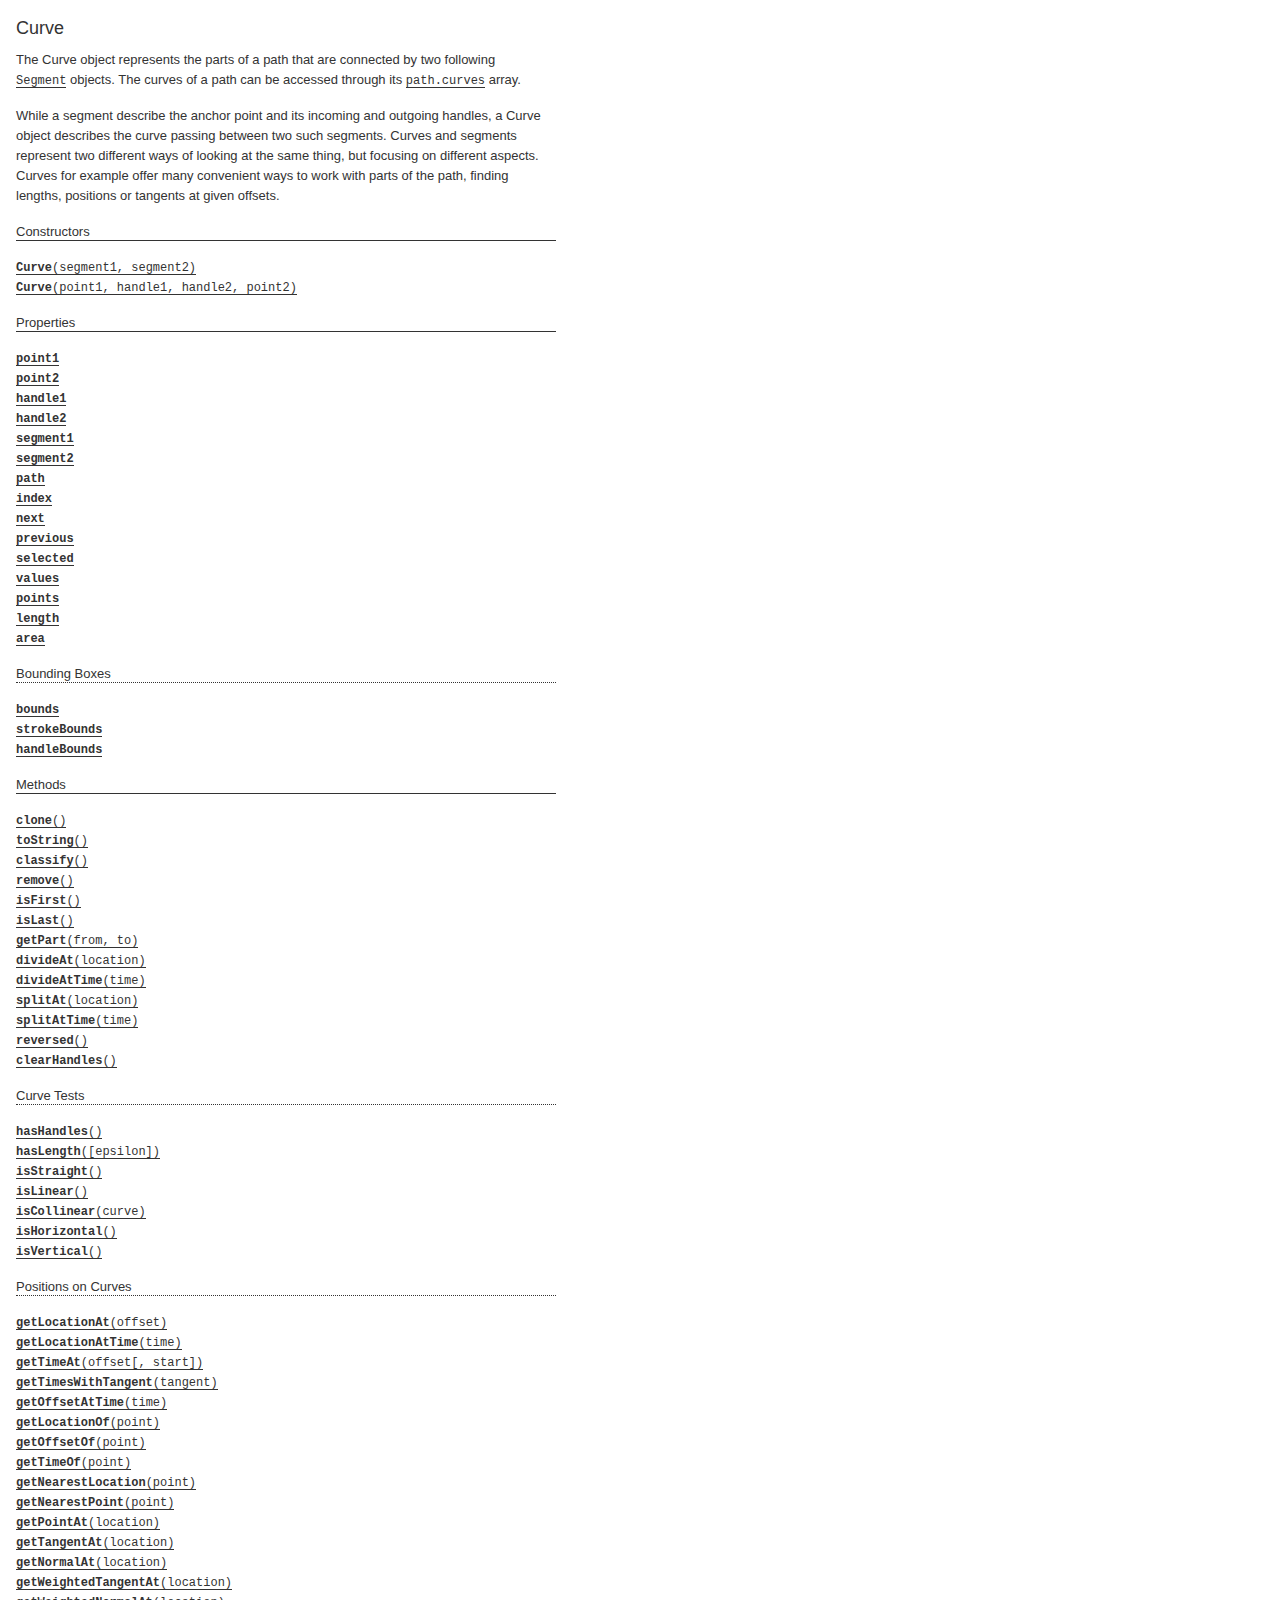
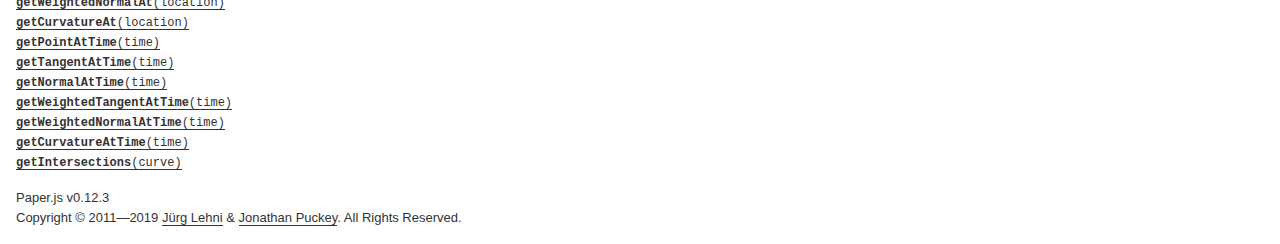
<file: patatap/paperjs-v0.12.3/docs/classes/Curve.html>
<!DOCTYPE html>
<html>
<head>
<meta charset="UTF-8">
<title>Curve</title>
<base target="class-frame">
<link href="../assets/css/docs.css" rel="stylesheet" type="text/css">
<script src="../assets/js/paper.js"></script>
<script src="../assets/js/jquery.js"></script>
<script src="../assets/js/codemirror.js"></script>
<script src="../assets/js/docs.js"></script>
</head>
<body>
<article class="reference"> 
<div class="reference-class">
<h1>Curve</h1>

<p>The Curve object represents the parts of a path that are connected by two following <a href="../classes/Segment.html"><tt>Segment</tt></a> objects. The curves of a path can be accessed through its <a href="../classes/Path.html#curves"><tt>path.curves</tt></a> array.</p>
<p>While a segment describe the anchor point and its incoming and outgoing handles, a Curve object describes the curve passing between two such segments. Curves and segments represent two different ways of looking at the same thing, but focusing on different aspects. Curves for example offer many convenient ways to work with parts of the path, finding lengths, positions or tangents at given offsets.</p>

</div>

<!-- =============================== constructors ========================== -->
<div class="reference-members">
	<h2>Constructors</h2>
	
		
<div id="curve-segment1-segment2" class="member">
<div class="member-link">
<a name="curve-segment1-segment2" href="#curve-segment1-segment2"><tt><b>Curve</b>(segment1, segment2)</tt></a>
</div>
<div class="member-description hidden">
<div class="member-text">
    <p>Creates a new curve object.</p>
    
    
<ul class="member-list">
	<h4>Parameters:</h4>
	
	<li>
<tt>segment1:</tt> 
<a href="../classes/Segment.html"><tt>Segment</tt></a>


</li>
	
	<li>
<tt>segment2:</tt> 
<a href="../classes/Segment.html"><tt>Segment</tt></a>


</li>
	
</ul>

    
	<ul class="member-list">
		<h4>Returns:</h4>
		
			<li>
<tt><a href="../classes/Curve.html"><tt>Curve</tt></a></tt>
</li>

		
	</ul>



    
    
</div>
</div>
</div>
	
		
<div id="curve-point1-handle1-handle2-point2" class="member">
<div class="member-link">
<a name="curve-point1-handle1-handle2-point2" href="#curve-point1-handle1-handle2-point2"><tt><b>Curve</b>(point1, handle1, handle2, point2)</tt></a>
</div>
<div class="member-description hidden">
<div class="member-text">
    <p>Creates a new curve object.</p>
    
    
<ul class="member-list">
	<h4>Parameters:</h4>
	
	<li>
<tt>point1:</tt> 
<a href="../classes/Point.html"><tt>Point</tt></a>


</li>
	
	<li>
<tt>handle1:</tt> 
<a href="../classes/Point.html"><tt>Point</tt></a>


</li>
	
	<li>
<tt>handle2:</tt> 
<a href="../classes/Point.html"><tt>Point</tt></a>


</li>
	
	<li>
<tt>point2:</tt> 
<a href="../classes/Point.html"><tt>Point</tt></a>


</li>
	
</ul>

    
	<ul class="member-list">
		<h4>Returns:</h4>
		
			<li>
<tt><a href="../classes/Curve.html"><tt>Curve</tt></a></tt>
</li>

		
	</ul>



    
    
</div>
</div>
</div>
	
</div>





<!-- ================================ properties =========================== -->
	<div class="reference-members">
		<h2>Properties</h2>
		
			
<div id="point1" class="member">
<div class="member-link">
<a name="point1" href="#point1"><tt><b>point1</b></tt></a>
</div>
<div class="member-description hidden">

<div class="member-text">
	<p>The first anchor point of the curve.</p>
	
	
	
	<ul class="member-list">
		<h4>Type:</h4>
		<li>
			<a href="../classes/Point.html"><tt>Point</tt></a>
		</li>
	</ul>
    
	
	
</div>

</div>
</div>
		
			
<div id="point2" class="member">
<div class="member-link">
<a name="point2" href="#point2"><tt><b>point2</b></tt></a>
</div>
<div class="member-description hidden">

<div class="member-text">
	<p>The second anchor point of the curve.</p>
	
	
	
	<ul class="member-list">
		<h4>Type:</h4>
		<li>
			<a href="../classes/Point.html"><tt>Point</tt></a>
		</li>
	</ul>
    
	
	
</div>

</div>
</div>
		
			
<div id="handle1" class="member">
<div class="member-link">
<a name="handle1" href="#handle1"><tt><b>handle1</b></tt></a>
</div>
<div class="member-description hidden">

<div class="member-text">
	<p>The handle point that describes the tangent in the first anchor point.</p>
	
	
	
	<ul class="member-list">
		<h4>Type:</h4>
		<li>
			<a href="../classes/Point.html"><tt>Point</tt></a>
		</li>
	</ul>
    
	
	
</div>

</div>
</div>
		
			
<div id="handle2" class="member">
<div class="member-link">
<a name="handle2" href="#handle2"><tt><b>handle2</b></tt></a>
</div>
<div class="member-description hidden">

<div class="member-text">
	<p>The handle point that describes the tangent in the second anchor point.</p>
	
	
	
	<ul class="member-list">
		<h4>Type:</h4>
		<li>
			<a href="../classes/Point.html"><tt>Point</tt></a>
		</li>
	</ul>
    
	
	
</div>

</div>
</div>
		
			
<div id="segment1" class="member">
<div class="member-link">
<a name="segment1" href="#segment1"><tt><b>segment1</b></tt></a>
</div>
<div class="member-description hidden">

<div class="member-text">
	<p>The first segment of the curve.</p>
	
		<p>Read only.</p>
	
	
	
	<ul class="member-list">
		<h4>Type:</h4>
		<li>
			<a href="../classes/Segment.html"><tt>Segment</tt></a>
		</li>
	</ul>
    
	
	
</div>

</div>
</div>
		
			
<div id="segment2" class="member">
<div class="member-link">
<a name="segment2" href="#segment2"><tt><b>segment2</b></tt></a>
</div>
<div class="member-description hidden">

<div class="member-text">
	<p>The second segment of the curve.</p>
	
		<p>Read only.</p>
	
	
	
	<ul class="member-list">
		<h4>Type:</h4>
		<li>
			<a href="../classes/Segment.html"><tt>Segment</tt></a>
		</li>
	</ul>
    
	
	
</div>

</div>
</div>
		
			
<div id="path" class="member">
<div class="member-link">
<a name="path" href="#path"><tt><b>path</b></tt></a>
</div>
<div class="member-description hidden">

<div class="member-text">
	<p>The path that the curve belongs to.</p>
	
		<p>Read only.</p>
	
	
	
	<ul class="member-list">
		<h4>Type:</h4>
		<li>
			<a href="../classes/Path.html"><tt>Path</tt></a>
		</li>
	</ul>
    
	
	
</div>

</div>
</div>
		
			
<div id="index" class="member">
<div class="member-link">
<a name="index" href="#index"><tt><b>index</b></tt></a>
</div>
<div class="member-description hidden">

<div class="member-text">
	<p>The index of the curve in the <a href="../classes/Path.html#curves"><tt>path.curves</tt></a> array.</p>
	
		<p>Read only.</p>
	
	
	
	<ul class="member-list">
		<h4>Type:</h4>
		<li>
			<tt>Number</tt>
		</li>
	</ul>
    
	
	
</div>

</div>
</div>
		
			
<div id="next" class="member">
<div class="member-link">
<a name="next" href="#next"><tt><b>next</b></tt></a>
</div>
<div class="member-description hidden">

<div class="member-text">
	<p>The next curve in the <a href="../classes/Path.html#curves"><tt>path.curves</tt></a> array that the curve belongs to.</p>
	
		<p>Read only.</p>
	
	
	
	<ul class="member-list">
		<h4>Type:</h4>
		<li>
			<a href="../classes/Curve.html"><tt>Curve</tt></a>
		</li>
	</ul>
    
	
	
</div>

</div>
</div>
		
			
<div id="previous" class="member">
<div class="member-link">
<a name="previous" href="#previous"><tt><b>previous</b></tt></a>
</div>
<div class="member-description hidden">

<div class="member-text">
	<p>The previous curve in the <a href="../classes/Path.html#curves"><tt>path.curves</tt></a> array that the curve belongs to.</p>
	
		<p>Read only.</p>
	
	
	
	<ul class="member-list">
		<h4>Type:</h4>
		<li>
			<a href="../classes/Curve.html"><tt>Curve</tt></a>
		</li>
	</ul>
    
	
	
</div>

</div>
</div>
		
			
<div id="selected" class="member">
<div class="member-link">
<a name="selected" href="#selected"><tt><b>selected</b></tt></a>
</div>
<div class="member-description hidden">

<div class="member-text">
	<p>Specifies whether the points and handles of the curve are selected.</p>
	
	
	
	<ul class="member-list">
		<h4>Type:</h4>
		<li>
			<tt>Boolean</tt>
		</li>
	</ul>
    
	
	
</div>

</div>
</div>
		
			
<div id="values-matrix" class="member">
<div class="member-link">
<a name="values-matrix" href="#values-matrix"><tt><b>values</b></tt></a>
</div>
<div class="member-description hidden">

<div class="member-text">
	<p>An array of 8 float values, describing this curve&rsquo;s geometry in four absolute x/y pairs (point1, handle1, handle2, point2). This format is used internally for efficient processing of curve geometries, e.g. when calculating intersections or bounds.</p>
<p>Note that the handles are converted to absolute coordinates.</p>
	
		<p>Read only.</p>
	
	
	
	<ul class="member-list">
		<h4>Type:</h4>
		<li>
			Array of <tt>Numbers</tt>
		</li>
	</ul>
    
	
	
</div>

</div>
</div>
		
			
<div id="points" class="member">
<div class="member-link">
<a name="points" href="#points"><tt><b>points</b></tt></a>
</div>
<div class="member-description hidden">

<div class="member-text">
	<p>An array of 4 point objects, describing this curve&rsquo;s geometry in absolute coordinates (point1, handle1, handle2, point2).</p>
<p>Note that the handles are converted to absolute coordinates.</p>
	
		<p>Read only.</p>
	
	
	
	<ul class="member-list">
		<h4>Type:</h4>
		<li>
			Array of <a href="../classes/Point.html"><tt>Point</tt></a> objects
		</li>
	</ul>
    
	
	
</div>

</div>
</div>
		
			
<div id="length" class="member">
<div class="member-link">
<a name="length" href="#length"><tt><b>length</b></tt></a>
</div>
<div class="member-description hidden">

<div class="member-text">
	<p>The approximated length of the curve.</p>
	
		<p>Read only.</p>
	
	
	
	<ul class="member-list">
		<h4>Type:</h4>
		<li>
			<tt>Number</tt>
		</li>
	</ul>
    
	
	
</div>

</div>
</div>
		
			
<div id="area" class="member">
<div class="member-link">
<a name="area" href="#area"><tt><b>area</b></tt></a>
</div>
<div class="member-description hidden">

<div class="member-text">
	<p>The area that the curve&rsquo;s geometry is covering.</p>
	
		<p>Read only.</p>
	
	
	
	<ul class="member-list">
		<h4>Type:</h4>
		<li>
			<tt>Number</tt>
		</li>
	</ul>
    
	
	
</div>

</div>
</div>
		
			
	<h3>Bounding Boxes</h3>

<div id="bounds" class="member">
<div class="member-link">
<a name="bounds" href="#bounds"><tt><b>bounds</b></tt></a>
</div>
<div class="member-description hidden">

<div class="member-text">
	<p>The bounding rectangle of the curve excluding stroke width.</p>
	
	
	
	<ul class="member-list">
		<h4>Type:</h4>
		<li>
			<a href="../classes/Rectangle.html"><tt>Rectangle</tt></a>
		</li>
	</ul>
    
	
	
</div>

</div>
</div>
		
			
<div id="strokebounds" class="member">
<div class="member-link">
<a name="strokebounds" href="#strokebounds"><tt><b>strokeBounds</b></tt></a>
</div>
<div class="member-description hidden">

<div class="member-text">
	<p>The bounding rectangle of the curve including stroke width.</p>
	
	
	
	<ul class="member-list">
		<h4>Type:</h4>
		<li>
			<a href="../classes/Rectangle.html"><tt>Rectangle</tt></a>
		</li>
	</ul>
    
	
	
</div>

</div>
</div>
		
			
<div id="handlebounds" class="member">
<div class="member-link">
<a name="handlebounds" href="#handlebounds"><tt><b>handleBounds</b></tt></a>
</div>
<div class="member-description hidden">

<div class="member-text">
	<p>The bounding rectangle of the curve including handles.</p>
	
	
	
	<ul class="member-list">
		<h4>Type:</h4>
		<li>
			<a href="../classes/Rectangle.html"><tt>Rectangle</tt></a>
		</li>
	</ul>
    
	
	
</div>

</div>
</div>
		
	</div>





<!-- ============================== methods ================================ -->
	<div class="reference-members">
		<h2>Methods</h2>
		
	
<div id="clone" class="member">
<div class="member-link">
<a name="clone" href="#clone"><tt><b>clone</b>()</tt></a>
</div>
<div class="member-description hidden">
<div class="member-text">
	<p>Returns a copy of the curve.</p>
    
	
	
	<ul class="member-list">
		<h4>Returns:</h4>
		
			<li>
<tt><a href="../classes/Curve.html"><tt>Curve</tt></a></tt>
</li>

		
	</ul>



	
	
</div>
</div>
</div>

	
<div id="tostring" class="member">
<div class="member-link">
<a name="tostring" href="#tostring"><tt><b>toString</b>()</tt></a>
</div>
<div class="member-description hidden">
<div class="member-text">
	
    
	
	
	<ul class="member-list">
		<h4>Returns:</h4>
		
			<li>
<tt><tt>String</tt></tt>&nbsp;&mdash;&nbsp;a string representation of the curve
</li>

		
	</ul>



	
	
</div>
</div>
</div>

	
<div id="classify" class="member">
<div class="member-link">
<a name="classify" href="#classify"><tt><b>classify</b>()</tt></a>
</div>
<div class="member-description hidden">
<div class="member-text">
	<p>Determines the type of cubic Bézier curve via discriminant classification, as well as the curve-time parameters of the associated points of inflection, loops, cusps, etc.</p>
    
	
	
	<ul class="member-list">
		<h4>Returns:</h4>
		
			<li>
<tt><tt>Object</tt></tt>&nbsp;&mdash;&nbsp;the curve classification information as an object, see  options
</li>

		
	</ul>

<ul class="member-list">
<li><tt>info.type: <tt>String</tt></tt> &mdash; the type of Bézier curve, possible values are:  <tt>&lsquo;line&rsquo;</tt>, <tt>&lsquo;quadratic&rsquo;</tt>, <tt>&lsquo;serpentine&rsquo;</tt>, <tt>&lsquo;cusp&rsquo;</tt>, <tt>&lsquo;loop&rsquo;</tt>, <tt>&lsquo;arch&rsquo;</tt></li>
<li><tt>info.roots: Array of <tt>Numbers</tt></tt> &mdash; the curve-time parameters of the  associated points of inflection for serpentine curves, loops, cusps,  etc</li>
</ul>

	
	
</div>
</div>
</div>

	
<div id="remove" class="member">
<div class="member-link">
<a name="remove" href="#remove"><tt><b>remove</b>()</tt></a>
</div>
<div class="member-description hidden">
<div class="member-text">
	<p>Removes the curve from the path that it belongs to, by removing its second segment and merging its handle with the first segment.</p>
    
	
	
	<ul class="member-list">
		<h4>Returns:</h4>
		
			<li>
<tt><tt>Boolean</tt></tt>&nbsp;&mdash;&nbsp;<tt>true</tt> if the curve was removed, <tt>false</tt> otherwise
</li>

		
	</ul>



	
	
</div>
</div>
</div>

	
<div id="isfirst" class="member">
<div class="member-link">
<a name="isfirst" href="#isfirst"><tt><b>isFirst</b>()</tt></a>
</div>
<div class="member-description hidden">
<div class="member-text">
	<p>Checks if the this is the first curve in the <a href="../classes/Path.html#curves"><tt>path.curves</tt></a> array.</p>
    
	
	
	<ul class="member-list">
		<h4>Returns:</h4>
		
			<li>
<tt><tt>Boolean</tt></tt>&nbsp;&mdash;&nbsp;<tt>true</tt> if this is the first curve, <tt>false</tt> otherwise
</li>

		
	</ul>



	
	
</div>
</div>
</div>

	
<div id="islast" class="member">
<div class="member-link">
<a name="islast" href="#islast"><tt><b>isLast</b>()</tt></a>
</div>
<div class="member-description hidden">
<div class="member-text">
	<p>Checks if the this is the last curve in the <a href="../classes/Path.html#curves"><tt>path.curves</tt></a> array.</p>
    
	
	
	<ul class="member-list">
		<h4>Returns:</h4>
		
			<li>
<tt><tt>Boolean</tt></tt>&nbsp;&mdash;&nbsp;<tt>true</tt> if this is the last curve, <tt>false</tt> otherwise
</li>

		
	</ul>



	
	
</div>
</div>
</div>

	
<div id="getpart-from-to" class="member">
<div class="member-link">
<a name="getpart-from-to" href="#getpart-from-to"><tt><b>getPart</b>(from, to)</tt></a>
</div>
<div class="member-description hidden">
<div class="member-text">
	<p>Creates a new curve as a sub-curve from this curve, its range defined by the given curve-time parameters. If <code>from</code> is larger than <code>to</code>, then the resulting curve will have its direction reversed.</p>
    
	
<ul class="member-list">
	<h4>Parameters:</h4>
	
	<li>
<tt>from:</tt> 
<tt>Number</tt>
&mdash;&nbsp;the curve-time parameter at which the sub-curve starts

</li>
	
	<li>
<tt>to:</tt> 
<tt>Number</tt>
&mdash;&nbsp;the curve-time parameter at which the sub-curve ends

</li>
	
</ul>

	
	<ul class="member-list">
		<h4>Returns:</h4>
		
			<li>
<tt><a href="../classes/Curve.html"><tt>Curve</tt></a></tt>&nbsp;&mdash;&nbsp;the newly create sub-curve
</li>

		
	</ul>



	
	
</div>
</div>
</div>

	
<div id="divideat-location" class="member">
<div class="member-link">
<a name="divideat-location" href="#divideat-location"><tt><b>divideAt</b>(location)</tt></a>
</div>
<div class="member-description hidden">
<div class="member-text">
	<p>Divides the curve into two curves at the given offset or location. The curve itself is modified and becomes the first part, the second part is returned as a new curve. If the curve belongs to a path item, a new segment is inserted into the path at the given location, and the second part becomes a part of the path as well.</p>
    
	
<ul class="member-list">
	<h4>Parameters:</h4>
	
	<li>
<tt>location:</tt> 
<tt>Number</tt>⟋<a href="../classes/CurveLocation.html"><tt>CurveLocation</tt></a>
&mdash;&nbsp;the offset or location on the  curve at which to divide

</li>
	
</ul>

	
	<ul class="member-list">
		<h4>Returns:</h4>
		
			<li>
<tt><a href="../classes/Curve.html"><tt>Curve</tt></a></tt>&nbsp;&mdash;&nbsp;the second part of the divided curve if the location is  valid, {code null} otherwise
</li>

		
	</ul>



	
	<ul class="member-list">
		<h4>See also:</h4>
		
			<li><tt><a href="../classes/Curve.html#divideattime-time"><tt>divideAtTime(time)</tt></a></tt></li>
		
	</ul>

	
</div>
</div>
</div>

	
<div id="divideattime-time" class="member">
<div class="member-link">
<a name="divideattime-time" href="#divideattime-time"><tt><b>divideAtTime</b>(time)</tt></a>
</div>
<div class="member-description hidden">
<div class="member-text">
	<p>Divides the curve into two curves at the given curve-time parameter. The curve itself is modified and becomes the first part, the second part is returned as a new curve. If the modified curve belongs to a path item, the second part is also added to the path.</p>
    
	
<ul class="member-list">
	<h4>Parameters:</h4>
	
	<li>
<tt>time:</tt> 
<tt>Number</tt>
&mdash;&nbsp;the curve-time parameter on the curve at which to  divide

</li>
	
</ul>

	
	<ul class="member-list">
		<h4>Returns:</h4>
		
			<li>
<tt><a href="../classes/Curve.html"><tt>Curve</tt></a></tt>&nbsp;&mdash;&nbsp;the second part of the divided curve, if the offset is  within the valid range, {code null} otherwise.
</li>

		
	</ul>



	
	<ul class="member-list">
		<h4>See also:</h4>
		
			<li><tt><a href="../classes/Curve.html#divideat-offset"><tt>divideAt(offset)</tt></a></tt></li>
		
	</ul>

	
</div>
</div>
</div>

	
<div id="splitat-location" class="member">
<div class="member-link">
<a name="splitat-location" href="#splitat-location"><tt><b>splitAt</b>(location)</tt></a>
</div>
<div class="member-description hidden">
<div class="member-text">
	<p>Splits the path this curve belongs to at the given offset. After splitting, the path will be open. If the path was open already, splitting will result in two paths.</p>
    
	
<ul class="member-list">
	<h4>Parameters:</h4>
	
	<li>
<tt>location:</tt> 
<tt>Number</tt>⟋<a href="../classes/CurveLocation.html"><tt>CurveLocation</tt></a>
&mdash;&nbsp;the offset or location on the  curve at which to split

</li>
	
</ul>

	
	<ul class="member-list">
		<h4>Returns:</h4>
		
			<li>
<tt><a href="../classes/Path.html"><tt>Path</tt></a></tt>&nbsp;&mdash;&nbsp;the newly created path after splitting, if any
</li>

		
	</ul>



	
	<ul class="member-list">
		<h4>See also:</h4>
		
			<li><tt><a href="../classes/Path.html#splitat-offset"><tt>path.splitAt(offset)</tt></a></tt></li>
		
	</ul>

	
</div>
</div>
</div>

	
<div id="splitattime-time" class="member">
<div class="member-link">
<a name="splitattime-time" href="#splitattime-time"><tt><b>splitAtTime</b>(time)</tt></a>
</div>
<div class="member-description hidden">
<div class="member-text">
	<p>Splits the path this curve belongs to at the given offset. After splitting, the path will be open. If the path was open already, splitting will result in two paths.</p>
    
	
<ul class="member-list">
	<h4>Parameters:</h4>
	
	<li>
<tt>time:</tt> 
<tt>Number</tt>
&mdash;&nbsp;the curve-time parameter on the curve at which to  split

</li>
	
</ul>

	
	<ul class="member-list">
		<h4>Returns:</h4>
		
			<li>
<tt><a href="../classes/Path.html"><tt>Path</tt></a></tt>&nbsp;&mdash;&nbsp;the newly created path after splitting, if any
</li>

		
	</ul>



	
	<ul class="member-list">
		<h4>See also:</h4>
		
			<li><tt><a href="../classes/Path.html#splitat-offset"><tt>path.splitAt(offset)</tt></a></tt></li>
		
	</ul>

	
</div>
</div>
</div>

	
<div id="reversed" class="member">
<div class="member-link">
<a name="reversed" href="#reversed"><tt><b>reversed</b>()</tt></a>
</div>
<div class="member-description hidden">
<div class="member-text">
	<p>Returns a reversed version of the curve, without modifying the curve itself.</p>
    
	
	
	<ul class="member-list">
		<h4>Returns:</h4>
		
			<li>
<tt><a href="../classes/Curve.html"><tt>Curve</tt></a></tt>&nbsp;&mdash;&nbsp;a reversed version of the curve
</li>

		
	</ul>



	
	
</div>
</div>
</div>

	
<div id="clearhandles" class="member">
<div class="member-link">
<a name="clearhandles" href="#clearhandles"><tt><b>clearHandles</b>()</tt></a>
</div>
<div class="member-description hidden">
<div class="member-text">
	<p>Clears the curve&rsquo;s handles by setting their coordinates to zero, turning the curve into a straight line.</p>
    
	
	


	
	
</div>
</div>
</div>

	
<h3>Curve Tests</h3>

<div id="hashandles" class="member">
<div class="member-link">
<a name="hashandles" href="#hashandles"><tt><b>hasHandles</b>()</tt></a>
</div>
<div class="member-description hidden">
<div class="member-text">
	<p>Checks if this curve has any curve handles set.</p>
    
	
	
	<ul class="member-list">
		<h4>Returns:</h4>
		
			<li>
<tt><tt>Boolean</tt></tt>&nbsp;&mdash;&nbsp;<tt>true</tt> if the curve has handles set, <tt>false</tt> otherwise
</li>

		
	</ul>



	
	<ul class="member-list">
		<h4>See also:</h4>
		
			<li><tt><a href="../classes/Curve.html#handle1"><tt>curve.handle1</tt></a></tt></li>
		
			<li><tt><a href="../classes/Curve.html#handle2"><tt>curve.handle2</tt></a></tt></li>
		
			<li><tt><a href="../classes/Segment.html#hashandles"><tt>segment.hasHandles</tt></a>()</tt></li>
		
			<li><tt><a href="../classes/Path.html#hashandles"><tt>path.hasHandles</tt></a>()</tt></li>
		
	</ul>

	
</div>
</div>
</div>

	
<div id="haslength" class="member">
<div class="member-link">
<a name="haslength" href="#haslength"><tt><b>hasLength</b>([epsilon])</tt></a>
</div>
<div class="member-description hidden">
<div class="member-text">
	<p>Checks if this curve has any length.</p>
    
	
<ul class="member-list">
	<h4>Parameters:</h4>
	
	<li>
<tt>epsilon:</tt> 
<tt>Number</tt>
&mdash;&nbsp;the epsilon against which to compare the  curve&rsquo;s length
&mdash;&nbsp;optional, default: <tt>0</tt>
</li>
	
</ul>

	
	<ul class="member-list">
		<h4>Returns:</h4>
		
			<li>
<tt><tt>Boolean</tt></tt>&nbsp;&mdash;&nbsp;<tt>true</tt> if the curve is longer than the given epsilon, <tt>false</tt> otherwise
</li>

		
	</ul>



	
	
</div>
</div>
</div>

	
<div id="isstraight" class="member">
<div class="member-link">
<a name="isstraight" href="#isstraight"><tt><b>isStraight</b>()</tt></a>
</div>
<div class="member-description hidden">
<div class="member-text">
	<p>Checks if this curve appears as a straight line. This can mean that it has no handles defined, or that the handles run collinear with the line that connects the curve&rsquo;s start and end point, not falling outside of the line.</p>
    
	
	
	<ul class="member-list">
		<h4>Returns:</h4>
		
			<li>
<tt><tt>Boolean</tt></tt>&nbsp;&mdash;&nbsp;<tt>true</tt> if the curve is straight, <tt>false</tt> otherwise
</li>

		
	</ul>



	
	
</div>
</div>
</div>

	
<div id="islinear" class="member">
<div class="member-link">
<a name="islinear" href="#islinear"><tt><b>isLinear</b>()</tt></a>
</div>
<div class="member-description hidden">
<div class="member-text">
	<p>Checks if this curve is parametrically linear, meaning that it is straight and its handles are positioned at 1/3 and 2/3 of the total length of the curve.</p>
    
	
	
	<ul class="member-list">
		<h4>Returns:</h4>
		
			<li>
<tt><tt>Boolean</tt></tt>&nbsp;&mdash;&nbsp;<tt>true</tt> if the curve is parametrically linear, <tt>false</tt> otherwise
</li>

		
	</ul>



	
	
</div>
</div>
</div>

	
<div id="iscollinear-curve" class="member">
<div class="member-link">
<a name="iscollinear-curve" href="#iscollinear-curve"><tt><b>isCollinear</b>(curve)</tt></a>
</div>
<div class="member-description hidden">
<div class="member-text">
	<p>Checks if the the two curves describe straight lines that are collinear, meaning they run in parallel.</p>
    
	
<ul class="member-list">
	<h4>Parameters:</h4>
	
	<li>
<tt>curve:</tt> 
<a href="../classes/Curve.html"><tt>Curve</tt></a>
&mdash;&nbsp;the other curve to check against

</li>
	
</ul>

	
	<ul class="member-list">
		<h4>Returns:</h4>
		
			<li>
<tt><tt>Boolean</tt></tt>&nbsp;&mdash;&nbsp;<tt>true</tt> if the two lines are collinear, <tt>false</tt> otherwise
</li>

		
	</ul>



	
	
</div>
</div>
</div>

	
<div id="ishorizontal" class="member">
<div class="member-link">
<a name="ishorizontal" href="#ishorizontal"><tt><b>isHorizontal</b>()</tt></a>
</div>
<div class="member-description hidden">
<div class="member-text">
	<p>Checks if the curve is a straight horizontal line.</p>
    
	
	
	<ul class="member-list">
		<h4>Returns:</h4>
		
			<li>
<tt><tt>Boolean</tt></tt>&nbsp;&mdash;&nbsp;<tt>true</tt> if the line is horizontal, <tt>false</tt> otherwise
</li>

		
	</ul>



	
	
</div>
</div>
</div>

	
<div id="isvertical" class="member">
<div class="member-link">
<a name="isvertical" href="#isvertical"><tt><b>isVertical</b>()</tt></a>
</div>
<div class="member-description hidden">
<div class="member-text">
	<p>Checks if the curve is a straight vertical line.</p>
    
	
	
	<ul class="member-list">
		<h4>Returns:</h4>
		
			<li>
<tt><tt>Boolean</tt></tt>&nbsp;&mdash;&nbsp;<tt>true</tt> if the line is vertical, <tt>false</tt> otherwise
</li>

		
	</ul>



	
	
</div>
</div>
</div>

	
<h3>Positions on Curves</h3>

<div id="getlocationat-offset" class="member">
<div class="member-link">
<a name="getlocationat-offset" href="#getlocationat-offset"><tt><b>getLocationAt</b>(offset)</tt></a>
</div>
<div class="member-description hidden">
<div class="member-text">
	<p>Calculates the curve location at the specified offset on the curve.</p>
    
	
<ul class="member-list">
	<h4>Parameters:</h4>
	
	<li>
<tt>offset:</tt> 
<tt>Number</tt>
&mdash;&nbsp;the offset on the curve

</li>
	
</ul>

	
	<ul class="member-list">
		<h4>Returns:</h4>
		
			<li>
<tt><a href="../classes/CurveLocation.html"><tt>CurveLocation</tt></a></tt>&nbsp;&mdash;&nbsp;the curve location at the specified the offset
</li>

		
	</ul>



	
	
</div>
</div>
</div>

	
<div id="getlocationattime-time" class="member">
<div class="member-link">
<a name="getlocationattime-time" href="#getlocationattime-time"><tt><b>getLocationAtTime</b>(time)</tt></a>
</div>
<div class="member-description hidden">
<div class="member-text">
	<p>Calculates the curve location at the specified curve-time parameter on the curve.</p>
    
	
<ul class="member-list">
	<h4>Parameters:</h4>
	
	<li>
<tt>time:</tt> 
<tt>Number</tt>
&mdash;&nbsp;the curve-time parameter on the curve

</li>
	
</ul>

	
	<ul class="member-list">
		<h4>Returns:</h4>
		
			<li>
<tt><a href="../classes/CurveLocation.html"><tt>CurveLocation</tt></a></tt>&nbsp;&mdash;&nbsp;the curve location at the specified the location
</li>

		
	</ul>



	
	
</div>
</div>
</div>

	
<div id="gettimeat-offset" class="member">
<div class="member-link">
<a name="gettimeat-offset" href="#gettimeat-offset"><tt><b>getTimeAt</b>(offset[, start])</tt></a>
</div>
<div class="member-description hidden">
<div class="member-text">
	<p>Calculates the curve-time parameter of the specified offset on the path, relative to the provided start parameter. If offset is a negative value, the parameter is searched to the left of the start parameter. If no start parameter is provided, a default of <code>0</code> for positive values of <code>offset</code> and <code>1</code> for negative values of <code>offset</code>.</p>
    
	
<ul class="member-list">
	<h4>Parameters:</h4>
	
	<li>
<tt>offset:</tt> 
<tt>Number</tt>
&mdash;&nbsp;the offset at which to find the curve-time, in  curve length units

</li>
	
	<li>
<tt>start:</tt> 
<tt>Number</tt>
&mdash;&nbsp;the curve-time in relation to which the offset is  determined
&mdash;&nbsp;optional
</li>
	
</ul>

	
	<ul class="member-list">
		<h4>Returns:</h4>
		
			<li>
<tt><tt>Number</tt></tt>&nbsp;&mdash;&nbsp;the curve-time parameter at the specified location
</li>

		
	</ul>



	
	
</div>
</div>
</div>

	
<div id="gettimeswithtangent-tangent" class="member">
<div class="member-link">
<a name="gettimeswithtangent-tangent" href="#gettimeswithtangent-tangent"><tt><b>getTimesWithTangent</b>(tangent)</tt></a>
</div>
<div class="member-description hidden">
<div class="member-text">
	<p>Calculates the curve-time parameters where the curve is tangential to provided tangent. Note that tangents at the start or end are included.</p>
    
	
<ul class="member-list">
	<h4>Parameters:</h4>
	
	<li>
<tt>tangent:</tt> 
<a href="../classes/Point.html"><tt>Point</tt></a>
&mdash;&nbsp;the tangent to which the curve must be tangential

</li>
	
</ul>

	
	<ul class="member-list">
		<h4>Returns:</h4>
		
			<li>
<tt>Array of <tt>Numbers</tt></tt>&nbsp;&mdash;&nbsp;at most two curve-time parameters, where the curve is tangential to the given tangent
</li>

		
	</ul>



	
	
</div>
</div>
</div>

	
<div id="getoffsetattime-time" class="member">
<div class="member-link">
<a name="getoffsetattime-time" href="#getoffsetattime-time"><tt><b>getOffsetAtTime</b>(time)</tt></a>
</div>
<div class="member-description hidden">
<div class="member-text">
	<p>Calculates the curve offset at the specified curve-time parameter on the curve.</p>
    
	
<ul class="member-list">
	<h4>Parameters:</h4>
	
	<li>
<tt>time:</tt> 
<tt>Number</tt>
&mdash;&nbsp;the curve-time parameter on the curve

</li>
	
</ul>

	
	<ul class="member-list">
		<h4>Returns:</h4>
		
			<li>
<tt><tt>Number</tt></tt>&nbsp;&mdash;&nbsp;the curve offset at the specified the location
</li>

		
	</ul>



	
	
</div>
</div>
</div>

	
<div id="getlocationof-point" class="member">
<div class="member-link">
<a name="getlocationof-point" href="#getlocationof-point"><tt><b>getLocationOf</b>(point)</tt></a>
</div>
<div class="member-description hidden">
<div class="member-text">
	<p>Returns the curve location of the specified point if it lies on the curve, <code>null</code> otherwise.</p>
    
	
<ul class="member-list">
	<h4>Parameters:</h4>
	
	<li>
<tt>point:</tt> 
<a href="../classes/Point.html"><tt>Point</tt></a>
&mdash;&nbsp;the point on the curve

</li>
	
</ul>

	
	<ul class="member-list">
		<h4>Returns:</h4>
		
			<li>
<tt><a href="../classes/CurveLocation.html"><tt>CurveLocation</tt></a></tt>&nbsp;&mdash;&nbsp;the curve location of the specified point
</li>

		
	</ul>



	
	
</div>
</div>
</div>

	
<div id="getoffsetof-point" class="member">
<div class="member-link">
<a name="getoffsetof-point" href="#getoffsetof-point"><tt><b>getOffsetOf</b>(point)</tt></a>
</div>
<div class="member-description hidden">
<div class="member-text">
	<p>Returns the length of the path from its beginning up to up to the specified point if it lies on the path, <code>null</code> otherwise.</p>
    
	
<ul class="member-list">
	<h4>Parameters:</h4>
	
	<li>
<tt>point:</tt> 
<a href="../classes/Point.html"><tt>Point</tt></a>
&mdash;&nbsp;the point on the path

</li>
	
</ul>

	
	<ul class="member-list">
		<h4>Returns:</h4>
		
			<li>
<tt><tt>Number</tt></tt>&nbsp;&mdash;&nbsp;the length of the path up to the specified point
</li>

		
	</ul>



	
	
</div>
</div>
</div>

	
<div id="gettimeof-point" class="member">
<div class="member-link">
<a name="gettimeof-point" href="#gettimeof-point"><tt><b>getTimeOf</b>(point)</tt></a>
</div>
<div class="member-description hidden">
<div class="member-text">
	<p>Returns the curve-time parameter of the specified point if it lies on the curve, <code>null</code> otherwise. Note that if there is more than one possible solution in a self-intersecting curve, the first found result is returned.</p>
    
	
<ul class="member-list">
	<h4>Parameters:</h4>
	
	<li>
<tt>point:</tt> 
<a href="../classes/Point.html"><tt>Point</tt></a>
&mdash;&nbsp;the point on the curve

</li>
	
</ul>

	
	<ul class="member-list">
		<h4>Returns:</h4>
		
			<li>
<tt><tt>Number</tt></tt>&nbsp;&mdash;&nbsp;the curve-time parameter of the specified point
</li>

		
	</ul>



	
	
</div>
</div>
</div>

	
<div id="getnearestlocation-point" class="member">
<div class="member-link">
<a name="getnearestlocation-point" href="#getnearestlocation-point"><tt><b>getNearestLocation</b>(point)</tt></a>
</div>
<div class="member-description hidden">
<div class="member-text">
	<p>Returns the nearest location on the curve to the specified point.</p>
    
	
<ul class="member-list">
	<h4>Parameters:</h4>
	
	<li>
<tt>point:</tt> 
<a href="../classes/Point.html"><tt>Point</tt></a>
&mdash;&nbsp;the point for which we search the nearest location

</li>
	
</ul>

	
	<ul class="member-list">
		<h4>Returns:</h4>
		
			<li>
<tt><a href="../classes/CurveLocation.html"><tt>CurveLocation</tt></a></tt>&nbsp;&mdash;&nbsp;the location on the curve that&rsquo;s the closest to the specified point
</li>

		
	</ul>



	
	
</div>
</div>
</div>

	
<div id="getnearestpoint-point" class="member">
<div class="member-link">
<a name="getnearestpoint-point" href="#getnearestpoint-point"><tt><b>getNearestPoint</b>(point)</tt></a>
</div>
<div class="member-description hidden">
<div class="member-text">
	<p>Returns the nearest point on the curve to the specified point.</p>
    
	
<ul class="member-list">
	<h4>Parameters:</h4>
	
	<li>
<tt>point:</tt> 
<a href="../classes/Point.html"><tt>Point</tt></a>
&mdash;&nbsp;the point for which we search the nearest point

</li>
	
</ul>

	
	<ul class="member-list">
		<h4>Returns:</h4>
		
			<li>
<tt><a href="../classes/Point.html"><tt>Point</tt></a></tt>&nbsp;&mdash;&nbsp;the point on the curve that&rsquo;s the closest to the specified point
</li>

		
	</ul>



	
	
</div>
</div>
</div>

	
<div id="getpointat-location" class="member">
<div class="member-link">
<a name="getpointat-location" href="#getpointat-location"><tt><b>getPointAt</b>(location)</tt></a>
</div>
<div class="member-description hidden">
<div class="member-text">
	<p>Calculates the point on the curve at the given location.</p>
    
	
<ul class="member-list">
	<h4>Parameters:</h4>
	
	<li>
<tt>location:</tt> 
<tt>Number</tt>⟋<a href="../classes/CurveLocation.html"><tt>CurveLocation</tt></a>
&mdash;&nbsp;the offset or location on the  curve

</li>
	
</ul>

	
	<ul class="member-list">
		<h4>Returns:</h4>
		
			<li>
<tt><a href="../classes/Point.html"><tt>Point</tt></a></tt>&nbsp;&mdash;&nbsp;the point on the curve at the given location
</li>

		
	</ul>



	
	
</div>
</div>
</div>

	
<div id="gettangentat-location" class="member">
<div class="member-link">
<a name="gettangentat-location" href="#gettangentat-location"><tt><b>getTangentAt</b>(location)</tt></a>
</div>
<div class="member-description hidden">
<div class="member-text">
	<p>Calculates the normalized tangent vector of the curve at the given location.</p>
    
	
<ul class="member-list">
	<h4>Parameters:</h4>
	
	<li>
<tt>location:</tt> 
<tt>Number</tt>⟋<a href="../classes/CurveLocation.html"><tt>CurveLocation</tt></a>
&mdash;&nbsp;the offset or location on the  curve

</li>
	
</ul>

	
	<ul class="member-list">
		<h4>Returns:</h4>
		
			<li>
<tt><a href="../classes/Point.html"><tt>Point</tt></a></tt>&nbsp;&mdash;&nbsp;the normalized tangent of the curve at the given location
</li>

		
	</ul>



	
	
</div>
</div>
</div>

	
<div id="getnormalat-location" class="member">
<div class="member-link">
<a name="getnormalat-location" href="#getnormalat-location"><tt><b>getNormalAt</b>(location)</tt></a>
</div>
<div class="member-description hidden">
<div class="member-text">
	<p>Calculates the normal vector of the curve at the given location.</p>
    
	
<ul class="member-list">
	<h4>Parameters:</h4>
	
	<li>
<tt>location:</tt> 
<tt>Number</tt>⟋<a href="../classes/CurveLocation.html"><tt>CurveLocation</tt></a>
&mdash;&nbsp;the offset or location on the  curve

</li>
	
</ul>

	
	<ul class="member-list">
		<h4>Returns:</h4>
		
			<li>
<tt><a href="../classes/Point.html"><tt>Point</tt></a></tt>&nbsp;&mdash;&nbsp;the normal of the curve at the given location
</li>

		
	</ul>



	
	
</div>
</div>
</div>

	
<div id="getweightedtangentat-location" class="member">
<div class="member-link">
<a name="getweightedtangentat-location" href="#getweightedtangentat-location"><tt><b>getWeightedTangentAt</b>(location)</tt></a>
</div>
<div class="member-description hidden">
<div class="member-text">
	<p>Calculates the weighted tangent vector of the curve at the given location, its length reflecting the curve velocity at that location.</p>
    
	
<ul class="member-list">
	<h4>Parameters:</h4>
	
	<li>
<tt>location:</tt> 
<tt>Number</tt>⟋<a href="../classes/CurveLocation.html"><tt>CurveLocation</tt></a>
&mdash;&nbsp;the offset or location on the  curve

</li>
	
</ul>

	
	<ul class="member-list">
		<h4>Returns:</h4>
		
			<li>
<tt><a href="../classes/Point.html"><tt>Point</tt></a></tt>&nbsp;&mdash;&nbsp;the weighted tangent of the curve at the given location
</li>

		
	</ul>



	
	
</div>
</div>
</div>

	
<div id="getweightednormalat-location" class="member">
<div class="member-link">
<a name="getweightednormalat-location" href="#getweightednormalat-location"><tt><b>getWeightedNormalAt</b>(location)</tt></a>
</div>
<div class="member-description hidden">
<div class="member-text">
	<p>Calculates the weighted normal vector of the curve at the given location, its length reflecting the curve velocity at that location.</p>
    
	
<ul class="member-list">
	<h4>Parameters:</h4>
	
	<li>
<tt>location:</tt> 
<tt>Number</tt>⟋<a href="../classes/CurveLocation.html"><tt>CurveLocation</tt></a>
&mdash;&nbsp;the offset or location on the  curve

</li>
	
</ul>

	
	<ul class="member-list">
		<h4>Returns:</h4>
		
			<li>
<tt><a href="../classes/Point.html"><tt>Point</tt></a></tt>&nbsp;&mdash;&nbsp;the weighted normal of the curve at the given location
</li>

		
	</ul>



	
	
</div>
</div>
</div>

	
<div id="getcurvatureat-location" class="member">
<div class="member-link">
<a name="getcurvatureat-location" href="#getcurvatureat-location"><tt><b>getCurvatureAt</b>(location)</tt></a>
</div>
<div class="member-description hidden">
<div class="member-text">
	<p>Calculates the curvature of the curve at the given location. Curvatures indicate how sharply a curve changes direction. A straight line has zero curvature, where as a circle has a constant curvature. The curve&rsquo;s radius at the given location is the reciprocal value of its curvature.</p>
    
	
<ul class="member-list">
	<h4>Parameters:</h4>
	
	<li>
<tt>location:</tt> 
<tt>Number</tt>⟋<a href="../classes/CurveLocation.html"><tt>CurveLocation</tt></a>
&mdash;&nbsp;the offset or location on the  curve

</li>
	
</ul>

	
	<ul class="member-list">
		<h4>Returns:</h4>
		
			<li>
<tt><tt>Number</tt></tt>&nbsp;&mdash;&nbsp;the curvature of the curve at the given location
</li>

		
	</ul>



	
	
</div>
</div>
</div>

	
<div id="getpointattime-time" class="member">
<div class="member-link">
<a name="getpointattime-time" href="#getpointattime-time"><tt><b>getPointAtTime</b>(time)</tt></a>
</div>
<div class="member-description hidden">
<div class="member-text">
	<p>Calculates the point on the curve at the given location.</p>
    
	
<ul class="member-list">
	<h4>Parameters:</h4>
	
	<li>
<tt>time:</tt> 
<tt>Number</tt>
&mdash;&nbsp;the curve-time parameter on the curve

</li>
	
</ul>

	
	<ul class="member-list">
		<h4>Returns:</h4>
		
			<li>
<tt><a href="../classes/Point.html"><tt>Point</tt></a></tt>&nbsp;&mdash;&nbsp;the point on the curve at the given location
</li>

		
	</ul>



	
	
</div>
</div>
</div>

	
<div id="gettangentattime-time" class="member">
<div class="member-link">
<a name="gettangentattime-time" href="#gettangentattime-time"><tt><b>getTangentAtTime</b>(time)</tt></a>
</div>
<div class="member-description hidden">
<div class="member-text">
	<p>Calculates the normalized tangent vector of the curve at the given location.</p>
    
	
<ul class="member-list">
	<h4>Parameters:</h4>
	
	<li>
<tt>time:</tt> 
<tt>Number</tt>
&mdash;&nbsp;the curve-time parameter on the curve

</li>
	
</ul>

	
	<ul class="member-list">
		<h4>Returns:</h4>
		
			<li>
<tt><a href="../classes/Point.html"><tt>Point</tt></a></tt>&nbsp;&mdash;&nbsp;the normalized tangent of the curve at the given location
</li>

		
	</ul>



	
	
</div>
</div>
</div>

	
<div id="getnormalattime-time" class="member">
<div class="member-link">
<a name="getnormalattime-time" href="#getnormalattime-time"><tt><b>getNormalAtTime</b>(time)</tt></a>
</div>
<div class="member-description hidden">
<div class="member-text">
	<p>Calculates the normal vector of the curve at the given location.</p>
    
	
<ul class="member-list">
	<h4>Parameters:</h4>
	
	<li>
<tt>time:</tt> 
<tt>Number</tt>
&mdash;&nbsp;the curve-time parameter on the curve

</li>
	
</ul>

	
	<ul class="member-list">
		<h4>Returns:</h4>
		
			<li>
<tt><a href="../classes/Point.html"><tt>Point</tt></a></tt>&nbsp;&mdash;&nbsp;the normal of the curve at the given location
</li>

		
	</ul>



	
	
</div>
</div>
</div>

	
<div id="getweightedtangentattime-time" class="member">
<div class="member-link">
<a name="getweightedtangentattime-time" href="#getweightedtangentattime-time"><tt><b>getWeightedTangentAtTime</b>(time)</tt></a>
</div>
<div class="member-description hidden">
<div class="member-text">
	<p>Calculates the weighted tangent vector of the curve at the given location, its length reflecting the curve velocity at that location.</p>
    
	
<ul class="member-list">
	<h4>Parameters:</h4>
	
	<li>
<tt>time:</tt> 
<tt>Number</tt>
&mdash;&nbsp;the curve-time parameter on the curve

</li>
	
</ul>

	
	<ul class="member-list">
		<h4>Returns:</h4>
		
			<li>
<tt><a href="../classes/Point.html"><tt>Point</tt></a></tt>&nbsp;&mdash;&nbsp;the weighted tangent of the curve at the given location
</li>

		
	</ul>



	
	
</div>
</div>
</div>

	
<div id="getweightednormalattime-time" class="member">
<div class="member-link">
<a name="getweightednormalattime-time" href="#getweightednormalattime-time"><tt><b>getWeightedNormalAtTime</b>(time)</tt></a>
</div>
<div class="member-description hidden">
<div class="member-text">
	<p>Calculates the weighted normal vector of the curve at the given location, its length reflecting the curve velocity at that location.</p>
    
	
<ul class="member-list">
	<h4>Parameters:</h4>
	
	<li>
<tt>time:</tt> 
<tt>Number</tt>
&mdash;&nbsp;the curve-time parameter on the curve

</li>
	
</ul>

	
	<ul class="member-list">
		<h4>Returns:</h4>
		
			<li>
<tt><a href="../classes/Point.html"><tt>Point</tt></a></tt>&nbsp;&mdash;&nbsp;the weighted normal of the curve at the given location
</li>

		
	</ul>



	
	
</div>
</div>
</div>

	
<div id="getcurvatureattime-time" class="member">
<div class="member-link">
<a name="getcurvatureattime-time" href="#getcurvatureattime-time"><tt><b>getCurvatureAtTime</b>(time)</tt></a>
</div>
<div class="member-description hidden">
<div class="member-text">
	<p>Calculates the curvature of the curve at the given location. Curvatures indicate how sharply a curve changes direction. A straight line has zero curvature, where as a circle has a constant curvature. The curve&rsquo;s radius at the given location is the reciprocal value of its curvature.</p>
    
	
<ul class="member-list">
	<h4>Parameters:</h4>
	
	<li>
<tt>time:</tt> 
<tt>Number</tt>
&mdash;&nbsp;the curve-time parameter on the curve

</li>
	
</ul>

	
	<ul class="member-list">
		<h4>Returns:</h4>
		
			<li>
<tt><tt>Number</tt></tt>&nbsp;&mdash;&nbsp;the curvature of the curve at the given location
</li>

		
	</ul>



	
	
</div>
</div>
</div>

	
<div id="getintersections-curve" class="member">
<div class="member-link">
<a name="getintersections-curve" href="#getintersections-curve"><tt><b>getIntersections</b>(curve)</tt></a>
</div>
<div class="member-description hidden">
<div class="member-text">
	<p>Returns all intersections between two <a href="../classes/Curve.html"><tt>Curve</tt></a> objects as an array of <a href="../classes/CurveLocation.html"><tt>CurveLocation</tt></a> objects.</p>
    
	
<ul class="member-list">
	<h4>Parameters:</h4>
	
	<li>
<tt>curve:</tt> 
<a href="../classes/Curve.html"><tt>Curve</tt></a>
&mdash;&nbsp;the other curve to find the intersections with  (if the curve itself or <code>null</code> is passed, the self intersection  of the curve is returned, if it exists)

</li>
	
</ul>

	
	<ul class="member-list">
		<h4>Returns:</h4>
		
			<li>
<tt>Array of <a href="../classes/CurveLocation.html"><tt>CurveLocation</tt></a> objects</tt>&nbsp;&mdash;&nbsp;the locations of all intersections between  the curves
</li>

		
	</ul>



	
	
</div>
</div>
</div>


		
	</div>




<!-- =========================== copyright notice ========================== -->
<p class="footer">
Paper.js v0.12.3<br>
Copyright &#169; 2011—2019 <a href="http://www.lehni.org" target="_blank">J&uuml;rg Lehni</a> &amp; <a href="http://www.jonathanpuckey.com" target="_blank">Jonathan Puckey</a>. All Rights Reserved.</p>
<div class="content-end"></div>


</article>
</body>
</file>
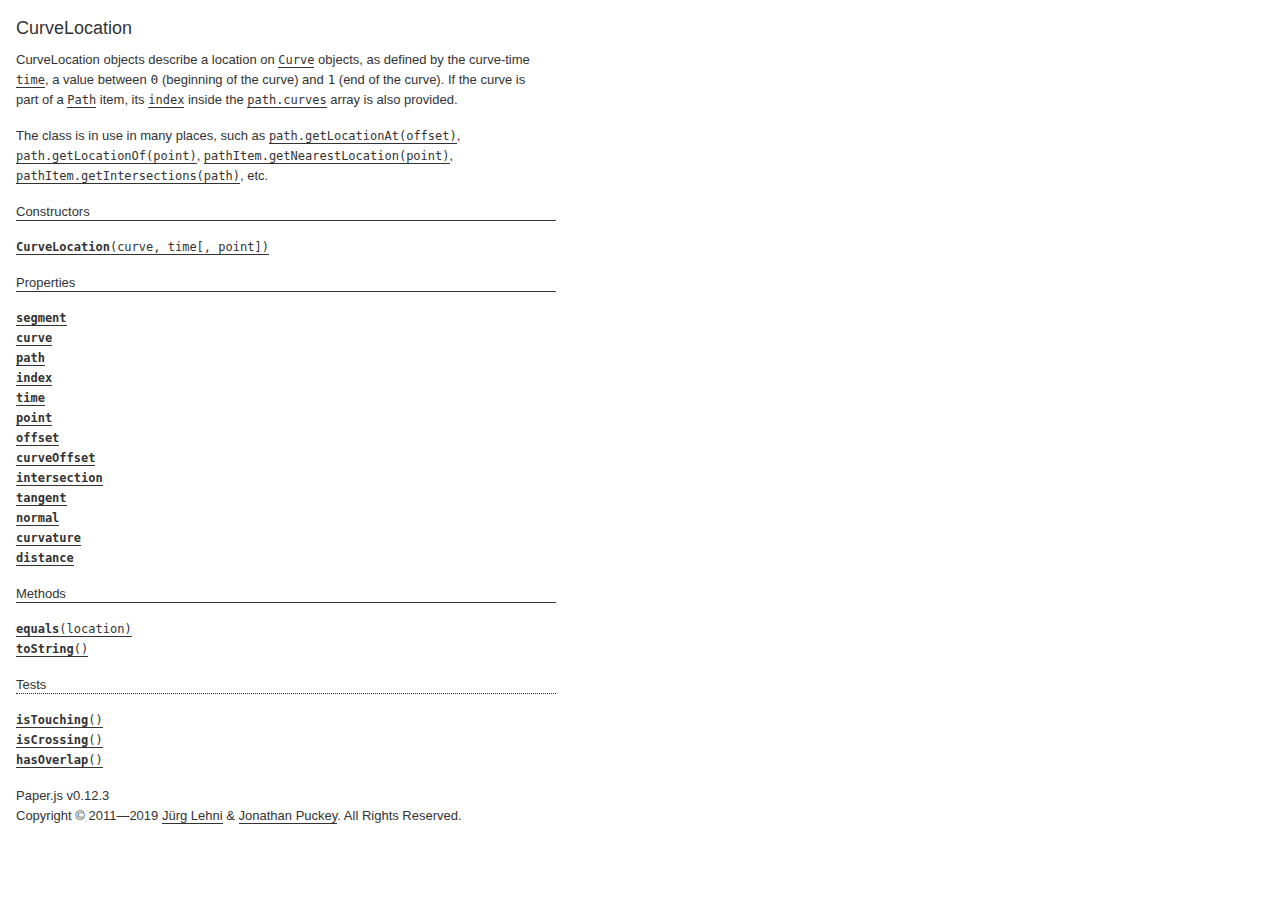
<file: patatap/paperjs-v0.12.3/docs/classes/CurveLocation.html>
<!DOCTYPE html>
<html>
<head>
<meta charset="UTF-8">
<title>CurveLocation</title>
<base target="class-frame">
<link href="../assets/css/docs.css" rel="stylesheet" type="text/css">
<script src="../assets/js/paper.js"></script>
<script src="../assets/js/jquery.js"></script>
<script src="../assets/js/codemirror.js"></script>
<script src="../assets/js/docs.js"></script>
</head>
<body>
<article class="reference"> 
<div class="reference-class">
<h1>CurveLocation</h1>

<p>CurveLocation objects describe a location on <a href="../classes/Curve.html"><tt>Curve</tt></a> objects, as  defined by the curve-time <a href="../classes/CurveLocation.html#time"><tt>time</tt></a>, a value between <code>0</code> (beginning  of the curve) and <code>1</code> (end of the curve). If the curve is part of a  <a href="../classes/Path.html"><tt>Path</tt></a> item, its <a href="../classes/CurveLocation.html#index"><tt>index</tt></a> inside the <a href="../classes/Path.html#curves"><tt>path.curves</tt></a>  array is also provided.</p>
<p>The class is in use in many places, such as <a href="../classes/Path.html#getlocationat-offset"><tt>path.getLocationAt(offset)</tt></a>, <a href="../classes/Path.html#getlocationof-point"><tt>path.getLocationOf(point)</tt></a>, <a href="../classes/PathItem.html#getnearestlocation-point"><tt>pathItem.getNearestLocation(point)</tt></a>, <a href="../classes/PathItem.html#getintersections-path"><tt>pathItem.getIntersections(path)</tt></a>, etc.</p>

</div>

<!-- =============================== constructors ========================== -->
<div class="reference-members">
	<h2>Constructors</h2>
	
		
<div id="curvelocation-curve-time" class="member">
<div class="member-link">
<a name="curvelocation-curve-time" href="#curvelocation-curve-time"><tt><b>CurveLocation</b>(curve, time[, point])</tt></a>
</div>
<div class="member-description hidden">
<div class="member-text">
    <p>Creates a new CurveLocation object.</p>
    
    
<ul class="member-list">
	<h4>Parameters:</h4>
	
	<li>
<tt>curve:</tt> 
<a href="../classes/Curve.html"><tt>Curve</tt></a>


</li>
	
	<li>
<tt>time:</tt> 
<tt>Number</tt>


</li>
	
	<li>
<tt>point:</tt> 
<a href="../classes/Point.html"><tt>Point</tt></a>

&mdash;&nbsp;optional
</li>
	
</ul>

    
	<ul class="member-list">
		<h4>Returns:</h4>
		
			<li>
<tt><a href="../classes/CurveLocation.html"><tt>CurveLocation</tt></a></tt>
</li>

		
	</ul>



    
    
</div>
</div>
</div>
	
</div>





<!-- ================================ properties =========================== -->
	<div class="reference-members">
		<h2>Properties</h2>
		
			
<div id="segment" class="member">
<div class="member-link">
<a name="segment" href="#segment"><tt><b>segment</b></tt></a>
</div>
<div class="member-description hidden">

<div class="member-text">
	<p>The segment of the curve which is closer to the described location.</p>
	
		<p>Read only.</p>
	
	
	
	<ul class="member-list">
		<h4>Type:</h4>
		<li>
			<a href="../classes/Segment.html"><tt>Segment</tt></a>
		</li>
	</ul>
    
	
	
</div>

</div>
</div>
		
			
<div id="curve" class="member">
<div class="member-link">
<a name="curve" href="#curve"><tt><b>curve</b></tt></a>
</div>
<div class="member-description hidden">

<div class="member-text">
	<p>The curve that this location belongs to.</p>
	
		<p>Read only.</p>
	
	
	
	<ul class="member-list">
		<h4>Type:</h4>
		<li>
			<a href="../classes/Curve.html"><tt>Curve</tt></a>
		</li>
	</ul>
    
	
	
</div>

</div>
</div>
		
			
<div id="path" class="member">
<div class="member-link">
<a name="path" href="#path"><tt><b>path</b></tt></a>
</div>
<div class="member-description hidden">

<div class="member-text">
	<p>The path that this locations is situated on.</p>
	
		<p>Read only.</p>
	
	
	
	<ul class="member-list">
		<h4>Type:</h4>
		<li>
			<a href="../classes/Path.html"><tt>Path</tt></a>
		</li>
	</ul>
    
	
	
</div>

</div>
</div>
		
			
<div id="index" class="member">
<div class="member-link">
<a name="index" href="#index"><tt><b>index</b></tt></a>
</div>
<div class="member-description hidden">

<div class="member-text">
	<p>The index of the <a href="../classes/CurveLocation.html#curve"><tt>curve</tt></a> within the <a href="../classes/Path.html#curves"><tt>path.curves</tt></a> list, if it is part of a <a href="../classes/Path.html"><tt>Path</tt></a> item.</p>
	
		<p>Read only.</p>
	
	
	
	<ul class="member-list">
		<h4>Type:</h4>
		<li>
			<tt>Number</tt>
		</li>
	</ul>
    
	
	
</div>

</div>
</div>
		
			
<div id="time" class="member">
<div class="member-link">
<a name="time" href="#time"><tt><b>time</b></tt></a>
</div>
<div class="member-description hidden">

<div class="member-text">
	<p>The curve-time parameter, as used by various bezier curve calculations. It is value between <code>0</code> (beginning of the curve) and <code>1</code> (end of the curve).</p>
	
		<p>Read only.</p>
	
	
	
	<ul class="member-list">
		<h4>Type:</h4>
		<li>
			<tt>Number</tt>
		</li>
	</ul>
    
	
	
</div>

</div>
</div>
		
			
<div id="point" class="member">
<div class="member-link">
<a name="point" href="#point"><tt><b>point</b></tt></a>
</div>
<div class="member-description hidden">

<div class="member-text">
	<p>The point which is defined by the <a href="../classes/CurveLocation.html#curve"><tt>curve</tt></a> and <a href="../classes/CurveLocation.html#time"><tt>time</tt></a>.</p>
	
		<p>Read only.</p>
	
	
	
	<ul class="member-list">
		<h4>Type:</h4>
		<li>
			<a href="../classes/Point.html"><tt>Point</tt></a>
		</li>
	</ul>
    
	
	
</div>

</div>
</div>
		
			
<div id="offset" class="member">
<div class="member-link">
<a name="offset" href="#offset"><tt><b>offset</b></tt></a>
</div>
<div class="member-description hidden">

<div class="member-text">
	<p>The length of the path from its beginning up to the location described by this object. If the curve is not part of a path, then the length within the curve is returned instead.</p>
	
		<p>Read only.</p>
	
	
	
	<ul class="member-list">
		<h4>Type:</h4>
		<li>
			<tt>Number</tt>
		</li>
	</ul>
    
	
	
</div>

</div>
</div>
		
			
<div id="curveoffset" class="member">
<div class="member-link">
<a name="curveoffset" href="#curveoffset"><tt><b>curveOffset</b></tt></a>
</div>
<div class="member-description hidden">

<div class="member-text">
	<p>The length of the curve from its beginning up to the location described by this object.</p>
	
		<p>Read only.</p>
	
	
	
	<ul class="member-list">
		<h4>Type:</h4>
		<li>
			<tt>Number</tt>
		</li>
	</ul>
    
	
	
</div>

</div>
</div>
		
			
<div id="intersection" class="member">
<div class="member-link">
<a name="intersection" href="#intersection"><tt><b>intersection</b></tt></a>
</div>
<div class="member-description hidden">

<div class="member-text">
	<p>The curve location on the intersecting curve, if this location is the result of a call to <a href="../classes/PathItem.html#getintersections-path"><tt>pathItem.getIntersections(path)</tt></a> / <a href="../classes/Curve.html#getintersections-curve"><tt>curve.getIntersections(curve)</tt></a>.</p>
	
		<p>Read only.</p>
	
	
	
	<ul class="member-list">
		<h4>Type:</h4>
		<li>
			<a href="../classes/CurveLocation.html"><tt>CurveLocation</tt></a>
		</li>
	</ul>
    
	
	
</div>

</div>
</div>
		
			
<div id="tangent" class="member">
<div class="member-link">
<a name="tangent" href="#tangent"><tt><b>tangent</b></tt></a>
</div>
<div class="member-description hidden">

<div class="member-text">
	<p>The tangential vector to the <a href="../classes/CurveLocation.html#curve"><tt>curve</tt></a> at the given location.</p>
	
		<p>Read only.</p>
	
	
	
	<ul class="member-list">
		<h4>Type:</h4>
		<li>
			<a href="../classes/Point.html"><tt>Point</tt></a>
		</li>
	</ul>
    
	
	
</div>

</div>
</div>
		
			
<div id="normal" class="member">
<div class="member-link">
<a name="normal" href="#normal"><tt><b>normal</b></tt></a>
</div>
<div class="member-description hidden">

<div class="member-text">
	<p>The normal vector to the <a href="../classes/CurveLocation.html#curve"><tt>curve</tt></a> at the given location.</p>
	
		<p>Read only.</p>
	
	
	
	<ul class="member-list">
		<h4>Type:</h4>
		<li>
			<a href="../classes/Point.html"><tt>Point</tt></a>
		</li>
	</ul>
    
	
	
</div>

</div>
</div>
		
			
<div id="curvature" class="member">
<div class="member-link">
<a name="curvature" href="#curvature"><tt><b>curvature</b></tt></a>
</div>
<div class="member-description hidden">

<div class="member-text">
	<p>The curvature of the <a href="../classes/CurveLocation.html#curve"><tt>curve</tt></a> at the given location.</p>
	
		<p>Read only.</p>
	
	
	
	<ul class="member-list">
		<h4>Type:</h4>
		<li>
			<tt>Number</tt>
		</li>
	</ul>
    
	
	
</div>

</div>
</div>
		
			
<div id="distance" class="member">
<div class="member-link">
<a name="distance" href="#distance"><tt><b>distance</b></tt></a>
</div>
<div class="member-description hidden">

<div class="member-text">
	<p>The distance from the queried point to the returned location.</p>
	
		<p>Read only.</p>
	
	
	
	<ul class="member-list">
		<h4>Type:</h4>
		<li>
			<tt>Number</tt>
		</li>
	</ul>
    
	
	<ul class="member-list">
		<h4>See also:</h4>
		
			<li><tt><a href="../classes/Curve.html#getnearestlocation-point"><tt>curve.getNearestLocation(point)</tt></a></tt></li>
		
			<li><tt><a href="../classes/PathItem.html#getnearestlocation-point"><tt>pathItem.getNearestLocation(point)</tt></a></tt></li>
		
	</ul>

	
</div>

</div>
</div>
		
	</div>





<!-- ============================== methods ================================ -->
	<div class="reference-members">
		<h2>Methods</h2>
		
	
<div id="equals-location" class="member">
<div class="member-link">
<a name="equals-location" href="#equals-location"><tt><b>equals</b>(location)</tt></a>
</div>
<div class="member-description hidden">
<div class="member-text">
	<p>Checks whether tow CurveLocation objects are describing the same location on a path, by applying the same tolerances as elsewhere when dealing with curve-time parameters.</p>
    
	
<ul class="member-list">
	<h4>Parameters:</h4>
	
	<li>
<tt>location:</tt> 
<a href="../classes/CurveLocation.html"><tt>CurveLocation</tt></a>


</li>
	
</ul>

	
	<ul class="member-list">
		<h4>Returns:</h4>
		
			<li>
<tt><tt>Boolean</tt></tt>&nbsp;&mdash;&nbsp;<tt>true</tt> if the locations are equal, <tt>false</tt> otherwise
</li>

		
	</ul>



	
	
</div>
</div>
</div>

	
<div id="tostring" class="member">
<div class="member-link">
<a name="tostring" href="#tostring"><tt><b>toString</b>()</tt></a>
</div>
<div class="member-description hidden">
<div class="member-text">
	
    
	
	
	<ul class="member-list">
		<h4>Returns:</h4>
		
			<li>
<tt><tt>String</tt></tt>&nbsp;&mdash;&nbsp;a string representation of the curve location
</li>

		
	</ul>



	
	
</div>
</div>
</div>

	
<h3>Tests</h3>

<div id="istouching" class="member">
<div class="member-link">
<a name="istouching" href="#istouching"><tt><b>isTouching</b>()</tt></a>
</div>
<div class="member-description hidden">
<div class="member-text">
	<p>Checks if the location is an intersection with another curve and is merely touching the other curve, as opposed to crossing it.</p>
    
	
	
	<ul class="member-list">
		<h4>Returns:</h4>
		
			<li>
<tt><tt>Boolean</tt></tt>&nbsp;&mdash;&nbsp;<tt>true</tt> if the location is an intersection that is merely touching another curve, <tt>false</tt> otherwise
</li>

		
	</ul>



	
	<ul class="member-list">
		<h4>See also:</h4>
		
			<li><tt><a href="../classes/CurveLocation.html#iscrossing"><tt>isCrossing</tt></a>()</tt></li>
		
	</ul>

	
</div>
</div>
</div>

	
<div id="iscrossing" class="member">
<div class="member-link">
<a name="iscrossing" href="#iscrossing"><tt><b>isCrossing</b>()</tt></a>
</div>
<div class="member-description hidden">
<div class="member-text">
	<p>Checks if the location is an intersection with another curve and is crossing the other curve, as opposed to just touching it.</p>
    
	
	
	<ul class="member-list">
		<h4>Returns:</h4>
		
			<li>
<tt><tt>Boolean</tt></tt>&nbsp;&mdash;&nbsp;<tt>true</tt> if the location is an intersection that is crossing another curve, <tt>false</tt> otherwise
</li>

		
	</ul>



	
	<ul class="member-list">
		<h4>See also:</h4>
		
			<li><tt><a href="../classes/CurveLocation.html#istouching"><tt>isTouching</tt></a>()</tt></li>
		
	</ul>

	
</div>
</div>
</div>

	
<div id="hasoverlap" class="member">
<div class="member-link">
<a name="hasoverlap" href="#hasoverlap"><tt><b>hasOverlap</b>()</tt></a>
</div>
<div class="member-description hidden">
<div class="member-text">
	<p>Checks if the location is an intersection with another curve and is part of an overlap between the two involved paths.</p>
    
	
	
	<ul class="member-list">
		<h4>Returns:</h4>
		
			<li>
<tt><tt>Boolean</tt></tt>&nbsp;&mdash;&nbsp;<tt>true</tt> if the location is an intersection that is part of an overlap between the two involved paths, <tt>false</tt> otherwise
</li>

		
	</ul>



	
	<ul class="member-list">
		<h4>See also:</h4>
		
			<li><tt><a href="../classes/CurveLocation.html#iscrossing"><tt>isCrossing</tt></a>()</tt></li>
		
			<li><tt><a href="../classes/CurveLocation.html#istouching"><tt>isTouching</tt></a>()</tt></li>
		
	</ul>

	
</div>
</div>
</div>


		
	</div>




<!-- =========================== copyright notice ========================== -->
<p class="footer">
Paper.js v0.12.3<br>
Copyright &#169; 2011—2019 <a href="http://www.lehni.org" target="_blank">J&uuml;rg Lehni</a> &amp; <a href="http://www.jonathanpuckey.com" target="_blank">Jonathan Puckey</a>. All Rights Reserved.</p>
<div class="content-end"></div>


</article>
</body>
</file>
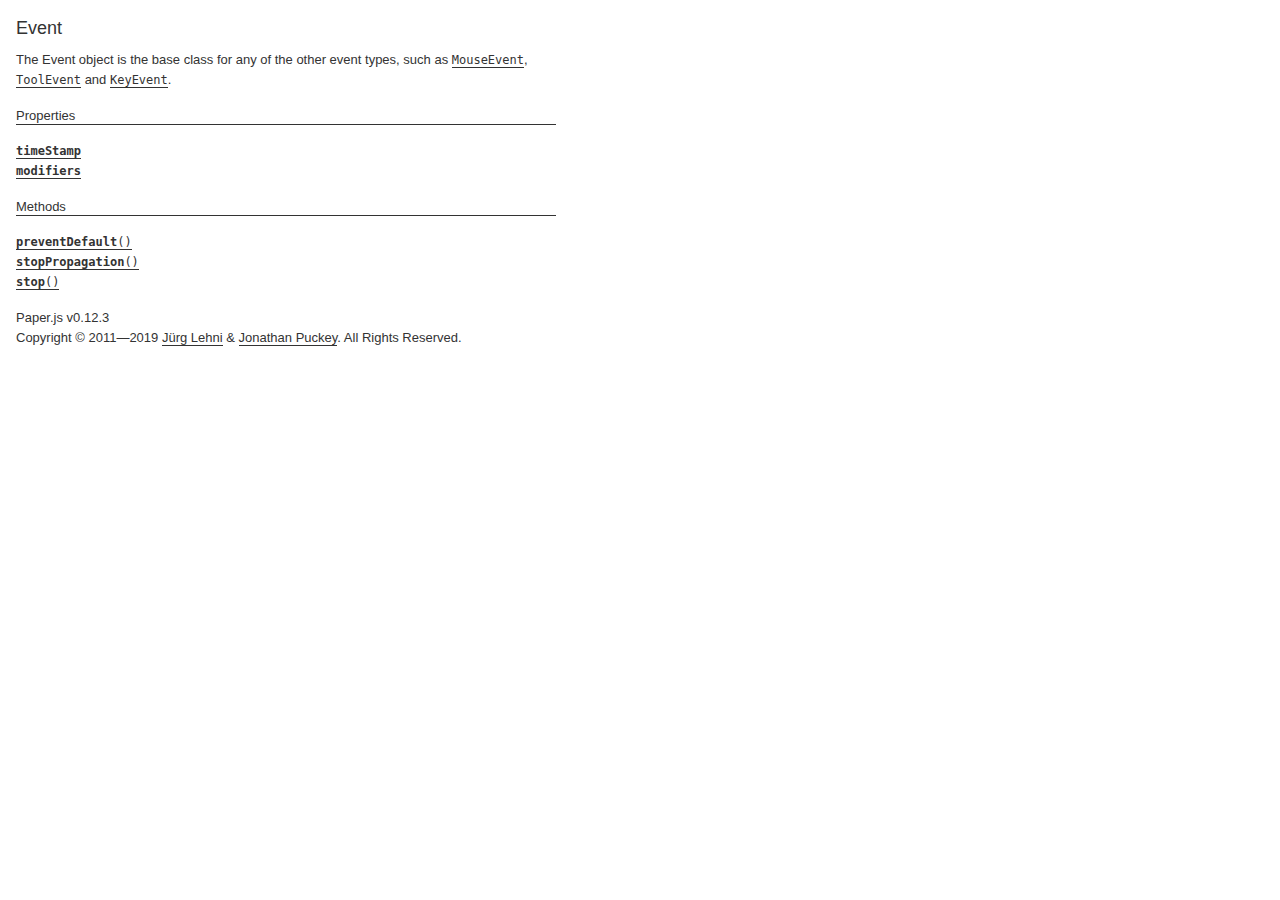
<file: patatap/paperjs-v0.12.3/docs/classes/Event.html>
<!DOCTYPE html>
<html>
<head>
<meta charset="UTF-8">
<title>Event</title>
<base target="class-frame">
<link href="../assets/css/docs.css" rel="stylesheet" type="text/css">
<script src="../assets/js/paper.js"></script>
<script src="../assets/js/jquery.js"></script>
<script src="../assets/js/codemirror.js"></script>
<script src="../assets/js/docs.js"></script>
</head>
<body>
<article class="reference"> 
<div class="reference-class">
<h1>Event</h1>

<p>The Event object is the base class for any of the other event types, such as <a href="../classes/MouseEvent.html"><tt>MouseEvent</tt></a>, <a href="../classes/ToolEvent.html"><tt>ToolEvent</tt></a> and <a href="../classes/KeyEvent.html"><tt>KeyEvent</tt></a>.</p>

</div>





<!-- ================================ properties =========================== -->
	<div class="reference-members">
		<h2>Properties</h2>
		
			
<div id="timestamp" class="member">
<div class="member-link">
<a name="timestamp" href="#timestamp"><tt><b>timeStamp</b></tt></a>
</div>
<div class="member-description hidden">

<div class="member-text">
	<p>The time at which the event was created, in milliseconds since the epoch.</p>
	
		<p>Read only.</p>
	
	
	
	<ul class="member-list">
		<h4>Type:</h4>
		<li>
			<tt>Number</tt>
		</li>
	</ul>
    
	
	
</div>

</div>
</div>
		
			
<div id="modifiers" class="member">
<div class="member-link">
<a name="modifiers" href="#modifiers"><tt><b>modifiers</b></tt></a>
</div>
<div class="member-description hidden">

<div class="member-text">
	<p>The current state of the keyboard modifiers.</p>
	
		<p>Read only.</p>
	
	
	
	<ul class="member-list">
		<h4>Type:</h4>
		<li>
			<tt>object</tt>
		</li>
	</ul>
    
	
	<ul class="member-list">
		<h4>See also:</h4>
		
			<li><tt><a href="../classes/Key.html#modifiers"><tt>Key.modifiers</tt></a></tt></li>
		
	</ul>

	
</div>

</div>
</div>
		
	</div>





<!-- ============================== methods ================================ -->
	<div class="reference-members">
		<h2>Methods</h2>
		
	
<div id="preventdefault" class="member">
<div class="member-link">
<a name="preventdefault" href="#preventdefault"><tt><b>preventDefault</b>()</tt></a>
</div>
<div class="member-description hidden">
<div class="member-text">
	<p>Cancels the event if it is cancelable, without stopping further propagation of the event.</p>
    
	
	


	
	
</div>
</div>
</div>

	
<div id="stoppropagation" class="member">
<div class="member-link">
<a name="stoppropagation" href="#stoppropagation"><tt><b>stopPropagation</b>()</tt></a>
</div>
<div class="member-description hidden">
<div class="member-text">
	<p>Prevents further propagation of the current event.</p>
    
	
	


	
	
</div>
</div>
</div>

	
<div id="stop" class="member">
<div class="member-link">
<a name="stop" href="#stop"><tt><b>stop</b>()</tt></a>
</div>
<div class="member-description hidden">
<div class="member-text">
	<p>Cancels the event if it is cancelable, and stops stopping further propagation of the event. This is has the same effect as calling both <a href="../classes/Event.html#stoppropagation"><tt>stopPropagation</tt></a>() and <a href="../classes/Event.html#preventdefault"><tt>preventDefault</tt></a>().</p>
<p>Any handler can also return <code>false</code> to indicate that <code>stop()</code> should be called right after.</p>
    
	
	


	
	
</div>
</div>
</div>


		
	</div>




<!-- =========================== copyright notice ========================== -->
<p class="footer">
Paper.js v0.12.3<br>
Copyright &#169; 2011—2019 <a href="http://www.lehni.org" target="_blank">J&uuml;rg Lehni</a> &amp; <a href="http://www.jonathanpuckey.com" target="_blank">Jonathan Puckey</a>. All Rights Reserved.</p>
<div class="content-end"></div>


</article>
</body>
</file>
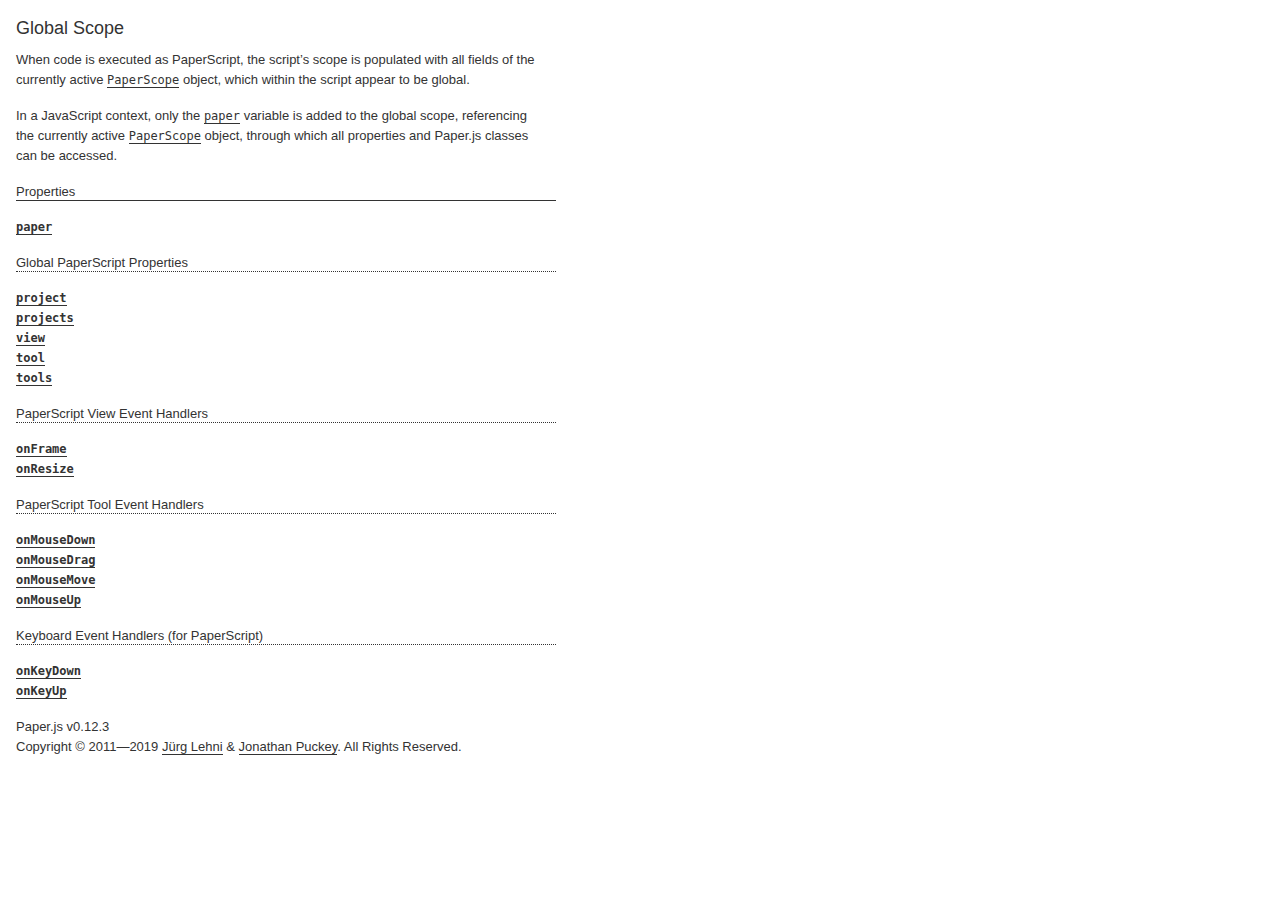
<file: patatap/paperjs-v0.12.3/docs/classes/global.html>
<!DOCTYPE html>
<html>
<head>
<meta charset="UTF-8">
<title>_global_</title>
<base target="class-frame">
<link href="../assets/css/docs.css" rel="stylesheet" type="text/css">
<script src="../assets/js/paper.js"></script>
<script src="../assets/js/jquery.js"></script>
<script src="../assets/js/codemirror.js"></script>
<script src="../assets/js/docs.js"></script>
</head>
<body>
<article class="reference"> 
<div class="reference-class">
<h1>Global Scope</h1>

<p>When code is executed as PaperScript, the script&rsquo;s scope is populated with all fields of the currently active <a href="../classes/PaperScope.html"><tt>PaperScope</tt></a> object, which within the script appear to be global.</p>
<p>In a JavaScript context, only the <a href="../classes/global.html#paper"><tt>paper</tt></a> variable is added to the global scope, referencing the currently active <a href="../classes/PaperScope.html"><tt>PaperScope</tt></a> object, through which all properties and Paper.js classes can be accessed.</p>

</div>





<!-- ================================ properties =========================== -->
	<div class="reference-members">
		<h2>Properties</h2>
		
			
<div id="paper" class="member">
<div class="member-link">
<a name="paper" href="#paper"><tt><b>paper</b></tt></a>
</div>
<div class="member-description hidden">

<div class="member-text">
	<p>A reference to the currently active <a href="../classes/PaperScope.html"><tt>PaperScope</tt></a> object.</p>
	
	
	
	<ul class="member-list">
		<h4>Type:</h4>
		<li>
			<a href="../classes/PaperScope.html"><tt>PaperScope</tt></a>
		</li>
	</ul>
    
	
	
</div>

</div>
</div>
		
			
	<h3>Global PaperScript Properties</h3>

<div id="project" class="member">
<div class="member-link">
<a name="project" href="#project"><tt><b>project</b></tt></a>
</div>
<div class="member-description hidden">

<div class="member-text">
	<p>The project for which the PaperScript is executed.</p>
<p>Note that when working with multiple projects, this does not necessarily reflect the currently active project. For this, use <a href="../classes/PaperScope.html#project"><tt>paperScope.project</tt></a> instead.</p>
	
	
	
	<ul class="member-list">
		<h4>Type:</h4>
		<li>
			<a href="../classes/Project.html"><tt>Project</tt></a>
		</li>
	</ul>
    
	
	
</div>

</div>
</div>
		
			
<div id="projects" class="member">
<div class="member-link">
<a name="projects" href="#projects"><tt><b>projects</b></tt></a>
</div>
<div class="member-description hidden">

<div class="member-text">
	<p>The list of all open projects within the current Paper.js context.</p>
	
	
	
	<ul class="member-list">
		<h4>Type:</h4>
		<li>
			Array of <a href="../classes/Project.html"><tt>Project</tt></a> objects
		</li>
	</ul>
    
	
	
</div>

</div>
</div>
		
			
<div id="view" class="member">
<div class="member-link">
<a name="view" href="#view"><tt><b>view</b></tt></a>
</div>
<div class="member-description hidden">

<div class="member-text">
	<p>The reference to the project&rsquo;s view.</p>
<p>Note that when working with multiple projects, this does not necessarily reflect the view of the currently active project. For this, use <a href="../classes/PaperScope.html#view"><tt>paperScope.view</tt></a> instead.</p>
	
		<p>Read only.</p>
	
	
	
	<ul class="member-list">
		<h4>Type:</h4>
		<li>
			<a href="../classes/View.html"><tt>View</tt></a>
		</li>
	</ul>
    
	
	
</div>

</div>
</div>
		
			
<div id="tool" class="member">
<div class="member-link">
<a name="tool" href="#tool"><tt><b>tool</b></tt></a>
</div>
<div class="member-description hidden">

<div class="member-text">
	<p>The reference to the tool object which is automatically created when global tool event handlers are defined.</p>
<p>Note that when working with multiple tools, this does not necessarily reflect the currently active tool. For this, use <a href="../classes/PaperScope.html#tool"><tt>paperScope.tool</tt></a> instead.</p>
	
	
	
	<ul class="member-list">
		<h4>Type:</h4>
		<li>
			<a href="../classes/Tool.html"><tt>Tool</tt></a>
		</li>
	</ul>
    
	
	
</div>

</div>
</div>
		
			
<div id="tools" class="member">
<div class="member-link">
<a name="tools" href="#tools"><tt><b>tools</b></tt></a>
</div>
<div class="member-description hidden">

<div class="member-text">
	<p>The list of available tools.</p>
	
	
	
	<ul class="member-list">
		<h4>Type:</h4>
		<li>
			Array of <a href="../classes/Tool.html"><tt>Tool</tt></a> objects
		</li>
	</ul>
    
	
	
</div>

</div>
</div>
		
			
	<h3>PaperScript View Event Handlers</h3>

<div id="onframe" class="member">
<div class="member-link">
<a name="onframe" href="#onframe"><tt><b>onFrame</b></tt></a>
</div>
<div class="member-description hidden">

<div class="member-text">
	<p>A global reference to the <a href="../classes/View.html#onframe"><tt>view.onFrame</tt></a> handler function.</p>
	
	
	
	<ul class="member-list">
		<h4>Type:</h4>
		<li>
			<tt>Function</tt>
		</li>
	</ul>
    
	
	
</div>

</div>
</div>
		
			
<div id="onresize" class="member">
<div class="member-link">
<a name="onresize" href="#onresize"><tt><b>onResize</b></tt></a>
</div>
<div class="member-description hidden">

<div class="member-text">
	<p>A reference to the <a href="../classes/View.html#onresize"><tt>view.onResize</tt></a> handler function.</p>
	
	
	
	<ul class="member-list">
		<h4>Type:</h4>
		<li>
			<tt>Function</tt>
		</li>
	</ul>
    
	
	
</div>

</div>
</div>
		
			
	<h3>PaperScript Tool Event Handlers</h3>

<div id="onmousedown" class="member">
<div class="member-link">
<a name="onmousedown" href="#onmousedown"><tt><b>onMouseDown</b></tt></a>
</div>
<div class="member-description hidden">

<div class="member-text">
	<p>A reference to the <a href="../classes/Tool.html#onmousedown"><tt>tool.onMouseDown</tt></a> handler function.</p>
	
	
	
	<ul class="member-list">
		<h4>Type:</h4>
		<li>
			<tt>Function</tt>
		</li>
	</ul>
    
	
	
</div>

</div>
</div>
		
			
<div id="onmousedrag" class="member">
<div class="member-link">
<a name="onmousedrag" href="#onmousedrag"><tt><b>onMouseDrag</b></tt></a>
</div>
<div class="member-description hidden">

<div class="member-text">
	<p>A reference to the <a href="../classes/Tool.html#onmousedrag"><tt>tool.onMouseDrag</tt></a> handler function.</p>
	
	
	
	<ul class="member-list">
		<h4>Type:</h4>
		<li>
			<tt>Function</tt>
		</li>
	</ul>
    
	
	
</div>

</div>
</div>
		
			
<div id="onmousemove" class="member">
<div class="member-link">
<a name="onmousemove" href="#onmousemove"><tt><b>onMouseMove</b></tt></a>
</div>
<div class="member-description hidden">

<div class="member-text">
	<p>A reference to the <a href="../classes/Tool.html#onmousemove"><tt>tool.onMouseMove</tt></a> handler function.</p>
	
	
	
	<ul class="member-list">
		<h4>Type:</h4>
		<li>
			<tt>Function</tt>
		</li>
	</ul>
    
	
	
</div>

</div>
</div>
		
			
<div id="onmouseup" class="member">
<div class="member-link">
<a name="onmouseup" href="#onmouseup"><tt><b>onMouseUp</b></tt></a>
</div>
<div class="member-description hidden">

<div class="member-text">
	<p>A reference to the <a href="../classes/Tool.html#onmouseup"><tt>tool.onMouseUp</tt></a> handler function.</p>
	
	
	
	<ul class="member-list">
		<h4>Type:</h4>
		<li>
			<tt>Function</tt>
		</li>
	</ul>
    
	
	
</div>

</div>
</div>
		
			
	<h3>Keyboard Event Handlers (for PaperScript)</h3>

<div id="onkeydown" class="member">
<div class="member-link">
<a name="onkeydown" href="#onkeydown"><tt><b>onKeyDown</b></tt></a>
</div>
<div class="member-description hidden">

<div class="member-text">
	<p>A reference to the <a href="../classes/Tool.html#onkeydown"><tt>tool.onKeyDown</tt></a> handler function.</p>
	
	
	
	<ul class="member-list">
		<h4>Type:</h4>
		<li>
			<tt>Function</tt>
		</li>
	</ul>
    
	
	
</div>

</div>
</div>
		
			
<div id="onkeyup" class="member">
<div class="member-link">
<a name="onkeyup" href="#onkeyup"><tt><b>onKeyUp</b></tt></a>
</div>
<div class="member-description hidden">

<div class="member-text">
	<p>A reference to the <a href="../classes/Tool.html#onkeyup"><tt>tool.onKeyUp</tt></a> handler function.</p>
	
	
	
	<ul class="member-list">
		<h4>Type:</h4>
		<li>
			<tt>Function</tt>
		</li>
	</ul>
    
	
	
</div>

</div>
</div>
		
	</div>








<!-- =========================== copyright notice ========================== -->
<p class="footer">
Paper.js v0.12.3<br>
Copyright &#169; 2011—2019 <a href="http://www.lehni.org" target="_blank">J&uuml;rg Lehni</a> &amp; <a href="http://www.jonathanpuckey.com" target="_blank">Jonathan Puckey</a>. All Rights Reserved.</p>
<div class="content-end"></div>


</article>
</body>
</file>
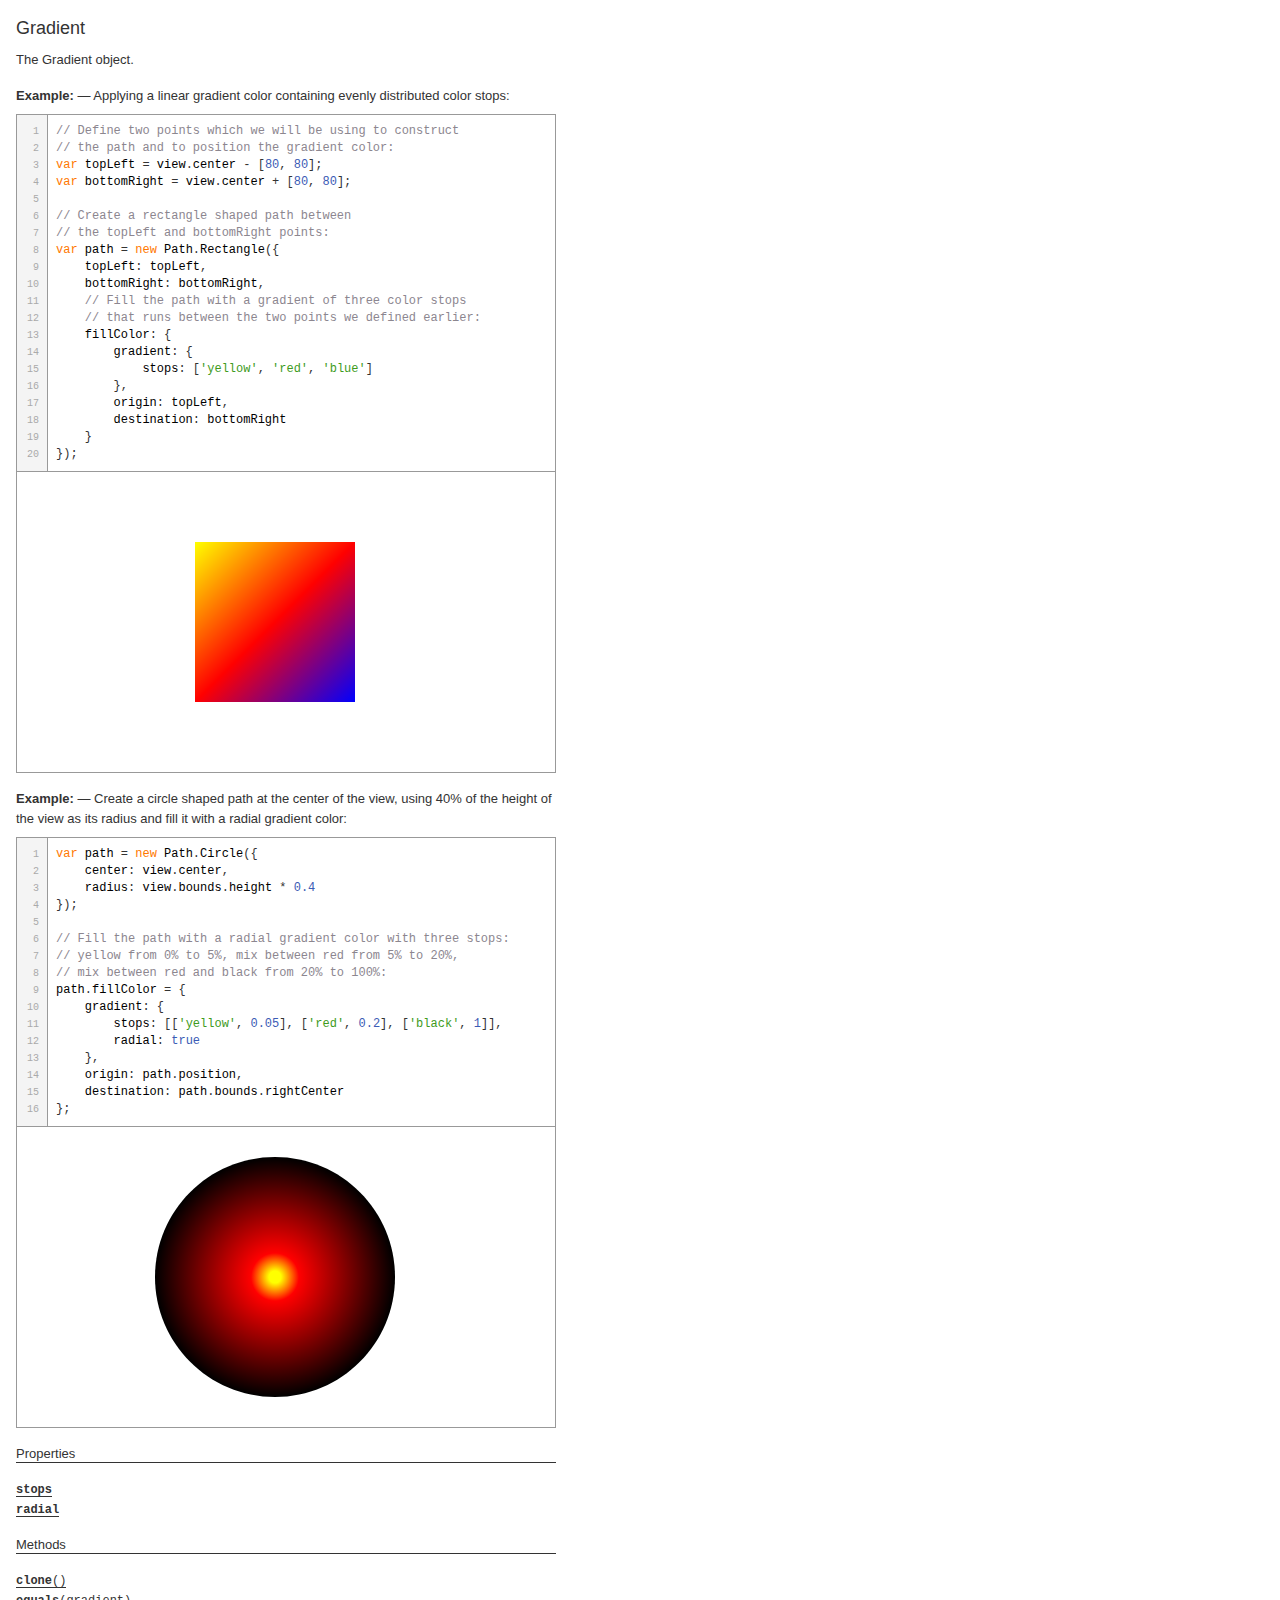
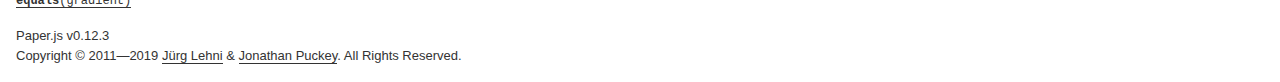
<file: patatap/paperjs-v0.12.3/docs/classes/Gradient.html>
<!DOCTYPE html>
<html>
<head>
<meta charset="UTF-8">
<title>Gradient</title>
<base target="class-frame">
<link href="../assets/css/docs.css" rel="stylesheet" type="text/css">
<script src="../assets/js/paper.js"></script>
<script src="../assets/js/jquery.js"></script>
<script src="../assets/js/codemirror.js"></script>
<script src="../assets/js/docs.js"></script>
</head>
<body>
<article class="reference"> 
<div class="reference-class">
<h1>Gradient</h1>

<p>The Gradient object.</p>
<h4>Example:<span class="description">Applying a linear gradient color containing evenly distributed color stops:</span></h4>

<div class="paperscript split">

<div class="buttons">
<div class="button run">Run</div>
</div>

<script type="text/paperscript" canvas="canvas-0">
// Define two points which we will be using to construct
// the path and to position the gradient color:
var topLeft = view.center - [80, 80];
var bottomRight = view.center + [80, 80];

// Create a rectangle shaped path between
// the topLeft and bottomRight points:
var path = new Path.Rectangle({
    topLeft: topLeft,
    bottomRight: bottomRight,
    // Fill the path with a gradient of three color stops
    // that runs between the two points we defined earlier:
    fillColor: {
        gradient: {
            stops: ['yellow', 'red', 'blue']
        },
        origin: topLeft,
        destination: bottomRight
    }
});
</script>
<div class="canvas"><canvas width="516" height="300" id="canvas-0"></canvas></div>
</div>


<h4>Example:<span class="description">Create a circle shaped path at the center of the view, using 40% of the height of the view as its radius and fill it with a radial gradient color:</span></h4>

<div class="paperscript split">

<div class="buttons">
<div class="button run">Run</div>
</div>

<script type="text/paperscript" canvas="canvas-1">
var path = new Path.Circle({
    center: view.center,
    radius: view.bounds.height * 0.4
});

// Fill the path with a radial gradient color with three stops:
// yellow from 0% to 5%, mix between red from 5% to 20%,
// mix between red and black from 20% to 100%:
path.fillColor = {
    gradient: {
        stops: [['yellow', 0.05], ['red', 0.2], ['black', 1]],
        radial: true
    },
    origin: path.position,
    destination: path.bounds.rightCenter
};
</script>
<div class="canvas"><canvas width="516" height="300" id="canvas-1"></canvas></div>
</div>


</div>





<!-- ================================ properties =========================== -->
	<div class="reference-members">
		<h2>Properties</h2>
		
			
<div id="stops" class="member">
<div class="member-link">
<a name="stops" href="#stops"><tt><b>stops</b></tt></a>
</div>
<div class="member-description hidden">

<div class="member-text">
	<p>The gradient stops on the gradient ramp.</p>
	
	
	
	<ul class="member-list">
		<h4>Type:</h4>
		<li>
			Array of <a href="../classes/GradientStop.html"><tt>GradientStop</tt></a> objects
		</li>
	</ul>
    
	
	
</div>

</div>
</div>
		
			
<div id="radial" class="member">
<div class="member-link">
<a name="radial" href="#radial"><tt><b>radial</b></tt></a>
</div>
<div class="member-description hidden">

<div class="member-text">
	<p>Specifies whether the gradient is radial or linear.</p>
	
	
	
	<ul class="member-list">
		<h4>Type:</h4>
		<li>
			<tt>Boolean</tt>
		</li>
	</ul>
    
	
	
</div>

</div>
</div>
		
	</div>





<!-- ============================== methods ================================ -->
	<div class="reference-members">
		<h2>Methods</h2>
		
	
<div id="clone" class="member">
<div class="member-link">
<a name="clone" href="#clone"><tt><b>clone</b>()</tt></a>
</div>
<div class="member-description hidden">
<div class="member-text">
	
    
	
	
	<ul class="member-list">
		<h4>Returns:</h4>
		
			<li>
<tt><a href="../classes/Gradient.html"><tt>Gradient</tt></a></tt>&nbsp;&mdash;&nbsp;a copy of the gradient
</li>

		
	</ul>



	
	
</div>
</div>
</div>

	
<div id="equals-gradient" class="member">
<div class="member-link">
<a name="equals-gradient" href="#equals-gradient"><tt><b>equals</b>(gradient)</tt></a>
</div>
<div class="member-description hidden">
<div class="member-text">
	<p>Checks whether the gradient is equal to the supplied gradient.</p>
    
	
<ul class="member-list">
	<h4>Parameters:</h4>
	
	<li>
<tt>gradient:</tt> 
<a href="../classes/Gradient.html"><tt>Gradient</tt></a>


</li>
	
</ul>

	
	<ul class="member-list">
		<h4>Returns:</h4>
		
			<li>
<tt><tt>Boolean</tt></tt>&nbsp;&mdash;&nbsp;<tt>true</tt> if they are equal, <tt>false</tt> otherwise
</li>

		
	</ul>



	
	
</div>
</div>
</div>


		
	</div>




<!-- =========================== copyright notice ========================== -->
<p class="footer">
Paper.js v0.12.3<br>
Copyright &#169; 2011—2019 <a href="http://www.lehni.org" target="_blank">J&uuml;rg Lehni</a> &amp; <a href="http://www.jonathanpuckey.com" target="_blank">Jonathan Puckey</a>. All Rights Reserved.</p>
<div class="content-end"></div>


</article>
</body>
</file>
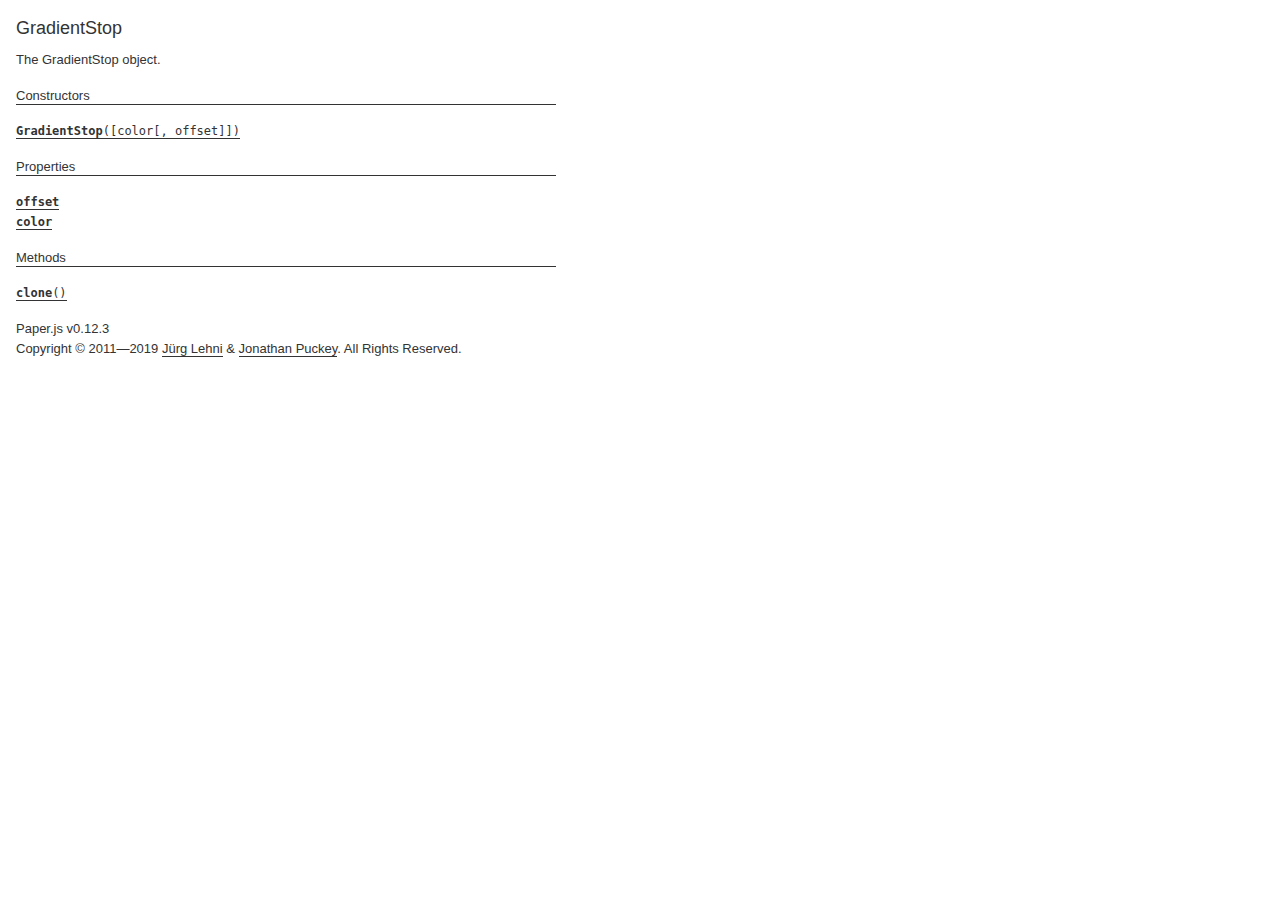
<file: patatap/paperjs-v0.12.3/docs/classes/GradientStop.html>
<!DOCTYPE html>
<html>
<head>
<meta charset="UTF-8">
<title>GradientStop</title>
<base target="class-frame">
<link href="../assets/css/docs.css" rel="stylesheet" type="text/css">
<script src="../assets/js/paper.js"></script>
<script src="../assets/js/jquery.js"></script>
<script src="../assets/js/codemirror.js"></script>
<script src="../assets/js/docs.js"></script>
</head>
<body>
<article class="reference"> 
<div class="reference-class">
<h1>GradientStop</h1>

<p>The GradientStop object.</p>

</div>

<!-- =============================== constructors ========================== -->
<div class="reference-members">
	<h2>Constructors</h2>
	
		
<div id="gradientstop" class="member">
<div class="member-link">
<a name="gradientstop" href="#gradientstop"><tt><b>GradientStop</b>([color[, offset]])</tt></a>
</div>
<div class="member-description hidden">
<div class="member-text">
    <p>Creates a GradientStop object.</p>
    
    
<ul class="member-list">
	<h4>Parameters:</h4>
	
	<li>
<tt>color:</tt> 
<a href="../classes/Color.html"><tt>Color</tt></a>
&mdash;&nbsp;the color of the stop
&mdash;&nbsp;optional, default: <tt>new Color(0, 0, 0)</tt>
</li>
	
	<li>
<tt>offset:</tt> 
<tt>Number</tt>
&mdash;&nbsp;the position of the stop on the gradient ramp as a value between <code>0</code> and <code>1</code>; <code>null</code> or <code>undefined</code> for automatic assignment.
&mdash;&nbsp;optional, default: <tt>null</tt>
</li>
	
</ul>

    
	<ul class="member-list">
		<h4>Returns:</h4>
		
			<li>
<tt><a href="../classes/GradientStop.html"><tt>GradientStop</tt></a></tt>
</li>

		
	</ul>



    
    
</div>
</div>
</div>
	
</div>





<!-- ================================ properties =========================== -->
	<div class="reference-members">
		<h2>Properties</h2>
		
			
<div id="offset" class="member">
<div class="member-link">
<a name="offset" href="#offset"><tt><b>offset</b></tt></a>
</div>
<div class="member-description hidden">

<div class="member-text">
	<p>The ramp-point of the gradient stop as a value between <code>0</code> and <code>1</code>.</p>
	
	
	
	<ul class="member-list">
		<h4>Type:</h4>
		<li>
			<tt>Number</tt>
		</li>
	</ul>
    
	
	<h4>Example:<span class="description">Animating a gradient's ramp points:</span></h4>

<div class="paperscript split">

<div class="buttons">
<div class="button run">Run</div>
</div>

<script type="text/paperscript" canvas="canvas-0">
// Create a circle shaped path at the center of the view,
// using 40% of the height of the view as its radius
// and fill it with a radial gradient color:
var path = new Path.Circle({
    center: view.center,
    radius: view.bounds.height * 0.4
});

path.fillColor = {
    gradient: {
        stops: [['yellow', 0.05], ['red', 0.2], ['black', 1]],
        radial: true
    },
    origin: path.position,
    destination: path.bounds.rightCenter
};

var gradient = path.fillColor.gradient;

// This function is called each frame of the animation:
function onFrame(event) {
    var blackStop = gradient.stops[2];
    // Animate the offset between 0.7 and 0.9:
    blackStop.offset = Math.sin(event.time * 5) * 0.1 + 0.8;

    // Animate the offset between 0.2 and 0.4
    var redStop = gradient.stops[1];
    redStop.offset = Math.sin(event.time * 3) * 0.1 + 0.3;
}
</script>
<div class="canvas"><canvas width="516" height="300" id="canvas-0"></canvas></div>
</div>


</div>

</div>
</div>
		
			
<div id="color" class="member">
<div class="member-link">
<a name="color" href="#color"><tt><b>color</b></tt></a>
</div>
<div class="member-description hidden">

<div class="member-text">
	<p>The color of the gradient stop.</p>
	
	
	
	<ul class="member-list">
		<h4>Type:</h4>
		<li>
			<a href="../classes/Color.html"><tt>Color</tt></a>
		</li>
	</ul>
    
	
	<h4>Example:<span class="description">Animating a gradient's ramp points:</span></h4>

<div class="paperscript split">

<div class="buttons">
<div class="button run">Run</div>
</div>

<script type="text/paperscript" canvas="canvas-1">
// Create a circle shaped path at the center of the view,
// using 40% of the height of the view as its radius
// and fill it with a radial gradient color:
var path = new Path.Circle({
    center: view.center,
    radius: view.bounds.height * 0.4
});

path.fillColor = {
    gradient: {
        stops: [['yellow', 0.05], ['red', 0.2], ['black', 1]],
        radial: true
    },
    origin: path.position,
    destination: path.bounds.rightCenter
};

var redStop = path.fillColor.gradient.stops[1];
var blackStop = path.fillColor.gradient.stops[2];

// This function is called each frame of the animation:
function onFrame(event) {
    // Animate the offset between 0.7 and 0.9:
    blackStop.offset = Math.sin(event.time * 5) * 0.1 + 0.8;

    // Animate the offset between 0.2 and 0.4
    redStop.offset = Math.sin(event.time * 3) * 0.1 + 0.3;
}
</script>
<div class="canvas"><canvas width="516" height="300" id="canvas-1"></canvas></div>
</div>


</div>

</div>
</div>
		
	</div>





<!-- ============================== methods ================================ -->
	<div class="reference-members">
		<h2>Methods</h2>
		
	
<div id="clone" class="member">
<div class="member-link">
<a name="clone" href="#clone"><tt><b>clone</b>()</tt></a>
</div>
<div class="member-description hidden">
<div class="member-text">
	
    
	
	
	<ul class="member-list">
		<h4>Returns:</h4>
		
			<li>
<tt><a href="../classes/GradientStop.html"><tt>GradientStop</tt></a></tt>&nbsp;&mdash;&nbsp;a copy of the gradient-stop
</li>

		
	</ul>



	
	
</div>
</div>
</div>


		
	</div>




<!-- =========================== copyright notice ========================== -->
<p class="footer">
Paper.js v0.12.3<br>
Copyright &#169; 2011—2019 <a href="http://www.lehni.org" target="_blank">J&uuml;rg Lehni</a> &amp; <a href="http://www.jonathanpuckey.com" target="_blank">Jonathan Puckey</a>. All Rights Reserved.</p>
<div class="content-end"></div>


</article>
</body>
</file>
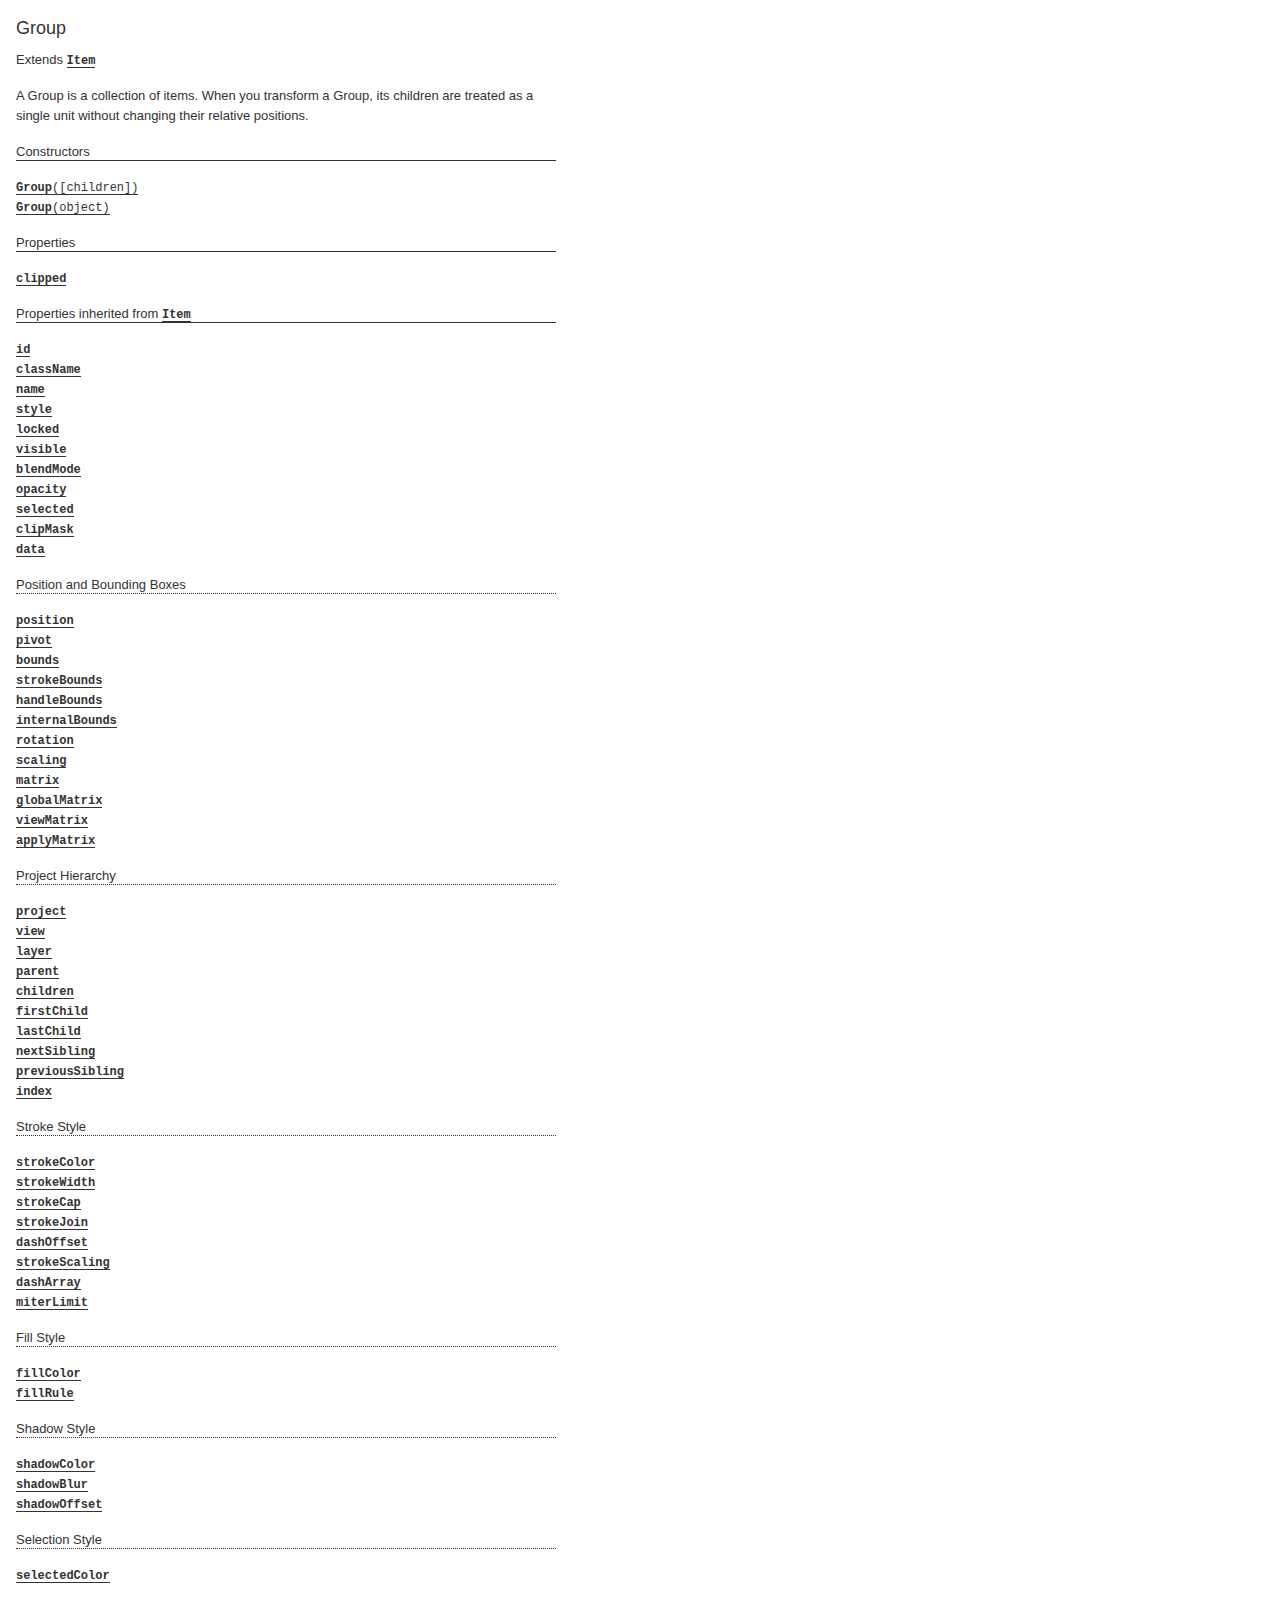
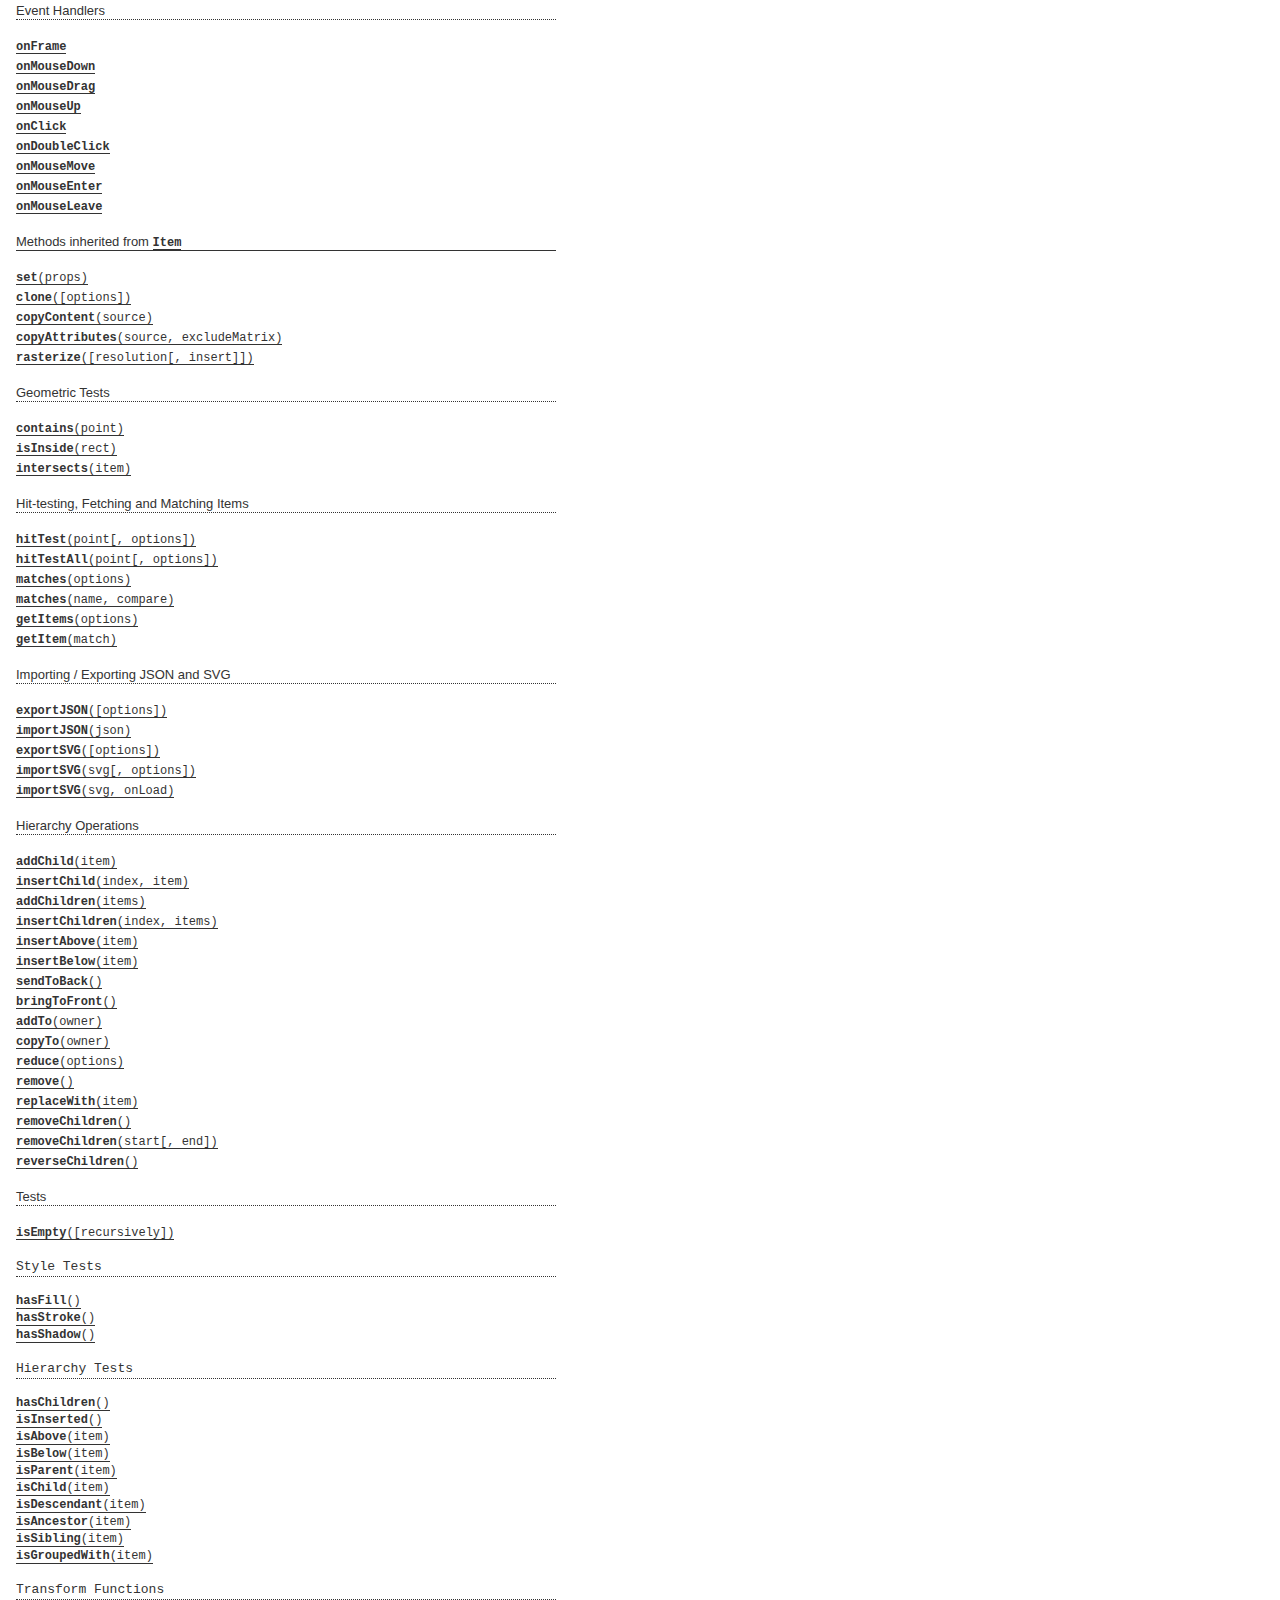
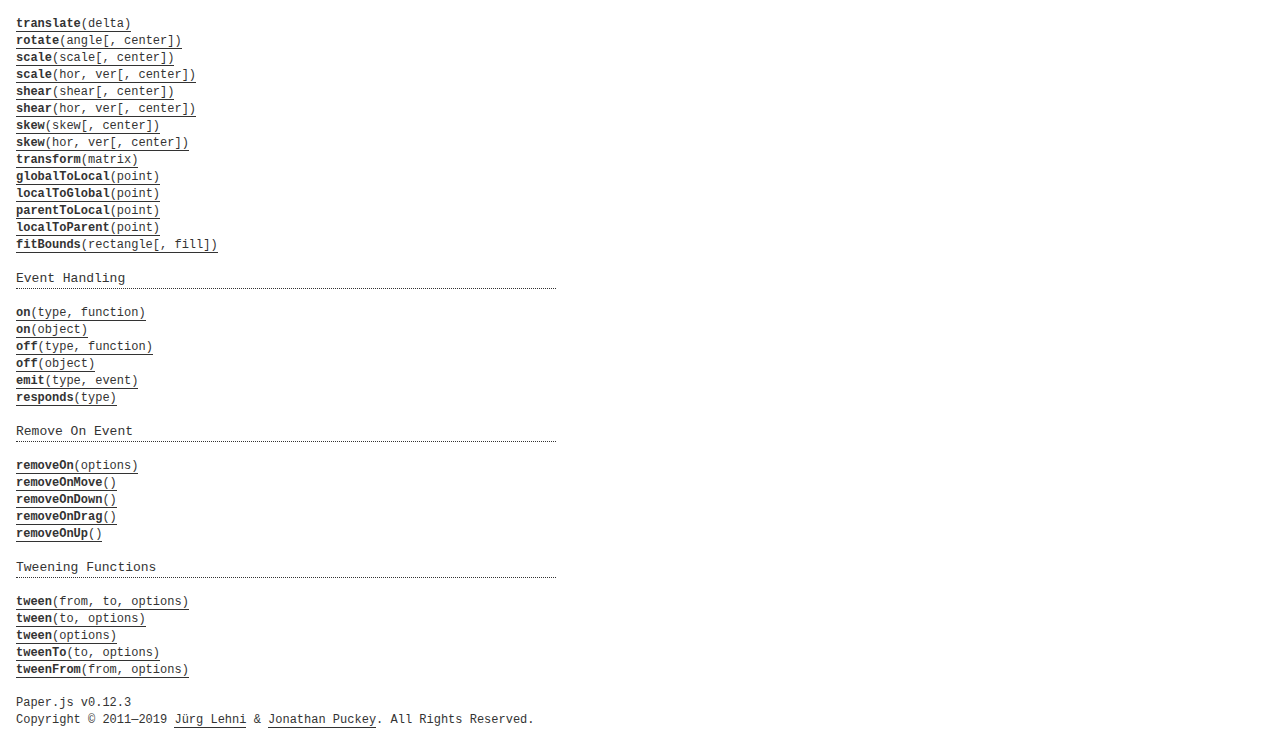
<file: patatap/paperjs-v0.12.3/docs/classes/Group.html>
<!DOCTYPE html>
<html>
<head>
<meta charset="UTF-8">
<title>Group</title>
<base target="class-frame">
<link href="../assets/css/docs.css" rel="stylesheet" type="text/css">
<script src="../assets/js/paper.js"></script>
<script src="../assets/js/jquery.js"></script>
<script src="../assets/js/codemirror.js"></script>
<script src="../assets/js/docs.js"></script>
</head>
<body>
<article class="reference"> 
<div class="reference-class">
<h1>Group</h1>

<p> Extends <b><a href="../classes/Item.html"><tt>Item</tt></a></b></p>

<p>A Group is a collection of items. When you transform a Group, its children are treated as a single unit without changing their relative positions.</p>

</div>

<!-- =============================== constructors ========================== -->
<div class="reference-members">
	<h2>Constructors</h2>
	
		
<div id="group" class="member">
<div class="member-link">
<a name="group" href="#group"><tt><b>Group</b>([children])</tt></a>
</div>
<div class="member-description hidden">
<div class="member-text">
    <p>Creates a new Group item and places it at the top of the active layer.</p>
    
    
<ul class="member-list">
	<h4>Parameters:</h4>
	
	<li>
<tt>children:</tt> 
Array of <a href="../classes/Item.html"><tt>Item</tt></a> objects
&mdash;&nbsp;An array of children that will be added to the newly created group
&mdash;&nbsp;optional
</li>
	
</ul>

    
	<ul class="member-list">
		<h4>Returns:</h4>
		
			<li>
<tt><a href="../classes/Group.html"><tt>Group</tt></a></tt>
</li>

		
	</ul>



    
    <h4>Example:<span class="description">Create a group containing two paths:</span></h4>

<div class="paperscript split">

<div class="buttons">
<div class="button run">Run</div>
</div>

<script type="text/paperscript" canvas="canvas-0">
var path = new Path([100, 100], [100, 200]);
var path2 = new Path([50, 150], [150, 150]);

// Create a group from the two paths:
var group = new Group([path, path2]);

// Set the stroke color of all items in the group:
group.strokeColor = 'black';

// Move the group to the center of the view:
group.position = view.center;
</script>
<div class="canvas"><canvas width="516" height="100" id="canvas-0"></canvas></div>
</div>


<h4>Example:<span class="description">Click in the view to add a path to the group, which in turn is rotated every frame:</span></h4>

<div class="paperscript split">

<div class="buttons">
<div class="button run">Run</div>
</div>

<script type="text/paperscript" canvas="canvas-1">
var group = new Group();

function onMouseDown(event) {
    // Create a new circle shaped path at the position
    // of the mouse:
    var path = new Path.Circle(event.point, 5);
    path.fillColor = 'black';

    // Add the path to the group's children list:
    group.addChild(path);
}

function onFrame(event) {
    // Rotate the group by 1 degree from
    // the centerpoint of the view:
    group.rotate(1, view.center);
}
</script>
<div class="canvas"><canvas width="516" height="320" id="canvas-1"></canvas></div>
</div>


</div>
</div>
</div>
	
		
<div id="group-object" class="member">
<div class="member-link">
<a name="group-object" href="#group-object"><tt><b>Group</b>(object)</tt></a>
</div>
<div class="member-description hidden">
<div class="member-text">
    <p>Creates a new Group item and places it at the top of the active layer.</p>
    
    
<ul class="member-list">
	<h4>Parameters:</h4>
	
	<li>
<tt>object:</tt> 
<tt>Object</tt>
&mdash;&nbsp;an object containing the properties to be set on  the group

</li>
	
</ul>

    
	<ul class="member-list">
		<h4>Returns:</h4>
		
			<li>
<tt><a href="../classes/Group.html"><tt>Group</tt></a></tt>
</li>

		
	</ul>



    
    <h4>Example:</h4>

<div class="paperscript split">

<div class="buttons">
<div class="button run">Run</div>
</div>

<script type="text/paperscript" canvas="canvas-2">
var path = new Path([100, 100], [100, 200]);
var path2 = new Path([50, 150], [150, 150]);

// Create a group from the two paths:
var group = new Group({
    children: [path, path2],
    // Set the stroke color of all items in the group:
    strokeColor: 'black',
    // Move the group to the center of the view:
    position: view.center
});
</script>
<div class="canvas"><canvas width="516" height="100" id="canvas-2"></canvas></div>
</div>


</div>
</div>
</div>
	
</div>





<!-- ================================ properties =========================== -->
	<div class="reference-members">
		<h2>Properties</h2>
		
			
<div id="clipped" class="member">
<div class="member-link">
<a name="clipped" href="#clipped"><tt><b>clipped</b></tt></a>
</div>
<div class="member-description hidden">

<div class="member-text">
	<p>Specifies whether the group item is to be clipped. When setting to <code>true</code>, the first child in the group is automatically defined as the clipping mask.</p>
	
	
	
	<ul class="member-list">
		<h4>Type:</h4>
		<li>
			<tt>Boolean</tt>
		</li>
	</ul>
    
	
	<h4>Example:</h4>

<div class="paperscript split">

<div class="buttons">
<div class="button run">Run</div>
</div>

<script type="text/paperscript" canvas="canvas-3">
var star = new Path.Star({
    center: view.center,
    points: 6,
    radius1: 20,
    radius2: 40,
    fillColor: 'red'
});

var circle = new Path.Circle({
    center: view.center,
    radius: 25,
    strokeColor: 'black'
});

// Create a group of the two items and clip it:
var group = new Group(circle, star);
group.clipped = true;

// Lets animate the circle:
function onFrame(event) {
    var offset = Math.sin(event.count / 30) * 30;
    circle.position.x = view.center.x + offset;
}
</script>
<div class="canvas"><canvas width="516" height="100" id="canvas-3"></canvas></div>
</div>


</div>

</div>
</div>
		
	</div>








<!-- =========================== inherited properties ====================== -->
<div class="reference-members"><h2>Properties inherited from <a href="../classes/Item.html"><tt>Item</tt></a></h2>

	
<div id="id" class="member">
<div class="member-link">
<a name="id" href="#id"><tt><b>id</b></tt></a>
</div>
<div class="member-description hidden">

<div class="member-text">
	<p>The unique id of the item.</p>
	
		<p>Read only.</p>
	
	
	
	<ul class="member-list">
		<h4>Type:</h4>
		<li>
			<tt>Number</tt>
		</li>
	</ul>
    
	
	
</div>

</div>
</div>

	
<div id="classname" class="member">
<div class="member-link">
<a name="classname" href="#classname"><tt><b>className</b></tt></a>
</div>
<div class="member-description hidden">

<div class="member-text">
	<p>The class name of the item as a string.</p>
	
	
		<ul class="member-list">
			<h4>Values:</h4>
			<li><tt>'Group'</tt>, <tt>'Layer'</tt>, <tt>'Path'</tt>, <tt>'CompoundPath'</tt>, <tt>'Shape'</tt>, <tt>'Raster'</tt>, <tt>'SymbolItem'</tt>, <tt>'PointText'</tt></li>
		</ul>
	
	
	<ul class="member-list">
		<h4>Type:</h4>
		<li>
			<tt>String</tt>
		</li>
	</ul>
    
	
	
</div>

</div>
</div>

	
<div id="name" class="member">
<div class="member-link">
<a name="name" href="#name"><tt><b>name</b></tt></a>
</div>
<div class="member-description hidden">

<div class="member-text">
	<p>The name of the item. If the item has a name, it can be accessed by name through its parent&rsquo;s children list.</p>
	
	
	
	<ul class="member-list">
		<h4>Type:</h4>
		<li>
			<tt>String</tt>
		</li>
	</ul>
    
	
	<h4>Example:</h4>

<div class="paperscript split">

<div class="buttons">
<div class="button run">Run</div>
</div>

<script type="text/paperscript" canvas="canvas-4">
var path = new Path.Circle({
    center: [80, 50],
    radius: 35
});
// Set the name of the path:
path.name = 'example';

// Create a group and add path to it as a child:
var group = new Group();
group.addChild(path);

// The path can be accessed by name:
group.children['example'].fillColor = 'red';
</script>
<div class="canvas"><canvas width="516" height="100" id="canvas-4"></canvas></div>
</div>


</div>

</div>
</div>

	
<div id="style" class="member">
<div class="member-link">
<a name="style" href="#style"><tt><b>style</b></tt></a>
</div>
<div class="member-description hidden">

<div class="member-text">
	<p>The path style of the item.</p>
	
	
	
	<ul class="member-list">
		<h4>Type:</h4>
		<li>
			<a href="../classes/Style.html"><tt>Style</tt></a>
		</li>
	</ul>
    
	
	<h4>Example:<span class="description">Applying several styles to an item in one go, by passing an object to its style property:</span></h4>

<div class="paperscript split">

<div class="buttons">
<div class="button run">Run</div>
</div>

<script type="text/paperscript" canvas="canvas-5">
var circle = new Path.Circle({
    center: [80, 50],
    radius: 30
});
circle.style = {
    fillColor: 'blue',
    strokeColor: 'red',
    strokeWidth: 5
};
</script>
<div class="canvas"><canvas width="516" height="100" id="canvas-5"></canvas></div>
</div>


<h4>Example:<span class="description">Copying the style of another item:</span></h4>

<div class="paperscript split">

<div class="buttons">
<div class="button run">Run</div>
</div>

<script type="text/paperscript" canvas="canvas-6">
var path = new Path.Circle({
    center: [50, 50],
    radius: 30,
    fillColor: 'red'
});

var path2 = new Path.Circle({
    center: new Point(180, 50),
    radius: 20
});

// Copy the path style of path:
path2.style = path.style;
</script>
<div class="canvas"><canvas width="516" height="100" id="canvas-6"></canvas></div>
</div>


<h4>Example:<span class="description">Applying the same style object to multiple items:</span></h4>

<div class="paperscript split">

<div class="buttons">
<div class="button run">Run</div>
</div>

<script type="text/paperscript" canvas="canvas-7">
var myStyle = {
    fillColor: 'red',
    strokeColor: 'blue',
    strokeWidth: 4
};

var path = new Path.Circle({
    center: [50, 50],
    radius: 30
});
path.style = myStyle;

var path2 = new Path.Circle({
    center: new Point(150, 50),
    radius: 20
});
path2.style = myStyle;
</script>
<div class="canvas"><canvas width="516" height="100" id="canvas-7"></canvas></div>
</div>


</div>

</div>
</div>

	
<div id="locked" class="member">
<div class="member-link">
<a name="locked" href="#locked"><tt><b>locked</b></tt></a>
</div>
<div class="member-description hidden">

<div class="member-text">
	<p>Specifies whether the item is locked. When set to <code>true</code>, item interactions with the mouse are disabled.</p>
	
	
	
		<ul class="member-list">
			<h4>Default:</h4>
			<li><tt>false</tt></li>
		</ul>
	
	<ul class="member-list">
		<h4>Type:</h4>
		<li>
			<tt>Boolean</tt>
		</li>
	</ul>
    
	
	<h4>Example:</h4>

<div class="paperscript split">

<div class="buttons">
<div class="button run">Run</div>
</div>

<script type="text/paperscript" canvas="canvas-8">
var unlockedItem = new Path.Circle({
    center: view.center - [35, 0],
    radius: 30,
    fillColor: 'springgreen',
    onMouseDown: function() {
        this.fillColor = Color.random();
    }
});

var lockedItem = new Path.Circle({
    center: view.center + [35, 0],
    radius: 30,
    fillColor: 'crimson',
    locked: true,
    // This event won't be triggered because the item is locked.
    onMouseDown: function() {
        this.fillColor = Color.random();
    }
});

new PointText({
    content: 'Click on both circles to see which one is locked.',
    point: view.center - [0, 35],
    justification: 'center'
});
</script>
<div class="canvas"><canvas width="516" height="100" id="canvas-8"></canvas></div>
</div>


</div>

</div>
</div>

	
<div id="visible" class="member">
<div class="member-link">
<a name="visible" href="#visible"><tt><b>visible</b></tt></a>
</div>
<div class="member-description hidden">

<div class="member-text">
	<p>Specifies whether the item is visible. When set to <code>false</code>, the item won&rsquo;t be drawn.</p>
	
	
	
		<ul class="member-list">
			<h4>Default:</h4>
			<li><tt>true</tt></li>
		</ul>
	
	<ul class="member-list">
		<h4>Type:</h4>
		<li>
			<tt>Boolean</tt>
		</li>
	</ul>
    
	
	<h4>Example:<span class="description">Hiding an item:</span></h4>

<div class="paperscript split">

<div class="buttons">
<div class="button run">Run</div>
</div>

<script type="text/paperscript" canvas="canvas-9">
var path = new Path.Circle({
    center: [50, 50],
    radius: 20,
    fillColor: 'red'
});

// Hide the path:
path.visible = false;
</script>
<div class="canvas"><canvas width="516" height="100" id="canvas-9"></canvas></div>
</div>


</div>

</div>
</div>

	
<div id="blendmode" class="member">
<div class="member-link">
<a name="blendmode" href="#blendmode"><tt><b>blendMode</b></tt></a>
</div>
<div class="member-description hidden">

<div class="member-text">
	<p>The blend mode with which the item is composited onto the canvas. Both the standard canvas compositing modes, as well as the new CSS blend modes are supported. If blend-modes cannot be rendered natively, they are emulated. Be aware that emulation can have an impact on performance.</p>
	
	
		<ul class="member-list">
			<h4>Values:</h4>
			<li><tt>'normal'</tt>, <tt>'multiply'</tt>, <tt>'screen'</tt>, <tt>'overlay'</tt>, <tt>'soft-light'</tt>, <tt>'hard-
    light'</tt>, <tt>'color-dodge'</tt>, <tt>'color-burn'</tt>, <tt>'darken'</tt>, <tt>'lighten'</tt>, <tt>'difference'</tt>, <tt>'exclusion'</tt>, <tt>'hue'</tt>, <tt>'saturation'</tt>, <tt>'luminosity'</tt>, <tt>'color'</tt>, <tt>'add'</tt>, <tt>'subtract'</tt>, <tt>'average'</tt>, <tt>'pin-light'</tt>, <tt>'negation'</tt>, <tt>'source-over'</tt>, <tt>'source-in'</tt>, <tt>'source-out'</tt>, <tt>'source-atop'</tt>, <tt>'destination-over'</tt>, <tt>'destination-in'</tt>, <tt>'destination-out'</tt>, <tt>'destination-atop'</tt>, <tt>'lighter'</tt>, <tt>'darker'</tt>, <tt>'copy'</tt>, <tt>'xor'</tt></li>
		</ul>
	
	
		<ul class="member-list">
			<h4>Default:</h4>
			<li><tt>'normal'</tt></li>
		</ul>
	
	<ul class="member-list">
		<h4>Type:</h4>
		<li>
			<tt>String</tt>
		</li>
	</ul>
    
	
	<h4>Example:<span class="description">Setting an item's blend mode:</span></h4>

<div class="paperscript split">

<div class="buttons">
<div class="button run">Run</div>
</div>

<script type="text/paperscript" canvas="canvas-10">
// Create a white rectangle in the background
// with the same dimensions as the view:
var background = new Path.Rectangle(view.bounds);
background.fillColor = 'white';

var circle = new Path.Circle({
    center: [80, 50],
    radius: 35,
    fillColor: 'red'
});

var circle2 = new Path.Circle({
    center: new Point(120, 50),
    radius: 35,
    fillColor: 'blue'
});

// Set the blend mode of circle2:
circle2.blendMode = 'multiply';
</script>
<div class="canvas"><canvas width="516" height="100" id="canvas-10"></canvas></div>
</div>


</div>

</div>
</div>

	
<div id="opacity" class="member">
<div class="member-link">
<a name="opacity" href="#opacity"><tt><b>opacity</b></tt></a>
</div>
<div class="member-description hidden">

<div class="member-text">
	<p>The opacity of the item as a value between <code>0</code> and <code>1</code>.</p>
	
	
	
		<ul class="member-list">
			<h4>Default:</h4>
			<li><tt>1</tt></li>
		</ul>
	
	<ul class="member-list">
		<h4>Type:</h4>
		<li>
			<tt>Number</tt>
		</li>
	</ul>
    
	
	<h4>Example:<span class="description">Making an item 50% transparent:</span></h4>

<div class="paperscript split">

<div class="buttons">
<div class="button run">Run</div>
</div>

<script type="text/paperscript" canvas="canvas-11">
var circle = new Path.Circle({
    center: [80, 50],
    radius: 35,
    fillColor: 'red'
});

var circle2 = new Path.Circle({
    center: new Point(120, 50),
    radius: 35,
    fillColor: 'blue',
    strokeColor: 'green',
    strokeWidth: 10
});

// Make circle2 50% transparent:
circle2.opacity = 0.5;
</script>
<div class="canvas"><canvas width="516" height="100" id="canvas-11"></canvas></div>
</div>


</div>

</div>
</div>

	
<div id="selected" class="member">
<div class="member-link">
<a name="selected" href="#selected"><tt><b>selected</b></tt></a>
</div>
<div class="member-description hidden">

<div class="member-text">
	<p>Specifies whether the item is selected. This will also return <code>true</code> for <a href="../classes/Group.html"><tt>Group</tt></a> items if they are partially selected, e.g. groups containing selected or partially selected paths.</p>
<p>Paper.js draws the visual outlines of selected items on top of your project. This can be useful for debugging, as it allows you to see the construction of paths, position of path curves, individual segment points and bounding boxes of symbol and raster items.</p>
	
	
	
		<ul class="member-list">
			<h4>Default:</h4>
			<li><tt>false</tt></li>
		</ul>
	
	<ul class="member-list">
		<h4>Type:</h4>
		<li>
			<tt>Boolean</tt>
		</li>
	</ul>
    
	
	<ul class="member-list">
		<h4>See also:</h4>
		
			<li><tt><a href="../classes/Project.html#selecteditems"><tt>project.selectedItems</tt></a></tt></li>
		
			<li><tt><a href="../classes/Segment.html#selected"><tt>segment.selected</tt></a></tt></li>
		
			<li><tt><a href="../classes/Curve.html#selected"><tt>curve.selected</tt></a></tt></li>
		
			<li><tt><a href="../classes/Point.html#selected"><tt>point.selected</tt></a></tt></li>
		
	</ul>

	<h4>Example:<span class="description">Selecting an item:</span></h4>

<div class="paperscript split">

<div class="buttons">
<div class="button run">Run</div>
</div>

<script type="text/paperscript" canvas="canvas-12">
var path = new Path.Circle({
    center: [80, 50],
    radius: 35
});
path.selected = true; // Select the path
</script>
<div class="canvas"><canvas width="516" height="100" id="canvas-12"></canvas></div>
</div>


</div>

</div>
</div>

	
<div id="clipmask" class="member">
<div class="member-link">
<a name="clipmask" href="#clipmask"><tt><b>clipMask</b></tt></a>
</div>
<div class="member-description hidden">

<div class="member-text">
	<p>Specifies whether the item defines a clip mask. This can only be set on paths and compound paths, and only if the item is already contained within a clipping group.</p>
	
	
	
		<ul class="member-list">
			<h4>Default:</h4>
			<li><tt>false</tt></li>
		</ul>
	
	<ul class="member-list">
		<h4>Type:</h4>
		<li>
			<tt>Boolean</tt>
		</li>
	</ul>
    
	
	
</div>

</div>
</div>

	
<div id="data" class="member">
<div class="member-link">
<a name="data" href="#data"><tt><b>data</b></tt></a>
</div>
<div class="member-description hidden">

<div class="member-text">
	<p>A plain javascript object which can be used to store arbitrary data on the item.</p>
	
	
	
	<ul class="member-list">
		<h4>Type:</h4>
		<li>
			<tt>Object</tt>
		</li>
	</ul>
    
	
	<h4>Example:</h4>


<pre><code>var path = new Path();
path.data.remember = 'milk';</code></pre>

<h4>Example:</h4>


<pre><code>var path = new Path();
path.data.malcolm = new Point(20, 30);
console.log(path.data.malcolm.x); // 20</code></pre>

<h4>Example:</h4>


<pre><code>var path = new Path();
path.data = {
    home: 'Omicron Theta',
    found: 2338,
    pets: ['Spot']
};
console.log(path.data.pets.length); // 1</code></pre>

<h4>Example:</h4>


<pre><code>var path = new Path({
    data: {
        home: 'Omicron Theta',
        found: 2338,
        pets: ['Spot']
    }
});
console.log(path.data.pets.length); // 1</code></pre>

</div>

</div>
</div>

	
	<h3>Position and Bounding Boxes</h3>

<div id="position" class="member">
<div class="member-link">
<a name="position" href="#position"><tt><b>position</b></tt></a>
</div>
<div class="member-description hidden">

<div class="member-text">
	<p>The item&rsquo;s position within the parent item&rsquo;s coordinate system. By default, this is the <a href="../classes/Rectangle.html#center"><tt>rectangle.center</tt></a> of the item&rsquo;s <a href="../classes/Item.html#bounds"><tt>bounds</tt></a> rectangle.</p>
	
	
	
	<ul class="member-list">
		<h4>Type:</h4>
		<li>
			<a href="../classes/Point.html"><tt>Point</tt></a>
		</li>
	</ul>
    
	
	<h4>Example:<span class="description">Changing the position of a path:</span></h4>

<div class="paperscript split">

<div class="buttons">
<div class="button run">Run</div>
</div>

<script type="text/paperscript" canvas="canvas-13">
// Create a circle at position { x: 10, y: 10 }
var circle = new Path.Circle({
    center: new Point(10, 10),
    radius: 10,
    fillColor: 'red'
});

// Move the circle to { x: 20, y: 20 }
circle.position = new Point(20, 20);

// Move the circle 100 points to the right and 50 points down
circle.position += new Point(100, 50);
</script>
<div class="canvas"><canvas width="516" height="100" id="canvas-13"></canvas></div>
</div>


<h4>Example:<span class="description">Changing the x coordinate of an item's position:</span></h4>

<div class="paperscript split">

<div class="buttons">
<div class="button run">Run</div>
</div>

<script type="text/paperscript" canvas="canvas-14">
// Create a circle at position { x: 20, y: 20 }
var circle = new Path.Circle({
    center: new Point(20, 20),
    radius: 10,
    fillColor: 'red'
});

// Move the circle 100 points to the right
circle.position.x += 100;
</script>
<div class="canvas"><canvas width="516" height="100" id="canvas-14"></canvas></div>
</div>


</div>

</div>
</div>

	
<div id="pivot" class="member">
<div class="member-link">
<a name="pivot" href="#pivot"><tt><b>pivot</b></tt></a>
</div>
<div class="member-description hidden">

<div class="member-text">
	<p>The item&rsquo;s pivot point specified in the item coordinate system, defining the point around which all transformations are hinging. This is also the reference point for <a href="../classes/Item.html#position"><tt>position</tt></a>. By default, it is set to <code>null</code>, meaning the <a href="../classes/Rectangle.html#center"><tt>rectangle.center</tt></a> of the item&rsquo;s <a href="../classes/Item.html#bounds"><tt>bounds</tt></a> rectangle is used as pivot.</p>
	
	
	
		<ul class="member-list">
			<h4>Default:</h4>
			<li><tt>null</tt></li>
		</ul>
	
	<ul class="member-list">
		<h4>Type:</h4>
		<li>
			<a href="../classes/Point.html"><tt>Point</tt></a>
		</li>
	</ul>
    
	
	
</div>

</div>
</div>

	
<div id="bounds" class="member">
<div class="member-link">
<a name="bounds" href="#bounds"><tt><b>bounds</b></tt></a>
</div>
<div class="member-description hidden">

<div class="member-text">
	<p>The bounding rectangle of the item excluding stroke width.</p>
	
	
	
	<ul class="member-list">
		<h4>Type:</h4>
		<li>
			<a href="../classes/Rectangle.html"><tt>Rectangle</tt></a>
		</li>
	</ul>
    
	
	
</div>

</div>
</div>

	
<div id="strokebounds" class="member">
<div class="member-link">
<a name="strokebounds" href="#strokebounds"><tt><b>strokeBounds</b></tt></a>
</div>
<div class="member-description hidden">

<div class="member-text">
	<p>The bounding rectangle of the item including stroke width.</p>
	
	
	
	<ul class="member-list">
		<h4>Type:</h4>
		<li>
			<a href="../classes/Rectangle.html"><tt>Rectangle</tt></a>
		</li>
	</ul>
    
	
	
</div>

</div>
</div>

	
<div id="handlebounds" class="member">
<div class="member-link">
<a name="handlebounds" href="#handlebounds"><tt><b>handleBounds</b></tt></a>
</div>
<div class="member-description hidden">

<div class="member-text">
	<p>The bounding rectangle of the item including handles.</p>
	
	
	
	<ul class="member-list">
		<h4>Type:</h4>
		<li>
			<a href="../classes/Rectangle.html"><tt>Rectangle</tt></a>
		</li>
	</ul>
    
	
	
</div>

</div>
</div>

	
<div id="internalbounds" class="member">
<div class="member-link">
<a name="internalbounds" href="#internalbounds"><tt><b>internalBounds</b></tt></a>
</div>
<div class="member-description hidden">

<div class="member-text">
	<p>The bounding rectangle of the item without any matrix transformations.</p>
<p>Typical use case would be drawing a frame around the object where you want to draw something of the same size, position, rotation, and scaling, like a selection frame.</p>
	
	
	
	<ul class="member-list">
		<h4>Type:</h4>
		<li>
			<a href="../classes/Rectangle.html"><tt>Rectangle</tt></a>
		</li>
	</ul>
    
	
	
</div>

</div>
</div>

	
<div id="rotation" class="member">
<div class="member-link">
<a name="rotation" href="#rotation"><tt><b>rotation</b></tt></a>
</div>
<div class="member-description hidden">

<div class="member-text">
	<p>The current rotation angle of the item, as described by its <a href="../classes/Item.html#matrix"><tt>matrix</tt></a>. Please note that this only returns meaningful values for items with <a href="../classes/Item.html#applymatrix"><tt>applyMatrix</tt></a> set to <code>false</code>, meaning they do not directly bake transformations into their content.</p>
	
	
	
	<ul class="member-list">
		<h4>Type:</h4>
		<li>
			<tt>Number</tt>
		</li>
	</ul>
    
	
	
</div>

</div>
</div>

	
<div id="scaling" class="member">
<div class="member-link">
<a name="scaling" href="#scaling"><tt><b>scaling</b></tt></a>
</div>
<div class="member-description hidden">

<div class="member-text">
	<p>The current scale factor of the item, as described by its <a href="../classes/Item.html#matrix"><tt>matrix</tt></a>. Please note that this only returns meaningful values for items with <a href="../classes/Item.html#applymatrix"><tt>applyMatrix</tt></a> set to <code>false</code>, meaning they do not directly bake transformations into their content.</p>
	
	
	
	<ul class="member-list">
		<h4>Type:</h4>
		<li>
			<a href="../classes/Point.html"><tt>Point</tt></a>
		</li>
	</ul>
    
	
	
</div>

</div>
</div>

	
<div id="matrix" class="member">
<div class="member-link">
<a name="matrix" href="#matrix"><tt><b>matrix</b></tt></a>
</div>
<div class="member-description hidden">

<div class="member-text">
	<p>The item&rsquo;s transformation matrix, defining position and dimensions in relation to its parent item in which it is contained.</p>
	
	
	
	<ul class="member-list">
		<h4>Type:</h4>
		<li>
			<a href="../classes/Matrix.html"><tt>Matrix</tt></a>
		</li>
	</ul>
    
	
	
</div>

</div>
</div>

	
<div id="globalmatrix" class="member">
<div class="member-link">
<a name="globalmatrix" href="#globalmatrix"><tt><b>globalMatrix</b></tt></a>
</div>
<div class="member-description hidden">

<div class="member-text">
	<p>The item&rsquo;s global transformation matrix in relation to the global project coordinate space. Note that the view&rsquo;s transformations resulting from zooming and panning are not factored in.</p>
	
		<p>Read only.</p>
	
	
	
	<ul class="member-list">
		<h4>Type:</h4>
		<li>
			<a href="../classes/Matrix.html"><tt>Matrix</tt></a>
		</li>
	</ul>
    
	
	
</div>

</div>
</div>

	
<div id="viewmatrix" class="member">
<div class="member-link">
<a name="viewmatrix" href="#viewmatrix"><tt><b>viewMatrix</b></tt></a>
</div>
<div class="member-description hidden">

<div class="member-text">
	<p>The item&rsquo;s global matrix in relation to the view coordinate space. This means that the view&rsquo;s transformations resulting from zooming and panning are factored in.</p>
	
		<p>Read only.</p>
	
	
	
	<ul class="member-list">
		<h4>Type:</h4>
		<li>
			<a href="../classes/Matrix.html"><tt>Matrix</tt></a>
		</li>
	</ul>
    
	
	
</div>

</div>
</div>

	
<div id="applymatrix" class="member">
<div class="member-link">
<a name="applymatrix" href="#applymatrix"><tt><b>applyMatrix</b></tt></a>
</div>
<div class="member-description hidden">

<div class="member-text">
	<p>Controls whether the transformations applied to the item (e.g. through <a href="../classes/Item.html#transform-matrix"><tt>transform(matrix)</tt></a>, <a href="../classes/Item.html#rotate-angle"><tt>rotate(angle)</tt></a>, <a href="../classes/Item.html#scale-scale"><tt>scale(scale)</tt></a>, etc.) are stored in its <a href="../classes/Item.html#matrix"><tt>matrix</tt></a> property, or whether they are directly applied to its contents or children (passed on to the segments in <a href="../classes/Path.html"><tt>Path</tt></a> items, the children of <a href="../classes/Group.html"><tt>Group</tt></a> items, etc.).</p>
	
	
	
		<ul class="member-list">
			<h4>Default:</h4>
			<li><tt>true</tt></li>
		</ul>
	
	<ul class="member-list">
		<h4>Type:</h4>
		<li>
			<tt>Boolean</tt>
		</li>
	</ul>
    
	
	
</div>

</div>
</div>

	
	<h3>Project Hierarchy</h3>

<div id="project" class="member">
<div class="member-link">
<a name="project" href="#project"><tt><b>project</b></tt></a>
</div>
<div class="member-description hidden">

<div class="member-text">
	<p>The project that this item belongs to.</p>
	
		<p>Read only.</p>
	
	
	
	<ul class="member-list">
		<h4>Type:</h4>
		<li>
			<a href="../classes/Project.html"><tt>Project</tt></a>
		</li>
	</ul>
    
	
	
</div>

</div>
</div>

	
<div id="view" class="member">
<div class="member-link">
<a name="view" href="#view"><tt><b>view</b></tt></a>
</div>
<div class="member-description hidden">

<div class="member-text">
	<p>The view that this item belongs to.</p>
	
		<p>Read only.</p>
	
	
	
	<ul class="member-list">
		<h4>Type:</h4>
		<li>
			<a href="../classes/View.html"><tt>View</tt></a>
		</li>
	</ul>
    
	
	
</div>

</div>
</div>

	
<div id="layer" class="member">
<div class="member-link">
<a name="layer" href="#layer"><tt><b>layer</b></tt></a>
</div>
<div class="member-description hidden">

<div class="member-text">
	<p>The layer that this item is contained within.</p>
	
		<p>Read only.</p>
	
	
	
	<ul class="member-list">
		<h4>Type:</h4>
		<li>
			<a href="../classes/Layer.html"><tt>Layer</tt></a>
		</li>
	</ul>
    
	
	
</div>

</div>
</div>

	
<div id="parent" class="member">
<div class="member-link">
<a name="parent" href="#parent"><tt><b>parent</b></tt></a>
</div>
<div class="member-description hidden">

<div class="member-text">
	<p>The item that this item is contained within.</p>
	
	
	
	<ul class="member-list">
		<h4>Type:</h4>
		<li>
			<a href="../classes/Item.html"><tt>Item</tt></a>
		</li>
	</ul>
    
	
	<h4>Example:</h4>


<pre><code>var path = new Path();

// New items are placed in the active layer:
console.log(path.parent == project.activeLayer); // true

var group = new Group();
group.addChild(path);

// Now the parent of the path has become the group:
console.log(path.parent == group); // true</code></pre>

<h4>Example:<span class="description">Setting the parent of the item to another item</span></h4>


<pre><code>var path = new Path();

// New items are placed in the active layer:
console.log(path.parent == project.activeLayer); // true

var group = new Group();
path.parent = group;

// Now the parent of the path has become the group:
console.log(path.parent == group); // true

// The path is now contained in the children list of group:
console.log(group.children[0] == path); // true</code></pre>

<h4>Example:<span class="description">Setting the parent of an item in the constructor</span></h4>


<pre><code>var group = new Group();

var path = new Path({
    parent: group
});

// The parent of the path is the group:
console.log(path.parent == group); // true

// The path is contained in the children list of group:
console.log(group.children[0] == path); // true</code></pre>

</div>

</div>
</div>

	
<div id="children" class="member">
<div class="member-link">
<a name="children" href="#children"><tt><b>children</b></tt></a>
</div>
<div class="member-description hidden">

<div class="member-text">
	<p>The children items contained within this item. Items that define a <a href="../classes/Item.html#name"><tt>name</tt></a> can also be accessed by name.</p>
<p><b>Please note:</b> The children array should not be modified directly using array functions. To remove single items from the children list, use <a href="../classes/Item.html#remove"><tt>item.remove</tt></a>(), to remove all items from the children list, use <a href="../classes/Item.html#removechildren"><tt>item.removeChildren</tt></a>(). To add items to the children list, use <a href="../classes/Item.html#addchild-item"><tt>item.addChild(item)</tt></a> or <a href="../classes/Item.html#insertchild-index-item"><tt>item.insertChild(index, item)</tt></a>.</p>
	
	
	
	<ul class="member-list">
		<h4>Type:</h4>
		<li>
			Array of <a href="../classes/Item.html"><tt>Item</tt></a> objects
		</li>
	</ul>
    
	
	<h4>Example:<span class="description">Accessing items in the children array:</span></h4>

<div class="paperscript split">

<div class="buttons">
<div class="button run">Run</div>
</div>

<script type="text/paperscript" canvas="canvas-15">
var path = new Path.Circle({
    center: [80, 50],
    radius: 35
});

// Create a group and move the path into it:
var group = new Group();
group.addChild(path);

// Access the path through the group's children array:
group.children[0].fillColor = 'red';
</script>
<div class="canvas"><canvas width="516" height="100" id="canvas-15"></canvas></div>
</div>


<h4>Example:<span class="description">Accessing children by name:</span></h4>

<div class="paperscript split">

<div class="buttons">
<div class="button run">Run</div>
</div>

<script type="text/paperscript" canvas="canvas-16">
var path = new Path.Circle({
    center: [80, 50],
    radius: 35
});
// Set the name of the path:
path.name = 'example';

// Create a group and move the path into it:
var group = new Group();
group.addChild(path);

// The path can be accessed by name:
group.children['example'].fillColor = 'orange';
</script>
<div class="canvas"><canvas width="516" height="100" id="canvas-16"></canvas></div>
</div>


<h4>Example:<span class="description">Passing an array of items to item.children:</span></h4>

<div class="paperscript split">

<div class="buttons">
<div class="button run">Run</div>
</div>

<script type="text/paperscript" canvas="canvas-17">
var path = new Path.Circle({
    center: [80, 50],
    radius: 35
});

var group = new Group();
group.children = [path];

// The path is the first child of the group:
group.firstChild.fillColor = 'green';
</script>
<div class="canvas"><canvas width="516" height="100" id="canvas-17"></canvas></div>
</div>


</div>

</div>
</div>

	
<div id="firstchild" class="member">
<div class="member-link">
<a name="firstchild" href="#firstchild"><tt><b>firstChild</b></tt></a>
</div>
<div class="member-description hidden">

<div class="member-text">
	<p>The first item contained within this item. This is a shortcut for accessing <code>item.children[0]</code>.</p>
	
		<p>Read only.</p>
	
	
	
	<ul class="member-list">
		<h4>Type:</h4>
		<li>
			<a href="../classes/Item.html"><tt>Item</tt></a>
		</li>
	</ul>
    
	
	
</div>

</div>
</div>

	
<div id="lastchild" class="member">
<div class="member-link">
<a name="lastchild" href="#lastchild"><tt><b>lastChild</b></tt></a>
</div>
<div class="member-description hidden">

<div class="member-text">
	<p>The last item contained within this item.This is a shortcut for accessing <code>item.children[item.children.length - 1]</code>.</p>
	
		<p>Read only.</p>
	
	
	
	<ul class="member-list">
		<h4>Type:</h4>
		<li>
			<a href="../classes/Item.html"><tt>Item</tt></a>
		</li>
	</ul>
    
	
	
</div>

</div>
</div>

	
<div id="nextsibling" class="member">
<div class="member-link">
<a name="nextsibling" href="#nextsibling"><tt><b>nextSibling</b></tt></a>
</div>
<div class="member-description hidden">

<div class="member-text">
	<p>The next item on the same level as this item.</p>
	
		<p>Read only.</p>
	
	
	
	<ul class="member-list">
		<h4>Type:</h4>
		<li>
			<a href="../classes/Item.html"><tt>Item</tt></a>
		</li>
	</ul>
    
	
	
</div>

</div>
</div>

	
<div id="previoussibling" class="member">
<div class="member-link">
<a name="previoussibling" href="#previoussibling"><tt><b>previousSibling</b></tt></a>
</div>
<div class="member-description hidden">

<div class="member-text">
	<p>The previous item on the same level as this item.</p>
	
		<p>Read only.</p>
	
	
	
	<ul class="member-list">
		<h4>Type:</h4>
		<li>
			<a href="../classes/Item.html"><tt>Item</tt></a>
		</li>
	</ul>
    
	
	
</div>

</div>
</div>

	
<div id="index" class="member">
<div class="member-link">
<a name="index" href="#index"><tt><b>index</b></tt></a>
</div>
<div class="member-description hidden">

<div class="member-text">
	<p>The index of this item within the list of its parent&rsquo;s children.</p>
	
		<p>Read only.</p>
	
	
	
	<ul class="member-list">
		<h4>Type:</h4>
		<li>
			<tt>Number</tt>
		</li>
	</ul>
    
	
	
</div>

</div>
</div>

	
	<h3>Stroke Style</h3>

<div id="strokecolor" class="member">
<div class="member-link">
<a name="strokecolor" href="#strokecolor"><tt><b>strokeColor</b></tt></a>
</div>
<div class="member-description hidden">

<div class="member-text">
	<p>The color of the stroke.</p>
	
	
	
	<ul class="member-list">
		<h4>Type:</h4>
		<li>
			<a href="../classes/Color.html"><tt>Color</tt></a>
		</li>
	</ul>
    
	
	<h4>Example:<span class="description">Setting the stroke color of a path:</span></h4>

<div class="paperscript split">

<div class="buttons">
<div class="button run">Run</div>
</div>

<script type="text/paperscript" canvas="canvas-18">
// Create a circle shaped path at { x: 80, y: 50 }
// with a radius of 35:
var circle = new Path.Circle({
    center: [80, 50],
    radius: 35
});

// Set its stroke color to RGB red:
circle.strokeColor = new Color(1, 0, 0);
</script>
<div class="canvas"><canvas width="516" height="100" id="canvas-18"></canvas></div>
</div>


</div>

</div>
</div>

	
<div id="strokewidth" class="member">
<div class="member-link">
<a name="strokewidth" href="#strokewidth"><tt><b>strokeWidth</b></tt></a>
</div>
<div class="member-description hidden">

<div class="member-text">
	<p>The width of the stroke.</p>
	
	
	
	<ul class="member-list">
		<h4>Type:</h4>
		<li>
			<tt>Number</tt>
		</li>
	</ul>
    
	
	<h4>Example:<span class="description">Setting an item's stroke width:</span></h4>

<div class="paperscript split">

<div class="buttons">
<div class="button run">Run</div>
</div>

<script type="text/paperscript" canvas="canvas-19">
// Create a circle shaped path at { x: 80, y: 50 }
// with a radius of 35:
var circle = new Path.Circle({
    center: [80, 50],
    radius: 35,
    strokeColor: 'red'
});

// Set its stroke width to 10:
circle.strokeWidth = 10;
</script>
<div class="canvas"><canvas width="516" height="100" id="canvas-19"></canvas></div>
</div>


</div>

</div>
</div>

	
<div id="strokecap" class="member">
<div class="member-link">
<a name="strokecap" href="#strokecap"><tt><b>strokeCap</b></tt></a>
</div>
<div class="member-description hidden">

<div class="member-text">
	<p>The shape to be used at the beginning and end of open <a href="../classes/Path.html"><tt>Path</tt></a> items, when they have a stroke.</p>
	
	
		<ul class="member-list">
			<h4>Values:</h4>
			<li><tt>'round'</tt>, <tt>'square'</tt>, <tt>'butt'</tt></li>
		</ul>
	
	
		<ul class="member-list">
			<h4>Default:</h4>
			<li><tt>'butt'</tt></li>
		</ul>
	
	<ul class="member-list">
		<h4>Type:</h4>
		<li>
			<tt>String</tt>
		</li>
	</ul>
    
	
	<h4>Example:<span class="description">A look at the different stroke caps:</span></h4>

<div class="paperscript split">

<div class="buttons">
<div class="button run">Run</div>
</div>

<script type="text/paperscript" canvas="canvas-20">
var line = new Path({
    segments: [[80, 50], [420, 50]],
    strokeColor: 'black',
    strokeWidth: 20,
    selected: true
});

// Set the stroke cap of the line to be round:
line.strokeCap = 'round';

// Copy the path and set its stroke cap to be square:
var line2 = line.clone();
line2.position.y += 50;
line2.strokeCap = 'square';

// Make another copy and set its stroke cap to be butt:
var line2 = line.clone();
line2.position.y += 100;
line2.strokeCap = 'butt';
</script>
<div class="canvas"><canvas width="516" height="200" id="canvas-20"></canvas></div>
</div>


</div>

</div>
</div>

	
<div id="strokejoin" class="member">
<div class="member-link">
<a name="strokejoin" href="#strokejoin"><tt><b>strokeJoin</b></tt></a>
</div>
<div class="member-description hidden">

<div class="member-text">
	<p>The shape to be used at the segments and corners of <a href="../classes/Path.html"><tt>Path</tt></a> items when they have a stroke.</p>
	
	
		<ul class="member-list">
			<h4>Values:</h4>
			<li><tt>'miter'</tt>, <tt>'round'</tt>, <tt>'bevel'</tt></li>
		</ul>
	
	
		<ul class="member-list">
			<h4>Default:</h4>
			<li><tt>'miter'</tt></li>
		</ul>
	
	<ul class="member-list">
		<h4>Type:</h4>
		<li>
			<tt>String</tt>
		</li>
	</ul>
    
	
	<h4>Example:<span class="description">A look at the different stroke joins:</span></h4>

<div class="paperscript split">

<div class="buttons">
<div class="button run">Run</div>
</div>

<script type="text/paperscript" canvas="canvas-21">
var path = new Path({
    segments: [[80, 100], [120, 40], [160, 100]],
    strokeColor: 'black',
    strokeWidth: 20,
    // Select the path, in order to see where the stroke is formed:
    selected: true
});

var path2 = path.clone();
path2.position.x += path2.bounds.width * 1.5;
path2.strokeJoin = 'round';

var path3 = path2.clone();
path3.position.x += path3.bounds.width * 1.5;
path3.strokeJoin = 'bevel';
</script>
<div class="canvas"><canvas width="516" height="120" id="canvas-21"></canvas></div>
</div>


</div>

</div>
</div>

	
<div id="dashoffset" class="member">
<div class="member-link">
<a name="dashoffset" href="#dashoffset"><tt><b>dashOffset</b></tt></a>
</div>
<div class="member-description hidden">

<div class="member-text">
	<p>The dash offset of the stroke.</p>
	
	
	
		<ul class="member-list">
			<h4>Default:</h4>
			<li><tt>0</tt></li>
		</ul>
	
	<ul class="member-list">
		<h4>Type:</h4>
		<li>
			<tt>Number</tt>
		</li>
	</ul>
    
	
	
</div>

</div>
</div>

	
<div id="strokescaling" class="member">
<div class="member-link">
<a name="strokescaling" href="#strokescaling"><tt><b>strokeScaling</b></tt></a>
</div>
<div class="member-description hidden">

<div class="member-text">
	<p>Specifies whether the stroke is to be drawn taking the current affine transformation into account (the default behavior), or whether it should appear as a non-scaling stroke.</p>
	
	
	
		<ul class="member-list">
			<h4>Default:</h4>
			<li><tt>true</tt></li>
		</ul>
	
	<ul class="member-list">
		<h4>Type:</h4>
		<li>
			<tt>Boolean</tt>
		</li>
	</ul>
    
	
	
</div>

</div>
</div>

	
<div id="dasharray" class="member">
<div class="member-link">
<a name="dasharray" href="#dasharray"><tt><b>dashArray</b></tt></a>
</div>
<div class="member-description hidden">

<div class="member-text">
	<p>Specifies an array containing the dash and gap lengths of the stroke.</p>
	
	
	
		<ul class="member-list">
			<h4>Default:</h4>
			<li><tt>[]</tt></li>
		</ul>
	
	<ul class="member-list">
		<h4>Type:</h4>
		<li>
			Array of <tt>Numbers</tt>
		</li>
	</ul>
    
	
	<h4>Example:</h4>

<div class="paperscript split">

<div class="buttons">
<div class="button run">Run</div>
</div>

<script type="text/paperscript" canvas="canvas-22">
var path = new Path.Circle({
    center: [80, 50],
    radius: 40,
    strokeWidth: 2,
    strokeColor: 'black'
});

// Set the dashed stroke to [10pt dash, 4pt gap]:
path.dashArray = [10, 4];
</script>
<div class="canvas"><canvas width="516" height="100" id="canvas-22"></canvas></div>
</div>


</div>

</div>
</div>

	
<div id="miterlimit" class="member">
<div class="member-link">
<a name="miterlimit" href="#miterlimit"><tt><b>miterLimit</b></tt></a>
</div>
<div class="member-description hidden">

<div class="member-text">
	<p>The miter limit of the stroke. When two line segments meet at a sharp angle and miter joins have been specified for <a href="../classes/Item.html#strokejoin"><tt>item.strokeJoin</tt></a>, it is possible for the miter to extend far beyond the <a href="../classes/Item.html#strokewidth"><tt>item.strokeWidth</tt></a> of the path. The miterLimit imposes a limit on the ratio of the miter length to the <a href="../classes/Item.html#strokewidth"><tt>item.strokeWidth</tt></a>.</p>
	
	
	
		<ul class="member-list">
			<h4>Default:</h4>
			<li><tt>10</tt></li>
		</ul>
	
	<ul class="member-list">
		<h4>Type:</h4>
		<li>
			<tt>Number</tt>
		</li>
	</ul>
    
	
	
</div>

</div>
</div>

	
	<h3>Fill Style</h3>

<div id="fillcolor" class="member">
<div class="member-link">
<a name="fillcolor" href="#fillcolor"><tt><b>fillColor</b></tt></a>
</div>
<div class="member-description hidden">

<div class="member-text">
	<p>The fill color of the item.</p>
	
	
	
	<ul class="member-list">
		<h4>Type:</h4>
		<li>
			<a href="../classes/Color.html"><tt>Color</tt></a>
		</li>
	</ul>
    
	
	<h4>Example:<span class="description">Setting the fill color of a path to red:</span></h4>

<div class="paperscript split">

<div class="buttons">
<div class="button run">Run</div>
</div>

<script type="text/paperscript" canvas="canvas-23">
// Create a circle shaped path at { x: 80, y: 50 }
// with a radius of 35:
var circle = new Path.Circle({
    center: [80, 50],
    radius: 35
});

// Set the fill color of the circle to RGB red:
circle.fillColor = new Color(1, 0, 0);
</script>
<div class="canvas"><canvas width="516" height="100" id="canvas-23"></canvas></div>
</div>


</div>

</div>
</div>

	
<div id="fillrule" class="member">
<div class="member-link">
<a name="fillrule" href="#fillrule"><tt><b>fillRule</b></tt></a>
</div>
<div class="member-description hidden">

<div class="member-text">
	<p>The fill-rule with which the shape gets filled. Please note that only modern browsers support fill-rules other than <code>&#39;nonzero&#39;</code>.</p>
	
	
		<ul class="member-list">
			<h4>Values:</h4>
			<li><tt>'nonzero'</tt>, <tt>'evenodd'</tt></li>
		</ul>
	
	
		<ul class="member-list">
			<h4>Default:</h4>
			<li><tt>'nonzero'</tt></li>
		</ul>
	
	<ul class="member-list">
		<h4>Type:</h4>
		<li>
			<tt>String</tt>
		</li>
	</ul>
    
	
	
</div>

</div>
</div>

	
	<h3>Shadow Style</h3>

<div id="shadowcolor" class="member">
<div class="member-link">
<a name="shadowcolor" href="#shadowcolor"><tt><b>shadowColor</b></tt></a>
</div>
<div class="member-description hidden">

<div class="member-text">
	<p>The shadow color.</p>
	
	
	
	<ul class="member-list">
		<h4>Type:</h4>
		<li>
			<a href="../classes/Color.html"><tt>Color</tt></a>
		</li>
	</ul>
    
	
	<h4>Example:<span class="description">Creating a circle with a black shadow:</span></h4>

<div class="paperscript split">

<div class="buttons">
<div class="button run">Run</div>
</div>

<script type="text/paperscript" canvas="canvas-24">
var circle = new Path.Circle({
    center: [80, 50],
    radius: 35,
    fillColor: 'white',
    // Set the shadow color of the circle to RGB black:
    shadowColor: new Color(0, 0, 0),
    // Set the shadow blur radius to 12:
    shadowBlur: 12,
    // Offset the shadow by { x: 5, y: 5 }
    shadowOffset: new Point(5, 5)
});
</script>
<div class="canvas"><canvas width="516" height="100" id="canvas-24"></canvas></div>
</div>


</div>

</div>
</div>

	
<div id="shadowblur" class="member">
<div class="member-link">
<a name="shadowblur" href="#shadowblur"><tt><b>shadowBlur</b></tt></a>
</div>
<div class="member-description hidden">

<div class="member-text">
	<p>The shadow&rsquo;s blur radius.</p>
	
	
	
		<ul class="member-list">
			<h4>Default:</h4>
			<li><tt>0</tt></li>
		</ul>
	
	<ul class="member-list">
		<h4>Type:</h4>
		<li>
			<tt>Number</tt>
		</li>
	</ul>
    
	
	
</div>

</div>
</div>

	
<div id="shadowoffset" class="member">
<div class="member-link">
<a name="shadowoffset" href="#shadowoffset"><tt><b>shadowOffset</b></tt></a>
</div>
<div class="member-description hidden">

<div class="member-text">
	<p>The shadow&rsquo;s offset.</p>
	
	
	
		<ul class="member-list">
			<h4>Default:</h4>
			<li><tt>0</tt></li>
		</ul>
	
	<ul class="member-list">
		<h4>Type:</h4>
		<li>
			<a href="../classes/Point.html"><tt>Point</tt></a>
		</li>
	</ul>
    
	
	
</div>

</div>
</div>

	
	<h3>Selection Style</h3>

<div id="selectedcolor" class="member">
<div class="member-link">
<a name="selectedcolor" href="#selectedcolor"><tt><b>selectedColor</b></tt></a>
</div>
<div class="member-description hidden">

<div class="member-text">
	<p>The color the item is highlighted with when selected. If the item does not specify its own color, the color defined by its layer is used instead.</p>
	
	
	
	<ul class="member-list">
		<h4>Type:</h4>
		<li>
			<a href="../classes/Color.html"><tt>Color</tt></a>
		</li>
	</ul>
    
	
	
</div>

</div>
</div>

	
	<h3>Event Handlers</h3>

<div id="onframe" class="member">
<div class="member-link">
<a name="onframe" href="#onframe"><tt><b>onFrame</b></tt></a>
</div>
<div class="member-description hidden">

<div class="member-text">
	<p>Item level handler function to be called on each frame of an animation. The function receives an event object which contains information about the frame event:</p>
	
	
	
	<ul class="member-list">
		<h4>Type:</h4>
		<li>
			<tt>Function</tt>
		</li>
	</ul>
    <ul class="member-list">
<h4>Options:</h4>
<li><tt>event.count: <tt>Number</tt></tt> &mdash; the number of times the frame event was  fired</li>
<li><tt>event.time: <tt>Number</tt></tt> &mdash; the total amount of time passed since the  first frame event in seconds</li>
<li><tt>event.delta: <tt>Number</tt></tt> &mdash; the time passed in seconds since the last  frame event</li>
</ul>
	
	<ul class="member-list">
		<h4>See also:</h4>
		
			<li><tt><a href="../classes/View.html#onframe"><tt>view.onFrame</tt></a></tt></li>
		
	</ul>

	<h4>Example:<span class="description">Creating an animation:</span></h4>

<div class="paperscript split">

<div class="buttons">
<div class="button run">Run</div>
</div>

<script type="text/paperscript" canvas="canvas-25">
// Create a rectangle shaped path with its top left point at:
// {x: 50, y: 25} and a size of {width: 50, height: 50}
var path = new Path.Rectangle(new Point(50, 25), new Size(50, 50));
path.fillColor = 'black';

path.onFrame = function(event) {
    // Every frame, rotate the path by 3 degrees:
    this.rotate(3);
}
</script>
<div class="canvas"><canvas width="516" height="100" id="canvas-25"></canvas></div>
</div>


</div>

</div>
</div>

	
<div id="onmousedown" class="member">
<div class="member-link">
<a name="onmousedown" href="#onmousedown"><tt><b>onMouseDown</b></tt></a>
</div>
<div class="member-description hidden">

<div class="member-text">
	<p>The function to be called when the mouse button is pushed down on the item. The function receives a <a href="../classes/MouseEvent.html"><tt>MouseEvent</tt></a> object which contains information about the mouse event. Note that such mouse events bubble up the scene graph hierarchy and will reach the view, unless they are stopped with <a href="../classes/Event.html#stoppropagation"><tt>event.stopPropagation</tt></a>() or by returning <code>false</code> from the handler.</p>
	
	
	
	<ul class="member-list">
		<h4>Type:</h4>
		<li>
			<tt>Function</tt>
		</li>
	</ul>
    
	
	<ul class="member-list">
		<h4>See also:</h4>
		
			<li><tt><a href="../classes/View.html#onmousedown"><tt>view.onMouseDown</tt></a></tt></li>
		
	</ul>

	<h4>Example:<span class="description">Press the mouse button down on the circle shaped path, to make it red:</span></h4>

<div class="paperscript split">

<div class="buttons">
<div class="button run">Run</div>
</div>

<script type="text/paperscript" canvas="canvas-26">
// Create a circle shaped path at the center of the view:
var path = new Path.Circle({
    center: view.center,
    radius: 25,
    fillColor: 'black'
});

// When the mouse is pressed on the item,
// set its fill color to red:
path.onMouseDown = function(event) {
    this.fillColor = 'red';
}
</script>
<div class="canvas"><canvas width="516" height="100" id="canvas-26"></canvas></div>
</div>


<h4>Example:<span class="description">Press the mouse on the circle shaped paths to remove them:</span></h4>

<div class="paperscript split">

<div class="buttons">
<div class="button run">Run</div>
</div>

<script type="text/paperscript" canvas="canvas-27">
// Loop 30 times:
for (var i = 0; i < 30; i++) {
    // Create a circle shaped path at a random position
    // in the view:
    var path = new Path.Circle({
        center: Point.random() * view.size,
        radius: 25,
        fillColor: 'black',
        strokeColor: 'white'
    });

    // When the mouse is pressed on the item, remove it:
    path.onMouseDown = function(event) {
        this.remove();
    }
}
</script>
<div class="canvas"><canvas width="516" height="100" id="canvas-27"></canvas></div>
</div>


</div>

</div>
</div>

	
<div id="onmousedrag" class="member">
<div class="member-link">
<a name="onmousedrag" href="#onmousedrag"><tt><b>onMouseDrag</b></tt></a>
</div>
<div class="member-description hidden">

<div class="member-text">
	<p>The function to be called when the mouse position changes while the mouse is being dragged over the item. The function receives a <a href="../classes/MouseEvent.html"><tt>MouseEvent</tt></a> object which contains information about the mouse event. Note that such mouse events bubble up the scene graph hierarchy and will reach the view, unless they are stopped with <a href="../classes/Event.html#stoppropagation"><tt>event.stopPropagation</tt></a>() or by returning <code>false</code> from the handler.</p>
	
	
	
	<ul class="member-list">
		<h4>Type:</h4>
		<li>
			<tt>Function</tt>
		</li>
	</ul>
    
	
	<ul class="member-list">
		<h4>See also:</h4>
		
			<li><tt><a href="../classes/View.html#onmousedrag"><tt>view.onMouseDrag</tt></a></tt></li>
		
	</ul>

	<h4>Example:<span class="description">Press and drag the mouse on the blue circle to move it:</span></h4>

<div class="paperscript split">

<div class="buttons">
<div class="button run">Run</div>
</div>

<script type="text/paperscript" canvas="canvas-28">
// Create a circle shaped path at the center of the view:
var path = new Path.Circle({
    center: view.center,
    radius: 50,
    fillColor: 'blue'
});

// Install a drag event handler that moves the path along.
path.onMouseDrag = function(event) {
    path.position += event.delta;
}
</script>
<div class="canvas"><canvas width="516" height="240" id="canvas-28"></canvas></div>
</div>


</div>

</div>
</div>

	
<div id="onmouseup" class="member">
<div class="member-link">
<a name="onmouseup" href="#onmouseup"><tt><b>onMouseUp</b></tt></a>
</div>
<div class="member-description hidden">

<div class="member-text">
	<p>The function to be called when the mouse button is released over the item. The function receives a <a href="../classes/MouseEvent.html"><tt>MouseEvent</tt></a> object which contains information about the mouse event. Note that such mouse events bubble up the scene graph hierarchy and will reach the view, unless they are stopped with <a href="../classes/Event.html#stoppropagation"><tt>event.stopPropagation</tt></a>() or by returning <code>false</code> from the handler.</p>
	
	
	
	<ul class="member-list">
		<h4>Type:</h4>
		<li>
			<tt>Function</tt>
		</li>
	</ul>
    
	
	<ul class="member-list">
		<h4>See also:</h4>
		
			<li><tt><a href="../classes/View.html#onmouseup"><tt>view.onMouseUp</tt></a></tt></li>
		
	</ul>

	<h4>Example:<span class="description">Release the mouse button over the circle shaped path, to make it red:</span></h4>

<div class="paperscript split">

<div class="buttons">
<div class="button run">Run</div>
</div>

<script type="text/paperscript" canvas="canvas-29">
// Create a circle shaped path at the center of the view:
var path = new Path.Circle({
    center: view.center,
    radius: 25,
    fillColor: 'black'
});

// When the mouse is released over the item,
// set its fill color to red:
path.onMouseUp = function(event) {
    this.fillColor = 'red';
}
</script>
<div class="canvas"><canvas width="516" height="100" id="canvas-29"></canvas></div>
</div>


</div>

</div>
</div>

	
<div id="onclick" class="member">
<div class="member-link">
<a name="onclick" href="#onclick"><tt><b>onClick</b></tt></a>
</div>
<div class="member-description hidden">

<div class="member-text">
	<p>The function to be called when the mouse clicks on the item. The function receives a <a href="../classes/MouseEvent.html"><tt>MouseEvent</tt></a> object which contains information about the mouse event. Note that such mouse events bubble up the scene graph hierarchy and will reach the view, unless they are stopped with <a href="../classes/Event.html#stoppropagation"><tt>event.stopPropagation</tt></a>() or by returning <code>false</code> from the handler.</p>
	
	
	
	<ul class="member-list">
		<h4>Type:</h4>
		<li>
			<tt>Function</tt>
		</li>
	</ul>
    
	
	<ul class="member-list">
		<h4>See also:</h4>
		
			<li><tt><a href="../classes/View.html#onclick"><tt>view.onClick</tt></a></tt></li>
		
	</ul>

	<h4>Example:<span class="description">Click on the circle shaped path, to make it red:</span></h4>

<div class="paperscript split">

<div class="buttons">
<div class="button run">Run</div>
</div>

<script type="text/paperscript" canvas="canvas-30">
// Create a circle shaped path at the center of the view:
var path = new Path.Circle({
    center: view.center,
    radius: 25,
    fillColor: 'black'
});

// When the mouse is clicked on the item,
// set its fill color to red:
path.onClick = function(event) {
    this.fillColor = 'red';
}
</script>
<div class="canvas"><canvas width="516" height="100" id="canvas-30"></canvas></div>
</div>


<h4>Example:<span class="description">Click on the circle shaped paths to remove them:</span></h4>

<div class="paperscript split">

<div class="buttons">
<div class="button run">Run</div>
</div>

<script type="text/paperscript" canvas="canvas-31">
// Loop 30 times:
for (var i = 0; i < 30; i++) {
    // Create a circle shaped path at a random position
    // in the view:
    var path = new Path.Circle({
        center: Point.random() * view.size,
        radius: 25,
        fillColor: 'black',
        strokeColor: 'white'
    });

    // When the mouse clicks on the item, remove it:
    path.onClick = function(event) {
        this.remove();
    }
}
</script>
<div class="canvas"><canvas width="516" height="100" id="canvas-31"></canvas></div>
</div>


</div>

</div>
</div>

	
<div id="ondoubleclick" class="member">
<div class="member-link">
<a name="ondoubleclick" href="#ondoubleclick"><tt><b>onDoubleClick</b></tt></a>
</div>
<div class="member-description hidden">

<div class="member-text">
	<p>The function to be called when the mouse double clicks on the item. The function receives a <a href="../classes/MouseEvent.html"><tt>MouseEvent</tt></a> object which contains information about the mouse event. Note that such mouse events bubble up the scene graph hierarchy and will reach the view, unless they are stopped with <a href="../classes/Event.html#stoppropagation"><tt>event.stopPropagation</tt></a>() or by returning <code>false</code> from the handler.</p>
	
	
	
	<ul class="member-list">
		<h4>Type:</h4>
		<li>
			<tt>Function</tt>
		</li>
	</ul>
    
	
	<ul class="member-list">
		<h4>See also:</h4>
		
			<li><tt><a href="../classes/View.html#ondoubleclick"><tt>view.onDoubleClick</tt></a></tt></li>
		
	</ul>

	<h4>Example:<span class="description">Double click on the circle shaped path, to make it red:</span></h4>

<div class="paperscript split">

<div class="buttons">
<div class="button run">Run</div>
</div>

<script type="text/paperscript" canvas="canvas-32">
// Create a circle shaped path at the center of the view:
var path = new Path.Circle({
    center: view.center,
    radius: 25,
    fillColor: 'black'
});

// When the mouse is double clicked on the item,
// set its fill color to red:
path.onDoubleClick = function(event) {
    this.fillColor = 'red';
}
</script>
<div class="canvas"><canvas width="516" height="100" id="canvas-32"></canvas></div>
</div>


<h4>Example:<span class="description">Double click on the circle shaped paths to remove them:</span></h4>

<div class="paperscript split">

<div class="buttons">
<div class="button run">Run</div>
</div>

<script type="text/paperscript" canvas="canvas-33">
// Loop 30 times:
for (var i = 0; i < 30; i++) {
    // Create a circle shaped path at a random position
    // in the view:
    var path = new Path.Circle({
        center: Point.random() * view.size,
        radius: 25,
        fillColor: 'black',
        strokeColor: 'white'
    });

    // When the mouse is double clicked on the item, remove it:
    path.onDoubleClick = function(event) {
        this.remove();
    }
}
</script>
<div class="canvas"><canvas width="516" height="100" id="canvas-33"></canvas></div>
</div>


</div>

</div>
</div>

	
<div id="onmousemove" class="member">
<div class="member-link">
<a name="onmousemove" href="#onmousemove"><tt><b>onMouseMove</b></tt></a>
</div>
<div class="member-description hidden">

<div class="member-text">
	<p>The function to be called repeatedly while the mouse moves over the item. The function receives a <a href="../classes/MouseEvent.html"><tt>MouseEvent</tt></a> object which contains information about the mouse event. Note that such mouse events bubble up the scene graph hierarchy and will reach the view, unless they are stopped with <a href="../classes/Event.html#stoppropagation"><tt>event.stopPropagation</tt></a>() or by returning <code>false</code> from the handler.</p>
	
	
	
	<ul class="member-list">
		<h4>Type:</h4>
		<li>
			<tt>Function</tt>
		</li>
	</ul>
    
	
	<ul class="member-list">
		<h4>See also:</h4>
		
			<li><tt><a href="../classes/View.html#onmousemove"><tt>view.onMouseMove</tt></a></tt></li>
		
	</ul>

	<h4>Example:<span class="description">Move over the circle shaped path, to change its opacity:</span></h4>

<div class="paperscript split">

<div class="buttons">
<div class="button run">Run</div>
</div>

<script type="text/paperscript" canvas="canvas-34">
// Create a circle shaped path at the center of the view:
    var path = new Path.Circle({
    center: view.center,
    radius: 25,
    fillColor: 'black'
    });

// When the mouse moves on top of the item, set its opacity
// to a random value between 0 and 1:
path.onMouseMove = function(event) {
    this.opacity = Math.random();
}
</script>
<div class="canvas"><canvas width="516" height="100" id="canvas-34"></canvas></div>
</div>


</div>

</div>
</div>

	
<div id="onmouseenter" class="member">
<div class="member-link">
<a name="onmouseenter" href="#onmouseenter"><tt><b>onMouseEnter</b></tt></a>
</div>
<div class="member-description hidden">

<div class="member-text">
	<p>The function to be called when the mouse moves over the item. This function will only be called again, once the mouse moved outside of the item first. The function receives a <a href="../classes/MouseEvent.html"><tt>MouseEvent</tt></a> object which contains information about the mouse event. Note that such mouse events bubble up the scene graph hierarchy and will reach the view, unless they are stopped with <a href="../classes/Event.html#stoppropagation"><tt>event.stopPropagation</tt></a>() or by returning <code>false</code> from the handler.</p>
	
	
	
	<ul class="member-list">
		<h4>Type:</h4>
		<li>
			<tt>Function</tt>
		</li>
	</ul>
    
	
	<ul class="member-list">
		<h4>See also:</h4>
		
			<li><tt><a href="../classes/View.html#onmouseenter"><tt>view.onMouseEnter</tt></a></tt></li>
		
	</ul>

	<h4>Example:<span class="description">When you move the mouse over the item, its fill color is set to red. When you move the mouse outside again, its fill color is set back to black.</span></h4>

<div class="paperscript split">

<div class="buttons">
<div class="button run">Run</div>
</div>

<script type="text/paperscript" canvas="canvas-35">
// Create a circle shaped path at the center of the view:
var path = new Path.Circle({
    center: view.center,
    radius: 25,
    fillColor: 'black'
});

// When the mouse enters the item, set its fill color to red:
path.onMouseEnter = function(event) {
    this.fillColor = 'red';
}

// When the mouse leaves the item, set its fill color to black:
path.onMouseLeave = function(event) {
    this.fillColor = 'black';
}
</script>
<div class="canvas"><canvas width="516" height="100" id="canvas-35"></canvas></div>
</div>


<h4>Example:<span class="description">When you click the mouse, you create new circle shaped items. When you move the mouse over the item, its fill color is set to red. When you move the mouse outside again, its fill color is set back to black.</span></h4>

<div class="paperscript split">

<div class="buttons">
<div class="button run">Run</div>
</div>

<script type="text/paperscript" canvas="canvas-36">
function enter(event) {
    this.fillColor = 'red';
}

function leave(event) {
    this.fillColor = 'black';
}

// When the mouse is pressed:
function onMouseDown(event) {
    // Create a circle shaped path at the position of the mouse:
    var path = new Path.Circle(event.point, 25);
    path.fillColor = 'black';

    // When the mouse enters the item, set its fill color to red:
    path.onMouseEnter = enter;

    // When the mouse leaves the item, set its fill color to black:
    path.onMouseLeave = leave;
}
</script>
<div class="canvas"><canvas width="516" height="100" id="canvas-36"></canvas></div>
</div>


</div>

</div>
</div>

	
<div id="onmouseleave" class="member">
<div class="member-link">
<a name="onmouseleave" href="#onmouseleave"><tt><b>onMouseLeave</b></tt></a>
</div>
<div class="member-description hidden">

<div class="member-text">
	<p>The function to be called when the mouse moves out of the item. The function receives a <a href="../classes/MouseEvent.html"><tt>MouseEvent</tt></a> object which contains information about the mouse event. Note that such mouse events bubble up the scene graph hierarchy and will reach the view, unless they are stopped with <a href="../classes/Event.html#stoppropagation"><tt>event.stopPropagation</tt></a>() or by returning <code>false</code> from the handler.</p>
	
	
	
	<ul class="member-list">
		<h4>Type:</h4>
		<li>
			<tt>Function</tt>
		</li>
	</ul>
    
	
	<ul class="member-list">
		<h4>See also:</h4>
		
			<li><tt><a href="../classes/View.html#onmouseleave"><tt>view.onMouseLeave</tt></a></tt></li>
		
	</ul>

	<h4>Example:<span class="description">Move the mouse over the circle shaped path and then move it out of it again to set its fill color to red:</span></h4>

<div class="paperscript split">

<div class="buttons">
<div class="button run">Run</div>
</div>

<script type="text/paperscript" canvas="canvas-37">
// Create a circle shaped path at the center of the view:
var path = new Path.Circle({
    center: view.center,
    radius: 25,
    fillColor: 'black'
});

// When the mouse leaves the item, set its fill color to red:
path.onMouseLeave = function(event) {
    this.fillColor = 'red';
}
</script>
<div class="canvas"><canvas width="516" height="100" id="canvas-37"></canvas></div>
</div>


</div>

</div>
</div>

</div>


<!-- =========================== inherited methods ========================= -->
<div class="reference-members"><h2>Methods inherited from <a href="../classes/Item.html"><tt>Item</tt></a></h2>

	
<div id="set-props" class="member">
<div class="member-link">
<a name="set-props" href="#set-props"><tt><b>set</b>(props)</tt></a>
</div>
<div class="member-description hidden">
<div class="member-text">
	<p>Sets the properties of the passed object literal on this item to the values defined in the object literal, if the item has property of the given name (or a setter defined for it).</p>
    
	
<ul class="member-list">
	<h4>Parameters:</h4>
	
	<li>
<tt>props:</tt> 
<tt>Object</tt>


</li>
	
</ul>

	
	<ul class="member-list">
		<h4>Returns:</h4>
		
			<li>
<tt><a href="../classes/Item.html"><tt>Item</tt></a></tt>&nbsp;&mdash;&nbsp;the item itself
</li>

		
	</ul>



	
	<h4>Example:<span class="description">Setting properties through an object literal</span></h4>

<div class="paperscript split">

<div class="buttons">
<div class="button run">Run</div>
</div>

<script type="text/paperscript" canvas="canvas-38">
var circle = new Path.Circle({
    center: [80, 50],
    radius: 35
});

circle.set({
    strokeColor: 'red',
    strokeWidth: 10,
    fillColor: 'black',
    selected: true
});
</script>
<div class="canvas"><canvas width="516" height="100" id="canvas-38"></canvas></div>
</div>


</div>
</div>
</div>

	
<div id="clone" class="member">
<div class="member-link">
<a name="clone" href="#clone"><tt><b>clone</b>([options])</tt></a>
</div>
<div class="member-description hidden">
<div class="member-text">
	<p>Clones the item within the same project and places the copy above the item.</p>
    <ul class="member-list">
<h4>Options:</h4>
<li><tt>insert: undefined</tt> &mdash; specifies whether the copy should be  inserted into the scene graph. When set to <code>true</code>, it is inserted  above the original &mdash;&nbsp;default: <tt>true</tt></li>
<li><tt>deep: undefined</tt> &mdash; specifies whether the item&rsquo;s children should also be  cloned &mdash;&nbsp;default: <tt>true</tt></li>
</ul>
	
<ul class="member-list">
	<h4>Parameters:</h4>
	
	<li>
<tt>options:</tt> 
<tt>Object</tt>

&mdash;&nbsp;optional, default: <tt>{ insert: true, deep: true }</tt>
</li>
	
</ul>

	
	<ul class="member-list">
		<h4>Returns:</h4>
		
			<li>
<tt><a href="../classes/Item.html"><tt>Item</tt></a></tt>&nbsp;&mdash;&nbsp;the newly cloned item
</li>

		
	</ul>



	
	<h4>Example:<span class="description">Cloning items:</span></h4>

<div class="paperscript split">

<div class="buttons">
<div class="button run">Run</div>
</div>

<script type="text/paperscript" canvas="canvas-39">
var circle = new Path.Circle({
    center: [50, 50],
    radius: 10,
    fillColor: 'red'
});

// Make 20 copies of the circle:
for (var i = 0; i < 20; i++) {
    var copy = circle.clone();

    // Distribute the copies horizontally, so we can see them:
    copy.position.x += i * copy.bounds.width;
}
</script>
<div class="canvas"><canvas width="516" height="100" id="canvas-39"></canvas></div>
</div>


</div>
</div>
</div>

	
<div id="copycontent-source" class="member">
<div class="member-link">
<a name="copycontent-source" href="#copycontent-source"><tt><b>copyContent</b>(source)</tt></a>
</div>
<div class="member-description hidden">
<div class="member-text">
	<p>Copies the content of the specified item over to this item.</p>
    
	
<ul class="member-list">
	<h4>Parameters:</h4>
	
	<li>
<tt>source:</tt> 
<a href="../classes/Item.html"><tt>Item</tt></a>
&mdash;&nbsp;the item to copy the content from

</li>
	
</ul>

	


	
	
</div>
</div>
</div>

	
<div id="copyattributes-source-excludeMatrix" class="member">
<div class="member-link">
<a name="copyattributes-source-excludeMatrix" href="#copyattributes-source-excludeMatrix"><tt><b>copyAttributes</b>(source, excludeMatrix)</tt></a>
</div>
<div class="member-description hidden">
<div class="member-text">
	<p>Copies all attributes of the specified item over to this item. This includes its style, visibility, matrix, pivot, blend-mode, opacity, selection state, data, name, etc.</p>
    
	
<ul class="member-list">
	<h4>Parameters:</h4>
	
	<li>
<tt>source:</tt> 
<a href="../classes/Item.html"><tt>Item</tt></a>
&mdash;&nbsp;the item to copy the attributes from

</li>
	
	<li>
<tt>excludeMatrix:</tt> 
<tt>Boolean</tt>
&mdash;&nbsp;whether to exclude the transformation matrix when copying all attributes

</li>
	
</ul>

	


	
	
</div>
</div>
</div>

	
<div id="rasterize" class="member">
<div class="member-link">
<a name="rasterize" href="#rasterize"><tt><b>rasterize</b>([resolution[, insert]])</tt></a>
</div>
<div class="member-description hidden">
<div class="member-text">
	<p>Rasterizes the item into a newly created Raster object. The item itself is not removed after rasterization.</p>
    
	
<ul class="member-list">
	<h4>Parameters:</h4>
	
	<li>
<tt>resolution:</tt> 
<tt>Number</tt>
&mdash;&nbsp;the resolution of the raster  in pixels per inch (DPI). If not specified, the value of  <code>view.resolution</code> is used.
&mdash;&nbsp;optional, default: <tt>view.resolution</tt>
</li>
	
	<li>
<tt>insert:</tt> 
<tt>Boolean</tt>
&mdash;&nbsp;specifies whether the raster should be  inserted into the scene graph. When set to <code>true</code>, it is inserted  above the original
&mdash;&nbsp;optional, default: <tt>true</tt>
</li>
	
</ul>

	
	<ul class="member-list">
		<h4>Returns:</h4>
		
			<li>
<tt><a href="../classes/Raster.html"><tt>Raster</tt></a></tt>&nbsp;&mdash;&nbsp;the newly created raster item
</li>

		
	</ul>



	
	<h4>Example:<span class="description">Rasterizing an item:</span></h4>

<div class="paperscript split">

<div class="buttons">
<div class="button run">Run</div>
</div>

<script type="text/paperscript" canvas="canvas-40">
var circle = new Path.Circle({
    center: [50, 50],
    radius: 5,
    fillColor: 'red'
});

// Create a rasterized version of the path:
var raster = circle.rasterize();

// Move it 100pt to the right:
raster.position.x += 100;

// Scale the path and the raster by 300%, so we can compare them:
circle.scale(5);
raster.scale(5);
</script>
<div class="canvas"><canvas width="516" height="100" id="canvas-40"></canvas></div>
</div>


</div>
</div>
</div>

	
<h3>Geometric Tests</h3>

<div id="contains-point" class="member">
<div class="member-link">
<a name="contains-point" href="#contains-point"><tt><b>contains</b>(point)</tt></a>
</div>
<div class="member-description hidden">
<div class="member-text">
	<p>Checks whether the item&rsquo;s geometry contains the given point.</p>
    
	
<ul class="member-list">
	<h4>Parameters:</h4>
	
	<li>
<tt>point:</tt> 
<a href="../classes/Point.html"><tt>Point</tt></a>
&mdash;&nbsp;the point to check for

</li>
	
</ul>

	
	<ul class="member-list">
		<h4>Returns:</h4>
		
			<li>
<tt><tt>Boolean</tt></tt>
</li>

		
	</ul>



	
	<h4>Example:<span class="description">Click within and outside the star below Create a star shaped path:</span></h4>

<div class="paperscript split">

<div class="buttons">
<div class="button run">Run</div>
</div>

<script type="text/paperscript" canvas="canvas-41">
var path = new Path.Star({
    center: [50, 50],
    points: 12,
    radius1: 20,
    radius2: 40,
    fillColor: 'black'
});

// Whenever the user presses the mouse:
function onMouseDown(event) {
    // If the position of the mouse is within the path,
    // set its fill color to red, otherwise set it to
    // black:
    if (path.contains(event.point)) {
        path.fillColor = 'red';
    } else {
        path.fillColor = 'black';
    }
}
</script>
<div class="canvas"><canvas width="516" height="100" id="canvas-41"></canvas></div>
</div>


</div>
</div>
</div>

	
<div id="isinside-rect" class="member">
<div class="member-link">
<a name="isinside-rect" href="#isinside-rect"><tt><b>isInside</b>(rect)</tt></a>
</div>
<div class="member-description hidden">
<div class="member-text">
	
    
	
<ul class="member-list">
	<h4>Parameters:</h4>
	
	<li>
<tt>rect:</tt> 
<a href="../classes/Rectangle.html"><tt>Rectangle</tt></a>
&mdash;&nbsp;the rectangle to check against

</li>
	
</ul>

	
	<ul class="member-list">
		<h4>Returns:</h4>
		
			<li>
<tt><tt>Boolean</tt></tt>
</li>

		
	</ul>



	
	
</div>
</div>
</div>

	
<div id="intersects-item" class="member">
<div class="member-link">
<a name="intersects-item" href="#intersects-item"><tt><b>intersects</b>(item)</tt></a>
</div>
<div class="member-description hidden">
<div class="member-text">
	
    
	
<ul class="member-list">
	<h4>Parameters:</h4>
	
	<li>
<tt>item:</tt> 
<a href="../classes/Item.html"><tt>Item</tt></a>
&mdash;&nbsp;the item to check against

</li>
	
</ul>

	
	<ul class="member-list">
		<h4>Returns:</h4>
		
			<li>
<tt><tt>Boolean</tt></tt>
</li>

		
	</ul>



	
	
</div>
</div>
</div>

	
<h3>Hit-testing, Fetching and Matching Items</h3>

<div id="hittest-point" class="member">
<div class="member-link">
<a name="hittest-point" href="#hittest-point"><tt><b>hitTest</b>(point[, options])</tt></a>
</div>
<div class="member-description hidden">
<div class="member-text">
	<p>Performs a hit-test on the item and its children (if it is a <a href="../classes/Group.html"><tt>Group</tt></a> or <a href="../classes/Layer.html"><tt>Layer</tt></a>) at the location of the specified point, returning the first found hit.</p>
<p>The options object allows you to control the specifics of the hit- test and may contain a combination of the following values:</p>
    <ul class="member-list">
<h4>Options:</h4>
<li><tt>options.tolerance: <tt>Number</tt></tt> &mdash; the tolerance of the hit-test &mdash;&nbsp;default: <tt><a href="../classes/PaperScope.html#settings"><tt>paperScope.settings</tt></a>.hitTolerance</tt></li>
<li><tt>options.class: <tt>Function</tt></tt> &mdash; only hit-test against a specific item  class, or any of its sub-classes, by providing the constructor  function against which an <code>instanceof</code> check is performed:  <tt>Group</tt>, <tt>Layer</tt>, <tt>Path</tt>, <tt>CompoundPath</tt>, <tt>Shape</tt>, <tt>Raster</tt>, <tt>SymbolItem</tt>, <tt>PointText</tt>, &hellip;</li>
<li><tt>options.match: <tt>Function</tt></tt> &mdash; a match function to be called for each  found hit result: Return <code>true</code> to return the result, <code>false</code> to keep  searching</li>
<li><tt>options.fill: <tt>Boolean</tt></tt> &mdash; hit-test the fill of items &mdash;&nbsp;default: <tt>true</tt></li>
<li><tt>options.stroke: <tt>Boolean</tt></tt> &mdash; hit-test the stroke of path  items, taking into account the setting of stroke color and width &mdash;&nbsp;default: <tt>true</tt></li>
<li><tt>options.segments: <tt>Boolean</tt></tt> &mdash; hit-test for <a href="../classes/Segment.html#point"><tt>segment.point</tt></a> of <a href="../classes/Path.html"><tt>Path</tt></a> items &mdash;&nbsp;default: <tt>true</tt></li>
<li><tt>options.curves: <tt>Boolean</tt></tt> &mdash; hit-test the curves of path items,  without taking the stroke color or width into account</li>
<li><tt>options.handles: <tt>Boolean</tt></tt> &mdash; hit-test for the handles (<a href="../classes/Segment.html#handlein"><tt>segment.handleIn</tt></a> / <a href="../classes/Segment.html#handleout"><tt>segment.handleOut</tt></a>) of path segments.</li>
<li><tt>options.ends: <tt>Boolean</tt></tt> &mdash; only hit-test for the first or last  segment points of open path items</li>
<li><tt>options.position: <tt>Boolean</tt></tt> &mdash; hit-test the <a href="../classes/Item.html#position"><tt>item.position</tt></a> of  of items, which depends on the setting of <a href="../classes/Item.html#pivot"><tt>item.pivot</tt></a></li>
<li><tt>options.center: <tt>Boolean</tt></tt> &mdash; hit-test the <a href="../classes/Rectangle.html#center"><tt>rectangle.center</tt></a> of  the bounding rectangle of items (<a href="../classes/Item.html#bounds"><tt>item.bounds</tt></a>)</li>
<li><tt>options.bounds: <tt>Boolean</tt></tt> &mdash; hit-test the corners and side-centers of  the bounding rectangle of items (<a href="../classes/Item.html#bounds"><tt>item.bounds</tt></a>)</li>
<li><tt>options.guides: <tt>Boolean</tt></tt> &mdash; hit-test items that have <tt>Item#guide</tt> set to <code>true</code></li>
<li><tt>options.selected: <tt>Boolean</tt></tt> &mdash; only hit selected items</li>
</ul>
	
<ul class="member-list">
	<h4>Parameters:</h4>
	
	<li>
<tt>point:</tt> 
<a href="../classes/Point.html"><tt>Point</tt></a>
&mdash;&nbsp;the point where the hit-test should be performed  (in global coordinates system).

</li>
	
	<li>
<tt>options:</tt> 
<tt>Object</tt>

&mdash;&nbsp;optional, default: <tt>{ fill: true, stroke: true, segments: true,  tolerance: settings.hitTolerance }</tt>
</li>
	
</ul>

	
	<ul class="member-list">
		<h4>Returns:</h4>
		
			<li>
<tt><a href="../classes/HitResult.html"><tt>HitResult</tt></a></tt>&nbsp;&mdash;&nbsp;a hit result object describing what exactly was hit  or <code>null</code> if nothing was hit
</li>

		
	</ul>



	
	
</div>
</div>
</div>

	
<div id="hittestall-point" class="member">
<div class="member-link">
<a name="hittestall-point" href="#hittestall-point"><tt><b>hitTestAll</b>(point[, options])</tt></a>
</div>
<div class="member-description hidden">
<div class="member-text">
	<p>Performs a hit-test on the item and its children (if it is a <a href="../classes/Group.html"><tt>Group</tt></a> or <a href="../classes/Layer.html"><tt>Layer</tt></a>) at the location of the specified point, returning all found hits.</p>
<p>The options object allows you to control the specifics of the hit- test. See <a href="../classes/Item.html#hittest-point"><tt>hitTest(point[, options])</tt></a> for a list of all options.</p>
    
	
<ul class="member-list">
	<h4>Parameters:</h4>
	
	<li>
<tt>point:</tt> 
<a href="../classes/Point.html"><tt>Point</tt></a>
&mdash;&nbsp;the point where the hit-test should be performed  (in global coordinates system).

</li>
	
	<li>
<tt>options:</tt> 
<tt>Object</tt>

&mdash;&nbsp;optional, default: <tt>{ fill: true, stroke: true, segments: true,  tolerance: settings.hitTolerance }</tt>
</li>
	
</ul>

	
	<ul class="member-list">
		<h4>Returns:</h4>
		
			<li>
<tt>Array of <a href="../classes/HitResult.html"><tt>HitResult</tt></a> objects</tt>&nbsp;&mdash;&nbsp;hit result objects for all hits, describing what  exactly was hit or <code>null</code> if nothing was hit
</li>

		
	</ul>



	
	<ul class="member-list">
		<h4>See also:</h4>
		
			<li><tt><a href="../classes/Item.html#hittest-point"><tt>hitTest(point[, options])</tt></a>;</tt></li>
		
	</ul>

	
</div>
</div>
</div>

	
<div id="matches-options" class="member">
<div class="member-link">
<a name="matches-options" href="#matches-options"><tt><b>matches</b>(options)</tt></a>
</div>
<div class="member-description hidden">
<div class="member-text">
	<p>Checks whether the item matches the criteria described by the given object, by iterating over all of its properties and matching against their values through <a href="../classes/Item.html#matches-name-compare"><tt>matches(name, compare)</tt></a>.</p>
<p>See <a href="../classes/Project.html#getitems-options"><tt>project.getItems(options)</tt></a> for a selection of illustrated examples.</p>
    
	
<ul class="member-list">
	<h4>Parameters:</h4>
	
	<li>
<tt>options:</tt> 
<tt>Object</tt>⟋<tt>Function</tt>
&mdash;&nbsp;the criteria to match against

</li>
	
</ul>

	
	<ul class="member-list">
		<h4>Returns:</h4>
		
			<li>
<tt><tt>Boolean</tt></tt>&nbsp;&mdash;&nbsp;<tt>true</tt> if the item matches all the criteria, <tt>false</tt> otherwise
</li>

		
	</ul>



	
	<ul class="member-list">
		<h4>See also:</h4>
		
			<li><tt><a href="../classes/Item.html#getitems-options"><tt>getItems(options)</tt></a></tt></li>
		
	</ul>

	
</div>
</div>
</div>

	
<div id="matches-name-compare" class="member">
<div class="member-link">
<a name="matches-name-compare" href="#matches-name-compare"><tt><b>matches</b>(name, compare)</tt></a>
</div>
<div class="member-description hidden">
<div class="member-text">
	<p>Checks whether the item matches the given criteria. Extended matching is possible by providing a compare function or a regular expression. Matching points, colors only work as a comparison of the full object, not partial matching (e.g. only providing the x-coordinate to match all points with that x-value). Partial matching does work for <a href="../classes/Item.html#data"><tt>item.data</tt></a>.</p>
<p>See <a href="../classes/Project.html#getitems-options"><tt>project.getItems(options)</tt></a> for a selection of illustrated examples.</p>
    
	
<ul class="member-list">
	<h4>Parameters:</h4>
	
	<li>
<tt>name:</tt> 
<tt>String</tt>
&mdash;&nbsp;the name of the state to match against

</li>
	
	<li>
<tt>compare:</tt> 
<tt>Object</tt>
&mdash;&nbsp;the value, function or regular expression to compare against

</li>
	
</ul>

	
	<ul class="member-list">
		<h4>Returns:</h4>
		
			<li>
<tt><tt>Boolean</tt></tt>&nbsp;&mdash;&nbsp;<tt>true</tt> if the item matches the state, <tt>false</tt> otherwise
</li>

		
	</ul>



	
	<ul class="member-list">
		<h4>See also:</h4>
		
			<li><tt><a href="../classes/Item.html#getitems-options"><tt>getItems(options)</tt></a></tt></li>
		
	</ul>

	
</div>
</div>
</div>

	
<div id="getitems-options" class="member">
<div class="member-link">
<a name="getitems-options" href="#getitems-options"><tt><b>getItems</b>(options)</tt></a>
</div>
<div class="member-description hidden">
<div class="member-text">
	<p>Fetch the descendants (children or children of children) of this item that match the properties in the specified object. Extended matching is possible by providing a compare function or regular expression. Matching points, colors only work as a comparison of the full object, not partial matching (e.g. only providing the x- coordinate to match all points with that x-value). Partial matching does work for <a href="../classes/Item.html#data"><tt>item.data</tt></a>.</p>
<p>Matching items against a rectangular area is also possible, by setting either <code>options.inside</code> or <code>options.overlapping</code> to a rectangle describing the area in which the items either have to be fully or partly contained.</p>
<p>See <a href="../classes/Project.html#getitems-options"><tt>project.getItems(options)</tt></a> for a selection of illustrated examples.</p>
    <ul class="member-list">
<h4>Options:</h4>
<li><tt>options.recursive: <tt>Boolean</tt></tt> &mdash; whether to loop recursively  through all children, or stop at the current level &mdash;&nbsp;default: <tt>true</tt></li>
<li><tt>options.match: <tt>Function</tt></tt> &mdash; a match function to be called for each  item, allowing the definition of more flexible item checks that are  not bound to properties. If no other match properties are defined,  this function can also be passed instead of the <code>options</code> object</li>
<li><tt>options.class: <tt>Function</tt></tt> &mdash; the constructor function of the item type  to match against</li>
<li><tt>options.inside: <a href="../classes/Rectangle.html"><tt>Rectangle</tt></a></tt> &mdash; the rectangle in which the items need to  be fully contained</li>
<li><tt>options.overlapping: <a href="../classes/Rectangle.html"><tt>Rectangle</tt></a></tt> &mdash; the rectangle with which the items  need to at least partly overlap</li>
</ul>
	
<ul class="member-list">
	<h4>Parameters:</h4>
	
	<li>
<tt>options:</tt> 
<tt>Object</tt>⟋<tt>Function</tt>
&mdash;&nbsp;the criteria to match against

</li>
	
</ul>

	
	<ul class="member-list">
		<h4>Returns:</h4>
		
			<li>
<tt>Array of <a href="../classes/Item.html"><tt>Item</tt></a> objects</tt>&nbsp;&mdash;&nbsp;the list of matching descendant items
</li>

		
	</ul>



	
	<ul class="member-list">
		<h4>See also:</h4>
		
			<li><tt><a href="../classes/Item.html#matches-options"><tt>matches(options)</tt></a></tt></li>
		
	</ul>

	
</div>
</div>
</div>

	
<div id="getitem-match" class="member">
<div class="member-link">
<a name="getitem-match" href="#getitem-match"><tt><b>getItem</b>(match)</tt></a>
</div>
<div class="member-description hidden">
<div class="member-text">
	<p>Fetch the first descendant (child or child of child) of this item that matches the properties in the specified object. Extended matching is possible by providing a compare function or regular expression. Matching points, colors only work as a comparison of the full object, not partial matching (e.g. only providing the x- coordinate to match all points with that x-value). Partial matching does work for <a href="../classes/Item.html#data"><tt>item.data</tt></a>. See <a href="../classes/Project.html#getitems-match"><tt>project.getItems(match)</tt></a> for a selection of illustrated examples.</p>
    
	
<ul class="member-list">
	<h4>Parameters:</h4>
	
	<li>
<tt>match:</tt> 
<tt>Object</tt>⟋<tt>Function</tt>
&mdash;&nbsp;the criteria to match against

</li>
	
</ul>

	
	<ul class="member-list">
		<h4>Returns:</h4>
		
			<li>
<tt><a href="../classes/Item.html"><tt>Item</tt></a></tt>&nbsp;&mdash;&nbsp;the first descendant item matching the given criteria
</li>

		
	</ul>



	
	<ul class="member-list">
		<h4>See also:</h4>
		
			<li><tt><a href="../classes/Item.html#getitems-match"><tt>getItems(match)</tt></a></tt></li>
		
	</ul>

	
</div>
</div>
</div>

	
<h3>Importing / Exporting JSON and SVG</h3>

<div id="exportjson" class="member">
<div class="member-link">
<a name="exportjson" href="#exportjson"><tt><b>exportJSON</b>([options])</tt></a>
</div>
<div class="member-description hidden">
<div class="member-text">
	<p>Exports (serializes) the item with its content and child items to a JSON data string.</p>
    <ul class="member-list">
<h4>Options:</h4>
<li><tt>options.asString: <tt>Boolean</tt></tt> &mdash; whether the JSON is returned as  a <code>Object</code> or a <code>String</code> &mdash;&nbsp;default: <tt>true</tt></li>
<li><tt>options.precision: <tt>Number</tt></tt> &mdash; the amount of fractional digits in  numbers used in JSON data &mdash;&nbsp;default: <tt>5</tt></li>
</ul>
	
<ul class="member-list">
	<h4>Parameters:</h4>
	
	<li>
<tt>options:</tt> 
<tt>Object</tt>
&mdash;&nbsp;the serialization options
&mdash;&nbsp;optional
</li>
	
</ul>

	
	<ul class="member-list">
		<h4>Returns:</h4>
		
			<li>
<tt><tt>String</tt></tt>&nbsp;&mdash;&nbsp;the exported JSON data
</li>

		
	</ul>



	
	
</div>
</div>
</div>

	
<div id="importjson-json" class="member">
<div class="member-link">
<a name="importjson-json" href="#importjson-json"><tt><b>importJSON</b>(json)</tt></a>
</div>
<div class="member-description hidden">
<div class="member-text">
	<p>Imports (deserializes) the stored JSON data into this item. If the data describes an item of the same class or a parent class of the item, the data is imported into the item itself. If not, the imported item is added to this item&rsquo;s <a href="../classes/Item.html#children"><tt>item.children</tt></a> list. Note that not all type of items can have children.</p>
    
	
<ul class="member-list">
	<h4>Parameters:</h4>
	
	<li>
<tt>json:</tt> 
<tt>String</tt>
&mdash;&nbsp;the JSON data to import from

</li>
	
</ul>

	
	<ul class="member-list">
		<h4>Returns:</h4>
		
			<li>
<tt><a href="../classes/Item.html"><tt>Item</tt></a></tt>
</li>

		
	</ul>



	
	
</div>
</div>
</div>

	
<div id="exportsvg" class="member">
<div class="member-link">
<a name="exportsvg" href="#exportsvg"><tt><b>exportSVG</b>([options])</tt></a>
</div>
<div class="member-description hidden">
<div class="member-text">
	<p>Exports the item with its content and child items as an SVG DOM.</p>
    <ul class="member-list">
<h4>Options:</h4>
<li><tt>options.bounds: <tt>String</tt>⟋<a href="../classes/Rectangle.html"><tt>Rectangle</tt></a></tt> &mdash; the bounds of the area  to export, either as a string (<tt>&lsquo;view&rsquo;</tt>, <tt>content&rsquo;</tt>), or a  <a href="../classes/Rectangle.html"><tt>Rectangle</tt></a> object: <code>&#39;view&#39;</code> uses the view bounds,  <code>&#39;content&#39;</code> uses the stroke bounds of all content &mdash;&nbsp;default: <tt>&lsquo;view&rsquo;</tt></li>
<li><tt>options.matrix: <a href="../classes/Matrix.html"><tt>Matrix</tt></a></tt> &mdash; the matrix with which  to transform the exported content: If <code>options.bounds</code> is set to  <code>&#39;view&#39;</code>, <code>paper.view.matrix</code> is used, for all other settings of  <code>options.bounds</code> the identity matrix is used. &mdash;&nbsp;default: <tt>paper.view.matrix</tt></li>
<li><tt>options.asString: <tt>Boolean</tt></tt> &mdash; whether a SVG node or a  <code>String</code> is to be returned &mdash;&nbsp;default: <tt>false</tt></li>
<li><tt>options.precision: <tt>Number</tt></tt> &mdash; the amount of fractional digits in  numbers used in SVG data &mdash;&nbsp;default: <tt>5</tt></li>
<li><tt>options.matchShapes: <tt>Boolean</tt></tt> &mdash; whether path items should  tried to be converted to SVG shape items (rect, circle, ellipse,  line, polyline, polygon), if their geometries match &mdash;&nbsp;default: <tt>false</tt></li>
<li><tt>options.embedImages: <tt>Boolean</tt></tt> &mdash; whether raster images should  be embedded as base64 data inlined in the xlink:href attribute, or  kept as a link to their external URL. &mdash;&nbsp;default: <tt>true</tt></li>
</ul>
	
<ul class="member-list">
	<h4>Parameters:</h4>
	
	<li>
<tt>options:</tt> 
<tt>Object</tt>
&mdash;&nbsp;the export options
&mdash;&nbsp;optional
</li>
	
</ul>

	
	<ul class="member-list">
		<h4>Returns:</h4>
		
			<li>
<tt><tt>SVGElement</tt>⟋<tt>String</tt></tt>&nbsp;&mdash;&nbsp;the item converted to an SVG node or a <code>String</code> depending on <code>option.asString</code> value
</li>

		
	</ul>



	
	
</div>
</div>
</div>

	
<div id="importsvg-svg" class="member">
<div class="member-link">
<a name="importsvg-svg" href="#importsvg-svg"><tt><b>importSVG</b>(svg[, options])</tt></a>
</div>
<div class="member-description hidden">
<div class="member-text">
	<p>Converts the provided SVG content into Paper.js items and adds them to the this item&rsquo;s children list. Note that the item is not cleared first. You can call <a href="../classes/Item.html#removechildren"><tt>item.removeChildren</tt></a>() to do so.</p>
    <ul class="member-list">
<h4>Options:</h4>
<li><tt>options.expandShapes: <tt>Boolean</tt></tt> &mdash; whether imported shape  items should be expanded to path items &mdash;&nbsp;default: <tt>false</tt></li>
<li><tt>options.onLoad: <tt>Function</tt></tt> &mdash; the callback function to call once the  SVG content is loaded from the given URL receiving two arguments: the  converted <code>item</code> and the original <code>svg</code> data as a string. Only  required when loading from external resources.</li>
<li><tt>options.onError: <tt>Function</tt></tt> &mdash; the callback function to call if an  error occurs during loading. Only required when loading from external  resources.</li>
<li><tt>options.insert: <tt>Boolean</tt></tt> &mdash; whether the imported items should  be added to the item that <code>importSVG()</code> is called on &mdash;&nbsp;default: <tt>true</tt></li>
<li><tt>options.applyMatrix: <tt>Boolean</tt></tt> &mdash; whether the imported items should have their transformation  matrices applied to their contents or not &mdash;&nbsp;default: <tt><a href="../classes/PaperScope.html#settings"><tt>paperScope.settings</tt></a>.applyMatrix</tt></li>
</ul>
	
<ul class="member-list">
	<h4>Parameters:</h4>
	
	<li>
<tt>svg:</tt> 
<tt>SVGElement</tt>⟋<tt>String</tt>
&mdash;&nbsp;the SVG content to import, either as a SVG  DOM node, a string containing SVG content, or a string describing the  URL of the SVG file to fetch.

</li>
	
	<li>
<tt>options:</tt> 
<tt>Object</tt>
&mdash;&nbsp;the import options
&mdash;&nbsp;optional
</li>
	
</ul>

	
	<ul class="member-list">
		<h4>Returns:</h4>
		
			<li>
<tt><a href="../classes/Item.html"><tt>Item</tt></a></tt>&nbsp;&mdash;&nbsp;the newly created Paper.js item containing the converted  SVG content
</li>

		
	</ul>



	
	
</div>
</div>
</div>

	
<div id="importsvg-svg-onLoad" class="member">
<div class="member-link">
<a name="importsvg-svg-onLoad" href="#importsvg-svg-onLoad"><tt><b>importSVG</b>(svg, onLoad)</tt></a>
</div>
<div class="member-description hidden">
<div class="member-text">
	<p>Imports the provided external SVG file, converts it into Paper.js items and adds them to the this item&rsquo;s children list. Note that the item is not cleared first. You can call <a href="../classes/Item.html#removechildren"><tt>item.removeChildren</tt></a>() to do so.</p>
    
	
<ul class="member-list">
	<h4>Parameters:</h4>
	
	<li>
<tt>svg:</tt> 
<tt>SVGElement</tt>⟋<tt>String</tt>
&mdash;&nbsp;the URL of the SVG file to fetch.

</li>
	
	<li>
<tt>onLoad:</tt> 
<tt>Function</tt>
&mdash;&nbsp;the callback function to call once the SVG  content is loaded from the given URL receiving two arguments: the  converted <code>item</code> and the original <code>svg</code> data as a string. Only  required when loading from external files.

</li>
	
</ul>

	
	<ul class="member-list">
		<h4>Returns:</h4>
		
			<li>
<tt><a href="../classes/Item.html"><tt>Item</tt></a></tt>&nbsp;&mdash;&nbsp;the newly created Paper.js item containing the converted  SVG content
</li>

		
	</ul>



	
	
</div>
</div>
</div>

	
<h3>Hierarchy Operations</h3>

<div id="addchild-item" class="member">
<div class="member-link">
<a name="addchild-item" href="#addchild-item"><tt><b>addChild</b>(item)</tt></a>
</div>
<div class="member-description hidden">
<div class="member-text">
	<p>Adds the specified item as a child of this item at the end of the its <a href="../classes/Item.html#children"><tt>children</tt></a> list. You can use this function for groups, compound paths and layers.</p>
    
	
<ul class="member-list">
	<h4>Parameters:</h4>
	
	<li>
<tt>item:</tt> 
<a href="../classes/Item.html"><tt>Item</tt></a>
&mdash;&nbsp;the item to be added as a child

</li>
	
</ul>

	
	<ul class="member-list">
		<h4>Returns:</h4>
		
			<li>
<tt><a href="../classes/Item.html"><tt>Item</tt></a></tt>&nbsp;&mdash;&nbsp;the added item, or <code>null</code> if adding was not possible
</li>

		
	</ul>



	
	
</div>
</div>
</div>

	
<div id="insertchild-index-item" class="member">
<div class="member-link">
<a name="insertchild-index-item" href="#insertchild-index-item"><tt><b>insertChild</b>(index, item)</tt></a>
</div>
<div class="member-description hidden">
<div class="member-text">
	<p>Inserts the specified item as a child of this item at the specified index in its <a href="../classes/Item.html#children"><tt>children</tt></a> list. You can use this function for groups, compound paths and layers.</p>
    
	
<ul class="member-list">
	<h4>Parameters:</h4>
	
	<li>
<tt>index:</tt> 
<tt>Number</tt>
&mdash;&nbsp;the index at which to insert the item

</li>
	
	<li>
<tt>item:</tt> 
<a href="../classes/Item.html"><tt>Item</tt></a>
&mdash;&nbsp;the item to be inserted as a child

</li>
	
</ul>

	
	<ul class="member-list">
		<h4>Returns:</h4>
		
			<li>
<tt><a href="../classes/Item.html"><tt>Item</tt></a></tt>&nbsp;&mdash;&nbsp;the inserted item, or <code>null</code> if inserting was not possible
</li>

		
	</ul>



	
	
</div>
</div>
</div>

	
<div id="addchildren-items" class="member">
<div class="member-link">
<a name="addchildren-items" href="#addchildren-items"><tt><b>addChildren</b>(items)</tt></a>
</div>
<div class="member-description hidden">
<div class="member-text">
	<p>Adds the specified items as children of this item at the end of the its children list. You can use this function for groups, compound paths and layers.</p>
    
	
<ul class="member-list">
	<h4>Parameters:</h4>
	
	<li>
<tt>items:</tt> 
Array of <a href="../classes/Item.html"><tt>Item</tt></a> objects
&mdash;&nbsp;the items to be added as children

</li>
	
</ul>

	
	<ul class="member-list">
		<h4>Returns:</h4>
		
			<li>
<tt>Array of <a href="../classes/Item.html"><tt>Item</tt></a> objects</tt>&nbsp;&mdash;&nbsp;the added items, or <code>null</code> if adding was not possible
</li>

		
	</ul>



	
	
</div>
</div>
</div>

	
<div id="insertchildren-index-items" class="member">
<div class="member-link">
<a name="insertchildren-index-items" href="#insertchildren-index-items"><tt><b>insertChildren</b>(index, items)</tt></a>
</div>
<div class="member-description hidden">
<div class="member-text">
	<p>Inserts the specified items as children of this item at the specified index in its <a href="../classes/Item.html#children"><tt>children</tt></a> list. You can use this function for groups, compound paths and layers.</p>
    
	
<ul class="member-list">
	<h4>Parameters:</h4>
	
	<li>
<tt>index:</tt> 
<tt>Number</tt>


</li>
	
	<li>
<tt>items:</tt> 
Array of <a href="../classes/Item.html"><tt>Item</tt></a> objects
&mdash;&nbsp;the items to be appended as children

</li>
	
</ul>

	
	<ul class="member-list">
		<h4>Returns:</h4>
		
			<li>
<tt>Array of <a href="../classes/Item.html"><tt>Item</tt></a> objects</tt>&nbsp;&mdash;&nbsp;the inserted items, or <code>null</code> if inserted was not  possible
</li>

		
	</ul>



	
	
</div>
</div>
</div>

	
<div id="insertabove-item" class="member">
<div class="member-link">
<a name="insertabove-item" href="#insertabove-item"><tt><b>insertAbove</b>(item)</tt></a>
</div>
<div class="member-description hidden">
<div class="member-text">
	<p>Inserts this item above the specified item.</p>
    
	
<ul class="member-list">
	<h4>Parameters:</h4>
	
	<li>
<tt>item:</tt> 
<a href="../classes/Item.html"><tt>Item</tt></a>
&mdash;&nbsp;the item above which it should be inserted

</li>
	
</ul>

	
	<ul class="member-list">
		<h4>Returns:</h4>
		
			<li>
<tt><a href="../classes/Item.html"><tt>Item</tt></a></tt>&nbsp;&mdash;&nbsp;the inserted item, or <code>null</code> if inserting was not possible
</li>

		
	</ul>



	
	
</div>
</div>
</div>

	
<div id="insertbelow-item" class="member">
<div class="member-link">
<a name="insertbelow-item" href="#insertbelow-item"><tt><b>insertBelow</b>(item)</tt></a>
</div>
<div class="member-description hidden">
<div class="member-text">
	<p>Inserts this item below the specified item.</p>
    
	
<ul class="member-list">
	<h4>Parameters:</h4>
	
	<li>
<tt>item:</tt> 
<a href="../classes/Item.html"><tt>Item</tt></a>
&mdash;&nbsp;the item below which it should be inserted

</li>
	
</ul>

	
	<ul class="member-list">
		<h4>Returns:</h4>
		
			<li>
<tt><a href="../classes/Item.html"><tt>Item</tt></a></tt>&nbsp;&mdash;&nbsp;the inserted item, or <code>null</code> if inserting was not possible
</li>

		
	</ul>



	
	
</div>
</div>
</div>

	
<div id="sendtoback" class="member">
<div class="member-link">
<a name="sendtoback" href="#sendtoback"><tt><b>sendToBack</b>()</tt></a>
</div>
<div class="member-description hidden">
<div class="member-text">
	<p>Sends this item to the back of all other items within the same parent.</p>
    
	
	


	
	
</div>
</div>
</div>

	
<div id="bringtofront" class="member">
<div class="member-link">
<a name="bringtofront" href="#bringtofront"><tt><b>bringToFront</b>()</tt></a>
</div>
<div class="member-description hidden">
<div class="member-text">
	<p>Brings this item to the front of all other items within the same parent.</p>
    
	
	


	
	
</div>
</div>
</div>

	
<div id="addto-owner" class="member">
<div class="member-link">
<a name="addto-owner" href="#addto-owner"><tt><b>addTo</b>(owner)</tt></a>
</div>
<div class="member-description hidden">
<div class="member-text">
	<p>Adds it to the specified owner, which can be either a <a href="../classes/Item.html"><tt>Item</tt></a> or a <a href="../classes/Project.html"><tt>Project</tt></a>.</p>
    
	
<ul class="member-list">
	<h4>Parameters:</h4>
	
	<li>
<tt>owner:</tt> 
<a href="../classes/Project.html"><tt>Project</tt></a>⟋<a href="../classes/Layer.html"><tt>Layer</tt></a>⟋<a href="../classes/Group.html"><tt>Group</tt></a>⟋<a href="../classes/CompoundPath.html"><tt>CompoundPath</tt></a>
&mdash;&nbsp;the item or project to add the item to

</li>
	
</ul>

	
	<ul class="member-list">
		<h4>Returns:</h4>
		
			<li>
<tt><a href="../classes/Item.html"><tt>Item</tt></a></tt>&nbsp;&mdash;&nbsp;the item itself, if it was successfully added
</li>

		
	</ul>



	
	
</div>
</div>
</div>

	
<div id="copyto-owner" class="member">
<div class="member-link">
<a name="copyto-owner" href="#copyto-owner"><tt><b>copyTo</b>(owner)</tt></a>
</div>
<div class="member-description hidden">
<div class="member-text">
	<p>Clones the item and adds it to the specified owner, which can be either a <a href="../classes/Item.html"><tt>Item</tt></a> or a <a href="../classes/Project.html"><tt>Project</tt></a>.</p>
    
	
<ul class="member-list">
	<h4>Parameters:</h4>
	
	<li>
<tt>owner:</tt> 
<a href="../classes/Project.html"><tt>Project</tt></a>⟋<a href="../classes/Layer.html"><tt>Layer</tt></a>⟋<a href="../classes/Group.html"><tt>Group</tt></a>⟋<a href="../classes/CompoundPath.html"><tt>CompoundPath</tt></a>
&mdash;&nbsp;the item or project to copy the item to

</li>
	
</ul>

	
	<ul class="member-list">
		<h4>Returns:</h4>
		
			<li>
<tt><a href="../classes/Item.html"><tt>Item</tt></a></tt>&nbsp;&mdash;&nbsp;the new copy of the item, if it was successfully added
</li>

		
	</ul>



	
	
</div>
</div>
</div>

	
<div id="reduce-options" class="member">
<div class="member-link">
<a name="reduce-options" href="#reduce-options"><tt><b>reduce</b>(options)</tt></a>
</div>
<div class="member-description hidden">
<div class="member-text">
	<p>If this is a group, layer or compound-path with only one child-item, the child-item is moved outside and the parent is erased. Otherwise, the item itself is returned unmodified.</p>
    
	
<ul class="member-list">
	<h4>Parameters:</h4>
	
	<li>
<tt>options:</tt> 



</li>
	
</ul>

	
	<ul class="member-list">
		<h4>Returns:</h4>
		
			<li>
<tt><a href="../classes/Item.html"><tt>Item</tt></a></tt>&nbsp;&mdash;&nbsp;the reduced item
</li>

		
	</ul>



	
	
</div>
</div>
</div>

	
<div id="remove" class="member">
<div class="member-link">
<a name="remove" href="#remove"><tt><b>remove</b>()</tt></a>
</div>
<div class="member-description hidden">
<div class="member-text">
	<p>Removes the item and all its children from the project. The item is not destroyed and can be inserted again after removal.</p>
    
	
	
	<ul class="member-list">
		<h4>Returns:</h4>
		
			<li>
<tt><tt>Boolean</tt></tt>&nbsp;&mdash;&nbsp;<tt>true</tt> if the item was removed, <tt>false</tt> otherwise
</li>

		
	</ul>



	
	
</div>
</div>
</div>

	
<div id="replacewith-item" class="member">
<div class="member-link">
<a name="replacewith-item" href="#replacewith-item"><tt><b>replaceWith</b>(item)</tt></a>
</div>
<div class="member-description hidden">
<div class="member-text">
	<p>Replaces this item with the provided new item which will takes its place in the project hierarchy instead.</p>
    
	
<ul class="member-list">
	<h4>Parameters:</h4>
	
	<li>
<tt>item:</tt> 
<a href="../classes/Item.html"><tt>Item</tt></a>
&mdash;&nbsp;the item that will replace this item

</li>
	
</ul>

	
	<ul class="member-list">
		<h4>Returns:</h4>
		
			<li>
<tt><tt>Boolean</tt></tt>&nbsp;&mdash;&nbsp;<tt>true</tt> if the item was replaced, <tt>false</tt> otherwise
</li>

		
	</ul>



	
	
</div>
</div>
</div>

	
<div id="removechildren" class="member">
<div class="member-link">
<a name="removechildren" href="#removechildren"><tt><b>removeChildren</b>()</tt></a>
</div>
<div class="member-description hidden">
<div class="member-text">
	<p>Removes all of the item&rsquo;s <a href="../classes/Item.html#children"><tt>children</tt></a> (if any).</p>
    
	
	
	<ul class="member-list">
		<h4>Returns:</h4>
		
			<li>
<tt>Array of <a href="../classes/Item.html"><tt>Item</tt></a> objects</tt>&nbsp;&mdash;&nbsp;an array containing the removed items
</li>

		
	</ul>



	
	
</div>
</div>
</div>

	
<div id="removechildren-start" class="member">
<div class="member-link">
<a name="removechildren-start" href="#removechildren-start"><tt><b>removeChildren</b>(start[, end])</tt></a>
</div>
<div class="member-description hidden">
<div class="member-text">
	<p>Removes the children from the specified <code>start</code> index to and excluding the <code>end</code> index from the parent&rsquo;s <a href="../classes/Item.html#children"><tt>children</tt></a> array.</p>
    
	
<ul class="member-list">
	<h4>Parameters:</h4>
	
	<li>
<tt>start:</tt> 
<tt>Number</tt>
&mdash;&nbsp;the beginning index, inclusive

</li>
	
	<li>
<tt>end:</tt> 
<tt>Number</tt>
&mdash;&nbsp;the ending index, exclusive
&mdash;&nbsp;optional, default: <tt>children.length</tt>
</li>
	
</ul>

	
	<ul class="member-list">
		<h4>Returns:</h4>
		
			<li>
<tt>Array of <a href="../classes/Item.html"><tt>Item</tt></a> objects</tt>&nbsp;&mdash;&nbsp;an array containing the removed items
</li>

		
	</ul>



	
	
</div>
</div>
</div>

	
<div id="reversechildren" class="member">
<div class="member-link">
<a name="reversechildren" href="#reversechildren"><tt><b>reverseChildren</b>()</tt></a>
</div>
<div class="member-description hidden">
<div class="member-text">
	<p>Reverses the order of the item&rsquo;s children</p>
    
	
	


	
	
</div>
</div>
</div>

	
<h3>Tests</h3>

<div id="isempty" class="member">
<div class="member-link">
<a name="isempty" href="#isempty"><tt><b>isEmpty</b>([recursively])</tt></a>
</div>
<div class="member-description hidden">
<div class="member-text">
	<p>Specifies whether the item has any content or not. The meaning of what content is differs from type to type. For example, a <a href="../classes/Group.html"><tt>Group</tt></a> with no children, a <a href="../classes/TextItem.html"><tt>TextItem</tt></a> with no text content and a <a href="../classes/Path.html"><tt>Path</tt></a> with no segments all are considered empty.</p>
    
	
<ul class="member-list">
	<h4>Parameters:</h4>
	
	<li>
<tt>recursively:</tt> 
<tt>Boolean</tt>
&mdash;&nbsp;whether an item with children should be considered empty if all its descendants are empty
&mdash;&nbsp;optional, default: <tt>false</tt>
</li>
	
</ul>

	
	<ul class="member-list">
		<h4>Returns:</h4>
		
			<li>
<tt>Boolean
</li>

		
	</ul>



	
	
</div>
</div>
</div>

	
<h3>Style Tests</h3>

<div id="hasfill" class="member">
<div class="member-link">
<a name="hasfill" href="#hasfill"><tt><b>hasFill</b>()</tt></a>
</div>
<div class="member-description hidden">
<div class="member-text">
	<p>Checks whether the item has a fill.</p>
    
	
	
	<ul class="member-list">
		<h4>Returns:</h4>
		
			<li>
<tt><tt>Boolean</tt></tt>&nbsp;&mdash;&nbsp;<tt>true</tt> if the item has a fill, <tt>false</tt> otherwise
</li>

		
	</ul>



	
	
</div>
</div>
</div>

	
<div id="hasstroke" class="member">
<div class="member-link">
<a name="hasstroke" href="#hasstroke"><tt><b>hasStroke</b>()</tt></a>
</div>
<div class="member-description hidden">
<div class="member-text">
	<p>Checks whether the item has a stroke.</p>
    
	
	
	<ul class="member-list">
		<h4>Returns:</h4>
		
			<li>
<tt><tt>Boolean</tt></tt>&nbsp;&mdash;&nbsp;<tt>true</tt> if the item has a stroke, <tt>false</tt> otherwise
</li>

		
	</ul>



	
	
</div>
</div>
</div>

	
<div id="hasshadow" class="member">
<div class="member-link">
<a name="hasshadow" href="#hasshadow"><tt><b>hasShadow</b>()</tt></a>
</div>
<div class="member-description hidden">
<div class="member-text">
	<p>Checks whether the item has a shadow.</p>
    
	
	
	<ul class="member-list">
		<h4>Returns:</h4>
		
			<li>
<tt><tt>Boolean</tt></tt>&nbsp;&mdash;&nbsp;<tt>true</tt> if the item has a shadow, <tt>false</tt> otherwise
</li>

		
	</ul>



	
	
</div>
</div>
</div>

	
<h3>Hierarchy Tests</h3>

<div id="haschildren" class="member">
<div class="member-link">
<a name="haschildren" href="#haschildren"><tt><b>hasChildren</b>()</tt></a>
</div>
<div class="member-description hidden">
<div class="member-text">
	<p>Checks if the item contains any children items.</p>
    
	
	
	<ul class="member-list">
		<h4>Returns:</h4>
		
			<li>
<tt><tt>Boolean</tt></tt>&nbsp;&mdash;&nbsp;<tt>true</tt> it has one or more children, <tt>false</tt> otherwise
</li>

		
	</ul>



	
	
</div>
</div>
</div>

	
<div id="isinserted" class="member">
<div class="member-link">
<a name="isinserted" href="#isinserted"><tt><b>isInserted</b>()</tt></a>
</div>
<div class="member-description hidden">
<div class="member-text">
	<p>Checks whether the item and all its parents are inserted into scene graph or not.</p>
    
	
	
	<ul class="member-list">
		<h4>Returns:</h4>
		
			<li>
<tt><tt>Boolean</tt></tt>&nbsp;&mdash;&nbsp;<tt>true</tt> if the item is inserted into the scene graph, <tt>false</tt> otherwise
</li>

		
	</ul>



	
	
</div>
</div>
</div>

	
<div id="isabove-item" class="member">
<div class="member-link">
<a name="isabove-item" href="#isabove-item"><tt><b>isAbove</b>(item)</tt></a>
</div>
<div class="member-description hidden">
<div class="member-text">
	<p>Checks if this item is above the specified item in the stacking order of the project.</p>
    
	
<ul class="member-list">
	<h4>Parameters:</h4>
	
	<li>
<tt>item:</tt> 
<a href="../classes/Item.html"><tt>Item</tt></a>
&mdash;&nbsp;the item to check against

</li>
	
</ul>

	
	<ul class="member-list">
		<h4>Returns:</h4>
		
			<li>
<tt><tt>Boolean</tt></tt>&nbsp;&mdash;&nbsp;<tt>true</tt> if it is above the specified item, <tt>false</tt> otherwise
</li>

		
	</ul>



	
	
</div>
</div>
</div>

	
<div id="isbelow-item" class="member">
<div class="member-link">
<a name="isbelow-item" href="#isbelow-item"><tt><b>isBelow</b>(item)</tt></a>
</div>
<div class="member-description hidden">
<div class="member-text">
	<p>Checks if the item is below the specified item in the stacking order of the project.</p>
    
	
<ul class="member-list">
	<h4>Parameters:</h4>
	
	<li>
<tt>item:</tt> 
<a href="../classes/Item.html"><tt>Item</tt></a>
&mdash;&nbsp;the item to check against

</li>
	
</ul>

	
	<ul class="member-list">
		<h4>Returns:</h4>
		
			<li>
<tt><tt>Boolean</tt></tt>&nbsp;&mdash;&nbsp;<tt>true</tt> if it is below the specified item, <tt>false</tt> otherwise
</li>

		
	</ul>



	
	
</div>
</div>
</div>

	
<div id="isparent-item" class="member">
<div class="member-link">
<a name="isparent-item" href="#isparent-item"><tt><b>isParent</b>(item)</tt></a>
</div>
<div class="member-description hidden">
<div class="member-text">
	<p>Checks whether the specified item is the parent of the item.</p>
    
	
<ul class="member-list">
	<h4>Parameters:</h4>
	
	<li>
<tt>item:</tt> 
<a href="../classes/Item.html"><tt>Item</tt></a>
&mdash;&nbsp;the item to check against

</li>
	
</ul>

	
	<ul class="member-list">
		<h4>Returns:</h4>
		
			<li>
<tt><tt>Boolean</tt></tt>&nbsp;&mdash;&nbsp;<tt>true</tt> if it is the parent of the item, <tt>false</tt> otherwise
</li>

		
	</ul>



	
	
</div>
</div>
</div>

	
<div id="ischild-item" class="member">
<div class="member-link">
<a name="ischild-item" href="#ischild-item"><tt><b>isChild</b>(item)</tt></a>
</div>
<div class="member-description hidden">
<div class="member-text">
	<p>Checks whether the specified item is a child of the item.</p>
    
	
<ul class="member-list">
	<h4>Parameters:</h4>
	
	<li>
<tt>item:</tt> 
<a href="../classes/Item.html"><tt>Item</tt></a>
&mdash;&nbsp;the item to check against

</li>
	
</ul>

	
	<ul class="member-list">
		<h4>Returns:</h4>
		
			<li>
<tt><tt>Boolean</tt></tt>&nbsp;&mdash;&nbsp;<tt>true</tt> it is a child of the item, <tt>false</tt> otherwise
</li>

		
	</ul>



	
	
</div>
</div>
</div>

	
<div id="isdescendant-item" class="member">
<div class="member-link">
<a name="isdescendant-item" href="#isdescendant-item"><tt><b>isDescendant</b>(item)</tt></a>
</div>
<div class="member-description hidden">
<div class="member-text">
	<p>Checks if the item is contained within the specified item.</p>
    
	
<ul class="member-list">
	<h4>Parameters:</h4>
	
	<li>
<tt>item:</tt> 
<a href="../classes/Item.html"><tt>Item</tt></a>
&mdash;&nbsp;the item to check against

</li>
	
</ul>

	
	<ul class="member-list">
		<h4>Returns:</h4>
		
			<li>
<tt><tt>Boolean</tt></tt>&nbsp;&mdash;&nbsp;<tt>true</tt> if it is inside the specified item, <tt>false</tt> otherwise
</li>

		
	</ul>



	
	
</div>
</div>
</div>

	
<div id="isancestor-item" class="member">
<div class="member-link">
<a name="isancestor-item" href="#isancestor-item"><tt><b>isAncestor</b>(item)</tt></a>
</div>
<div class="member-description hidden">
<div class="member-text">
	<p>Checks if the item is an ancestor of the specified item.</p>
    
	
<ul class="member-list">
	<h4>Parameters:</h4>
	
	<li>
<tt>item:</tt> 
<a href="../classes/Item.html"><tt>Item</tt></a>
&mdash;&nbsp;the item to check against

</li>
	
</ul>

	
	<ul class="member-list">
		<h4>Returns:</h4>
		
			<li>
<tt><tt>Boolean</tt></tt>&nbsp;&mdash;&nbsp;<tt>true</tt> if the item is an ancestor of the specified item, <tt>false</tt> otherwise
</li>

		
	</ul>



	
	
</div>
</div>
</div>

	
<div id="issibling-item" class="member">
<div class="member-link">
<a name="issibling-item" href="#issibling-item"><tt><b>isSibling</b>(item)</tt></a>
</div>
<div class="member-description hidden">
<div class="member-text">
	<p>Checks if the item is an a sibling of the specified item.</p>
    
	
<ul class="member-list">
	<h4>Parameters:</h4>
	
	<li>
<tt>item:</tt> 
<a href="../classes/Item.html"><tt>Item</tt></a>
&mdash;&nbsp;the item to check against

</li>
	
</ul>

	
	<ul class="member-list">
		<h4>Returns:</h4>
		
			<li>
<tt><tt>Boolean</tt></tt>&nbsp;&mdash;&nbsp;<tt>true</tt> if the item is aa sibling of the specified item, <tt>false</tt> otherwise
</li>

		
	</ul>



	
	
</div>
</div>
</div>

	
<div id="isgroupedwith-item" class="member">
<div class="member-link">
<a name="isgroupedwith-item" href="#isgroupedwith-item"><tt><b>isGroupedWith</b>(item)</tt></a>
</div>
<div class="member-description hidden">
<div class="member-text">
	<p>Checks whether the item is grouped with the specified item.</p>
    
	
<ul class="member-list">
	<h4>Parameters:</h4>
	
	<li>
<tt>item:</tt> 
<a href="../classes/Item.html"><tt>Item</tt></a>


</li>
	
</ul>

	
	<ul class="member-list">
		<h4>Returns:</h4>
		
			<li>
<tt><tt>Boolean</tt></tt>&nbsp;&mdash;&nbsp;<tt>true</tt> if the items are grouped together, <tt>false</tt> otherwise
</li>

		
	</ul>



	
	
</div>
</div>
</div>

	
<h3>Transform Functions</h3>

<div id="translate-delta" class="member">
<div class="member-link">
<a name="translate-delta" href="#translate-delta"><tt><b>translate</b>(delta)</tt></a>
</div>
<div class="member-description hidden">
<div class="member-text">
	<p>Translates (moves) the item by the given offset views.</p>
    
	
<ul class="member-list">
	<h4>Parameters:</h4>
	
	<li>
<tt>delta:</tt> 
<a href="../classes/Point.html"><tt>Point</tt></a>
&mdash;&nbsp;the offset to translate the item by

</li>
	
</ul>

	


	
	
</div>
</div>
</div>

	
<div id="rotate-angle" class="member">
<div class="member-link">
<a name="rotate-angle" href="#rotate-angle"><tt><b>rotate</b>(angle[, center])</tt></a>
</div>
<div class="member-description hidden">
<div class="member-text">
	<p>Rotates the item by a given angle around the given center point.</p>
<p>Angles are oriented clockwise and measured in degrees.</p>
    
	
<ul class="member-list">
	<h4>Parameters:</h4>
	
	<li>
<tt>angle:</tt> 
<tt>Number</tt>
&mdash;&nbsp;the rotation angle

</li>
	
	<li>
<tt>center:</tt> 
<a href="../classes/Point.html"><tt>Point</tt></a>

&mdash;&nbsp;optional, default: <tt><a href="../classes/Item.html#position"><tt>item.position</tt></a></tt>
</li>
	
</ul>

	


	
	<ul class="member-list">
		<h4>See also:</h4>
		
			<li><tt><a href="../classes/Matrix.html#rotate-angle"><tt>matrix.rotate(angle[, center])</tt></a></tt></li>
		
	</ul>

	<h4>Example:<span class="description">Rotating an item:</span></h4>

<div class="paperscript split">

<div class="buttons">
<div class="button run">Run</div>
</div>

<script type="text/paperscript" canvas="canvas-42">
// Create a rectangle shaped path with its top left
// point at {x: 80, y: 25} and a size of {width: 50, height: 50}:
var path = new Path.Rectangle(new Point(80, 25), new Size(50, 50));
path.fillColor = 'black';

// Rotate the path by 30 degrees:
path.rotate(30);
</script>
<div class="canvas"><canvas width="516" height="100" id="canvas-42"></canvas></div>
</div>


<h4>Example:<span class="description">Rotating an item around a specific point:</span></h4>

<div class="paperscript split">

<div class="buttons">
<div class="button run">Run</div>
</div>

<script type="text/paperscript" canvas="canvas-43">
// Create a rectangle shaped path with its top left
// point at {x: 175, y: 50} and a size of {width: 100, height: 100}:
var topLeft = new Point(175, 50);
var size = new Size(100, 100);
var path = new Path.Rectangle(topLeft, size);
path.fillColor = 'black';

// Draw a circle shaped path in the center of the view,
// to show the rotation point:
var circle = new Path.Circle({
    center: view.center,
    radius: 5,
    fillColor: 'white'
});

// Each frame rotate the path 3 degrees around the center point
// of the view:
function onFrame(event) {
    path.rotate(3, view.center);
}
</script>
<div class="canvas"><canvas width="516" height="200" id="canvas-43"></canvas></div>
</div>


</div>
</div>
</div>

	
<div id="scale-scale" class="member">
<div class="member-link">
<a name="scale-scale" href="#scale-scale"><tt><b>scale</b>(scale[, center])</tt></a>
</div>
<div class="member-description hidden">
<div class="member-text">
	<p>Scales the item by the given value from its center point, or optionally from a supplied point.</p>
    
	
<ul class="member-list">
	<h4>Parameters:</h4>
	
	<li>
<tt>scale:</tt> 
<tt>Number</tt>
&mdash;&nbsp;the scale factor

</li>
	
	<li>
<tt>center:</tt> 
<a href="../classes/Point.html"><tt>Point</tt></a>

&mdash;&nbsp;optional, default: <tt><a href="../classes/Item.html#position"><tt>item.position</tt></a></tt>
</li>
	
</ul>

	


	
	<h4>Example:<span class="description">Scaling an item from its center point:</span></h4>

<div class="paperscript split">

<div class="buttons">
<div class="button run">Run</div>
</div>

<script type="text/paperscript" canvas="canvas-44">
// Create a circle shaped path at { x: 80, y: 50 }
// with a radius of 20:
var circle = new Path.Circle({
    center: [80, 50],
    radius: 20,
    fillColor: 'red'
});

// Scale the path by 150% from its center point
circle.scale(1.5);
</script>
<div class="canvas"><canvas width="516" height="100" id="canvas-44"></canvas></div>
</div>


<h4>Example:<span class="description">Scaling an item from a specific point:</span></h4>

<div class="paperscript split">

<div class="buttons">
<div class="button run">Run</div>
</div>

<script type="text/paperscript" canvas="canvas-45">
// Create a circle shaped path at { x: 80, y: 50 }
// with a radius of 20:
var circle = new Path.Circle({
    center: [80, 50],
    radius: 20,
    fillColor: 'red'
});

// Scale the path 150% from its bottom left corner
circle.scale(1.5, circle.bounds.bottomLeft);
</script>
<div class="canvas"><canvas width="516" height="100" id="canvas-45"></canvas></div>
</div>


</div>
</div>
</div>

	
<div id="scale-hor-ver" class="member">
<div class="member-link">
<a name="scale-hor-ver" href="#scale-hor-ver"><tt><b>scale</b>(hor, ver[, center])</tt></a>
</div>
<div class="member-description hidden">
<div class="member-text">
	<p>Scales the item by the given values from its center point, or optionally from a supplied point.</p>
    
	
<ul class="member-list">
	<h4>Parameters:</h4>
	
	<li>
<tt>hor:</tt> 
<tt>Number</tt>
&mdash;&nbsp;the horizontal scale factor

</li>
	
	<li>
<tt>ver:</tt> 
<tt>Number</tt>
&mdash;&nbsp;the vertical scale factor

</li>
	
	<li>
<tt>center:</tt> 
<a href="../classes/Point.html"><tt>Point</tt></a>

&mdash;&nbsp;optional, default: <tt><a href="../classes/Item.html#position"><tt>item.position</tt></a></tt>
</li>
	
</ul>

	


	
	<h4>Example:<span class="description">Scaling an item horizontally by 300%:</span></h4>

<div class="paperscript split">

<div class="buttons">
<div class="button run">Run</div>
</div>

<script type="text/paperscript" canvas="canvas-46">
// Create a circle shaped path at { x: 100, y: 50 }
// with a radius of 20:
var circle = new Path.Circle({
    center: [100, 50],
    radius: 20,
    fillColor: 'red'
});

// Scale the path horizontally by 300%
circle.scale(3, 1);
</script>
<div class="canvas"><canvas width="516" height="100" id="canvas-46"></canvas></div>
</div>


</div>
</div>
</div>

	
<div id="shear-shear" class="member">
<div class="member-link">
<a name="shear-shear" href="#shear-shear"><tt><b>shear</b>(shear[, center])</tt></a>
</div>
<div class="member-description hidden">
<div class="member-text">
	<p>Shears the item by the given value from its center point, or optionally by a supplied point.</p>
    
	
<ul class="member-list">
	<h4>Parameters:</h4>
	
	<li>
<tt>shear:</tt> 
<a href="../classes/Point.html"><tt>Point</tt></a>
&mdash;&nbsp;the horziontal and vertical shear factors as a point

</li>
	
	<li>
<tt>center:</tt> 
<a href="../classes/Point.html"><tt>Point</tt></a>

&mdash;&nbsp;optional, default: <tt><a href="../classes/Item.html#position"><tt>item.position</tt></a></tt>
</li>
	
</ul>

	


	
	<ul class="member-list">
		<h4>See also:</h4>
		
			<li><tt><a href="../classes/Matrix.html#shear-shear"><tt>matrix.shear(shear[, center])</tt></a></tt></li>
		
	</ul>

	
</div>
</div>
</div>

	
<div id="shear-hor-ver" class="member">
<div class="member-link">
<a name="shear-hor-ver" href="#shear-hor-ver"><tt><b>shear</b>(hor, ver[, center])</tt></a>
</div>
<div class="member-description hidden">
<div class="member-text">
	<p>Shears the item by the given values from its center point, or optionally by a supplied point.</p>
    
	
<ul class="member-list">
	<h4>Parameters:</h4>
	
	<li>
<tt>hor:</tt> 
<tt>Number</tt>
&mdash;&nbsp;the horizontal shear factor

</li>
	
	<li>
<tt>ver:</tt> 
<tt>Number</tt>
&mdash;&nbsp;the vertical shear factor

</li>
	
	<li>
<tt>center:</tt> 
<a href="../classes/Point.html"><tt>Point</tt></a>

&mdash;&nbsp;optional, default: <tt><a href="../classes/Item.html#position"><tt>item.position</tt></a></tt>
</li>
	
</ul>

	


	
	<ul class="member-list">
		<h4>See also:</h4>
		
			<li><tt><a href="../classes/Matrix.html#shear-hor-ver"><tt>matrix.shear(hor, ver[, center])</tt></a></tt></li>
		
	</ul>

	
</div>
</div>
</div>

	
<div id="skew-skew" class="member">
<div class="member-link">
<a name="skew-skew" href="#skew-skew"><tt><b>skew</b>(skew[, center])</tt></a>
</div>
<div class="member-description hidden">
<div class="member-text">
	<p>Skews the item by the given angles from its center point, or optionally by a supplied point.</p>
    
	
<ul class="member-list">
	<h4>Parameters:</h4>
	
	<li>
<tt>skew:</tt> 
<a href="../classes/Point.html"><tt>Point</tt></a>
&mdash;&nbsp;the horziontal and vertical skew angles in degrees

</li>
	
	<li>
<tt>center:</tt> 
<a href="../classes/Point.html"><tt>Point</tt></a>

&mdash;&nbsp;optional, default: <tt><a href="../classes/Item.html#position"><tt>item.position</tt></a></tt>
</li>
	
</ul>

	


	
	<ul class="member-list">
		<h4>See also:</h4>
		
			<li><tt><a href="../classes/Matrix.html#shear-skew"><tt>matrix.shear(skew[, center])</tt></a></tt></li>
		
	</ul>

	
</div>
</div>
</div>

	
<div id="skew-hor-ver" class="member">
<div class="member-link">
<a name="skew-hor-ver" href="#skew-hor-ver"><tt><b>skew</b>(hor, ver[, center])</tt></a>
</div>
<div class="member-description hidden">
<div class="member-text">
	<p>Skews the item by the given angles from its center point, or optionally by a supplied point.</p>
    
	
<ul class="member-list">
	<h4>Parameters:</h4>
	
	<li>
<tt>hor:</tt> 
<tt>Number</tt>
&mdash;&nbsp;the horizontal skew angle in degrees

</li>
	
	<li>
<tt>ver:</tt> 
<tt>Number</tt>
&mdash;&nbsp;the vertical sskew angle in degrees

</li>
	
	<li>
<tt>center:</tt> 
<a href="../classes/Point.html"><tt>Point</tt></a>

&mdash;&nbsp;optional, default: <tt><a href="../classes/Item.html#position"><tt>item.position</tt></a></tt>
</li>
	
</ul>

	


	
	<ul class="member-list">
		<h4>See also:</h4>
		
			<li><tt><a href="../classes/Matrix.html#shear-hor-ver"><tt>matrix.shear(hor, ver[, center])</tt></a></tt></li>
		
	</ul>

	
</div>
</div>
</div>

	
<div id="transform-matrix" class="member">
<div class="member-link">
<a name="transform-matrix" href="#transform-matrix"><tt><b>transform</b>(matrix)</tt></a>
</div>
<div class="member-description hidden">
<div class="member-text">
	<p>Transform the item.</p>
    
	
<ul class="member-list">
	<h4>Parameters:</h4>
	
	<li>
<tt>matrix:</tt> 
<a href="../classes/Matrix.html"><tt>Matrix</tt></a>
&mdash;&nbsp;the matrix by which the item shall be transformed

</li>
	
</ul>

	


	
	
</div>
</div>
</div>

	
<div id="globaltolocal-point" class="member">
<div class="member-link">
<a name="globaltolocal-point" href="#globaltolocal-point"><tt><b>globalToLocal</b>(point)</tt></a>
</div>
<div class="member-description hidden">
<div class="member-text">
	<p>Converts the specified point from global project coordinate space to the item&rsquo;s own local coordinate space.</p>
    
	
<ul class="member-list">
	<h4>Parameters:</h4>
	
	<li>
<tt>point:</tt> 
<a href="../classes/Point.html"><tt>Point</tt></a>
&mdash;&nbsp;the point to be transformed

</li>
	
</ul>

	
	<ul class="member-list">
		<h4>Returns:</h4>
		
			<li>
<tt><a href="../classes/Point.html"><tt>Point</tt></a></tt>&nbsp;&mdash;&nbsp;the transformed point as a new instance
</li>

		
	</ul>



	
	
</div>
</div>
</div>

	
<div id="localtoglobal-point" class="member">
<div class="member-link">
<a name="localtoglobal-point" href="#localtoglobal-point"><tt><b>localToGlobal</b>(point)</tt></a>
</div>
<div class="member-description hidden">
<div class="member-text">
	<p>Converts the specified point from the item&rsquo;s own local coordinate space to the global project coordinate space.</p>
    
	
<ul class="member-list">
	<h4>Parameters:</h4>
	
	<li>
<tt>point:</tt> 
<a href="../classes/Point.html"><tt>Point</tt></a>
&mdash;&nbsp;the point to be transformed

</li>
	
</ul>

	
	<ul class="member-list">
		<h4>Returns:</h4>
		
			<li>
<tt><a href="../classes/Point.html"><tt>Point</tt></a></tt>&nbsp;&mdash;&nbsp;the transformed point as a new instance
</li>

		
	</ul>



	
	
</div>
</div>
</div>

	
<div id="parenttolocal-point" class="member">
<div class="member-link">
<a name="parenttolocal-point" href="#parenttolocal-point"><tt><b>parentToLocal</b>(point)</tt></a>
</div>
<div class="member-description hidden">
<div class="member-text">
	<p>Converts the specified point from the parent&rsquo;s coordinate space to item&rsquo;s own local coordinate space.</p>
    
	
<ul class="member-list">
	<h4>Parameters:</h4>
	
	<li>
<tt>point:</tt> 
<a href="../classes/Point.html"><tt>Point</tt></a>
&mdash;&nbsp;the point to be transformed

</li>
	
</ul>

	
	<ul class="member-list">
		<h4>Returns:</h4>
		
			<li>
<tt><a href="../classes/Point.html"><tt>Point</tt></a></tt>&nbsp;&mdash;&nbsp;the transformed point as a new instance
</li>

		
	</ul>



	
	
</div>
</div>
</div>

	
<div id="localtoparent-point" class="member">
<div class="member-link">
<a name="localtoparent-point" href="#localtoparent-point"><tt><b>localToParent</b>(point)</tt></a>
</div>
<div class="member-description hidden">
<div class="member-text">
	<p>Converts the specified point from the item&rsquo;s own local coordinate space to the parent&rsquo;s coordinate space.</p>
    
	
<ul class="member-list">
	<h4>Parameters:</h4>
	
	<li>
<tt>point:</tt> 
<a href="../classes/Point.html"><tt>Point</tt></a>
&mdash;&nbsp;the point to be transformed

</li>
	
</ul>

	
	<ul class="member-list">
		<h4>Returns:</h4>
		
			<li>
<tt><a href="../classes/Point.html"><tt>Point</tt></a></tt>&nbsp;&mdash;&nbsp;the transformed point as a new instance
</li>

		
	</ul>



	
	
</div>
</div>
</div>

	
<div id="fitbounds-rectangle" class="member">
<div class="member-link">
<a name="fitbounds-rectangle" href="#fitbounds-rectangle"><tt><b>fitBounds</b>(rectangle[, fill])</tt></a>
</div>
<div class="member-description hidden">
<div class="member-text">
	<p>Transform the item so that its <a href="../classes/Item.html#bounds"><tt>bounds</tt></a> fit within the specified rectangle, without changing its aspect ratio.</p>
    
	
<ul class="member-list">
	<h4>Parameters:</h4>
	
	<li>
<tt>rectangle:</tt> 
<a href="../classes/Rectangle.html"><tt>Rectangle</tt></a>


</li>
	
	<li>
<tt>fill:</tt> 
<tt>Boolean</tt>

&mdash;&nbsp;optional, default: <tt>false</tt>
</li>
	
</ul>

	


	
	<h4>Example:<span class="description">Fitting an item to the bounding rectangle of another item's bounding rectangle:</span></h4>

<div class="paperscript split">

<div class="buttons">
<div class="button run">Run</div>
</div>

<script type="text/paperscript" canvas="canvas-47">
// Create a rectangle shaped path with its top left corner
// at {x: 80, y: 25} and a size of {width: 75, height: 50}:
var path = new Path.Rectangle({
    point: [80, 25],
    size: [75, 50],
    fillColor: 'black'
});

// Create a circle shaped path with its center at {x: 80, y: 50}
// and a radius of 30.
var circlePath = new Path.Circle({
    center: [80, 50],
    radius: 30,
    fillColor: 'red'
});

// Fit the circlePath to the bounding rectangle of
// the rectangular path:
circlePath.fitBounds(path.bounds);
</script>
<div class="canvas"><canvas width="516" height="100" id="canvas-47"></canvas></div>
</div>


<h4>Example:<span class="description">Fitting an item to the bounding rectangle of another item's bounding rectangle with the fill parameter set to true:</span></h4>

<div class="paperscript split">

<div class="buttons">
<div class="button run">Run</div>
</div>

<script type="text/paperscript" canvas="canvas-48">
// Create a rectangle shaped path with its top left corner
// at {x: 80, y: 25} and a size of {width: 75, height: 50}:
var path = new Path.Rectangle({
    point: [80, 25],
    size: [75, 50],
    fillColor: 'black'
});

// Create a circle shaped path with its center at {x: 80, y: 50}
// and a radius of 30.
var circlePath = new Path.Circle({
    center: [80, 50],
    radius: 30,
    fillColor: 'red'
});

// Fit the circlePath to the bounding rectangle of
// the rectangular path:
circlePath.fitBounds(path.bounds, true);
</script>
<div class="canvas"><canvas width="516" height="100" id="canvas-48"></canvas></div>
</div>


<h4>Example:<span class="description">Fitting an item to the bounding rectangle of the view</span></h4>

<div class="paperscript split">

<div class="buttons">
<div class="button run">Run</div>
</div>

<script type="text/paperscript" canvas="canvas-49">
var path = new Path.Circle({
    center: [80, 50],
    radius: 30,
    fillColor: 'red'
});

// Fit the path to the bounding rectangle of the view:
path.fitBounds(view.bounds);
</script>
<div class="canvas"><canvas width="516" height="200" id="canvas-49"></canvas></div>
</div>


</div>
</div>
</div>

	
<h3>Event Handling</h3>

<div id="on-type-function" class="member">
<div class="member-link">
<a name="on-type-function" href="#on-type-function"><tt><b>on</b>(type, function)</tt></a>
</div>
<div class="member-description hidden">
<div class="member-text">
	<p>Attaches an event handler to the item.</p>
    
	
<ul class="member-list">
	<h4>Parameters:</h4>
	
	<li>
<tt>type:</tt> 
<tt>String</tt>
&mdash;&nbsp;the type of event: <tt>&lsquo;frame&rsquo;</tt>, <tt>mousedown&rsquo;</tt>, <tt>&lsquo;mouseup&rsquo;</tt>, <tt>&lsquo;mousedrag&rsquo;</tt>, <tt>&lsquo;click&rsquo;</tt>, <tt>&lsquo;doubleclick&rsquo;</tt>, <tt>&lsquo;mousemove&rsquo;</tt>, <tt>&lsquo;mouseenter&rsquo;</tt>, <tt>&lsquo;mouseleave&rsquo;</tt>

</li>
	
	<li>
<tt>function:</tt> 
<tt>Function</tt>
&mdash;&nbsp;the function to be called when the event  occurs, receiving a <a href="../classes/MouseEvent.html"><tt>MouseEvent</tt></a> or <a href="../classes/Event.html"><tt>Event</tt></a> object as its  sole argument

</li>
	
</ul>

	
	<ul class="member-list">
		<h4>Returns:</h4>
		
			<li>
<tt><a href="../classes/Item.html"><tt>Item</tt></a></tt>&nbsp;&mdash;&nbsp;this item itself, so calls can be chained
</li>

		
	</ul>



	
	<h4>Example:<span class="description">Change the fill color of the path to red when the mouse enters its shape and back to black again, when it leaves its shape.</span></h4>

<div class="paperscript split">

<div class="buttons">
<div class="button run">Run</div>
</div>

<script type="text/paperscript" canvas="canvas-50">
// Create a circle shaped path at the center of the view:
var path = new Path.Circle({
    center: view.center,
    radius: 25,
    fillColor: 'black'
});

// When the mouse enters the item, set its fill color to red:
path.on('mouseenter', function() {
    this.fillColor = 'red';
});

// When the mouse leaves the item, set its fill color to black:
path.on('mouseleave', function() {
    this.fillColor = 'black';
});
</script>
<div class="canvas"><canvas width="516" height="100" id="canvas-50"></canvas></div>
</div>


</div>
</div>
</div>

	
<div id="on-object" class="member">
<div class="member-link">
<a name="on-object" href="#on-object"><tt><b>on</b>(object)</tt></a>
</div>
<div class="member-description hidden">
<div class="member-text">
	<p>Attaches one or more event handlers to the item.</p>
    
	
<ul class="member-list">
	<h4>Parameters:</h4>
	
	<li>
<tt>object:</tt> 
<tt>Object</tt>
&mdash;&nbsp;an object containing one or more of the following  properties: <tt>frame</tt>, <tt>mousedown</tt>, <tt>mouseup</tt>, <tt>mousedrag</tt>, <tt>click</tt>, <tt>doubleclick</tt>, <tt>mousemove</tt>, <tt>mouseenter</tt>, <tt>mouseleave</tt>

</li>
	
</ul>

	
	<ul class="member-list">
		<h4>Returns:</h4>
		
			<li>
<tt><a href="../classes/Item.html"><tt>Item</tt></a></tt>&nbsp;&mdash;&nbsp;this item itself, so calls can be chained
</li>

		
	</ul>



	
	<h4>Example:<span class="description">Change the fill color of the path to red when the mouse enters its shape and back to black again, when it leaves its shape.</span></h4>

<div class="paperscript split">

<div class="buttons">
<div class="button run">Run</div>
</div>

<script type="text/paperscript" canvas="canvas-51">
// Create a circle shaped path at the center of the view:
var path = new Path.Circle({
    center: view.center,
    radius: 25
});
path.fillColor = 'black';

// When the mouse enters the item, set its fill color to red:
path.on({
    mouseenter: function(event) {
        this.fillColor = 'red';
    },
    mouseleave: function(event) {
        this.fillColor = 'black';
    }
});
</script>
<div class="canvas"><canvas width="516" height="100" id="canvas-51"></canvas></div>
</div>


<h4>Example:<span class="description">When you click the mouse, you create new circle shaped items. When you move the mouse over the item, its fill color is set to red. When you move the mouse outside again, its fill color is set black.</span></h4>

<div class="paperscript split">

<div class="buttons">
<div class="button run">Run</div>
</div>

<script type="text/paperscript" canvas="canvas-52">
var pathHandlers = {
    mouseenter: function(event) {
        this.fillColor = 'red';
    },
    mouseleave: function(event) {
        this.fillColor = 'black';
    }
}

// When the mouse is pressed:
function onMouseDown(event) {
    // Create a circle shaped path at the position of the mouse:
    var path = new Path.Circle({
        center: event.point,
        radius: 25,
        fillColor: 'black'
    });

    // Attach the handers inside the object literal to the path:
    path.on(pathHandlers);
}
</script>
<div class="canvas"><canvas width="516" height="100" id="canvas-52"></canvas></div>
</div>


</div>
</div>
</div>

	
<div id="off-type-function" class="member">
<div class="member-link">
<a name="off-type-function" href="#off-type-function"><tt><b>off</b>(type, function)</tt></a>
</div>
<div class="member-description hidden">
<div class="member-text">
	<p>Detach an event handler from the item.</p>
    
	
<ul class="member-list">
	<h4>Parameters:</h4>
	
	<li>
<tt>type:</tt> 
<tt>String</tt>
&mdash;&nbsp;the type of event: <tt>&lsquo;frame&rsquo;</tt>, <tt>mousedown&rsquo;</tt>, <tt>&lsquo;mouseup&rsquo;</tt>, <tt>&lsquo;mousedrag&rsquo;</tt>, <tt>&lsquo;click&rsquo;</tt>, <tt>&lsquo;doubleclick&rsquo;</tt>, <tt>&lsquo;mousemove&rsquo;</tt>, <tt>&lsquo;mouseenter&rsquo;</tt>, <tt>&lsquo;mouseleave&rsquo;</tt>

</li>
	
	<li>
<tt>function:</tt> 
<tt>Function</tt>
&mdash;&nbsp;the function to be detached

</li>
	
</ul>

	
	<ul class="member-list">
		<h4>Returns:</h4>
		
			<li>
<tt><a href="../classes/Item.html"><tt>Item</tt></a></tt>&nbsp;&mdash;&nbsp;this item itself, so calls can be chained
</li>

		
	</ul>



	
	
</div>
</div>
</div>

	
<div id="off-object" class="member">
<div class="member-link">
<a name="off-object" href="#off-object"><tt><b>off</b>(object)</tt></a>
</div>
<div class="member-description hidden">
<div class="member-text">
	<p>Detach one or more event handlers to the item.</p>
    
	
<ul class="member-list">
	<h4>Parameters:</h4>
	
	<li>
<tt>object:</tt> 
<tt>Object</tt>
&mdash;&nbsp;an object containing one or more of the following  properties: <tt>frame</tt>, <tt>mousedown</tt>, <tt>mouseup</tt>, <tt>mousedrag</tt>, <tt>click</tt>, <tt>doubleclick</tt>, <tt>mousemove</tt>, <tt>mouseenter</tt>, <tt>mouseleave</tt>

</li>
	
</ul>

	
	<ul class="member-list">
		<h4>Returns:</h4>
		
			<li>
<tt><a href="../classes/Item.html"><tt>Item</tt></a></tt>&nbsp;&mdash;&nbsp;this item itself, so calls can be chained
</li>

		
	</ul>



	
	
</div>
</div>
</div>

	
<div id="emit-type-event" class="member">
<div class="member-link">
<a name="emit-type-event" href="#emit-type-event"><tt><b>emit</b>(type, event)</tt></a>
</div>
<div class="member-description hidden">
<div class="member-text">
	<p>Emit an event on the item.</p>
    
	
<ul class="member-list">
	<h4>Parameters:</h4>
	
	<li>
<tt>type:</tt> 
<tt>String</tt>
&mdash;&nbsp;the type of event: <tt>&lsquo;frame&rsquo;</tt>, <tt>mousedown&rsquo;</tt>, <tt>&lsquo;mouseup&rsquo;</tt>, <tt>&lsquo;mousedrag&rsquo;</tt>, <tt>&lsquo;click&rsquo;</tt>, <tt>&lsquo;doubleclick&rsquo;</tt>, <tt>&lsquo;mousemove&rsquo;</tt>, <tt>&lsquo;mouseenter&rsquo;</tt>, <tt>&lsquo;mouseleave&rsquo;</tt>

</li>
	
	<li>
<tt>event:</tt> 
<tt>Object</tt>
&mdash;&nbsp;an object literal containing properties describing the event

</li>
	
</ul>

	
	<ul class="member-list">
		<h4>Returns:</h4>
		
			<li>
<tt><tt>Boolean</tt></tt>&nbsp;&mdash;&nbsp;<tt>true</tt> if the event had listeners, <tt>false</tt> otherwise
</li>

		
	</ul>



	
	
</div>
</div>
</div>

	
<div id="responds-type" class="member">
<div class="member-link">
<a name="responds-type" href="#responds-type"><tt><b>responds</b>(type)</tt></a>
</div>
<div class="member-description hidden">
<div class="member-text">
	<p>Check if the item has one or more event handlers of the specified type.</p>
    
	
<ul class="member-list">
	<h4>Parameters:</h4>
	
	<li>
<tt>type:</tt> 
<tt>String</tt>
&mdash;&nbsp;the type of event: <tt>&lsquo;frame&rsquo;</tt>, <tt>mousedown&rsquo;</tt>, <tt>&lsquo;mouseup&rsquo;</tt>, <tt>&lsquo;mousedrag&rsquo;</tt>, <tt>&lsquo;click&rsquo;</tt>, <tt>&lsquo;doubleclick&rsquo;</tt>, <tt>&lsquo;mousemove&rsquo;</tt>, <tt>&lsquo;mouseenter&rsquo;</tt>, <tt>&lsquo;mouseleave&rsquo;</tt>

</li>
	
</ul>

	
	<ul class="member-list">
		<h4>Returns:</h4>
		
			<li>
<tt><tt>Boolean</tt></tt>&nbsp;&mdash;&nbsp;<tt>true</tt> if the item has one or more event handlers of the specified type, <tt>false</tt> otherwise
</li>

		
	</ul>



	
	
</div>
</div>
</div>

	
<h3>Remove On Event</h3>

<div id="removeon-options" class="member">
<div class="member-link">
<a name="removeon-options" href="#removeon-options"><tt><b>removeOn</b>(options)</tt></a>
</div>
<div class="member-description hidden">
<div class="member-text">
	<p>Removes the item when the events specified in the passed options object occur.</p>
    <ul class="member-list">
<h4>Options:</h4>
<li><tt>options.move: undefined</tt> &mdash; {Boolean) remove the item when the next <a href="../classes/Tool.html#onmousemove"><tt>tool.onMouseMove</tt></a> event is fired.</li>
<li><tt>options.drag: undefined</tt> &mdash; {Boolena) remove the item when the next <a href="../classes/Tool.html#onmousedrag"><tt>tool.onMouseDrag</tt></a> event is fired.</li>
<li><tt>options.down: undefined</tt> &mdash; {Boolean) remove the item when the next <a href="../classes/Tool.html#onmousedown"><tt>tool.onMouseDown</tt></a> event is fired.</li>
<li><tt>options.up: undefined</tt> &mdash; {Boolean) remove the item when the next <a href="../classes/Tool.html#onmouseup"><tt>tool.onMouseUp</tt></a> event is fired.</li>
</ul>
	
<ul class="member-list">
	<h4>Parameters:</h4>
	
	<li>
<tt>options:</tt> 
<tt>Object</tt>


</li>
	
</ul>

	


	
	<h4>Example:<span class="description">Click and drag below:</span></h4>

<div class="paperscript split">

<div class="buttons">
<div class="button run">Run</div>
</div>

<script type="text/paperscript" canvas="canvas-53">
function onMouseDrag(event) {
    // Create a circle shaped path at the mouse position,
    // with a radius of 10:
    var path = new Path.Circle({
        center: event.point,
        radius: 10,
        fillColor: 'black'
    });

    // Remove the path on the next onMouseDrag or onMouseDown event:
    path.removeOn({
        drag: true,
        down: true
    });
}
</script>
<div class="canvas"><canvas width="516" height="200" id="canvas-53"></canvas></div>
</div>


</div>
</div>
</div>

	
<div id="removeonmove" class="member">
<div class="member-link">
<a name="removeonmove" href="#removeonmove"><tt><b>removeOnMove</b>()</tt></a>
</div>
<div class="member-description hidden">
<div class="member-text">
	<p>Removes the item when the next <a href="../classes/Tool.html#onmousemove"><tt>tool.onMouseMove</tt></a> event is fired.</p>
    
	
	


	
	<h4>Example:<span class="description">Move your mouse below:</span></h4>

<div class="paperscript split">

<div class="buttons">
<div class="button run">Run</div>
</div>

<script type="text/paperscript" canvas="canvas-54">
function onMouseMove(event) {
    // Create a circle shaped path at the mouse position,
    // with a radius of 10:
    var path = new Path.Circle({
        center: event.point,
        radius: 10,
        fillColor: 'black'
    });

    // On the next move event, automatically remove the path:
    path.removeOnMove();
}
</script>
<div class="canvas"><canvas width="516" height="200" id="canvas-54"></canvas></div>
</div>


</div>
</div>
</div>

	
<div id="removeondown" class="member">
<div class="member-link">
<a name="removeondown" href="#removeondown"><tt><b>removeOnDown</b>()</tt></a>
</div>
<div class="member-description hidden">
<div class="member-text">
	<p>Removes the item when the next <a href="../classes/Tool.html#onmousedown"><tt>tool.onMouseDown</tt></a> event is fired.</p>
    
	
	


	
	<h4>Example:<span class="description">Click a few times below:</span></h4>

<div class="paperscript split">

<div class="buttons">
<div class="button run">Run</div>
</div>

<script type="text/paperscript" canvas="canvas-55">
function onMouseDown(event) {
    // Create a circle shaped path at the mouse position,
    // with a radius of 10:
    var path = new Path.Circle({
        center: event.point,
        radius: 10,
        fillColor: 'black'
    });

    // Remove the path, next time the mouse is pressed:
    path.removeOnDown();
}
</script>
<div class="canvas"><canvas width="516" height="200" id="canvas-55"></canvas></div>
</div>


</div>
</div>
</div>

	
<div id="removeondrag" class="member">
<div class="member-link">
<a name="removeondrag" href="#removeondrag"><tt><b>removeOnDrag</b>()</tt></a>
</div>
<div class="member-description hidden">
<div class="member-text">
	<p>Removes the item when the next <a href="../classes/Tool.html#onmousedrag"><tt>tool.onMouseDrag</tt></a> event is fired.</p>
    
	
	


	
	<h4>Example:<span class="description">Click and drag below:</span></h4>

<div class="paperscript split">

<div class="buttons">
<div class="button run">Run</div>
</div>

<script type="text/paperscript" canvas="canvas-56">
function onMouseDrag(event) {
    // Create a circle shaped path at the mouse position,
    // with a radius of 10:
    var path = new Path.Circle({
        center: event.point,
        radius: 10,
        fillColor: 'black'
    });

    // On the next drag event, automatically remove the path:
    path.removeOnDrag();
}
</script>
<div class="canvas"><canvas width="516" height="200" id="canvas-56"></canvas></div>
</div>


</div>
</div>
</div>

	
<div id="removeonup" class="member">
<div class="member-link">
<a name="removeonup" href="#removeonup"><tt><b>removeOnUp</b>()</tt></a>
</div>
<div class="member-description hidden">
<div class="member-text">
	<p>Removes the item when the next <a href="../classes/Tool.html#onmouseup"><tt>tool.onMouseUp</tt></a> event is fired.</p>
    
	
	


	
	<h4>Example:<span class="description">Click a few times below:</span></h4>

<div class="paperscript split">

<div class="buttons">
<div class="button run">Run</div>
</div>

<script type="text/paperscript" canvas="canvas-57">
function onMouseDown(event) {
    // Create a circle shaped path at the mouse position,
    // with a radius of 10:
    var path = new Path.Circle({
        center: event.point,
        radius: 10,
        fillColor: 'black'
    });

    // Remove the path, when the mouse is released:
    path.removeOnUp();
}
</script>
<div class="canvas"><canvas width="516" height="200" id="canvas-57"></canvas></div>
</div>


</div>
</div>
</div>

	
<h3>Tweening Functions</h3>

<div id="tween-from-to-options" class="member">
<div class="member-link">
<a name="tween-from-to-options" href="#tween-from-to-options"><tt><b>tween</b>(from, to, options)</tt></a>
</div>
<div class="member-description hidden">
<div class="member-text">
	<p>Tween item between two states.</p>
    <ul class="member-list">
<h4>Options:</h4>
<li><tt>options.duration: <tt>Number</tt></tt> &mdash; the duration of the tweening</li>
<li><tt>options.easing: <tt>Function</tt>⟋<tt>String</tt></tt> &mdash; an easing function or the type of the easing: <tt>&lsquo;linear&rsquo; &lsquo;easeInQuad&rsquo; &lsquo;easeOutQuad&rsquo; &lsquo;easeInOutQuad&rsquo; &lsquo;easeInCubic&rsquo; &lsquo;easeOutCubic&rsquo; &lsquo;easeInOutCubic&rsquo; &lsquo;easeInQuart&rsquo; &lsquo;easeOutQuart&rsquo; &lsquo;easeInOutQuart&rsquo; &lsquo;easeInQuint&rsquo; &lsquo;easeOutQuint&rsquo; &lsquo;easeInOutQuint&rsquo;</tt> &mdash;&nbsp;default: <tt>&lsquo;linear&rsquo;</tt></li>
<li><tt>options.start: <tt>Boolean</tt></tt> &mdash; whether to start tweening automatically &mdash;&nbsp;default: <tt>true</tt></li>
</ul>
	
<ul class="member-list">
	<h4>Parameters:</h4>
	
	<li>
<tt>from:</tt> 
<tt>Object</tt>
&mdash;&nbsp;the state at the start of the tweening

</li>
	
	<li>
<tt>to:</tt> 
<tt>Object</tt>
&mdash;&nbsp;the state at the end of the tweening

</li>
	
	<li>
<tt>options:</tt> 
<tt>Object</tt>⟋<tt>Number</tt>
&mdash;&nbsp;the options or the duration

</li>
	
</ul>

	
	<ul class="member-list">
		<h4>Returns:</h4>
		
			<li>
<tt><a href="../classes/Tween.html"><tt>Tween</tt></a></tt>
</li>

		
	</ul>



	
	<h4>Example:<span class="description">Tween fillColor:</span></h4>

<div class="paperscript split">

<div class="buttons">
<div class="button run">Run</div>
</div>

<script type="text/paperscript" canvas="canvas-58">
var path = new Path.Circle({
    radius: view.bounds.height * 0.4,
    center: view.center
});
path.tween(
    { fillColor: 'blue' },
    { fillColor: 'red' },
    3000
);
</script>
<div class="canvas"><canvas width="516" height="100" id="canvas-58"></canvas></div>
</div>


<h4>Example:<span class="description">Tween rotation:</span></h4>

<div class="paperscript split">

<div class="buttons">
<div class="button run">Run</div>
</div>

<script type="text/paperscript" canvas="canvas-59">
var path = new Shape.Rectangle({
    fillColor: 'red',
    center: [50, view.center.y],
    size: [60, 60]
});
path.tween({
    rotation: 180,
    'position.x': view.bounds.width - 50,
    'fillColor.hue': '+= 90'
}, {
    easing: 'easeInOutCubic',
    duration: 2000
});
</script>
<div class="canvas"><canvas width="516" height="100" id="canvas-59"></canvas></div>
</div>


</div>
</div>
</div>

	
<div id="tween-to-options" class="member">
<div class="member-link">
<a name="tween-to-options" href="#tween-to-options"><tt><b>tween</b>(to, options)</tt></a>
</div>
<div class="member-description hidden">
<div class="member-text">
	<p>Tween item to a state.</p>
    
	
<ul class="member-list">
	<h4>Parameters:</h4>
	
	<li>
<tt>to:</tt> 
<tt>Object</tt>
&mdash;&nbsp;the state at the end of the tweening

</li>
	
	<li>
<tt>options:</tt> 
<tt>Object</tt>⟋<tt>Number</tt>
&mdash;&nbsp;the options or the duration

</li>
	
</ul>

	
	<ul class="member-list">
		<h4>Returns:</h4>
		
			<li>
<tt><a href="../classes/Tween.html"><tt>Tween</tt></a></tt>
</li>

		
	</ul>



	
	<ul class="member-list">
		<h4>See also:</h4>
		
			<li><tt><a href="../classes/Item.html#tween-from-to-options"><tt>item.tween(from, to, options)</tt></a></tt></li>
		
	</ul>

	<h4>Example:<span class="description">Tween a nested property with relative values</span></h4>

<div class="paperscript split">

<div class="buttons">
<div class="button run">Run</div>
</div>

<script type="text/paperscript" canvas="canvas-60">
var path = new Path.Rectangle({
    size: [100, 100],
    position: view.center,
    fillColor: 'red',
});

var delta = { x: path.bounds.width / 2, y: 0 };

path.tween({
    'segments[1].point': ['+=', delta],
    'segments[2].point.x': '-= 50'
}, 3000);
</script>
<div class="canvas"><canvas width="516" height="200" id="canvas-60"></canvas></div>
</div>


</div>
</div>
</div>

	
<div id="tween-options" class="member">
<div class="member-link">
<a name="tween-options" href="#tween-options"><tt><b>tween</b>(options)</tt></a>
</div>
<div class="member-description hidden">
<div class="member-text">
	<p>Tween item.</p>
    
	
<ul class="member-list">
	<h4>Parameters:</h4>
	
	<li>
<tt>options:</tt> 
<tt>Object</tt>⟋<tt>Number</tt>
&mdash;&nbsp;the options or the duration

</li>
	
</ul>

	
	<ul class="member-list">
		<h4>Returns:</h4>
		
			<li>
<tt><a href="../classes/Tween.html"><tt>Tween</tt></a></tt>
</li>

		
	</ul>



	
	<ul class="member-list">
		<h4>See also:</h4>
		
			<li><tt><a href="../classes/Item.html#tween-from-to-options"><tt>item.tween(from, to, options)</tt></a></tt></li>
		
	</ul>

	<h4>Example:<span class="description">Start an empty tween and just use the update callback:</span></h4>

<div class="paperscript split">

<div class="buttons">
<div class="button run">Run</div>
</div>

<script type="text/paperscript" canvas="canvas-61">
var path = new Path.Circle({
    fillColor: 'blue',
    radius: view.bounds.height * 0.4,
    center: view.center,
});
var pathFrom = path.clone({ insert: false })
var pathTo = new Path.Rectangle({
    position: view.center,
    rectangle: path.bounds,
    insert: false
});
path.tween(2000).onUpdate = function(event) {
    path.interpolate(pathFrom, pathTo, event.factor)
};
</script>
<div class="canvas"><canvas width="516" height="100" id="canvas-61"></canvas></div>
</div>


</div>
</div>
</div>

	
<div id="tweento-to-options" class="member">
<div class="member-link">
<a name="tweento-to-options" href="#tweento-to-options"><tt><b>tweenTo</b>(to, options)</tt></a>
</div>
<div class="member-description hidden">
<div class="member-text">
	<p>Tween item to a state.</p>
    
	
<ul class="member-list">
	<h4>Parameters:</h4>
	
	<li>
<tt>to:</tt> 
<tt>Object</tt>
&mdash;&nbsp;the state at the end of the tweening

</li>
	
	<li>
<tt>options:</tt> 
<tt>Object</tt>⟋<tt>Number</tt>
&mdash;&nbsp;the options or the duration

</li>
	
</ul>

	
	<ul class="member-list">
		<h4>Returns:</h4>
		
			<li>
<tt><a href="../classes/Tween.html"><tt>Tween</tt></a></tt>
</li>

		
	</ul>



	
	<ul class="member-list">
		<h4>See also:</h4>
		
			<li><tt><a href="../classes/Item.html#tween-to-options"><tt>item.tween(to, options)</tt></a></tt></li>
		
	</ul>

	
</div>
</div>
</div>

	
<div id="tweenfrom-from-options" class="member">
<div class="member-link">
<a name="tweenfrom-from-options" href="#tweenfrom-from-options"><tt><b>tweenFrom</b>(from, options)</tt></a>
</div>
<div class="member-description hidden">
<div class="member-text">
	<p>Tween item from a state to its state before the tweening.</p>
    
	
<ul class="member-list">
	<h4>Parameters:</h4>
	
	<li>
<tt>from:</tt> 
<tt>Object</tt>
&mdash;&nbsp;the state at the start of the tweening

</li>
	
	<li>
<tt>options:</tt> 
<tt>Object</tt>⟋<tt>Number</tt>
&mdash;&nbsp;the options or the duration

</li>
	
</ul>

	
	<ul class="member-list">
		<h4>Returns:</h4>
		
			<li>
<tt><a href="../classes/Tween.html"><tt>Tween</tt></a></tt>
</li>

		
	</ul>



	
	<ul class="member-list">
		<h4>See also:</h4>
		
			<li><tt><a href="../classes/Item.html#tween-from-to-options"><tt>item.tween(from, to, options)</tt></a></tt></li>
		
	</ul>

	<h4>Example:<span class="description">Tween fillColor from red to the path's initial fillColor:</span></h4>

<div class="paperscript split">

<div class="buttons">
<div class="button run">Run</div>
</div>

<script type="text/paperscript" canvas="canvas-62">
var path = new Path.Circle({
    fillColor: 'blue',
    radius: view.bounds.height * 0.4,
    center: view.center
});
path.tweenFrom({ fillColor: 'red' }, { duration: 1000 });
</script>
<div class="canvas"><canvas width="516" height="100" id="canvas-62"></canvas></div>
</div>


</div>
</div>
</div>

</div>



<!-- =========================== copyright notice ========================== -->
<p class="footer">
Paper.js v0.12.3<br>
Copyright &#169; 2011—2019 <a href="http://www.lehni.org" target="_blank">J&uuml;rg Lehni</a> &amp; <a href="http://www.jonathanpuckey.com" target="_blank">Jonathan Puckey</a>. All Rights Reserved.</p>
<div class="content-end"></div>


</article>
</body>
</file>
<file: Simon Game/styles.css>
body {
  text-align: center;
  background-color: #011F3F;
}

#level-title {
  font-family: 'Press Start 2P', cursive;
  font-size: 3rem;
  margin:  5%;
  color: #FEF2BF;
}

.container {
  display: block;
  width: 50%;
  margin: auto;

}

.btn {
  margin: 25px;
  display: inline-block;
  height: 200px;
  width: 200px;
  border: 10px solid black;
  border-radius: 20%;
}

.game-over {
  background-color: red;
  opacity: 0.8;
}

.red {
  background-color: red;
}

.green {
  background-color: green;
}

.blue {
  background-color: blue;
}

.yellow {
  background-color: yellow;
}

.pressed {
  box-shadow: 0 0 20px white;
  background-color: grey;
}
</file>
<file: patatap/paperjs-v0.12.3/docs/assets/css/docs.css>
@charset "UTF-8";
form,
img,
ul,
ol,
table,
td,
article,
figure,
figcaption {
  margin: 0;
  padding: 0;
  border: 0; }

a {
  outline: none;
  border: 0; }

ul,
ol {
  list-style: none outside none; }

table {
  border-spacing: 0; }

td {
  vertical-align: top; }

html {
  -webkit-text-size-adjust: none; }

/* Content Styles */
article {
  /* Text Content */ }
  article,
  article a {
    color: #333333; }
  article a {
    border-bottom: 1px solid; }
  article a:hover,
  article a:hover em {
    background: #e5e5e5; }
  article em {
    font-style: normal;
    background: #efefef; }
  article p,
  article ul,
  article ol {
    margin: 0 8px 16px 0; }
    article p.small,
    article ul.small,
    article ol.small {
      margin-bottom: 8px; }
  article figure,
  article .CodeMirror,
  article .paperscript {
    margin-bottom: 16px; }
  article ul,
  article ol {
    padding: 0;
    list-style: none outside none; }
  article ul ul,
  article ul ol,
  article ol ul,
  article ol ol {
    margin-bottom: 0; }
  article ul > li {
    margin-left: 1em;
    position: relative; }
    article ul > li:before {
      content: '–';
      position: absolute;
      left: -1em; }
  article ol {
    counter-reset: item; }
  article ol > li {
    margin-left: 1.5em;
    position: relative; }
    article ol > li:before {
      position: absolute;
      left: -1.5em;
      content: counter(item,upper-latin) ") ";
      counter-increment: item; }

section {
  clear: both;
  margin: 0 0 16px;
  padding: 0; }

.column {
  width: 260px;
  float: left; }
  .column + .column {
    margin-left: 16px; }

.row {
  clear: both; }

.donation {
  padding-bottom: 16px; }
  .donation input,
  .donation select {
    margin-right: 0.35em; }

.reference h1,
.reference h2,
.reference h3,
.reference h4 {
  font-size: 13px;
  font-weight: normal;
  margin: 0; }
.reference h1,
.reference h2,
.reference h3 {
  height: 18px;
  border-bottom: 1px solid;
  margin-bottom: 16px; }
.reference h2 a {
  font-weight: bold; }
.reference h3 {
  margin-top: 16px;
  border-bottom-style: dotted; }
.reference h4 {
  font-weight: bold; }
  .reference h4 .description {
    font-weight: normal; }
    .reference h4 .description:before {
      content: ' — '; }
  .reference h4 + ul, .reference h4 + pre, .reference h4 + .paperscript {
    margin-top: 8px;
    margin-bottom: 16px; }
.reference a tt {
  line-height: 17px; }
.reference ul,
.reference p {
  margin-bottom: 16px; }
.reference hr {
  border: none;
  border-bottom: 1px dotted; }
.reference .reference-list ul,
.reference .reference-inherited ul {
  margin-left: 16px; }
.reference .reference-inherited ul li {
  text-indent: -30px;
  padding-left: 30px; }
.reference ul.reference-classes {
  padding-bottom: 4px; }
  .reference ul.reference-classes li {
    margin: 0;
    text-indent: 0; }
  .reference ul.reference-classes ul {
    margin: 0 0 10px 10px; }
  .reference ul.reference-classes h2,
  .reference ul.reference-classes h3,
  .reference ul.reference-classes hr {
    margin: 10px 0 10px 0; }
  .reference ul.reference-classes .first h2 {
    margin-top: 0; }
  * html .reference ul.reference-classes img {
    margin-top: 5px; }
.reference ul.member-list li {
  margin-left: 2em;
  margin-bottom: 8px;
  text-indent: -2em; }
  .reference ul.member-list li:before {
    display: none; }
.reference .reference-members {
  margin-bottom: 16px; }
.reference .member-group-text {
  margin-bottom: 16px; }
.reference .member-description {
  border: 1px solid #999;
  border-top: 0;
  margin: 16px 0 16px 0; }
.reference .member-header {
  border-top: 1px solid #999;
  padding: 10px;
  *zoom: 1; }
  .reference .member-header .member-link {
    float: left; }
  .reference .member-header .member-close {
    float: right; }
  .reference .member-header:before, .reference .member-header:after {
    content: " ";
    display: table; }
  .reference .member-header:after {
    clear: both; }
.reference .member-text {
  border-top: 1px dashed #999;
  padding: 10px 10px 0 10px;
  margin-bottom: -6px; }
  .reference .member-text ul ul,
  .reference .member-text ul ol,
  .reference .member-text ol ul,
  .reference .member-text ol ol,
  .reference .member-text ul p,
  .reference .member-text ol p {
    margin-bottom: 8px; }
.reference .member-link {
  text-indent: -30px;
  padding-left: 30px; }

body,
select,
input,
textarea {
  font-family: "Lucida Grande", Geneva, Verdana, Arial, sans-serif; }

tt,
pre,
.CodeMirror {
  font-family: Menlo, Consolas, "Vera Mono", monospace;
  font-size: 12px;
  line-height: 17px; }

body {
  background: #fff;
  margin: 16px;
  font-size: 13px;
  line-height: 20px;
  color: #333333;
  max-width: 540px; }

select,
input,
textarea {
  font-size: 11px;
  margin: 0;
  color: #000; }

a {
  color: #333333;
  text-decoration: none;
  border-bottom: 1px solid #333333; }
  a:hover {
    background: #e5e5e5; }

img {
  border: 0; }

p {
  margin: 0 0 16px 0; }

ul,
ol {
  padding: 0;
  margin: 0 0 16px 0;
  list-style: none; }

.clear {
  clear: both; }

.hidden {
  display: none; }

.reference-index,
.reference-index a {
  color: #009dec;
  border-bottom: 0px; }
.reference-index a:hover {
  background: #e3f4fc; }
.reference-index h2,
.reference-index h3,
.reference-index hr {
  border-color: #009dec; }

.reference h1 {
  font-size: 18px;
  font-weight: normal;
  line-height: 24px;
  border: none; }
  .reference h1 .version {
    font-size: 10px;
    line-height: 16px;
    vertical-align: top;
    margin-left: 0.35em; }

.footer {
  margin-top: 16px; }

.CodeMirror pre {
  margin: 0;
  padding: 0;
  background: transparent; }
.paperscript .CodeMirror {
  height: 100%; }

.CodeMirror-scroll {
  min-height: 100%;
  overflow: auto; }

.CodeMirror-gutter {
  position: absolute;
  left: 0;
  top: 0;
  min-width: 30px;
  height: 100%;
  background-color: #f4f4f4;
  border-right: 1px solid #999; }

.CodeMirror-gutter-text {
  color: #aaa;
  text-align: right;
  padding: 2px 8px 2px 8px; }
  .CodeMirror-gutter-text pre {
    font-size: 10px; }

.CodeMirror-lines {
  background: #ffffff;
  padding: 2px 0 2px 8px; }
  .CodeMirror-lines pre.highlight {
    background-color: #edf5fc; }

.CodeMirror-cursor {
  z-index: 10;
  position: absolute;
  visibility: hidden;
  border-left: 1px solid #7c7c7c !important;
  height: 17px; }

.CodeMirror-selected {
  background: #ccc !important;
  color: HighlightText !important;
  padding: 2px 0 2px 0; }

.CodeMirror-focused .CodeMirror-cursor {
  visibility: visible; }
.CodeMirror-focused .CodeMirror-selected {
  background: Highlight !important; }

.CodeMirror-matchingbracket {
  background: #e3fc8d !important; }

.CodeMirror-nonmatchingbracket {
  color: #d62a28 !important; }

/* JavaScript & HTML Modes */
span.cm-keyword {
  color: #ff7800; }
span.cm-atom, span.cm-number {
  color: #3b5bb5; }
span.cm-def, span.cm-variable-2, span.cm-variable-3 {
  color: #3a4a64; }
span.cm-variable {
  color: #000; }
span.cm-property {
  color: #000; }
span.cm-operator {
  color: #000; }
span.cm-comment {
  color: #8c868f; }
span.cm-string {
  color: #409b1c; }
span.cm-meta {
  color: #555; }
span.cm-error {
  color: #f30; }
span.cm-qualifier {
  color: #555; }
span.cm-builtin {
  color: #30a; }
span.cm-bracket {
  color: #cc7; }
span.cm-tag {
  font-weight: bold;
  color: #3b5bb5; }
span.cm-attribute {
  font-style: italic;
  color: #3b5bb5; }

.paperscript {
  position: relative; }
  .paperscript .buttons {
    position: absolute;
    right: 0;
    z-index: 1; }
  .paperscript .button,
  .paperscript .explain {
    float: right;
    display: none;
    font-size: 12px;
    line-height: 16px;
    padding: 2px 6px;
    border-radius: 4px;
    -moz-border-radius: 4px;
    -webkit-border-radius: 4px;
    margin: 8px 8px 0 0; }
  .paperscript .button {
    background: #eee; }
  .paperscript .explain {
    background: #e3f4fc; }
  .paperscript .explain, .paperscript:hover .button {
    display: inline-block; }
  .paperscript .button:hover {
    background: #ddd;
    cursor: pointer; }
  .paperscript .tools {
    display: inline; }
  .paperscript .source {
    overflow: auto;
    border: 1px solid #999; }
  .paperscript .CodeMirror {
    margin: 0 !important; }
  .paperscript .CodeMirror-gutter-text,
  .paperscript .CodeMirror-lines {
    padding-top: 8px;
    padding-bottom: 8px; }
  .paperscript .canvas {
    line-height: 0; }
  .paperscript .canvas.border canvas {
    border: 1px solid #999; }
  .paperscript.split .canvas {
    border: 1px solid #999;
    border-top: 0; }
</file>
<file: Dice Game/style.css>
body{
	background-color: #042f4b;

}

.container{
	width:70%;
	margin: auto;
	text-align: center;
}

h1{
	color: #fff6da;
	font-family: 'Righteous', cursive;
	font-weight: bold;
	font-size: 4rem;
}
h2{
	color: #f7be16;
	font-family: 'Righteous', cursive;
	font-size: 2rem;
}

.dice{
	text-align: center;
	display: inline-block;
	margin: 0 5%;
}
img{
	width: 60%;
}
p{
	color: #ed1250;
	font-family: 'Amaranth', sans-serif;
	font-weight: bold;
	font-size: 2rem;
}

footer{
	text-align: center;
	color: #fbc99d;
	font-family: 'Righteous';

	margin-top:5%;
}

/*adding classes*/

.winner{
	color:#f7be16;
}
</file>
